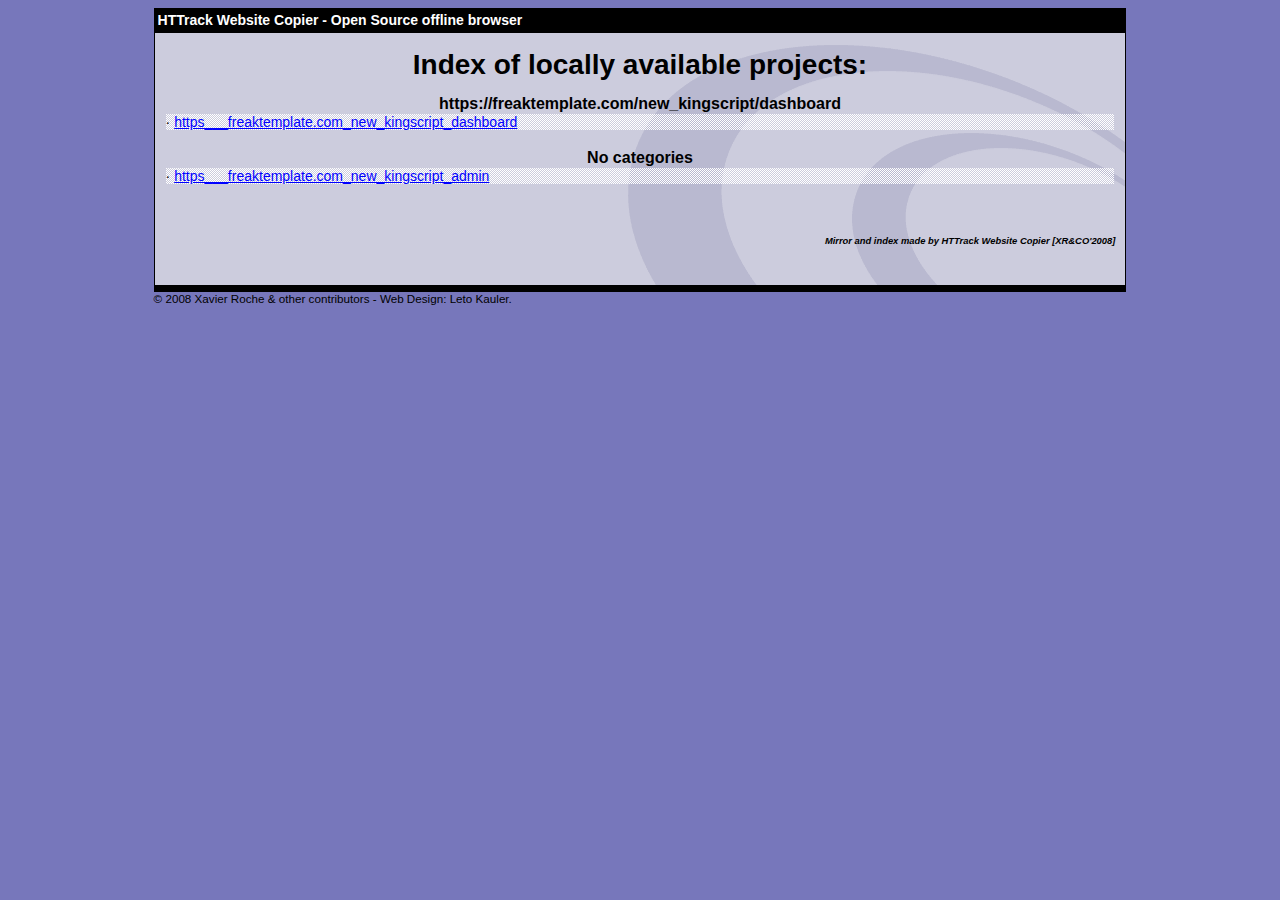
<file: index.html>
<html xmlns="http://www.w3.org/1999/xhtml" lang="en">

<head>
	<meta http-equiv="Content-Type" content="text/html; charset=utf-8" />
	<meta name="description" content="HTTrack is an easy-to-use website mirror utility. It allows you to download a World Wide website from the Internet to a local directory,building recursively all structures, getting html, images, and other files from the server to your computer. Links are rebuiltrelatively so that you can freely browse to the local site (works with any browser). You can mirror several sites together so that you can jump from one toanother. You can, also, update an existing mirror site, or resume an interrupted download. The robot is fully configurable, with an integrated help" />
	<meta name="keywords" content="httrack, HTTRACK, HTTrack, winhttrack, WINHTTRACK, WinHTTrack, offline browser, web mirror utility, aspirateur web, surf offline, web capture, www mirror utility, browse offline, local  site builder, website mirroring, aspirateur www, internet grabber, capture de site web, internet tool, hors connexion, unix, dos, windows 95, windows 98, solaris, ibm580, AIX 4.0, HTS, HTGet, web aspirator, web aspirateur, libre, GPL, GNU, free software" />
	<title>List of available projects - HTTrack Website Copier</title>
	<!-- Mirror and index made by HTTrack Website Copier/3.49-2 [XR&CO'2014] -->

	<style type="text/css">
	<!--

body {
	margin: 0;  padding: 0;  margin-bottom: 15px;  margin-top: 8px;
	background: #77b;
}
body, td {
	font: 14px "Trebuchet MS", Verdana, Arial, Helvetica, sans-serif;
	}

#subTitle {
	background: #000;  color: #fff;  padding: 4px;  font-weight: bold; 
	}

#siteNavigation a, #siteNavigation .current {
	font-weight: bold;  color: #448;
	}
#siteNavigation a:link    { text-decoration: none; }
#siteNavigation a:visited { text-decoration: none; }

#siteNavigation .current { background-color: #ccd; }

#siteNavigation a:hover   { text-decoration: none;  background-color: #fff;  color: #000; }
#siteNavigation a:active  { text-decoration: none;  background-color: #ccc; }


a:link    { text-decoration: underline;  color: #00f; }
a:visited { text-decoration: underline;  color: #000; }
a:hover   { text-decoration: underline;  color: #c00; }
a:active  { text-decoration: underline; }

#pageContent {
	clear: both;
	border-bottom: 6px solid #000;
	padding: 10px;  padding-top: 20px;
	line-height: 1.65em;
	background-image: url(backblue.gif);
	background-repeat: no-repeat;
	background-position: top right;
	}

#pageContent, #siteNavigation {
	background-color: #ccd;
	}


.imgLeft  { float: left;   margin-right: 10px;  margin-bottom: 10px; }
.imgRight { float: right;  margin-left: 10px;   margin-bottom: 10px; }

hr { height: 1px;  color: #000;  background-color: #000;  margin-bottom: 15px; }

h1 { margin: 0;  font-weight: bold;  font-size: 2em; }
h2 { margin: 0;  font-weight: bold;  font-size: 1.6em; }
h3 { margin: 0;  font-weight: bold;  font-size: 1.3em; }
h4 { margin: 0;  font-weight: bold;  font-size: 1.18em; }

.blak { background-color: #000; }
.hide { display: none; }
.tableWidth { min-width: 400px; }

.tblRegular       { border-collapse: collapse; }
.tblRegular td    { padding: 6px;  background-image: url(fade.gif);  border: 2px solid #99c; }
.tblHeaderColor, .tblHeaderColor td { background: #99c; }
.tblNoBorder td   { border: 0; }


// -->
</style>

</head>

<body>
<table width="76%" border="0" align="center" cellspacing="0" cellpadding="3" class="tableWidth">
	<tr>
	<td id="subTitle">HTTrack Website Copier - Open Source offline browser</td>
	</tr>
</table>
<table width="76%" border="0" align="center" cellspacing="0" cellpadding="0" class="tableWidth">
<tr class="blak">
<td>
	<table width="100%" border="0" align="center" cellspacing="1" cellpadding="0">
	<tr>
	<td colspan="6"> 
		<table width="100%" border="0" align="center" cellspacing="0" cellpadding="10">
		<tr> 
		<td id="pageContent"> 
<!-- ==================== End prologue ==================== -->


<h1 ALIGN=Center>Index of locally available projects:</H1>
  <table border="0" width="100%" cellspacing="1" cellpadding="0">
		<TH>
		<BR/>
			https://freaktemplate.com/new_kingscript/dashboard
		</TH>
		<TR>
		  <TD BACKGROUND="fade.gif">
                    &middot; <A HREF="https___freaktemplate.com_new_kingscript_dashboard/index.html">https___freaktemplate.com_new_kingscript_dashboard</A>
   		  </TD>
		</TR>
		<TH>
		<BR/>
			No categories
		</TH>
		<TR>
		  <TD BACKGROUND="fade.gif">
                    &middot; <A HREF="https___freaktemplate.com_new_kingscript_admin/index.html">https___freaktemplate.com_new_kingscript_admin</A>
   		  </TD>
		</TR>
	</TABLE>
	<BR>
	<H6 ALIGN="RIGHT">
         <I>Mirror and index made by HTTrack Website Copier [XR&CO'2008]</I>
	</H6>
	<!-- Mirror and index made by HTTrack Website Copier/3.49-2 [XR&CO'2014] -->
	<!-- Thanks for using HTTrack Website Copier! -->

<!-- ==================== Start epilogue ==================== -->
		</td>
		</tr>
		</table>
	</td>
	</tr>
	</table>
</td>
</tr>
</table>

<table width="76%" border="0" align="center" valign="bottom" cellspacing="0" cellpadding="0">
	<tr>
	<td id="footer"><small>&copy; 2008 Xavier Roche & other contributors - Web Design: Leto Kauler.</small></td>
	</tr>
</table>

</body>

</html>
</file>
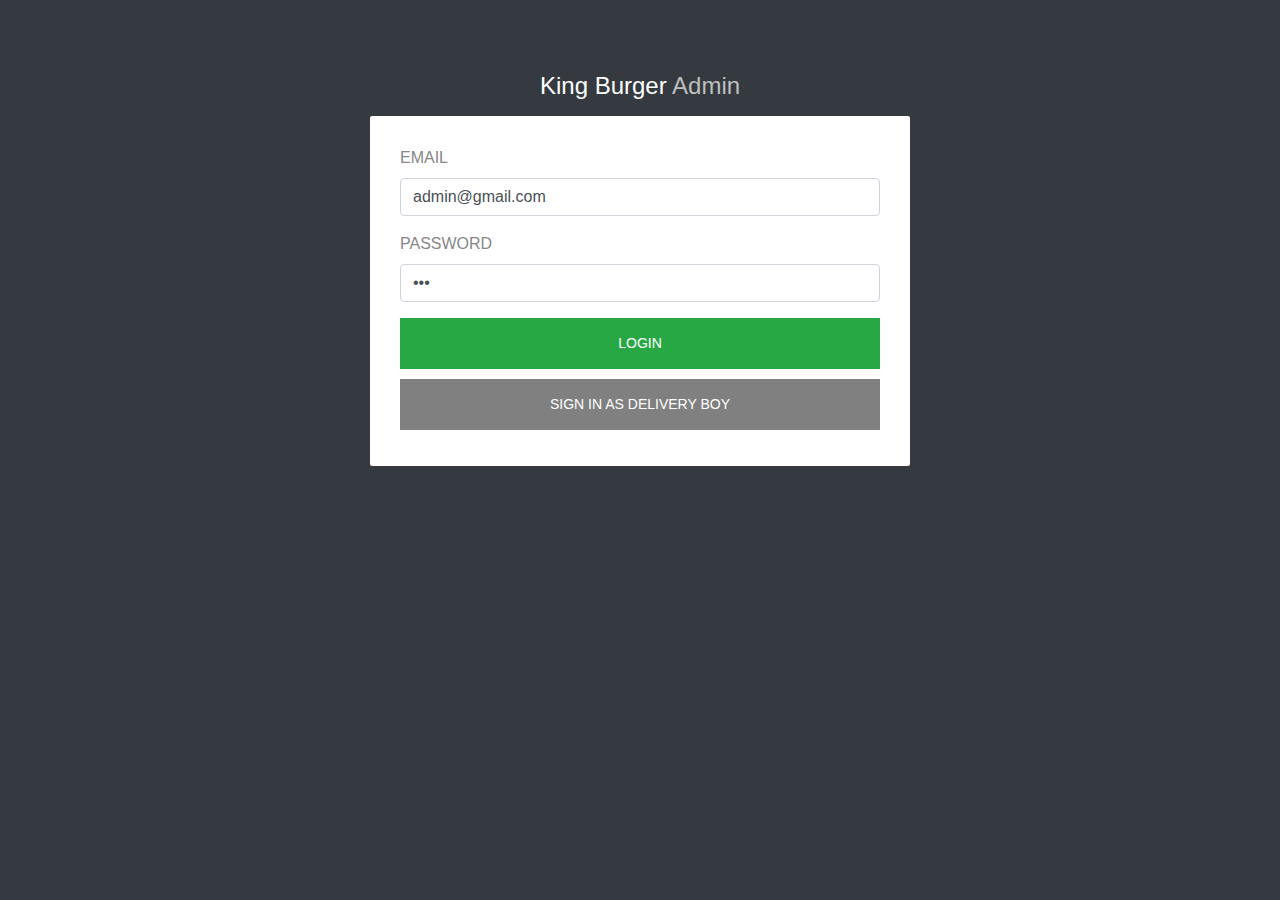
<file: https___freaktemplate.com_new_kingscript_admin/index.html>
<html xmlns="http://www.w3.org/1999/xhtml" lang="en">

<head>
	<meta http-equiv="Content-Type" content="text/html; charset=utf-8" />
	<meta name="description" content="HTTrack is an easy-to-use website mirror utility. It allows you to download a World Wide website from the Internet to a local directory,building recursively all structures, getting html, images, and other files from the server to your computer. Links are rebuiltrelatively so that you can freely browse to the local site (works with any browser). You can mirror several sites together so that you can jump from one toanother. You can, also, update an existing mirror site, or resume an interrupted download. The robot is fully configurable, with an integrated help" />
	<meta name="keywords" content="httrack, HTTRACK, HTTrack, winhttrack, WINHTTRACK, WinHTTrack, offline browser, web mirror utility, aspirateur web, surf offline, web capture, www mirror utility, browse offline, local  site builder, website mirroring, aspirateur www, internet grabber, capture de site web, internet tool, hors connexion, unix, dos, windows 95, windows 98, solaris, ibm580, AIX 4.0, HTS, HTGet, web aspirator, web aspirateur, libre, GPL, GNU, free software" />
	<title>Local index - HTTrack Website Copier</title>
  <!-- Mirror and index made by HTTrack Website Copier/3.49-2 [XR&CO'2014] -->
	<style type="text/css">
	<!--

body {
	margin: 0;  padding: 0;  margin-bottom: 15px;  margin-top: 8px;
	background: #77b;
}
body, td {
	font: 14px "Trebuchet MS", Verdana, Arial, Helvetica, sans-serif;
	}

#subTitle {
	background: #000;  color: #fff;  padding: 4px;  font-weight: bold; 
	}

#siteNavigation a, #siteNavigation .current {
	font-weight: bold;  color: #448;
	}
#siteNavigation a:link    { text-decoration: none; }
#siteNavigation a:visited { text-decoration: none; }

#siteNavigation .current { background-color: #ccd; }

#siteNavigation a:hover   { text-decoration: none;  background-color: #fff;  color: #000; }
#siteNavigation a:active  { text-decoration: none;  background-color: #ccc; }


a:link    { text-decoration: underline;  color: #00f; }
a:visited { text-decoration: underline;  color: #000; }
a:hover   { text-decoration: underline;  color: #c00; }
a:active  { text-decoration: underline; }

#pageContent {
	clear: both;
	border-bottom: 6px solid #000;
	padding: 10px;  padding-top: 20px;
	line-height: 1.65em;
	background-image: url(backblue.gif);
	background-repeat: no-repeat;
	background-position: top right;
	}

#pageContent, #siteNavigation {
	background-color: #ccd;
	}


.imgLeft  { float: left;   margin-right: 10px;  margin-bottom: 10px; }
.imgRight { float: right;  margin-left: 10px;   margin-bottom: 10px; }

hr { height: 1px;  color: #000;  background-color: #000;  margin-bottom: 15px; }

h1 { margin: 0;  font-weight: bold;  font-size: 2em; }
h2 { margin: 0;  font-weight: bold;  font-size: 1.6em; }
h3 { margin: 0;  font-weight: bold;  font-size: 1.3em; }
h4 { margin: 0;  font-weight: bold;  font-size: 1.18em; }

.blak { background-color: #000; }
.hide { display: none; }
.tableWidth { min-width: 400px; }

.tblRegular       { border-collapse: collapse; }
.tblRegular td    { padding: 6px;  background-image: url(fade.gif);  border: 2px solid #99c; }
.tblHeaderColor, .tblHeaderColor td { background: #99c; }
.tblNoBorder td   { border: 0; }


// -->
</style>

</head>

<table width="76%" border="0" align="center" cellspacing="0" cellpadding="3" class="tableWidth">
	<tr>
	<td id="subTitle">HTTrack Website Copier - Open Source offline browser</td>
	</tr>
</table>
<table width="76%" border="0" align="center" cellspacing="0" cellpadding="0" class="tableWidth">
<tr class="blak">
<td>
	<table width="100%" border="0" align="center" cellspacing="1" cellpadding="0">
	<tr>
	<td colspan="6"> 
		<table width="100%" border="0" align="center" cellspacing="0" cellpadding="10">
		<tr> 
		<td id="pageContent"> 
<!-- ==================== End prologue ==================== -->

	<meta name="generator" content="HTTrack Website Copier/3.x">
	<TITLE>Local index - HTTrack</TITLE>
</HEAD>
<BODY>
<H1 ALIGN=Center>Index of locally available sites:</H1>
	<TABLE BORDER="0" WIDTH="100%" CELLSPACING="1" CELLPADDING="0">
		<TR>
			<TD BACKGROUND="fade.gif">
				&middot;
					<A HREF="freaktemplate.com/new_kingscript/admin.html">
						freaktemplate.com/new_kingscript/admin.html
					</A>		
			</TD>
		</TR>
	</TABLE>
	<BR>
	<BR>
	<BR>
  	<H6 ALIGN="RIGHT">
	<I>Mirror and index made by HTTrack Website Copier [XR&amp;CO'2008]</I>
	</H6>
	<!-- Mirror and index made by HTTrack Website Copier/3.49-2 [XR&CO'2014] -->
	<!-- Thanks for using HTTrack Website Copier! -->
	<meta HTTP-EQUIV="Refresh" CONTENT="0; URL=freaktemplate.com/new_kingscript/admin.html">


<!-- ==================== Start epilogue ==================== -->
		</td>
		</tr>
		</table>
	</td>
	</tr>
	</table>
</td>
</tr>
</table>

<table width="76%" border="0" align="center" valign="bottom" cellspacing="0" cellpadding="0">
	<tr>
	<td id="footer"><small>&copy; 2008 Xavier Roche & other contributors - Web Design: Leto Kauler.</small></td>
	</tr>
</table>

</body>

</html>
</file>
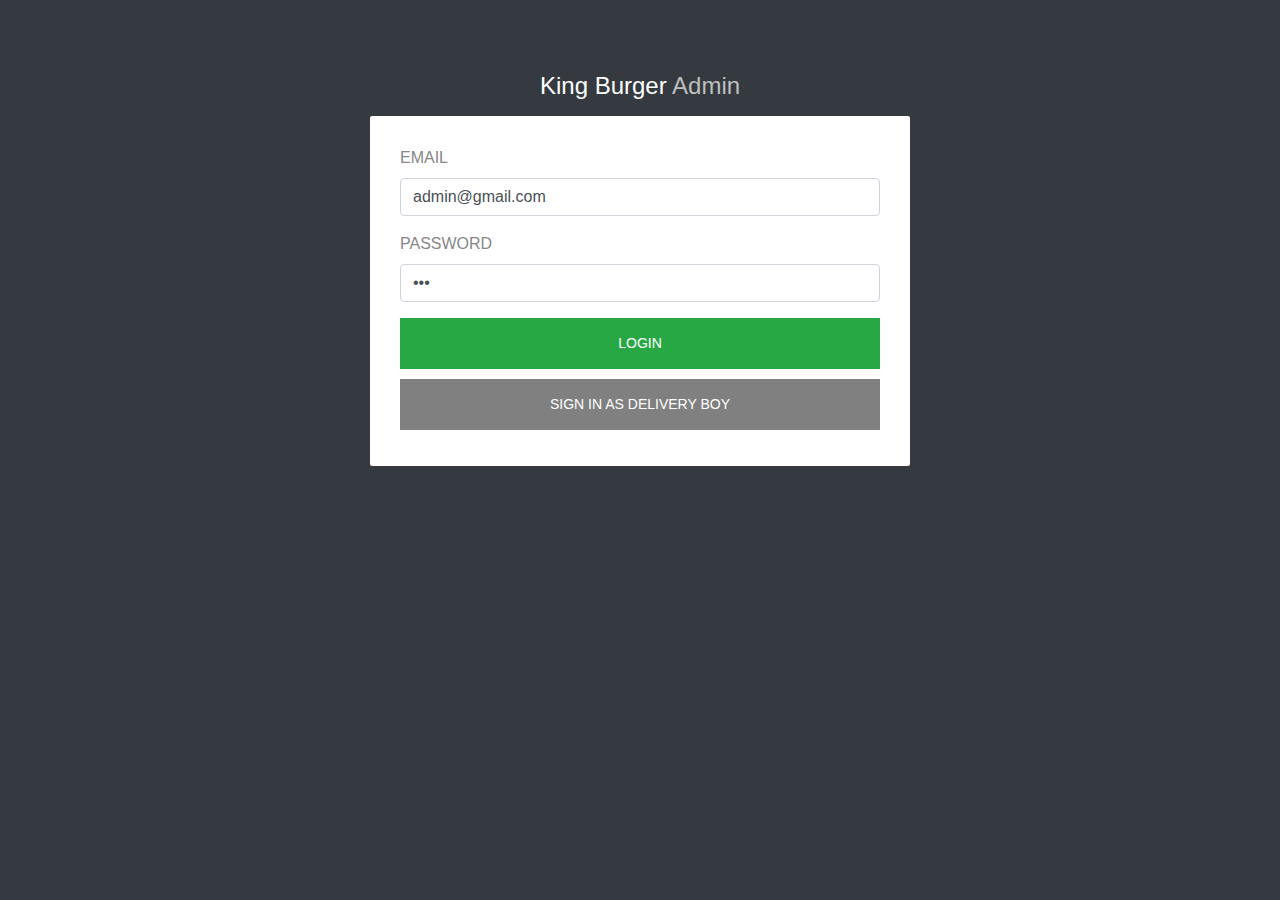
<file: https___freaktemplate.com_new_kingscript_admin/freaktemplate.com/new_kingscript/admin.html>
<!doctype html>
<html class="no-js" lang="en">
   
<!-- Mirrored from freaktemplate.com/new_kingscript/admin by HTTrack Website Copier/3.x [XR&CO'2014], Sat, 05 Dec 2020 05:12:16 GMT -->
<!-- Added by HTTrack --><meta http-equiv="content-type" content="text/html;charset=UTF-8" /><!-- /Added by HTTrack -->
<head>
      <meta http-equiv="Content-Type" content="text/html; charset=utf-8">
      <meta http-equiv="X-UA-Compatible" content="IE=edge">
      <title>King Burger</title>
       
       <meta property="og:type" content="website"/>
       <meta property="og:url" content="King Burger"/>
       <meta property="og:title" content="King Burger"/>
       <meta property="og:image" content="public/favicon.png"/>
       <meta property="og:image:width" content="250px"/>
       <meta property="og:image:height" content="250px"/>
       <meta property="og:site_name" content="King Burger"/>
       <meta property="og:description" content="King Burger single restaurants management"/>
       <meta property="og:keyword" content="burger,category"/>
      <meta name="viewport" content="width=device-width, initial-scale=1">
      <link rel="shortcut icon" href="public/favicon.png">
      <link rel="stylesheet" href="admin_panel/vendors/bootstrap/dist/css/bootstrap.min.css">
      <link rel="stylesheet" href="admin_panel/vendors/font-awesome/css/font-awesome.min.css">
      <link rel="stylesheet" href="admin_panel/vendors/themify-icons/css/themify-icons.css">
      <link rel="stylesheet" href="admin_panel/vendors/flag-icon-css/css/flag-icon.min.css">
      <link rel="stylesheet" href="admin_panel/vendors/selectFX/css/cs-skin-elastic.css">
                 <link rel="stylesheet" href="admin_panel/assets/css/style.css">
               <link href='https://fonts.googleapis.com/css?family=Open+Sans:400,600,700,800' rel='stylesheet' type='text/css'>
      <link rel="stylesheet" type="text/css" href="public/css/code.css">
   </head>
   <body class="bg-dark">
      <div class="sufee-login d-flex align-content-center flex-wrap">
         <div class="container">
            <div class="login-content">
               <div class="login-logo">
                  <h4 class="loginh4">King Burger<font class="loginfontcolor"> Admin</font></h4>
               </div>
               <div class="login-form">
                  <div id="respond" class="comment-respond">
                                       </div>
                  <form action="https://freaktemplate.com/new_kingscript/postlogin" method="post">
                     <input type="hidden" name="_token" value="">
                     <div class="form-group">
                        <label>Email</label>
                        <input type="email" class="form-control" placeholder="Email" value="admin@gmail.com" required name="email" id="email">
                     </div>
                     <div class="form-group">
                        <label>Password</label>
                        <input type="password" name="password" id="password" class="form-control" value="123" placeholder="Password">
                     </div>
                     <button type="submit" class="btn btn-success btn-flat m-b-30 m-t-30">Login</button>
                     <a href="deliveryboy.html" class="btn btn-success btn-flat m-b-30 m-t-30 adminbtn">Sign in as Delivery boy</a></p>
                     
                  </form>
               </div>
            </div>
         </div>
      </div>
      
      <script src="admin_panel/vendors/jquery/dist/jquery.min.js"></script>
      <script src="admin_panel/vendors/popper.js/dist/umd/popper.min.js"></script>
      <script src="admin_panel/vendors/bootstrap/dist/js/bootstrap.min.js"></script>
      <script src="admin_panel/assets/js/main.js"></script>
      <script type="text/javascript" src="public/js/admin.js"></script>
   </body>

<!-- Mirrored from freaktemplate.com/new_kingscript/admin by HTTrack Website Copier/3.x [XR&CO'2014], Sat, 05 Dec 2020 05:12:20 GMT -->
</html>
</file>
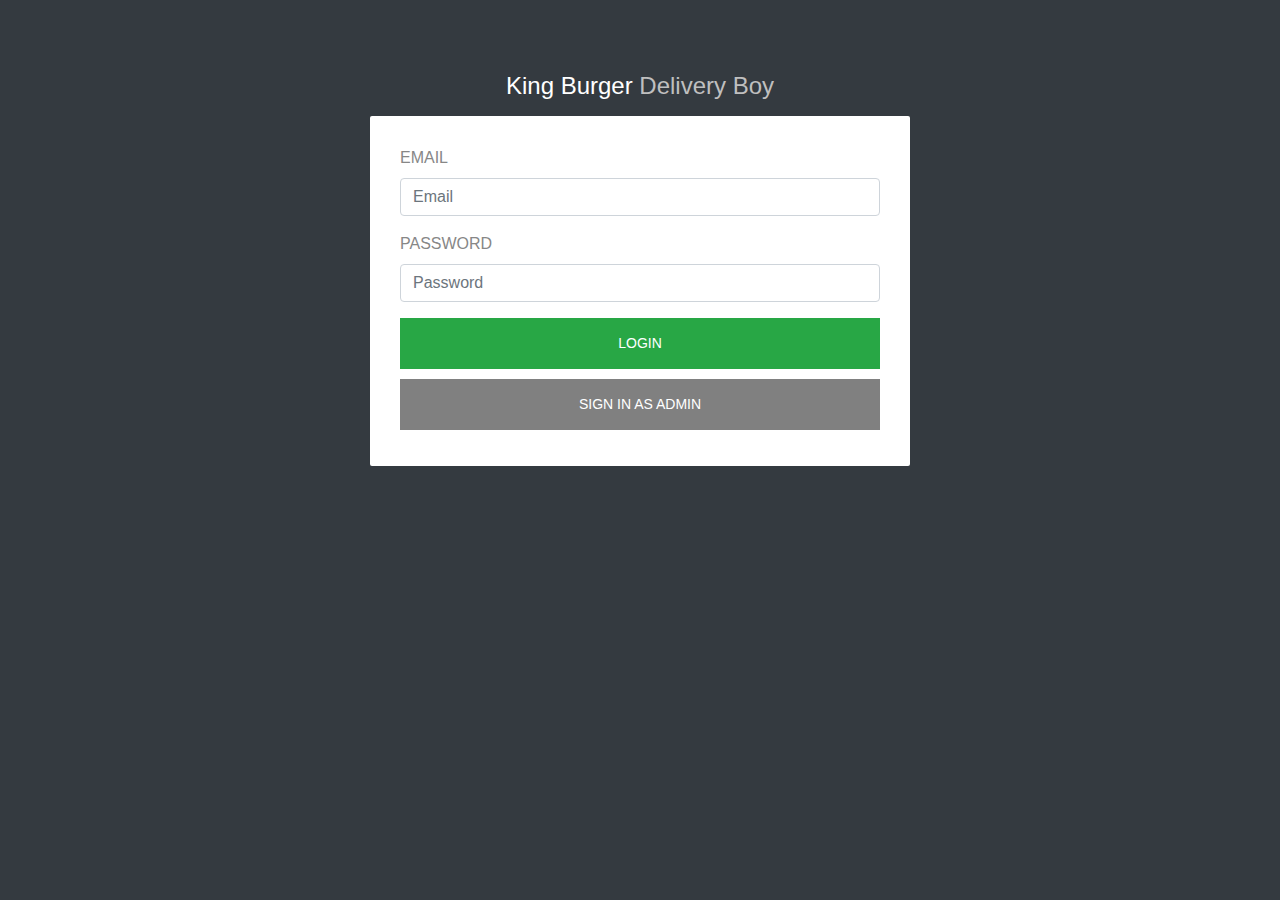
<file: https___freaktemplate.com_new_kingscript_admin/freaktemplate.com/new_kingscript/deliveryboy.html>
<!doctype html>
<html class="no-js" lang="en">
   
<!-- Mirrored from freaktemplate.com/new_kingscript/deliveryboy by HTTrack Website Copier/3.x [XR&CO'2014], Sat, 05 Dec 2020 05:19:57 GMT -->
<!-- Added by HTTrack --><meta http-equiv="content-type" content="text/html;charset=UTF-8" /><!-- /Added by HTTrack -->
<head>
      <meta http-equiv="Content-Type" content="text/html; charset=utf-8">
      <meta http-equiv="X-UA-Compatible" content="IE=edge">
      <title>King Burger</title>
      <meta name="description" content="King burger Admin">
     <meta property="og:url" content="King Burger"/>
       <meta property="og:title" content="King Burger"/>
       <meta property="og:image" content="public/favicon.png"/>
       <meta property="og:image:width" content="250px"/>
       <meta property="og:image:height" content="250px"/>
       <meta property="og:site_name" content="King Burger"/>
       <meta property="og:description" content="King Burger single restaurants management"/>
       <meta property="og:keyword" content="burger,category"/>
      <link rel="shortcut icon" href="public/favicon.png">
      <link rel="stylesheet" href="admin_panel/vendors/bootstrap/dist/css/bootstrap.min.css">
      <link rel="stylesheet" href="admin_panel/vendors/font-awesome/css/font-awesome.min.css">
      <link rel="stylesheet" href="admin_panel/vendors/themify-icons/css/themify-icons.css">
      <link rel="stylesheet" href="admin_panel/vendors/flag-icon-css/css/flag-icon.min.css">
      <link rel="stylesheet" href="admin_panel/vendors/selectFX/css/cs-skin-elastic.css">
      <link rel="stylesheet" href="admin_panel/assets/css/style.css">
      <link href='https://fonts.googleapis.com/css?family=Open+Sans:400,600,700,800' rel='stylesheet' type='text/css'>
      <link rel="stylesheet" type="text/css" href="public/css/codee42d.css?version=1">
   </head>
   <body class="bg-dark">
      <div class="sufee-login d-flex align-content-center flex-wrap">
         <div class="container">
            <div class="login-content">
               <div class="login-logo">
                  <h4 class="loginh4">King Burger<font class="loginfontcolor"> Delivery Boy</font></h4>
               </div>
               <div class="login-form">
                  <div id="respond" class="comment-respond">
                                       </div>
                  <form action="https://freaktemplate.com/new_kingscript/deliveryboy/postlogin" method="post">
                     <input type="hidden" name="_token" value="RyaPvzwRDKEYYzz0bS5HSvwfJZZL7uwvtvDVdstc">
                     <div class="form-group">
                        <label>Email</label>
                        <input type="email" class="form-control" placeholder="Email" required name="email" id="email">
                     </div>
                     <div class="form-group">
                        <label>Password</label>
                        <input type="password" name="password" id="password" class="form-control" placeholder="Password">
                     </div>
                     <button type="submit" class="btn btn-success btn-flat m-b-30 m-t-30">Login</button>
                    
                       <a href="admin.html" class="btn btn-success btn-flat m-b-30 m-t-30 adminbtn">Sign in as Admin</a></p>
                  </form>
               </div>
            </div>
         </div>
      </div>
      <script src="admin_panel/vendors/jquery/dist/jquery.min.js"></script>
      <script src="admin_panel/vendors/popper.js/dist/umd/popper.min.js"></script>
      <script src="admin_panel/vendors/bootstrap/dist/js/bootstrap.min.js"></script>
      <script src="admin_panel/assets/js/main.js"></script>
   </body>

<!-- Mirrored from freaktemplate.com/new_kingscript/deliveryboy by HTTrack Website Copier/3.x [XR&CO'2014], Sat, 05 Dec 2020 05:19:57 GMT -->
</html>
</file>
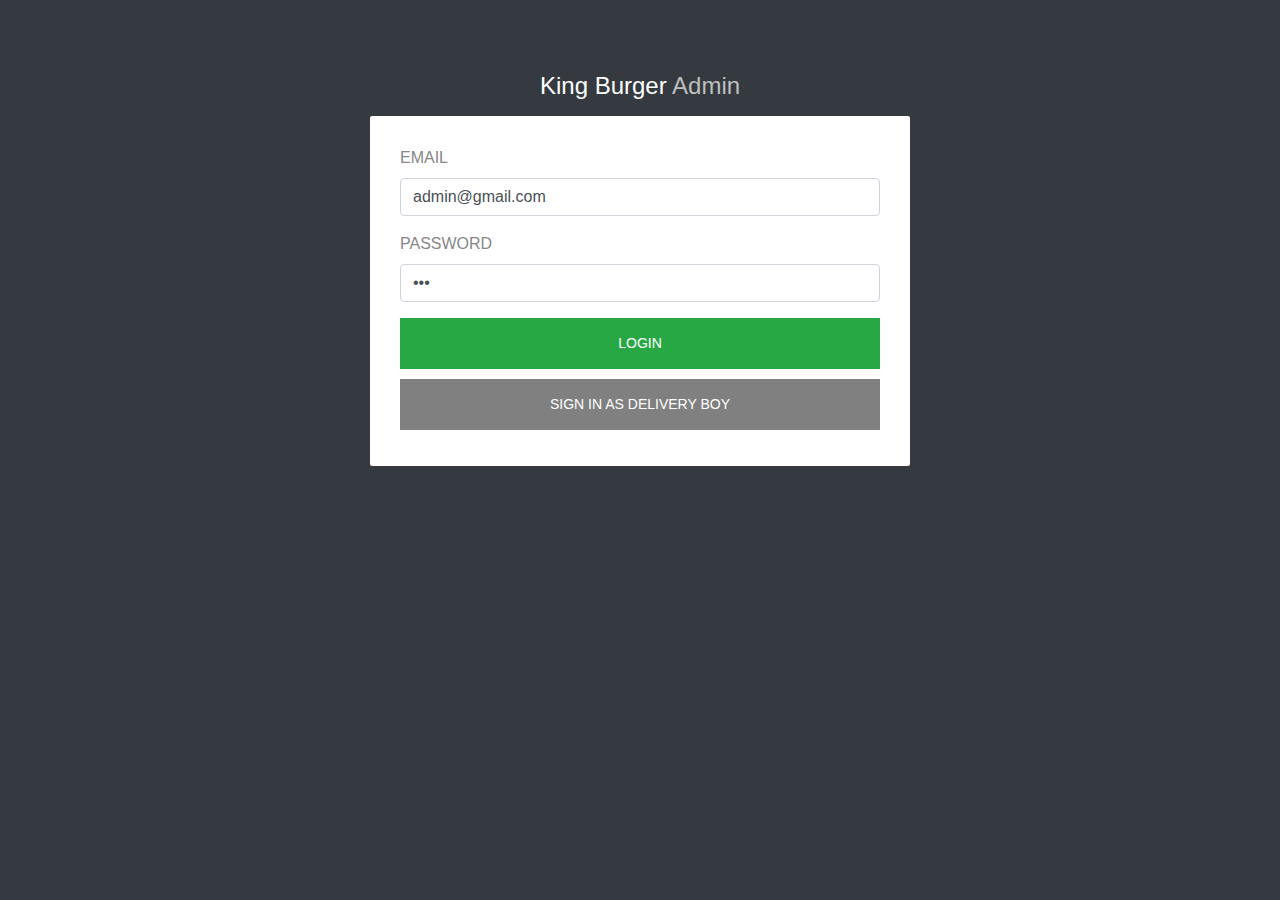
<file: https___freaktemplate.com_new_kingscript_dashboard/freaktemplate.com/new_kingscript/admin.html>
<!doctype html>
<html class="no-js" lang="en">
   
<!-- Mirrored from freaktemplate.com/new_kingscript/admin by HTTrack Website Copier/3.x [XR&CO'2014], Mon, 07 Dec 2020 04:56:52 GMT -->
<!-- Added by HTTrack --><meta http-equiv="content-type" content="text/html;charset=UTF-8" /><!-- /Added by HTTrack -->
<head>
      <meta http-equiv="Content-Type" content="text/html; charset=utf-8">
      <meta http-equiv="X-UA-Compatible" content="IE=edge">
      <title>King Burger</title>
       
       <meta property="og:type" content="website"/>
       <meta property="og:url" content="King Burger"/>
       <meta property="og:title" content="King Burger"/>
       <meta property="og:image" content="public/favicon.png"/>
       <meta property="og:image:width" content="250px"/>
       <meta property="og:image:height" content="250px"/>
       <meta property="og:site_name" content="King Burger"/>
       <meta property="og:description" content="King Burger single restaurants management"/>
       <meta property="og:keyword" content="burger,category"/>
      <meta name="viewport" content="width=device-width, initial-scale=1">
      <link rel="shortcut icon" href="public/favicon.png">
      <link rel="stylesheet" href="admin_panel/vendors/bootstrap/dist/css/bootstrap.min.css">
      <link rel="stylesheet" href="admin_panel/vendors/font-awesome/css/font-awesome.min.css">
      <link rel="stylesheet" href="admin_panel/vendors/themify-icons/css/themify-icons.css">
      <link rel="stylesheet" href="admin_panel/vendors/flag-icon-css/css/flag-icon.min.css">
      <link rel="stylesheet" href="admin_panel/vendors/selectFX/css/cs-skin-elastic.css">
                 <link rel="stylesheet" href="admin_panel/assets/css/style.css">
               <link href='https://fonts.googleapis.com/css?family=Open+Sans:400,600,700,800' rel='stylesheet' type='text/css'>
      <link rel="stylesheet" type="text/css" href="public/css/code.css">
   </head>
   <body class="bg-dark">
      <div class="sufee-login d-flex align-content-center flex-wrap">
         <div class="container">
            <div class="login-content">
               <div class="login-logo">
                  <h4 class="loginh4">King Burger<font class="loginfontcolor"> Admin</font></h4>
               </div>
               <div class="login-form">
                  <div id="respond" class="comment-respond">
                                       </div>
                  <form action="https://freaktemplate.com/new_kingscript/postlogin" method="post">
                     <input type="hidden" name="_token" value="">
                     <div class="form-group">
                        <label>Email</label>
                        <input type="email" class="form-control" placeholder="Email" value="admin@gmail.com" required name="email" id="email">
                     </div>
                     <div class="form-group">
                        <label>Password</label>
                        <input type="password" name="password" id="password" class="form-control" value="123" placeholder="Password">
                     </div>
                     <button type="submit" class="btn btn-success btn-flat m-b-30 m-t-30">Login</button>
                     <a href="deliveryboy.html" class="btn btn-success btn-flat m-b-30 m-t-30 adminbtn">Sign in as Delivery boy</a></p>
                     
                  </form>
               </div>
            </div>
         </div>
      </div>
      
      <script src="admin_panel/vendors/jquery/dist/jquery.min.js"></script>
      <script src="admin_panel/vendors/popper.js/dist/umd/popper.min.js"></script>
      <script src="admin_panel/vendors/bootstrap/dist/js/bootstrap.min.js"></script>
      <script src="admin_panel/assets/js/main.js"></script>
      <script type="text/javascript" src="public/js/admin.js"></script>
   </body>

<!-- Mirrored from freaktemplate.com/new_kingscript/admin by HTTrack Website Copier/3.x [XR&CO'2014], Mon, 07 Dec 2020 04:56:56 GMT -->
</html>
</file>
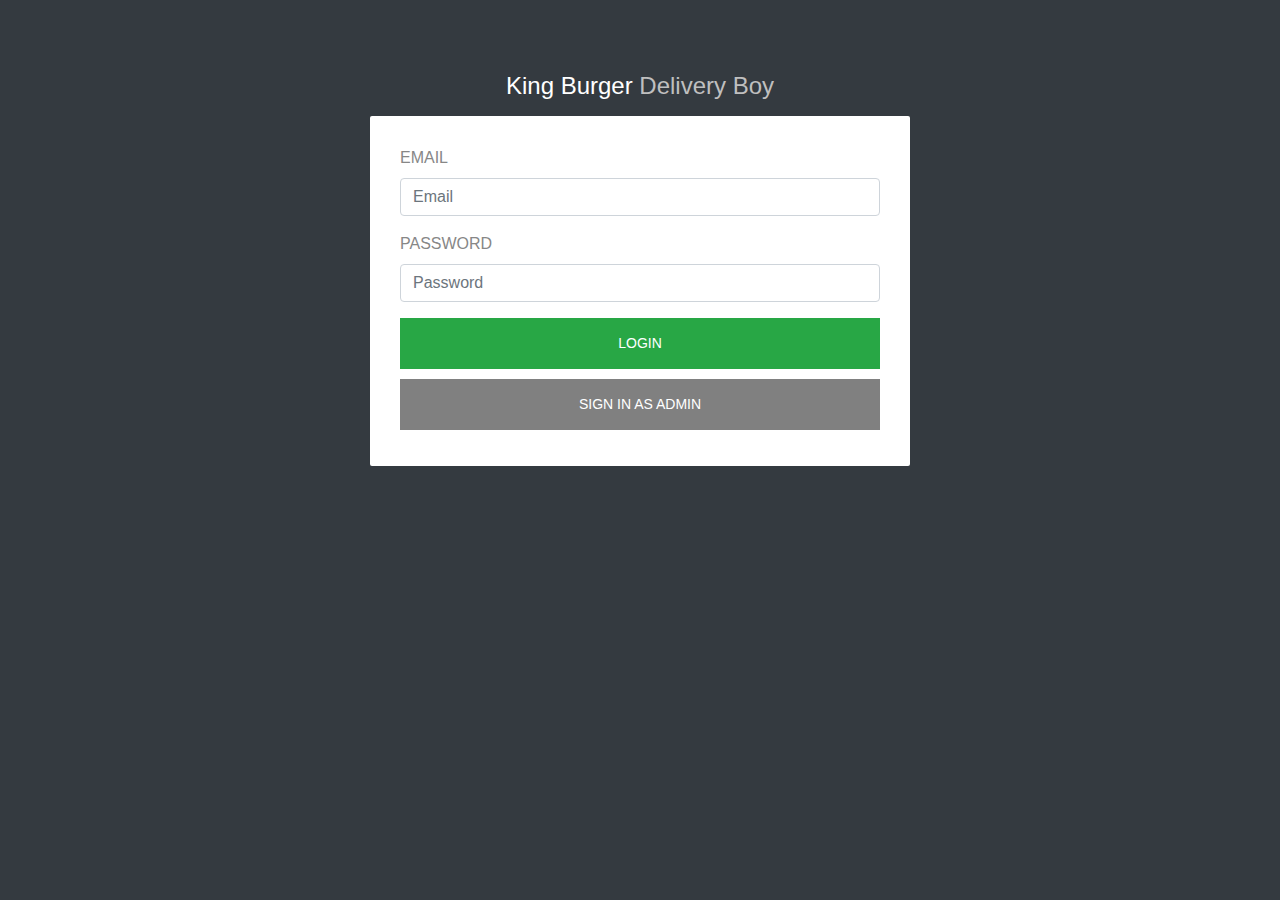
<file: https___freaktemplate.com_new_kingscript_dashboard/freaktemplate.com/new_kingscript/deliveryboy.html>
<!doctype html>
<html class="no-js" lang="en">
   
<!-- Mirrored from freaktemplate.com/new_kingscript/deliveryboy by HTTrack Website Copier/3.x [XR&CO'2014], Mon, 07 Dec 2020 05:04:33 GMT -->
<!-- Added by HTTrack --><meta http-equiv="content-type" content="text/html;charset=UTF-8" /><!-- /Added by HTTrack -->
<head>
      <meta http-equiv="Content-Type" content="text/html; charset=utf-8">
      <meta http-equiv="X-UA-Compatible" content="IE=edge">
      <title>King Burger</title>
      <meta name="description" content="King burger Admin">
     <meta property="og:url" content="King Burger"/>
       <meta property="og:title" content="King Burger"/>
       <meta property="og:image" content="public/favicon.png"/>
       <meta property="og:image:width" content="250px"/>
       <meta property="og:image:height" content="250px"/>
       <meta property="og:site_name" content="King Burger"/>
       <meta property="og:description" content="King Burger single restaurants management"/>
       <meta property="og:keyword" content="burger,category"/>
      <link rel="shortcut icon" href="public/favicon.png">
      <link rel="stylesheet" href="admin_panel/vendors/bootstrap/dist/css/bootstrap.min.css">
      <link rel="stylesheet" href="admin_panel/vendors/font-awesome/css/font-awesome.min.css">
      <link rel="stylesheet" href="admin_panel/vendors/themify-icons/css/themify-icons.css">
      <link rel="stylesheet" href="admin_panel/vendors/flag-icon-css/css/flag-icon.min.css">
      <link rel="stylesheet" href="admin_panel/vendors/selectFX/css/cs-skin-elastic.css">
      <link rel="stylesheet" href="admin_panel/assets/css/style.css">
      <link href='https://fonts.googleapis.com/css?family=Open+Sans:400,600,700,800' rel='stylesheet' type='text/css'>
      <link rel="stylesheet" type="text/css" href="public/css/codee42d.css?version=1">
   </head>
   <body class="bg-dark">
      <div class="sufee-login d-flex align-content-center flex-wrap">
         <div class="container">
            <div class="login-content">
               <div class="login-logo">
                  <h4 class="loginh4">King Burger<font class="loginfontcolor"> Delivery Boy</font></h4>
               </div>
               <div class="login-form">
                  <div id="respond" class="comment-respond">
                                       </div>
                  <form action="https://freaktemplate.com/new_kingscript/deliveryboy/postlogin" method="post">
                     <input type="hidden" name="_token" value="lftsT8XHa8Z8x1id0lfmW7S1aSrgL1JuD8U5AOFk">
                     <div class="form-group">
                        <label>Email</label>
                        <input type="email" class="form-control" placeholder="Email" required name="email" id="email">
                     </div>
                     <div class="form-group">
                        <label>Password</label>
                        <input type="password" name="password" id="password" class="form-control" placeholder="Password">
                     </div>
                     <button type="submit" class="btn btn-success btn-flat m-b-30 m-t-30">Login</button>
                    
                       <a href="admin.html" class="btn btn-success btn-flat m-b-30 m-t-30 adminbtn">Sign in as Admin</a></p>
                  </form>
               </div>
            </div>
         </div>
      </div>
      <script src="admin_panel/vendors/jquery/dist/jquery.min.js"></script>
      <script src="admin_panel/vendors/popper.js/dist/umd/popper.min.js"></script>
      <script src="admin_panel/vendors/bootstrap/dist/js/bootstrap.min.js"></script>
      <script src="admin_panel/assets/js/main.js"></script>
   </body>

<!-- Mirrored from freaktemplate.com/new_kingscript/deliveryboy by HTTrack Website Copier/3.x [XR&CO'2014], Mon, 07 Dec 2020 05:04:34 GMT -->
</html>
</file>
<file: https___freaktemplate.com_new_kingscript_admin/freaktemplate.com/new_kingscript/admin_panel/vendors/themify-icons/css/themify-icons.css>
@font-face {
	font-family: 'themify';
	src:url('../fonts/themify.eot');
	src:url('../fonts/themifyd41d.eot?#iefix') format('embedded-opentype'),
		url('../fonts/themify.woff') format('woff'),
		url('../fonts/themify.ttf') format('truetype'),
		url('../fonts/themify.svg') format('svg');
	font-weight: normal;
	font-style: normal;
}

[class^="ti-"], [class*=" ti-"] {
	font-family: 'themify';
	speak: none;
	font-style: normal;
	font-weight: normal;
	font-variant: normal;
	text-transform: none;
	line-height: 1;

	/* Better Font Rendering =========== */
	-webkit-font-smoothing: antialiased;
	-moz-osx-font-smoothing: grayscale;
}

.ti-wand:before {
	content: "\e600";
}
.ti-volume:before {
	content: "\e601";
}
.ti-user:before {
	content: "\e602";
}
.ti-unlock:before {
	content: "\e603";
}
.ti-unlink:before {
	content: "\e604";
}
.ti-trash:before {
	content: "\e605";
}
.ti-thought:before {
	content: "\e606";
}
.ti-target:before {
	content: "\e607";
}
.ti-tag:before {
	content: "\e608";
}
.ti-tablet:before {
	content: "\e609";
}
.ti-star:before {
	content: "\e60a";
}
.ti-spray:before {
	content: "\e60b";
}
.ti-signal:before {
	content: "\e60c";
}
.ti-shopping-cart:before {
	content: "\e60d";
}
.ti-shopping-cart-full:before {
	content: "\e60e";
}
.ti-settings:before {
	content: "\e60f";
}
.ti-search:before {
	content: "\e610";
}
.ti-zoom-in:before {
	content: "\e611";
}
.ti-zoom-out:before {
	content: "\e612";
}
.ti-cut:before {
	content: "\e613";
}
.ti-ruler:before {
	content: "\e614";
}
.ti-ruler-pencil:before {
	content: "\e615";
}
.ti-ruler-alt:before {
	content: "\e616";
}
.ti-bookmark:before {
	content: "\e617";
}
.ti-bookmark-alt:before {
	content: "\e618";
}
.ti-reload:before {
	content: "\e619";
}
.ti-plus:before {
	content: "\e61a";
}
.ti-pin:before {
	content: "\e61b";
}
.ti-pencil:before {
	content: "\e61c";
}
.ti-pencil-alt:before {
	content: "\e61d";
}
.ti-paint-roller:before {
	content: "\e61e";
}
.ti-paint-bucket:before {
	content: "\e61f";
}
.ti-na:before {
	content: "\e620";
}
.ti-mobile:before {
	content: "\e621";
}
.ti-minus:before {
	content: "\e622";
}
.ti-medall:before {
	content: "\e623";
}
.ti-medall-alt:before {
	content: "\e624";
}
.ti-marker:before {
	content: "\e625";
}
.ti-marker-alt:before {
	content: "\e626";
}
.ti-arrow-up:before {
	content: "\e627";
}
.ti-arrow-right:before {
	content: "\e628";
}
.ti-arrow-left:before {
	content: "\e629";
}
.ti-arrow-down:before {
	content: "\e62a";
}
.ti-lock:before {
	content: "\e62b";
}
.ti-location-arrow:before {
	content: "\e62c";
}
.ti-link:before {
	content: "\e62d";
}
.ti-layout:before {
	content: "\e62e";
}
.ti-layers:before {
	content: "\e62f";
}
.ti-layers-alt:before {
	content: "\e630";
}
.ti-key:before {
	content: "\e631";
}
.ti-import:before {
	content: "\e632";
}
.ti-image:before {
	content: "\e633";
}
.ti-heart:before {
	content: "\e634";
}
.ti-heart-broken:before {
	content: "\e635";
}
.ti-hand-stop:before {
	content: "\e636";
}
.ti-hand-open:before {
	content: "\e637";
}
.ti-hand-drag:before {
	content: "\e638";
}
.ti-folder:before {
	content: "\e639";
}
.ti-flag:before {
	content: "\e63a";
}
.ti-flag-alt:before {
	content: "\e63b";
}
.ti-flag-alt-2:before {
	content: "\e63c";
}
.ti-eye:before {
	content: "\e63d";
}
.ti-export:before {
	content: "\e63e";
}
.ti-exchange-vertical:before {
	content: "\e63f";
}
.ti-desktop:before {
	content: "\e640";
}
.ti-cup:before {
	content: "\e641";
}
.ti-crown:before {
	content: "\e642";
}
.ti-comments:before {
	content: "\e643";
}
.ti-comment:before {
	content: "\e644";
}
.ti-comment-alt:before {
	content: "\e645";
}
.ti-close:before {
	content: "\e646";
}
.ti-clip:before {
	content: "\e647";
}
.ti-angle-up:before {
	content: "\e648";
}
.ti-angle-right:before {
	content: "\e649";
}
.ti-angle-left:before {
	content: "\e64a";
}
.ti-angle-down:before {
	content: "\e64b";
}
.ti-check:before {
	content: "\e64c";
}
.ti-check-box:before {
	content: "\e64d";
}
.ti-camera:before {
	content: "\e64e";
}
.ti-announcement:before {
	content: "\e64f";
}
.ti-brush:before {
	content: "\e650";
}
.ti-briefcase:before {
	content: "\e651";
}
.ti-bolt:before {
	content: "\e652";
}
.ti-bolt-alt:before {
	content: "\e653";
}
.ti-blackboard:before {
	content: "\e654";
}
.ti-bag:before {
	content: "\e655";
}
.ti-move:before {
	content: "\e656";
}
.ti-arrows-vertical:before {
	content: "\e657";
}
.ti-arrows-horizontal:before {
	content: "\e658";
}
.ti-fullscreen:before {
	content: "\e659";
}
.ti-arrow-top-right:before {
	content: "\e65a";
}
.ti-arrow-top-left:before {
	content: "\e65b";
}
.ti-arrow-circle-up:before {
	content: "\e65c";
}
.ti-arrow-circle-right:before {
	content: "\e65d";
}
.ti-arrow-circle-left:before {
	content: "\e65e";
}
.ti-arrow-circle-down:before {
	content: "\e65f";
}
.ti-angle-double-up:before {
	content: "\e660";
}
.ti-angle-double-right:before {
	content: "\e661";
}
.ti-angle-double-left:before {
	content: "\e662";
}
.ti-angle-double-down:before {
	content: "\e663";
}
.ti-zip:before {
	content: "\e664";
}
.ti-world:before {
	content: "\e665";
}
.ti-wheelchair:before {
	content: "\e666";
}
.ti-view-list:before {
	content: "\e667";
}
.ti-view-list-alt:before {
	content: "\e668";
}
.ti-view-grid:before {
	content: "\e669";
}
.ti-uppercase:before {
	content: "\e66a";
}
.ti-upload:before {
	content: "\e66b";
}
.ti-underline:before {
	content: "\e66c";
}
.ti-truck:before {
	content: "\e66d";
}
.ti-timer:before {
	content: "\e66e";
}
.ti-ticket:before {
	content: "\e66f";
}
.ti-thumb-up:before {
	content: "\e670";
}
.ti-thumb-down:before {
	content: "\e671";
}
.ti-text:before {
	content: "\e672";
}
.ti-stats-up:before {
	content: "\e673";
}
.ti-stats-down:before {
	content: "\e674";
}
.ti-split-v:before {
	content: "\e675";
}
.ti-split-h:before {
	content: "\e676";
}
.ti-smallcap:before {
	content: "\e677";
}
.ti-shine:before {
	content: "\e678";
}
.ti-shift-right:before {
	content: "\e679";
}
.ti-shift-left:before {
	content: "\e67a";
}
.ti-shield:before {
	content: "\e67b";
}
.ti-notepad:before {
	content: "\e67c";
}
.ti-server:before {
	content: "\e67d";
}
.ti-quote-right:before {
	content: "\e67e";
}
.ti-quote-left:before {
	content: "\e67f";
}
.ti-pulse:before {
	content: "\e680";
}
.ti-printer:before {
	content: "\e681";
}
.ti-power-off:before {
	content: "\e682";
}
.ti-plug:before {
	content: "\e683";
}
.ti-pie-chart:before {
	content: "\e684";
}
.ti-paragraph:before {
	content: "\e685";
}
.ti-panel:before {
	content: "\e686";
}
.ti-package:before {
	content: "\e687";
}
.ti-music:before {
	content: "\e688";
}
.ti-music-alt:before {
	content: "\e689";
}
.ti-mouse:before {
	content: "\e68a";
}
.ti-mouse-alt:before {
	content: "\e68b";
}
.ti-money:before {
	content: "\e68c";
}
.ti-microphone:before {
	content: "\e68d";
}
.ti-menu:before {
	content: "\e68e";
}
.ti-menu-alt:before {
	content: "\e68f";
}
.ti-map:before {
	content: "\e690";
}
.ti-map-alt:before {
	content: "\e691";
}
.ti-loop:before {
	content: "\e692";
}
.ti-location-pin:before {
	content: "\e693";
}
.ti-list:before {
	content: "\e694";
}
.ti-light-bulb:before {
	content: "\e695";
}
.ti-Italic:before {
	content: "\e696";
}
.ti-info:before {
	content: "\e697";
}
.ti-infinite:before {
	content: "\e698";
}
.ti-id-badge:before {
	content: "\e699";
}
.ti-hummer:before {
	content: "\e69a";
}
.ti-home:before {
	content: "\e69b";
}
.ti-help:before {
	content: "\e69c";
}
.ti-headphone:before {
	content: "\e69d";
}
.ti-harddrives:before {
	content: "\e69e";
}
.ti-harddrive:before {
	content: "\e69f";
}
.ti-gift:before {
	content: "\e6a0";
}
.ti-game:before {
	content: "\e6a1";
}
.ti-filter:before {
	content: "\e6a2";
}
.ti-files:before {
	content: "\e6a3";
}
.ti-file:before {
	content: "\e6a4";
}
.ti-eraser:before {
	content: "\e6a5";
}
.ti-envelope:before {
	content: "\e6a6";
}
.ti-download:before {
	content: "\e6a7";
}
.ti-direction:before {
	content: "\e6a8";
}
.ti-direction-alt:before {
	content: "\e6a9";
}
.ti-dashboard:before {
	content: "\e6aa";
}
.ti-control-stop:before {
	content: "\e6ab";
}
.ti-control-shuffle:before {
	content: "\e6ac";
}
.ti-control-play:before {
	content: "\e6ad";
}
.ti-control-pause:before {
	content: "\e6ae";
}
.ti-control-forward:before {
	content: "\e6af";
}
.ti-control-backward:before {
	content: "\e6b0";
}
.ti-cloud:before {
	content: "\e6b1";
}
.ti-cloud-up:before {
	content: "\e6b2";
}
.ti-cloud-down:before {
	content: "\e6b3";
}
.ti-clipboard:before {
	content: "\e6b4";
}
.ti-car:before {
	content: "\e6b5";
}
.ti-calendar:before {
	content: "\e6b6";
}
.ti-book:before {
	content: "\e6b7";
}
.ti-bell:before {
	content: "\e6b8";
}
.ti-basketball:before {
	content: "\e6b9";
}
.ti-bar-chart:before {
	content: "\e6ba";
}
.ti-bar-chart-alt:before {
	content: "\e6bb";
}
.ti-back-right:before {
	content: "\e6bc";
}
.ti-back-left:before {
	content: "\e6bd";
}
.ti-arrows-corner:before {
	content: "\e6be";
}
.ti-archive:before {
	content: "\e6bf";
}
.ti-anchor:before {
	content: "\e6c0";
}
.ti-align-right:before {
	content: "\e6c1";
}
.ti-align-left:before {
	content: "\e6c2";
}
.ti-align-justify:before {
	content: "\e6c3";
}
.ti-align-center:before {
	content: "\e6c4";
}
.ti-alert:before {
	content: "\e6c5";
}
.ti-alarm-clock:before {
	content: "\e6c6";
}
.ti-agenda:before {
	content: "\e6c7";
}
.ti-write:before {
	content: "\e6c8";
}
.ti-window:before {
	content: "\e6c9";
}
.ti-widgetized:before {
	content: "\e6ca";
}
.ti-widget:before {
	content: "\e6cb";
}
.ti-widget-alt:before {
	content: "\e6cc";
}
.ti-wallet:before {
	content: "\e6cd";
}
.ti-video-clapper:before {
	content: "\e6ce";
}
.ti-video-camera:before {
	content: "\e6cf";
}
.ti-vector:before {
	content: "\e6d0";
}
.ti-themify-logo:before {
	content: "\e6d1";
}
.ti-themify-favicon:before {
	content: "\e6d2";
}
.ti-themify-favicon-alt:before {
	content: "\e6d3";
}
.ti-support:before {
	content: "\e6d4";
}
.ti-stamp:before {
	content: "\e6d5";
}
.ti-split-v-alt:before {
	content: "\e6d6";
}
.ti-slice:before {
	content: "\e6d7";
}
.ti-shortcode:before {
	content: "\e6d8";
}
.ti-shift-right-alt:before {
	content: "\e6d9";
}
.ti-shift-left-alt:before {
	content: "\e6da";
}
.ti-ruler-alt-2:before {
	content: "\e6db";
}
.ti-receipt:before {
	content: "\e6dc";
}
.ti-pin2:before {
	content: "\e6dd";
}
.ti-pin-alt:before {
	content: "\e6de";
}
.ti-pencil-alt2:before {
	content: "\e6df";
}
.ti-palette:before {
	content: "\e6e0";
}
.ti-more:before {
	content: "\e6e1";
}
.ti-more-alt:before {
	content: "\e6e2";
}
.ti-microphone-alt:before {
	content: "\e6e3";
}
.ti-magnet:before {
	content: "\e6e4";
}
.ti-line-double:before {
	content: "\e6e5";
}
.ti-line-dotted:before {
	content: "\e6e6";
}
.ti-line-dashed:before {
	content: "\e6e7";
}
.ti-layout-width-full:before {
	content: "\e6e8";
}
.ti-layout-width-default:before {
	content: "\e6e9";
}
.ti-layout-width-default-alt:before {
	content: "\e6ea";
}
.ti-layout-tab:before {
	content: "\e6eb";
}
.ti-layout-tab-window:before {
	content: "\e6ec";
}
.ti-layout-tab-v:before {
	content: "\e6ed";
}
.ti-layout-tab-min:before {
	content: "\e6ee";
}
.ti-layout-slider:before {
	content: "\e6ef";
}
.ti-layout-slider-alt:before {
	content: "\e6f0";
}
.ti-layout-sidebar-right:before {
	content: "\e6f1";
}
.ti-layout-sidebar-none:before {
	content: "\e6f2";
}
.ti-layout-sidebar-left:before {
	content: "\e6f3";
}
.ti-layout-placeholder:before {
	content: "\e6f4";
}
.ti-layout-menu:before {
	content: "\e6f5";
}
.ti-layout-menu-v:before {
	content: "\e6f6";
}
.ti-layout-menu-separated:before {
	content: "\e6f7";
}
.ti-layout-menu-full:before {
	content: "\e6f8";
}
.ti-layout-media-right-alt:before {
	content: "\e6f9";
}
.ti-layout-media-right:before {
	content: "\e6fa";
}
.ti-layout-media-overlay:before {
	content: "\e6fb";
}
.ti-layout-media-overlay-alt:before {
	content: "\e6fc";
}
.ti-layout-media-overlay-alt-2:before {
	content: "\e6fd";
}
.ti-layout-media-left-alt:before {
	content: "\e6fe";
}
.ti-layout-media-left:before {
	content: "\e6ff";
}
.ti-layout-media-center-alt:before {
	content: "\e700";
}
.ti-layout-media-center:before {
	content: "\e701";
}
.ti-layout-list-thumb:before {
	content: "\e702";
}
.ti-layout-list-thumb-alt:before {
	content: "\e703";
}
.ti-layout-list-post:before {
	content: "\e704";
}
.ti-layout-list-large-image:before {
	content: "\e705";
}
.ti-layout-line-solid:before {
	content: "\e706";
}
.ti-layout-grid4:before {
	content: "\e707";
}
.ti-layout-grid3:before {
	content: "\e708";
}
.ti-layout-grid2:before {
	content: "\e709";
}
.ti-layout-grid2-thumb:before {
	content: "\e70a";
}
.ti-layout-cta-right:before {
	content: "\e70b";
}
.ti-layout-cta-left:before {
	content: "\e70c";
}
.ti-layout-cta-center:before {
	content: "\e70d";
}
.ti-layout-cta-btn-right:before {
	content: "\e70e";
}
.ti-layout-cta-btn-left:before {
	content: "\e70f";
}
.ti-layout-column4:before {
	content: "\e710";
}
.ti-layout-column3:before {
	content: "\e711";
}
.ti-layout-column2:before {
	content: "\e712";
}
.ti-layout-accordion-separated:before {
	content: "\e713";
}
.ti-layout-accordion-merged:before {
	content: "\e714";
}
.ti-layout-accordion-list:before {
	content: "\e715";
}
.ti-ink-pen:before {
	content: "\e716";
}
.ti-info-alt:before {
	content: "\e717";
}
.ti-help-alt:before {
	content: "\e718";
}
.ti-headphone-alt:before {
	content: "\e719";
}
.ti-hand-point-up:before {
	content: "\e71a";
}
.ti-hand-point-right:before {
	content: "\e71b";
}
.ti-hand-point-left:before {
	content: "\e71c";
}
.ti-hand-point-down:before {
	content: "\e71d";
}
.ti-gallery:before {
	content: "\e71e";
}
.ti-face-smile:before {
	content: "\e71f";
}
.ti-face-sad:before {
	content: "\e720";
}
.ti-credit-card:before {
	content: "\e721";
}
.ti-control-skip-forward:before {
	content: "\e722";
}
.ti-control-skip-backward:before {
	content: "\e723";
}
.ti-control-record:before {
	content: "\e724";
}
.ti-control-eject:before {
	content: "\e725";
}
.ti-comments-smiley:before {
	content: "\e726";
}
.ti-brush-alt:before {
	content: "\e727";
}
.ti-youtube:before {
	content: "\e728";
}
.ti-vimeo:before {
	content: "\e729";
}
.ti-twitter:before {
	content: "\e72a";
}
.ti-time:before {
	content: "\e72b";
}
.ti-tumblr:before {
	content: "\e72c";
}
.ti-skype:before {
	content: "\e72d";
}
.ti-share:before {
	content: "\e72e";
}
.ti-share-alt:before {
	content: "\e72f";
}
.ti-rocket:before {
	content: "\e730";
}
.ti-pinterest:before {
	content: "\e731";
}
.ti-new-window:before {
	content: "\e732";
}
.ti-microsoft:before {
	content: "\e733";
}
.ti-list-ol:before {
	content: "\e734";
}
.ti-linkedin:before {
	content: "\e735";
}
.ti-layout-sidebar-2:before {
	content: "\e736";
}
.ti-layout-grid4-alt:before {
	content: "\e737";
}
.ti-layout-grid3-alt:before {
	content: "\e738";
}
.ti-layout-grid2-alt:before {
	content: "\e739";
}
.ti-layout-column4-alt:before {
	content: "\e73a";
}
.ti-layout-column3-alt:before {
	content: "\e73b";
}
.ti-layout-column2-alt:before {
	content: "\e73c";
}
.ti-instagram:before {
	content: "\e73d";
}
.ti-google:before {
	content: "\e73e";
}
.ti-github:before {
	content: "\e73f";
}
.ti-flickr:before {
	content: "\e740";
}
.ti-facebook:before {
	content: "\e741";
}
.ti-dropbox:before {
	content: "\e742";
}
.ti-dribbble:before {
	content: "\e743";
}
.ti-apple:before {
	content: "\e744";
}
.ti-android:before {
	content: "\e745";
}
.ti-save:before {
	content: "\e746";
}
.ti-save-alt:before {
	content: "\e747";
}
.ti-yahoo:before {
	content: "\e748";
}
.ti-wordpress:before {
	content: "\e749";
}
.ti-vimeo-alt:before {
	content: "\e74a";
}
.ti-twitter-alt:before {
	content: "\e74b";
}
.ti-tumblr-alt:before {
	content: "\e74c";
}
.ti-trello:before {
	content: "\e74d";
}
.ti-stack-overflow:before {
	content: "\e74e";
}
.ti-soundcloud:before {
	content: "\e74f";
}
.ti-sharethis:before {
	content: "\e750";
}
.ti-sharethis-alt:before {
	content: "\e751";
}
.ti-reddit:before {
	content: "\e752";
}
.ti-pinterest-alt:before {
	content: "\e753";
}
.ti-microsoft-alt:before {
	content: "\e754";
}
.ti-linux:before {
	content: "\e755";
}
.ti-jsfiddle:before {
	content: "\e756";
}
.ti-joomla:before {
	content: "\e757";
}
.ti-html5:before {
	content: "\e758";
}
.ti-flickr-alt:before {
	content: "\e759";
}
.ti-email:before {
	content: "\e75a";
}
.ti-drupal:before {
	content: "\e75b";
}
.ti-dropbox-alt:before {
	content: "\e75c";
}
.ti-css3:before {
	content: "\e75d";
}
.ti-rss:before {
	content: "\e75e";
}
.ti-rss-alt:before {
	content: "\e75f";
}
</file>
<file: https___freaktemplate.com_new_kingscript_admin/freaktemplate.com/new_kingscript/admin_panel/vendors/selectFX/css/cs-skin-elastic.css>
@font-face {
	font-family: 'icomoon';
	src:url('../fonts/icomoon/icomoon2ec0.eot?-rdnm34');
	src:url('../fonts/icomoon/icomoond41d.eot?#iefix-rdnm34') format('embedded-opentype'),
		url('../fonts/icomoon/icomoon2ec0.woff?-rdnm34') format('woff'),
		url('../fonts/icomoon/icomoon2ec0.ttf?-rdnm34') format('truetype'),
		url('../fonts/icomoon/icomoon2ec0.svg?-rdnm34#icomoon') format('svg');
	font-weight: normal;
	font-style: normal;
}

div.cs-skin-elastic {
	background: transparent;
	font-size: 1.5em;
	font-weight: 700;
	color: #5b8583;
}

@media screen and (max-width: 30em) {
	div.cs-skin-elastic { font-size: 1em; }
}

.cs-skin-elastic > span {
	background-color: #fff;
	z-index: 100;
}

.cs-skin-elastic > span::after {
	font-family: 'icomoon';
	content: '\e005';
	-webkit-backface-visibility: hidden;
	backface-visibility: hidden;
}

.cs-skin-elastic .cs-options {
	overflow: visible;
	background: transparent;
	opacity: 1;
	visibility: visible;
	padding-bottom: 1.25em;
	pointer-events: none;
}

.cs-skin-elastic.cs-active .cs-options {
	pointer-events: auto;
}

.cs-skin-elastic .cs-options > ul::before {
	content: '';
	position: absolute;
	width: 100%;
	height: 100%;
	left: 0;
	top: 0;
	-webkit-transform: scale3d(1,0,1);
	transform: scale3d(1,0,1);
	background: #fff;
	-webkit-transform-origin: 50% 0%;
	transform-origin: 50% 0%;
	-webkit-transition: -webkit-transform 0.3s;
	transition: transform 0.3s;
}

.cs-skin-elastic.cs-active .cs-options > ul::before {
	-webkit-transform: scale3d(1,1,1);
	transform: scale3d(1,1,1);
	-webkit-transition: none;
	transition: none;
	-webkit-animation: expand 0.6s ease-out;
  	animation: expand 0.6s ease-out;
}

.cs-skin-elastic .cs-options ul li {
	opacity: 0;
	-webkit-transform: translate3d(0,-25px,0);
	transform: translate3d(0,-25px,0);
	-webkit-transition: opacity 0.15s, -webkit-transform 0.15s;
	transition: opacity 0.15s, transform 0.15s;
}

.cs-skin-elastic.cs-active .cs-options ul li {
	-webkit-transform: translate3d(0,0,0);
	transform: translate3d(0,0,0);
	opacity: 1;
	-webkit-transition: none;
	transition: none;
	-webkit-animation: bounce 0.6s ease-out;
  	animation: bounce 0.6s ease-out;
}

/* Optional delays (problematic in IE 11/Win) */
/*
.cs-skin-elastic.cs-active .cs-options ul li:first-child {
	-webkit-animation-delay: 0.1s;
	animation-delay: 0.1s;
}

.cs-skin-elastic.cs-active .cs-options ul li:nth-child(2) {
	-webkit-animation-delay: 0.15s;
	animation-delay: 0.15s;
}

.cs-skin-elastic.cs-active .cs-options ul li:nth-child(3) {
	-webkit-animation-delay: 0.2s;
	animation-delay: 0.2s;
}

.cs-skin-elastic.cs-active .cs-options ul li:nth-child(4) {
	-webkit-animation-delay: 0.25s;
	animation-delay: 0.25s;
} 

/* with more items, more delays declarations are needed */


.cs-skin-elastic .cs-options span {
	background-repeat: no-repeat;
	background-position: 1.5em 50%;
	background-size: 2em auto;
	padding: 0.8em 1em 0.8em 4em;
}

.cs-skin-elastic .cs-options span:hover,
.cs-skin-elastic .cs-options li.cs-focus span,
.cs-skin-elastic .cs-options .cs-selected span {
	color: #1e4c4a;
}

.cs-skin-elastic .cs-options .cs-selected span::after {
	content: '';
}

.cs-skin-elastic .cs-options li.flag-france span {
	background-image: url(../img/france.svg);
}

.cs-skin-elastic .cs-options li.flag-brazil span {
	background-image: url(../img/brazil.svg);
}

.cs-skin-elastic .cs-options li.flag-safrica span {
	background-image: url(../img/south-africa.svg);
}

.cs-skin-elastic .cs-options li.flag-argentina span {
	background-image: url(../img/argentina.svg);
}

@-webkit-keyframes expand { 
	0% { -webkit-transform: scale3d(1,0,1); }
	25% { -webkit-transform: scale3d(1,1.2,1); }
	50% { -webkit-transform: scale3d(1,0.85,1); }
	75% { -webkit-transform: scale3d(1,1.05,1) }
	100% { -webkit-transform: scale3d(1,1,1); }
}

@keyframes expand { 
	0% { -webkit-transform: scale3d(1,0,1); transform: scale3d(1,0,1); }
	25% { -webkit-transform: scale3d(1,1.2,1); transform: scale3d(1,1.2,1); }
	50% { -webkit-transform: scale3d(1,0.85,1); transform: scale3d(1,0.85,1); }
	75% { -webkit-transform: scale3d(1,1.05,1); transform: scale3d(1,1.05,1); }
	100% { -webkit-transform: scale3d(1,1,1); transform: scale3d(1,1,1); }
}


@-webkit-keyframes bounce { 
	0% { -webkit-transform: translate3d(0,-25px,0); opacity:0; }
	25% { -webkit-transform: translate3d(0,10px,0); }
	50% { -webkit-transform: translate3d(0,-6px,0); }
	75% { -webkit-transform: translate3d(0,2px,0); }
	100% { -webkit-transform: translate3d(0,0,0); opacity: 1; }
}

@keyframes bounce { 
	0% { -webkit-transform: translate3d(0,-25px,0); transform: translate3d(0,-25px,0); opacity:0; }
	25% { -webkit-transform: translate3d(0,10px,0); transform: translate3d(0,10px,0); }
	50% { -webkit-transform: translate3d(0,-6px,0); transform: translate3d(0,-6px,0); }
	75% { -webkit-transform: translate3d(0,2px,0); transform: translate3d(0,2px,0); }
	100% { -webkit-transform: translate3d(0,0,0); transform: translate3d(0,0,0); opacity: 1; }
}
</file>
<file: https___freaktemplate.com_new_kingscript_admin/freaktemplate.com/new_kingscript/public/css/code.css>
.cat_img{
	border: 1px solid;
    background: black;
}
.dtdiv{
	margin-top: 25px;
}
.dttablewidth{
	width: 100% !important;
}
.menuimage{
	width: 250px;
    height: 150px;
}

.desche{
	height: 350px;
}
.serverkey{
	height: 150px;
	overflow: hidden;
}
.rowkey{
	display: flex;
	justify-content: center;
}
.reqfield{
	color:red;
}
.dashbox1{
	padding: 15px;
}
.dashbozsi{
	font-size: xx-large;
}
.dashbox2{
	padding:15px;
	background: #f86c6b;
}
.dashbox3{
	padding:15px;
	background:#ffc107
}
.moredetailinfo{
	border-bottom:1px rgba(0,0,0,.2) solid;
	padding:6px 0px;
}
.moreaddress{
	padding-right:120px;
}
.orderh{
	margin-top:10px;
	margin-left: 10px
}
.pagination {
  display: inline-block;
}

.pagination a {
  color: black;
  float: left;
  padding: 8px 16px;
  text-decoration: none;
  transition: background-color .3s;
  border: 1px solid #ddd;
  font-size: 22px;
}

.pagination a.active {
  background-color: #4CAF50;
  color: white;
  border: 1px solid #4CAF50;
}

.pagination a:hover:not(.active) {background-color: #ddd;}
.indextoggle{
	padding-right: 0px;
}
.indexheader{
	float:right;
}
.loginh4{
	color:#ffffff;
}
.loginfontcolor{
	color:#bfbfbf
}
.signdelivery{
	color:blue;
	float: right;
	text-decoration: underline;
}
.breadsetting{
	margin-top: 5px;
}
.tabdiv{
	margin-top: 25px;
}
.orderbtn{
	background-color: green;
	border:none;
}
.btnright{
	float: right;
}
.paycheckbox{
	margin-top: 35px;
}
.adminpro{
	height: 150px;
	width: 150px;
}
.headerdeli{
	padding-right: 0px;
}
.prefenceswitch{
	font-size: xx-large;
	color: blue;
}
.portfoliocat{
	display: inline-block;
}
.portfoliocattxt{
	color: black;
}
.btnorder{
    margin-right: 10px;
}
.dataTables_paginate span .paginate_button {
    padding: 1px 8px;
    border: 1px solid #dfdfdf;
}
.adminbtn{
	margin-top: 10px;
	background: gray;
	color: white;
}
.adminbtn:hover {
  background-color: gray;
  color: white;
}
.noclick{
	 pointer-events: none;
}
</file>
<file: https___freaktemplate.com_new_kingscript_admin/freaktemplate.com/new_kingscript/public/css/codee42d.css>
.cat_img{
	border: 1px solid;
    background: black;
}
.dtdiv{
	margin-top: 25px;
}
.dttablewidth{
	width: 100% !important;
}
.menuimage{
	width: 250px;
    height: 150px;
}

.desche{
	height: 350px;
}
.serverkey{
	height: 150px;
	overflow: hidden;
}
.rowkey{
	display: flex;
	justify-content: center;
}
.reqfield{
	color:red;
}
.dashbox1{
	padding: 15px;
}
.dashbozsi{
	font-size: xx-large;
}
.dashbox2{
	padding:15px;
	background: #f86c6b;
}
.dashbox3{
	padding:15px;
	background:#ffc107
}
.moredetailinfo{
	border-bottom:1px rgba(0,0,0,.2) solid;
	padding:6px 0px;
}
.moreaddress{
	padding-right:120px;
}
.orderh{
	margin-top:10px;
	margin-left: 10px
}
.pagination {
  display: inline-block;
}

.pagination a {
  color: black;
  float: left;
  padding: 8px 16px;
  text-decoration: none;
  transition: background-color .3s;
  border: 1px solid #ddd;
  font-size: 22px;
}

.pagination a.active {
  background-color: #4CAF50;
  color: white;
  border: 1px solid #4CAF50;
}

.pagination a:hover:not(.active) {background-color: #ddd;}
.indextoggle{
	padding-right: 0px;
}
.indexheader{
	float:right;
}
.loginh4{
	color:#ffffff;
}
.loginfontcolor{
	color:#bfbfbf
}
.signdelivery{
	color:blue;
	float: right;
	text-decoration: underline;
}
.breadsetting{
	margin-top: 5px;
}
.tabdiv{
	margin-top: 25px;
}
.orderbtn{
	background-color: green;
	border:none;
}
.btnright{
	float: right;
}
.paycheckbox{
	margin-top: 35px;
}
.adminpro{
	height: 150px;
	width: 150px;
}
.headerdeli{
	padding-right: 0px;
}
.prefenceswitch{
	font-size: xx-large;
	color: blue;
}
.portfoliocat{
	display: inline-block;
}
.portfoliocattxt{
	color: black;
}
.btnorder{
    margin-right: 10px;
}
.dataTables_paginate span .paginate_button {
    padding: 1px 8px;
    border: 1px solid #dfdfdf;
}
.adminbtn{
	margin-top: 10px;
	background: gray;
	color: white;
}
.adminbtn:hover {
  background-color: gray;
  color: white;
}
.noclick{
	 pointer-events: none;
}
</file>
<file: https___freaktemplate.com_new_kingscript_dashboard/freaktemplate.com/new_kingscript/admin_panel/vendors/themify-icons/css/themify-icons.css>
@font-face {
	font-family: 'themify';
	src:url('../fonts/themify.eot');
	src:url('../fonts/themifyd41d.eot?#iefix') format('embedded-opentype'),
		url('../fonts/themify.woff') format('woff'),
		url('../fonts/themify.ttf') format('truetype'),
		url('../fonts/themify.svg') format('svg');
	font-weight: normal;
	font-style: normal;
}

[class^="ti-"], [class*=" ti-"] {
	font-family: 'themify';
	speak: none;
	font-style: normal;
	font-weight: normal;
	font-variant: normal;
	text-transform: none;
	line-height: 1;

	/* Better Font Rendering =========== */
	-webkit-font-smoothing: antialiased;
	-moz-osx-font-smoothing: grayscale;
}

.ti-wand:before {
	content: "\e600";
}
.ti-volume:before {
	content: "\e601";
}
.ti-user:before {
	content: "\e602";
}
.ti-unlock:before {
	content: "\e603";
}
.ti-unlink:before {
	content: "\e604";
}
.ti-trash:before {
	content: "\e605";
}
.ti-thought:before {
	content: "\e606";
}
.ti-target:before {
	content: "\e607";
}
.ti-tag:before {
	content: "\e608";
}
.ti-tablet:before {
	content: "\e609";
}
.ti-star:before {
	content: "\e60a";
}
.ti-spray:before {
	content: "\e60b";
}
.ti-signal:before {
	content: "\e60c";
}
.ti-shopping-cart:before {
	content: "\e60d";
}
.ti-shopping-cart-full:before {
	content: "\e60e";
}
.ti-settings:before {
	content: "\e60f";
}
.ti-search:before {
	content: "\e610";
}
.ti-zoom-in:before {
	content: "\e611";
}
.ti-zoom-out:before {
	content: "\e612";
}
.ti-cut:before {
	content: "\e613";
}
.ti-ruler:before {
	content: "\e614";
}
.ti-ruler-pencil:before {
	content: "\e615";
}
.ti-ruler-alt:before {
	content: "\e616";
}
.ti-bookmark:before {
	content: "\e617";
}
.ti-bookmark-alt:before {
	content: "\e618";
}
.ti-reload:before {
	content: "\e619";
}
.ti-plus:before {
	content: "\e61a";
}
.ti-pin:before {
	content: "\e61b";
}
.ti-pencil:before {
	content: "\e61c";
}
.ti-pencil-alt:before {
	content: "\e61d";
}
.ti-paint-roller:before {
	content: "\e61e";
}
.ti-paint-bucket:before {
	content: "\e61f";
}
.ti-na:before {
	content: "\e620";
}
.ti-mobile:before {
	content: "\e621";
}
.ti-minus:before {
	content: "\e622";
}
.ti-medall:before {
	content: "\e623";
}
.ti-medall-alt:before {
	content: "\e624";
}
.ti-marker:before {
	content: "\e625";
}
.ti-marker-alt:before {
	content: "\e626";
}
.ti-arrow-up:before {
	content: "\e627";
}
.ti-arrow-right:before {
	content: "\e628";
}
.ti-arrow-left:before {
	content: "\e629";
}
.ti-arrow-down:before {
	content: "\e62a";
}
.ti-lock:before {
	content: "\e62b";
}
.ti-location-arrow:before {
	content: "\e62c";
}
.ti-link:before {
	content: "\e62d";
}
.ti-layout:before {
	content: "\e62e";
}
.ti-layers:before {
	content: "\e62f";
}
.ti-layers-alt:before {
	content: "\e630";
}
.ti-key:before {
	content: "\e631";
}
.ti-import:before {
	content: "\e632";
}
.ti-image:before {
	content: "\e633";
}
.ti-heart:before {
	content: "\e634";
}
.ti-heart-broken:before {
	content: "\e635";
}
.ti-hand-stop:before {
	content: "\e636";
}
.ti-hand-open:before {
	content: "\e637";
}
.ti-hand-drag:before {
	content: "\e638";
}
.ti-folder:before {
	content: "\e639";
}
.ti-flag:before {
	content: "\e63a";
}
.ti-flag-alt:before {
	content: "\e63b";
}
.ti-flag-alt-2:before {
	content: "\e63c";
}
.ti-eye:before {
	content: "\e63d";
}
.ti-export:before {
	content: "\e63e";
}
.ti-exchange-vertical:before {
	content: "\e63f";
}
.ti-desktop:before {
	content: "\e640";
}
.ti-cup:before {
	content: "\e641";
}
.ti-crown:before {
	content: "\e642";
}
.ti-comments:before {
	content: "\e643";
}
.ti-comment:before {
	content: "\e644";
}
.ti-comment-alt:before {
	content: "\e645";
}
.ti-close:before {
	content: "\e646";
}
.ti-clip:before {
	content: "\e647";
}
.ti-angle-up:before {
	content: "\e648";
}
.ti-angle-right:before {
	content: "\e649";
}
.ti-angle-left:before {
	content: "\e64a";
}
.ti-angle-down:before {
	content: "\e64b";
}
.ti-check:before {
	content: "\e64c";
}
.ti-check-box:before {
	content: "\e64d";
}
.ti-camera:before {
	content: "\e64e";
}
.ti-announcement:before {
	content: "\e64f";
}
.ti-brush:before {
	content: "\e650";
}
.ti-briefcase:before {
	content: "\e651";
}
.ti-bolt:before {
	content: "\e652";
}
.ti-bolt-alt:before {
	content: "\e653";
}
.ti-blackboard:before {
	content: "\e654";
}
.ti-bag:before {
	content: "\e655";
}
.ti-move:before {
	content: "\e656";
}
.ti-arrows-vertical:before {
	content: "\e657";
}
.ti-arrows-horizontal:before {
	content: "\e658";
}
.ti-fullscreen:before {
	content: "\e659";
}
.ti-arrow-top-right:before {
	content: "\e65a";
}
.ti-arrow-top-left:before {
	content: "\e65b";
}
.ti-arrow-circle-up:before {
	content: "\e65c";
}
.ti-arrow-circle-right:before {
	content: "\e65d";
}
.ti-arrow-circle-left:before {
	content: "\e65e";
}
.ti-arrow-circle-down:before {
	content: "\e65f";
}
.ti-angle-double-up:before {
	content: "\e660";
}
.ti-angle-double-right:before {
	content: "\e661";
}
.ti-angle-double-left:before {
	content: "\e662";
}
.ti-angle-double-down:before {
	content: "\e663";
}
.ti-zip:before {
	content: "\e664";
}
.ti-world:before {
	content: "\e665";
}
.ti-wheelchair:before {
	content: "\e666";
}
.ti-view-list:before {
	content: "\e667";
}
.ti-view-list-alt:before {
	content: "\e668";
}
.ti-view-grid:before {
	content: "\e669";
}
.ti-uppercase:before {
	content: "\e66a";
}
.ti-upload:before {
	content: "\e66b";
}
.ti-underline:before {
	content: "\e66c";
}
.ti-truck:before {
	content: "\e66d";
}
.ti-timer:before {
	content: "\e66e";
}
.ti-ticket:before {
	content: "\e66f";
}
.ti-thumb-up:before {
	content: "\e670";
}
.ti-thumb-down:before {
	content: "\e671";
}
.ti-text:before {
	content: "\e672";
}
.ti-stats-up:before {
	content: "\e673";
}
.ti-stats-down:before {
	content: "\e674";
}
.ti-split-v:before {
	content: "\e675";
}
.ti-split-h:before {
	content: "\e676";
}
.ti-smallcap:before {
	content: "\e677";
}
.ti-shine:before {
	content: "\e678";
}
.ti-shift-right:before {
	content: "\e679";
}
.ti-shift-left:before {
	content: "\e67a";
}
.ti-shield:before {
	content: "\e67b";
}
.ti-notepad:before {
	content: "\e67c";
}
.ti-server:before {
	content: "\e67d";
}
.ti-quote-right:before {
	content: "\e67e";
}
.ti-quote-left:before {
	content: "\e67f";
}
.ti-pulse:before {
	content: "\e680";
}
.ti-printer:before {
	content: "\e681";
}
.ti-power-off:before {
	content: "\e682";
}
.ti-plug:before {
	content: "\e683";
}
.ti-pie-chart:before {
	content: "\e684";
}
.ti-paragraph:before {
	content: "\e685";
}
.ti-panel:before {
	content: "\e686";
}
.ti-package:before {
	content: "\e687";
}
.ti-music:before {
	content: "\e688";
}
.ti-music-alt:before {
	content: "\e689";
}
.ti-mouse:before {
	content: "\e68a";
}
.ti-mouse-alt:before {
	content: "\e68b";
}
.ti-money:before {
	content: "\e68c";
}
.ti-microphone:before {
	content: "\e68d";
}
.ti-menu:before {
	content: "\e68e";
}
.ti-menu-alt:before {
	content: "\e68f";
}
.ti-map:before {
	content: "\e690";
}
.ti-map-alt:before {
	content: "\e691";
}
.ti-loop:before {
	content: "\e692";
}
.ti-location-pin:before {
	content: "\e693";
}
.ti-list:before {
	content: "\e694";
}
.ti-light-bulb:before {
	content: "\e695";
}
.ti-Italic:before {
	content: "\e696";
}
.ti-info:before {
	content: "\e697";
}
.ti-infinite:before {
	content: "\e698";
}
.ti-id-badge:before {
	content: "\e699";
}
.ti-hummer:before {
	content: "\e69a";
}
.ti-home:before {
	content: "\e69b";
}
.ti-help:before {
	content: "\e69c";
}
.ti-headphone:before {
	content: "\e69d";
}
.ti-harddrives:before {
	content: "\e69e";
}
.ti-harddrive:before {
	content: "\e69f";
}
.ti-gift:before {
	content: "\e6a0";
}
.ti-game:before {
	content: "\e6a1";
}
.ti-filter:before {
	content: "\e6a2";
}
.ti-files:before {
	content: "\e6a3";
}
.ti-file:before {
	content: "\e6a4";
}
.ti-eraser:before {
	content: "\e6a5";
}
.ti-envelope:before {
	content: "\e6a6";
}
.ti-download:before {
	content: "\e6a7";
}
.ti-direction:before {
	content: "\e6a8";
}
.ti-direction-alt:before {
	content: "\e6a9";
}
.ti-dashboard:before {
	content: "\e6aa";
}
.ti-control-stop:before {
	content: "\e6ab";
}
.ti-control-shuffle:before {
	content: "\e6ac";
}
.ti-control-play:before {
	content: "\e6ad";
}
.ti-control-pause:before {
	content: "\e6ae";
}
.ti-control-forward:before {
	content: "\e6af";
}
.ti-control-backward:before {
	content: "\e6b0";
}
.ti-cloud:before {
	content: "\e6b1";
}
.ti-cloud-up:before {
	content: "\e6b2";
}
.ti-cloud-down:before {
	content: "\e6b3";
}
.ti-clipboard:before {
	content: "\e6b4";
}
.ti-car:before {
	content: "\e6b5";
}
.ti-calendar:before {
	content: "\e6b6";
}
.ti-book:before {
	content: "\e6b7";
}
.ti-bell:before {
	content: "\e6b8";
}
.ti-basketball:before {
	content: "\e6b9";
}
.ti-bar-chart:before {
	content: "\e6ba";
}
.ti-bar-chart-alt:before {
	content: "\e6bb";
}
.ti-back-right:before {
	content: "\e6bc";
}
.ti-back-left:before {
	content: "\e6bd";
}
.ti-arrows-corner:before {
	content: "\e6be";
}
.ti-archive:before {
	content: "\e6bf";
}
.ti-anchor:before {
	content: "\e6c0";
}
.ti-align-right:before {
	content: "\e6c1";
}
.ti-align-left:before {
	content: "\e6c2";
}
.ti-align-justify:before {
	content: "\e6c3";
}
.ti-align-center:before {
	content: "\e6c4";
}
.ti-alert:before {
	content: "\e6c5";
}
.ti-alarm-clock:before {
	content: "\e6c6";
}
.ti-agenda:before {
	content: "\e6c7";
}
.ti-write:before {
	content: "\e6c8";
}
.ti-window:before {
	content: "\e6c9";
}
.ti-widgetized:before {
	content: "\e6ca";
}
.ti-widget:before {
	content: "\e6cb";
}
.ti-widget-alt:before {
	content: "\e6cc";
}
.ti-wallet:before {
	content: "\e6cd";
}
.ti-video-clapper:before {
	content: "\e6ce";
}
.ti-video-camera:before {
	content: "\e6cf";
}
.ti-vector:before {
	content: "\e6d0";
}
.ti-themify-logo:before {
	content: "\e6d1";
}
.ti-themify-favicon:before {
	content: "\e6d2";
}
.ti-themify-favicon-alt:before {
	content: "\e6d3";
}
.ti-support:before {
	content: "\e6d4";
}
.ti-stamp:before {
	content: "\e6d5";
}
.ti-split-v-alt:before {
	content: "\e6d6";
}
.ti-slice:before {
	content: "\e6d7";
}
.ti-shortcode:before {
	content: "\e6d8";
}
.ti-shift-right-alt:before {
	content: "\e6d9";
}
.ti-shift-left-alt:before {
	content: "\e6da";
}
.ti-ruler-alt-2:before {
	content: "\e6db";
}
.ti-receipt:before {
	content: "\e6dc";
}
.ti-pin2:before {
	content: "\e6dd";
}
.ti-pin-alt:before {
	content: "\e6de";
}
.ti-pencil-alt2:before {
	content: "\e6df";
}
.ti-palette:before {
	content: "\e6e0";
}
.ti-more:before {
	content: "\e6e1";
}
.ti-more-alt:before {
	content: "\e6e2";
}
.ti-microphone-alt:before {
	content: "\e6e3";
}
.ti-magnet:before {
	content: "\e6e4";
}
.ti-line-double:before {
	content: "\e6e5";
}
.ti-line-dotted:before {
	content: "\e6e6";
}
.ti-line-dashed:before {
	content: "\e6e7";
}
.ti-layout-width-full:before {
	content: "\e6e8";
}
.ti-layout-width-default:before {
	content: "\e6e9";
}
.ti-layout-width-default-alt:before {
	content: "\e6ea";
}
.ti-layout-tab:before {
	content: "\e6eb";
}
.ti-layout-tab-window:before {
	content: "\e6ec";
}
.ti-layout-tab-v:before {
	content: "\e6ed";
}
.ti-layout-tab-min:before {
	content: "\e6ee";
}
.ti-layout-slider:before {
	content: "\e6ef";
}
.ti-layout-slider-alt:before {
	content: "\e6f0";
}
.ti-layout-sidebar-right:before {
	content: "\e6f1";
}
.ti-layout-sidebar-none:before {
	content: "\e6f2";
}
.ti-layout-sidebar-left:before {
	content: "\e6f3";
}
.ti-layout-placeholder:before {
	content: "\e6f4";
}
.ti-layout-menu:before {
	content: "\e6f5";
}
.ti-layout-menu-v:before {
	content: "\e6f6";
}
.ti-layout-menu-separated:before {
	content: "\e6f7";
}
.ti-layout-menu-full:before {
	content: "\e6f8";
}
.ti-layout-media-right-alt:before {
	content: "\e6f9";
}
.ti-layout-media-right:before {
	content: "\e6fa";
}
.ti-layout-media-overlay:before {
	content: "\e6fb";
}
.ti-layout-media-overlay-alt:before {
	content: "\e6fc";
}
.ti-layout-media-overlay-alt-2:before {
	content: "\e6fd";
}
.ti-layout-media-left-alt:before {
	content: "\e6fe";
}
.ti-layout-media-left:before {
	content: "\e6ff";
}
.ti-layout-media-center-alt:before {
	content: "\e700";
}
.ti-layout-media-center:before {
	content: "\e701";
}
.ti-layout-list-thumb:before {
	content: "\e702";
}
.ti-layout-list-thumb-alt:before {
	content: "\e703";
}
.ti-layout-list-post:before {
	content: "\e704";
}
.ti-layout-list-large-image:before {
	content: "\e705";
}
.ti-layout-line-solid:before {
	content: "\e706";
}
.ti-layout-grid4:before {
	content: "\e707";
}
.ti-layout-grid3:before {
	content: "\e708";
}
.ti-layout-grid2:before {
	content: "\e709";
}
.ti-layout-grid2-thumb:before {
	content: "\e70a";
}
.ti-layout-cta-right:before {
	content: "\e70b";
}
.ti-layout-cta-left:before {
	content: "\e70c";
}
.ti-layout-cta-center:before {
	content: "\e70d";
}
.ti-layout-cta-btn-right:before {
	content: "\e70e";
}
.ti-layout-cta-btn-left:before {
	content: "\e70f";
}
.ti-layout-column4:before {
	content: "\e710";
}
.ti-layout-column3:before {
	content: "\e711";
}
.ti-layout-column2:before {
	content: "\e712";
}
.ti-layout-accordion-separated:before {
	content: "\e713";
}
.ti-layout-accordion-merged:before {
	content: "\e714";
}
.ti-layout-accordion-list:before {
	content: "\e715";
}
.ti-ink-pen:before {
	content: "\e716";
}
.ti-info-alt:before {
	content: "\e717";
}
.ti-help-alt:before {
	content: "\e718";
}
.ti-headphone-alt:before {
	content: "\e719";
}
.ti-hand-point-up:before {
	content: "\e71a";
}
.ti-hand-point-right:before {
	content: "\e71b";
}
.ti-hand-point-left:before {
	content: "\e71c";
}
.ti-hand-point-down:before {
	content: "\e71d";
}
.ti-gallery:before {
	content: "\e71e";
}
.ti-face-smile:before {
	content: "\e71f";
}
.ti-face-sad:before {
	content: "\e720";
}
.ti-credit-card:before {
	content: "\e721";
}
.ti-control-skip-forward:before {
	content: "\e722";
}
.ti-control-skip-backward:before {
	content: "\e723";
}
.ti-control-record:before {
	content: "\e724";
}
.ti-control-eject:before {
	content: "\e725";
}
.ti-comments-smiley:before {
	content: "\e726";
}
.ti-brush-alt:before {
	content: "\e727";
}
.ti-youtube:before {
	content: "\e728";
}
.ti-vimeo:before {
	content: "\e729";
}
.ti-twitter:before {
	content: "\e72a";
}
.ti-time:before {
	content: "\e72b";
}
.ti-tumblr:before {
	content: "\e72c";
}
.ti-skype:before {
	content: "\e72d";
}
.ti-share:before {
	content: "\e72e";
}
.ti-share-alt:before {
	content: "\e72f";
}
.ti-rocket:before {
	content: "\e730";
}
.ti-pinterest:before {
	content: "\e731";
}
.ti-new-window:before {
	content: "\e732";
}
.ti-microsoft:before {
	content: "\e733";
}
.ti-list-ol:before {
	content: "\e734";
}
.ti-linkedin:before {
	content: "\e735";
}
.ti-layout-sidebar-2:before {
	content: "\e736";
}
.ti-layout-grid4-alt:before {
	content: "\e737";
}
.ti-layout-grid3-alt:before {
	content: "\e738";
}
.ti-layout-grid2-alt:before {
	content: "\e739";
}
.ti-layout-column4-alt:before {
	content: "\e73a";
}
.ti-layout-column3-alt:before {
	content: "\e73b";
}
.ti-layout-column2-alt:before {
	content: "\e73c";
}
.ti-instagram:before {
	content: "\e73d";
}
.ti-google:before {
	content: "\e73e";
}
.ti-github:before {
	content: "\e73f";
}
.ti-flickr:before {
	content: "\e740";
}
.ti-facebook:before {
	content: "\e741";
}
.ti-dropbox:before {
	content: "\e742";
}
.ti-dribbble:before {
	content: "\e743";
}
.ti-apple:before {
	content: "\e744";
}
.ti-android:before {
	content: "\e745";
}
.ti-save:before {
	content: "\e746";
}
.ti-save-alt:before {
	content: "\e747";
}
.ti-yahoo:before {
	content: "\e748";
}
.ti-wordpress:before {
	content: "\e749";
}
.ti-vimeo-alt:before {
	content: "\e74a";
}
.ti-twitter-alt:before {
	content: "\e74b";
}
.ti-tumblr-alt:before {
	content: "\e74c";
}
.ti-trello:before {
	content: "\e74d";
}
.ti-stack-overflow:before {
	content: "\e74e";
}
.ti-soundcloud:before {
	content: "\e74f";
}
.ti-sharethis:before {
	content: "\e750";
}
.ti-sharethis-alt:before {
	content: "\e751";
}
.ti-reddit:before {
	content: "\e752";
}
.ti-pinterest-alt:before {
	content: "\e753";
}
.ti-microsoft-alt:before {
	content: "\e754";
}
.ti-linux:before {
	content: "\e755";
}
.ti-jsfiddle:before {
	content: "\e756";
}
.ti-joomla:before {
	content: "\e757";
}
.ti-html5:before {
	content: "\e758";
}
.ti-flickr-alt:before {
	content: "\e759";
}
.ti-email:before {
	content: "\e75a";
}
.ti-drupal:before {
	content: "\e75b";
}
.ti-dropbox-alt:before {
	content: "\e75c";
}
.ti-css3:before {
	content: "\e75d";
}
.ti-rss:before {
	content: "\e75e";
}
.ti-rss-alt:before {
	content: "\e75f";
}
</file>
<file: https___freaktemplate.com_new_kingscript_dashboard/freaktemplate.com/new_kingscript/admin_panel/vendors/selectFX/css/cs-skin-elastic.css>
@font-face {
	font-family: 'icomoon';
	src:url('../fonts/icomoon/icomoon2ec0.eot?-rdnm34');
	src:url('../fonts/icomoon/icomoond41d.eot?#iefix-rdnm34') format('embedded-opentype'),
		url('../fonts/icomoon/icomoon2ec0.woff?-rdnm34') format('woff'),
		url('../fonts/icomoon/icomoon2ec0.ttf?-rdnm34') format('truetype'),
		url('../fonts/icomoon/icomoon2ec0.svg?-rdnm34#icomoon') format('svg');
	font-weight: normal;
	font-style: normal;
}

div.cs-skin-elastic {
	background: transparent;
	font-size: 1.5em;
	font-weight: 700;
	color: #5b8583;
}

@media screen and (max-width: 30em) {
	div.cs-skin-elastic { font-size: 1em; }
}

.cs-skin-elastic > span {
	background-color: #fff;
	z-index: 100;
}

.cs-skin-elastic > span::after {
	font-family: 'icomoon';
	content: '\e005';
	-webkit-backface-visibility: hidden;
	backface-visibility: hidden;
}

.cs-skin-elastic .cs-options {
	overflow: visible;
	background: transparent;
	opacity: 1;
	visibility: visible;
	padding-bottom: 1.25em;
	pointer-events: none;
}

.cs-skin-elastic.cs-active .cs-options {
	pointer-events: auto;
}

.cs-skin-elastic .cs-options > ul::before {
	content: '';
	position: absolute;
	width: 100%;
	height: 100%;
	left: 0;
	top: 0;
	-webkit-transform: scale3d(1,0,1);
	transform: scale3d(1,0,1);
	background: #fff;
	-webkit-transform-origin: 50% 0%;
	transform-origin: 50% 0%;
	-webkit-transition: -webkit-transform 0.3s;
	transition: transform 0.3s;
}

.cs-skin-elastic.cs-active .cs-options > ul::before {
	-webkit-transform: scale3d(1,1,1);
	transform: scale3d(1,1,1);
	-webkit-transition: none;
	transition: none;
	-webkit-animation: expand 0.6s ease-out;
  	animation: expand 0.6s ease-out;
}

.cs-skin-elastic .cs-options ul li {
	opacity: 0;
	-webkit-transform: translate3d(0,-25px,0);
	transform: translate3d(0,-25px,0);
	-webkit-transition: opacity 0.15s, -webkit-transform 0.15s;
	transition: opacity 0.15s, transform 0.15s;
}

.cs-skin-elastic.cs-active .cs-options ul li {
	-webkit-transform: translate3d(0,0,0);
	transform: translate3d(0,0,0);
	opacity: 1;
	-webkit-transition: none;
	transition: none;
	-webkit-animation: bounce 0.6s ease-out;
  	animation: bounce 0.6s ease-out;
}

/* Optional delays (problematic in IE 11/Win) */
/*
.cs-skin-elastic.cs-active .cs-options ul li:first-child {
	-webkit-animation-delay: 0.1s;
	animation-delay: 0.1s;
}

.cs-skin-elastic.cs-active .cs-options ul li:nth-child(2) {
	-webkit-animation-delay: 0.15s;
	animation-delay: 0.15s;
}

.cs-skin-elastic.cs-active .cs-options ul li:nth-child(3) {
	-webkit-animation-delay: 0.2s;
	animation-delay: 0.2s;
}

.cs-skin-elastic.cs-active .cs-options ul li:nth-child(4) {
	-webkit-animation-delay: 0.25s;
	animation-delay: 0.25s;
} 

/* with more items, more delays declarations are needed */


.cs-skin-elastic .cs-options span {
	background-repeat: no-repeat;
	background-position: 1.5em 50%;
	background-size: 2em auto;
	padding: 0.8em 1em 0.8em 4em;
}

.cs-skin-elastic .cs-options span:hover,
.cs-skin-elastic .cs-options li.cs-focus span,
.cs-skin-elastic .cs-options .cs-selected span {
	color: #1e4c4a;
}

.cs-skin-elastic .cs-options .cs-selected span::after {
	content: '';
}

.cs-skin-elastic .cs-options li.flag-france span {
	background-image: url(../img/france.svg);
}

.cs-skin-elastic .cs-options li.flag-brazil span {
	background-image: url(../img/brazil.svg);
}

.cs-skin-elastic .cs-options li.flag-safrica span {
	background-image: url(../img/south-africa.svg);
}

.cs-skin-elastic .cs-options li.flag-argentina span {
	background-image: url(../img/argentina.svg);
}

@-webkit-keyframes expand { 
	0% { -webkit-transform: scale3d(1,0,1); }
	25% { -webkit-transform: scale3d(1,1.2,1); }
	50% { -webkit-transform: scale3d(1,0.85,1); }
	75% { -webkit-transform: scale3d(1,1.05,1) }
	100% { -webkit-transform: scale3d(1,1,1); }
}

@keyframes expand { 
	0% { -webkit-transform: scale3d(1,0,1); transform: scale3d(1,0,1); }
	25% { -webkit-transform: scale3d(1,1.2,1); transform: scale3d(1,1.2,1); }
	50% { -webkit-transform: scale3d(1,0.85,1); transform: scale3d(1,0.85,1); }
	75% { -webkit-transform: scale3d(1,1.05,1); transform: scale3d(1,1.05,1); }
	100% { -webkit-transform: scale3d(1,1,1); transform: scale3d(1,1,1); }
}


@-webkit-keyframes bounce { 
	0% { -webkit-transform: translate3d(0,-25px,0); opacity:0; }
	25% { -webkit-transform: translate3d(0,10px,0); }
	50% { -webkit-transform: translate3d(0,-6px,0); }
	75% { -webkit-transform: translate3d(0,2px,0); }
	100% { -webkit-transform: translate3d(0,0,0); opacity: 1; }
}

@keyframes bounce { 
	0% { -webkit-transform: translate3d(0,-25px,0); transform: translate3d(0,-25px,0); opacity:0; }
	25% { -webkit-transform: translate3d(0,10px,0); transform: translate3d(0,10px,0); }
	50% { -webkit-transform: translate3d(0,-6px,0); transform: translate3d(0,-6px,0); }
	75% { -webkit-transform: translate3d(0,2px,0); transform: translate3d(0,2px,0); }
	100% { -webkit-transform: translate3d(0,0,0); transform: translate3d(0,0,0); opacity: 1; }
}
</file>
<file: https___freaktemplate.com_new_kingscript_dashboard/freaktemplate.com/new_kingscript/public/css/code.css>
.cat_img{
	border: 1px solid;
    background: black;
}
.dtdiv{
	margin-top: 25px;
}
.dttablewidth{
	width: 100% !important;
}
.menuimage{
	width: 250px;
    height: 150px;
}

.desche{
	height: 350px;
}
.serverkey{
	height: 150px;
	overflow: hidden;
}
.rowkey{
	display: flex;
	justify-content: center;
}
.reqfield{
	color:red;
}
.dashbox1{
	padding: 15px;
}
.dashbozsi{
	font-size: xx-large;
}
.dashbox2{
	padding:15px;
	background: #f86c6b;
}
.dashbox3{
	padding:15px;
	background:#ffc107
}
.moredetailinfo{
	border-bottom:1px rgba(0,0,0,.2) solid;
	padding:6px 0px;
}
.moreaddress{
	padding-right:120px;
}
.orderh{
	margin-top:10px;
	margin-left: 10px
}
.pagination {
  display: inline-block;
}

.pagination a {
  color: black;
  float: left;
  padding: 8px 16px;
  text-decoration: none;
  transition: background-color .3s;
  border: 1px solid #ddd;
  font-size: 22px;
}

.pagination a.active {
  background-color: #4CAF50;
  color: white;
  border: 1px solid #4CAF50;
}

.pagination a:hover:not(.active) {background-color: #ddd;}
.indextoggle{
	padding-right: 0px;
}
.indexheader{
	float:right;
}
.loginh4{
	color:#ffffff;
}
.loginfontcolor{
	color:#bfbfbf
}
.signdelivery{
	color:blue;
	float: right;
	text-decoration: underline;
}
.breadsetting{
	margin-top: 5px;
}
.tabdiv{
	margin-top: 25px;
}
.orderbtn{
	background-color: green;
	border:none;
}
.btnright{
	float: right;
}
.paycheckbox{
	margin-top: 35px;
}
.adminpro{
	height: 150px;
	width: 150px;
}
.headerdeli{
	padding-right: 0px;
}
.prefenceswitch{
	font-size: xx-large;
	color: blue;
}
.portfoliocat{
	display: inline-block;
}
.portfoliocattxt{
	color: black;
}
.btnorder{
    margin-right: 10px;
}
.dataTables_paginate span .paginate_button {
    padding: 1px 8px;
    border: 1px solid #dfdfdf;
}
.adminbtn{
	margin-top: 10px;
	background: gray;
	color: white;
}
.adminbtn:hover {
  background-color: gray;
  color: white;
}
.noclick{
	 pointer-events: none;
}
</file>
<file: https___freaktemplate.com_new_kingscript_dashboard/freaktemplate.com/new_kingscript/public/css/codee42d.css>
.cat_img{
	border: 1px solid;
    background: black;
}
.dtdiv{
	margin-top: 25px;
}
.dttablewidth{
	width: 100% !important;
}
.menuimage{
	width: 250px;
    height: 150px;
}

.desche{
	height: 350px;
}
.serverkey{
	height: 150px;
	overflow: hidden;
}
.rowkey{
	display: flex;
	justify-content: center;
}
.reqfield{
	color:red;
}
.dashbox1{
	padding: 15px;
}
.dashbozsi{
	font-size: xx-large;
}
.dashbox2{
	padding:15px;
	background: #f86c6b;
}
.dashbox3{
	padding:15px;
	background:#ffc107
}
.moredetailinfo{
	border-bottom:1px rgba(0,0,0,.2) solid;
	padding:6px 0px;
}
.moreaddress{
	padding-right:120px;
}
.orderh{
	margin-top:10px;
	margin-left: 10px
}
.pagination {
  display: inline-block;
}

.pagination a {
  color: black;
  float: left;
  padding: 8px 16px;
  text-decoration: none;
  transition: background-color .3s;
  border: 1px solid #ddd;
  font-size: 22px;
}

.pagination a.active {
  background-color: #4CAF50;
  color: white;
  border: 1px solid #4CAF50;
}

.pagination a:hover:not(.active) {background-color: #ddd;}
.indextoggle{
	padding-right: 0px;
}
.indexheader{
	float:right;
}
.loginh4{
	color:#ffffff;
}
.loginfontcolor{
	color:#bfbfbf
}
.signdelivery{
	color:blue;
	float: right;
	text-decoration: underline;
}
.breadsetting{
	margin-top: 5px;
}
.tabdiv{
	margin-top: 25px;
}
.orderbtn{
	background-color: green;
	border:none;
}
.btnright{
	float: right;
}
.paycheckbox{
	margin-top: 35px;
}
.adminpro{
	height: 150px;
	width: 150px;
}
.headerdeli{
	padding-right: 0px;
}
.prefenceswitch{
	font-size: xx-large;
	color: blue;
}
.portfoliocat{
	display: inline-block;
}
.portfoliocattxt{
	color: black;
}
.btnorder{
    margin-right: 10px;
}
.dataTables_paginate span .paginate_button {
    padding: 1px 8px;
    border: 1px solid #dfdfdf;
}
.adminbtn{
	margin-top: 10px;
	background: gray;
	color: white;
}
.adminbtn:hover {
  background-color: gray;
  color: white;
}
.noclick{
	 pointer-events: none;
}
</file>
<file: https___freaktemplate.com_new_kingscript_admin/freaktemplate.com/new_kingscript/admin_panel/vendors/flag-icon-css/css/flag-icon.min.css>
.flag-icon-background{background-size:contain;background-position:50%;background-repeat:no-repeat}.flag-icon{background-size:contain;background-position:50%;background-repeat:no-repeat;position:relative;display:inline-block;width:1.33333333em;line-height:1em}.flag-icon:before{content:"\00a0"}.flag-icon.flag-icon-squared{width:1em}.flag-icon-ad{background-image:url(../flags/4x3/ad.svg)}.flag-icon-ad.flag-icon-squared{background-image:url(../flags/1x1/ad.svg)}.flag-icon-ae{background-image:url(../flags/4x3/ae.svg)}.flag-icon-ae.flag-icon-squared{background-image:url(../flags/1x1/ae.svg)}.flag-icon-af{background-image:url(../flags/4x3/af.svg)}.flag-icon-af.flag-icon-squared{background-image:url(../flags/1x1/af.svg)}.flag-icon-ag{background-image:url(../flags/4x3/ag.svg)}.flag-icon-ag.flag-icon-squared{background-image:url(../flags/1x1/ag.svg)}.flag-icon-ai{background-image:url(../flags/4x3/ai.svg)}.flag-icon-ai.flag-icon-squared{background-image:url(../flags/1x1/ai.svg)}.flag-icon-al{background-image:url(../flags/4x3/al.svg)}.flag-icon-al.flag-icon-squared{background-image:url(../flags/1x1/al.svg)}.flag-icon-am{background-image:url(../flags/4x3/am.svg)}.flag-icon-am.flag-icon-squared{background-image:url(../flags/1x1/am.svg)}.flag-icon-ao{background-image:url(../flags/4x3/ao.svg)}.flag-icon-ao.flag-icon-squared{background-image:url(../flags/1x1/ao.svg)}.flag-icon-aq{background-image:url(../flags/4x3/aq.svg)}.flag-icon-aq.flag-icon-squared{background-image:url(../flags/1x1/aq.svg)}.flag-icon-ar{background-image:url(../flags/4x3/ar.svg)}.flag-icon-ar.flag-icon-squared{background-image:url(../flags/1x1/ar.svg)}.flag-icon-as{background-image:url(../flags/4x3/as.svg)}.flag-icon-as.flag-icon-squared{background-image:url(../flags/1x1/as.svg)}.flag-icon-at{background-image:url(../flags/4x3/at.svg)}.flag-icon-at.flag-icon-squared{background-image:url(../flags/1x1/at.svg)}.flag-icon-au{background-image:url(../flags/4x3/au.svg)}.flag-icon-au.flag-icon-squared{background-image:url(../flags/1x1/au.svg)}.flag-icon-aw{background-image:url(../flags/4x3/aw.svg)}.flag-icon-aw.flag-icon-squared{background-image:url(../flags/1x1/aw.svg)}.flag-icon-ax{background-image:url(../flags/4x3/ax.svg)}.flag-icon-ax.flag-icon-squared{background-image:url(../flags/1x1/ax.svg)}.flag-icon-az{background-image:url(../flags/4x3/az.svg)}.flag-icon-az.flag-icon-squared{background-image:url(../flags/1x1/az.svg)}.flag-icon-ba{background-image:url(../flags/4x3/ba.svg)}.flag-icon-ba.flag-icon-squared{background-image:url(../flags/1x1/ba.svg)}.flag-icon-bb{background-image:url(../flags/4x3/bb.svg)}.flag-icon-bb.flag-icon-squared{background-image:url(../flags/1x1/bb.svg)}.flag-icon-bd{background-image:url(../flags/4x3/bd.svg)}.flag-icon-bd.flag-icon-squared{background-image:url(../flags/1x1/bd.svg)}.flag-icon-be{background-image:url(../flags/4x3/be.svg)}.flag-icon-be.flag-icon-squared{background-image:url(../flags/1x1/be.svg)}.flag-icon-bf{background-image:url(../flags/4x3/bf.svg)}.flag-icon-bf.flag-icon-squared{background-image:url(../flags/1x1/bf.svg)}.flag-icon-bg{background-image:url(../flags/4x3/bg.svg)}.flag-icon-bg.flag-icon-squared{background-image:url(../flags/1x1/bg.svg)}.flag-icon-bh{background-image:url(../flags/4x3/bh.svg)}.flag-icon-bh.flag-icon-squared{background-image:url(../flags/1x1/bh.svg)}.flag-icon-bi{background-image:url(../flags/4x3/bi.svg)}.flag-icon-bi.flag-icon-squared{background-image:url(../flags/1x1/bi.svg)}.flag-icon-bj{background-image:url(../flags/4x3/bj.svg)}.flag-icon-bj.flag-icon-squared{background-image:url(../flags/1x1/bj.svg)}.flag-icon-bl{background-image:url(../flags/4x3/bl.svg)}.flag-icon-bl.flag-icon-squared{background-image:url(../flags/1x1/bl.svg)}.flag-icon-bm{background-image:url(../flags/4x3/bm.svg)}.flag-icon-bm.flag-icon-squared{background-image:url(../flags/1x1/bm.svg)}.flag-icon-bn{background-image:url(../flags/4x3/bn.svg)}.flag-icon-bn.flag-icon-squared{background-image:url(../flags/1x1/bn.svg)}.flag-icon-bo{background-image:url(../flags/4x3/bo.svg)}.flag-icon-bo.flag-icon-squared{background-image:url(../flags/1x1/bo.svg)}.flag-icon-bq{background-image:url(../flags/4x3/bq.svg)}.flag-icon-bq.flag-icon-squared{background-image:url(../flags/1x1/bq.svg)}.flag-icon-br{background-image:url(../flags/4x3/br.svg)}.flag-icon-br.flag-icon-squared{background-image:url(../flags/1x1/br.svg)}.flag-icon-bs{background-image:url(../flags/4x3/bs.svg)}.flag-icon-bs.flag-icon-squared{background-image:url(../flags/1x1/bs.svg)}.flag-icon-bt{background-image:url(../flags/4x3/bt.svg)}.flag-icon-bt.flag-icon-squared{background-image:url(../flags/1x1/bt.svg)}.flag-icon-bv{background-image:url(../flags/4x3/bv.svg)}.flag-icon-bv.flag-icon-squared{background-image:url(../flags/1x1/bv.svg)}.flag-icon-bw{background-image:url(../flags/4x3/bw.svg)}.flag-icon-bw.flag-icon-squared{background-image:url(../flags/1x1/bw.svg)}.flag-icon-by{background-image:url(../flags/4x3/by.svg)}.flag-icon-by.flag-icon-squared{background-image:url(../flags/1x1/by.svg)}.flag-icon-bz{background-image:url(../flags/4x3/bz.svg)}.flag-icon-bz.flag-icon-squared{background-image:url(../flags/1x1/bz.svg)}.flag-icon-ca{background-image:url(../flags/4x3/ca.svg)}.flag-icon-ca.flag-icon-squared{background-image:url(../flags/1x1/ca.svg)}.flag-icon-cc{background-image:url(../flags/4x3/cc.svg)}.flag-icon-cc.flag-icon-squared{background-image:url(../flags/1x1/cc.svg)}.flag-icon-cd{background-image:url(../flags/4x3/cd.svg)}.flag-icon-cd.flag-icon-squared{background-image:url(../flags/1x1/cd.svg)}.flag-icon-cf{background-image:url(../flags/4x3/cf.svg)}.flag-icon-cf.flag-icon-squared{background-image:url(../flags/1x1/cf.svg)}.flag-icon-cg{background-image:url(../flags/4x3/cg.svg)}.flag-icon-cg.flag-icon-squared{background-image:url(../flags/1x1/cg.svg)}.flag-icon-ch{background-image:url(../flags/4x3/ch.svg)}.flag-icon-ch.flag-icon-squared{background-image:url(../flags/1x1/ch.svg)}.flag-icon-ci{background-image:url(../flags/4x3/ci.svg)}.flag-icon-ci.flag-icon-squared{background-image:url(../flags/1x1/ci.svg)}.flag-icon-ck{background-image:url(../flags/4x3/ck.svg)}.flag-icon-ck.flag-icon-squared{background-image:url(../flags/1x1/ck.svg)}.flag-icon-cl{background-image:url(../flags/4x3/cl.svg)}.flag-icon-cl.flag-icon-squared{background-image:url(../flags/1x1/cl.svg)}.flag-icon-cm{background-image:url(../flags/4x3/cm.svg)}.flag-icon-cm.flag-icon-squared{background-image:url(../flags/1x1/cm.svg)}.flag-icon-cn{background-image:url(../flags/4x3/cn.svg)}.flag-icon-cn.flag-icon-squared{background-image:url(../flags/1x1/cn.svg)}.flag-icon-co{background-image:url(../flags/4x3/co.svg)}.flag-icon-co.flag-icon-squared{background-image:url(../flags/1x1/co.svg)}.flag-icon-cr{background-image:url(../flags/4x3/cr.svg)}.flag-icon-cr.flag-icon-squared{background-image:url(../flags/1x1/cr.svg)}.flag-icon-cu{background-image:url(../flags/4x3/cu.svg)}.flag-icon-cu.flag-icon-squared{background-image:url(../flags/1x1/cu.svg)}.flag-icon-cv{background-image:url(../flags/4x3/cv.svg)}.flag-icon-cv.flag-icon-squared{background-image:url(../flags/1x1/cv.svg)}.flag-icon-cw{background-image:url(../flags/4x3/cw.svg)}.flag-icon-cw.flag-icon-squared{background-image:url(../flags/1x1/cw.svg)}.flag-icon-cx{background-image:url(../flags/4x3/cx.svg)}.flag-icon-cx.flag-icon-squared{background-image:url(../flags/1x1/cx.svg)}.flag-icon-cy{background-image:url(../flags/4x3/cy.svg)}.flag-icon-cy.flag-icon-squared{background-image:url(../flags/1x1/cy.svg)}.flag-icon-cz{background-image:url(../flags/4x3/cz.svg)}.flag-icon-cz.flag-icon-squared{background-image:url(../flags/1x1/cz.svg)}.flag-icon-de{background-image:url(../flags/4x3/de.svg)}.flag-icon-de.flag-icon-squared{background-image:url(../flags/1x1/de.svg)}.flag-icon-dj{background-image:url(../flags/4x3/dj.svg)}.flag-icon-dj.flag-icon-squared{background-image:url(../flags/1x1/dj.svg)}.flag-icon-dk{background-image:url(../flags/4x3/dk.svg)}.flag-icon-dk.flag-icon-squared{background-image:url(../flags/1x1/dk.svg)}.flag-icon-dm{background-image:url(../flags/4x3/dm.svg)}.flag-icon-dm.flag-icon-squared{background-image:url(../flags/1x1/dm.svg)}.flag-icon-do{background-image:url(../flags/4x3/do.svg)}.flag-icon-do.flag-icon-squared{background-image:url(../flags/1x1/do.svg)}.flag-icon-dz{background-image:url(../flags/4x3/dz.svg)}.flag-icon-dz.flag-icon-squared{background-image:url(../flags/1x1/dz.svg)}.flag-icon-ec{background-image:url(../flags/4x3/ec.svg)}.flag-icon-ec.flag-icon-squared{background-image:url(../flags/1x1/ec.svg)}.flag-icon-ee{background-image:url(../flags/4x3/ee.svg)}.flag-icon-ee.flag-icon-squared{background-image:url(../flags/1x1/ee.svg)}.flag-icon-eg{background-image:url(../flags/4x3/eg.svg)}.flag-icon-eg.flag-icon-squared{background-image:url(../flags/1x1/eg.svg)}.flag-icon-eh{background-image:url(../flags/4x3/eh.svg)}.flag-icon-eh.flag-icon-squared{background-image:url(../flags/1x1/eh.svg)}.flag-icon-er{background-image:url(../flags/4x3/er.svg)}.flag-icon-er.flag-icon-squared{background-image:url(../flags/1x1/er.svg)}.flag-icon-es{background-image:url(../flags/4x3/es.svg)}.flag-icon-es.flag-icon-squared{background-image:url(../flags/1x1/es.svg)}.flag-icon-et{background-image:url(../flags/4x3/et.svg)}.flag-icon-et.flag-icon-squared{background-image:url(../flags/1x1/et.svg)}.flag-icon-fi{background-image:url(../flags/4x3/fi.svg)}.flag-icon-fi.flag-icon-squared{background-image:url(../flags/1x1/fi.svg)}.flag-icon-fj{background-image:url(../flags/4x3/fj.svg)}.flag-icon-fj.flag-icon-squared{background-image:url(../flags/1x1/fj.svg)}.flag-icon-fk{background-image:url(../flags/4x3/fk.svg)}.flag-icon-fk.flag-icon-squared{background-image:url(../flags/1x1/fk.svg)}.flag-icon-fm{background-image:url(../flags/4x3/fm.svg)}.flag-icon-fm.flag-icon-squared{background-image:url(../flags/1x1/fm.svg)}.flag-icon-fo{background-image:url(../flags/4x3/fo.svg)}.flag-icon-fo.flag-icon-squared{background-image:url(../flags/1x1/fo.svg)}.flag-icon-fr{background-image:url(../flags/4x3/fr.svg)}.flag-icon-fr.flag-icon-squared{background-image:url(../flags/1x1/fr.svg)}.flag-icon-ga{background-image:url(../flags/4x3/ga.svg)}.flag-icon-ga.flag-icon-squared{background-image:url(../flags/1x1/ga.svg)}.flag-icon-gb{background-image:url(../flags/4x3/gb.svg)}.flag-icon-gb.flag-icon-squared{background-image:url(../flags/1x1/gb.svg)}.flag-icon-gd{background-image:url(../flags/4x3/gd.svg)}.flag-icon-gd.flag-icon-squared{background-image:url(../flags/1x1/gd.svg)}.flag-icon-ge{background-image:url(../flags/4x3/ge.svg)}.flag-icon-ge.flag-icon-squared{background-image:url(../flags/1x1/ge.svg)}.flag-icon-gf{background-image:url(../flags/4x3/gf.svg)}.flag-icon-gf.flag-icon-squared{background-image:url(../flags/1x1/gf.svg)}.flag-icon-gg{background-image:url(../flags/4x3/gg.svg)}.flag-icon-gg.flag-icon-squared{background-image:url(../flags/1x1/gg.svg)}.flag-icon-gh{background-image:url(../flags/4x3/gh.svg)}.flag-icon-gh.flag-icon-squared{background-image:url(../flags/1x1/gh.svg)}.flag-icon-gi{background-image:url(../flags/4x3/gi.svg)}.flag-icon-gi.flag-icon-squared{background-image:url(../flags/1x1/gi.svg)}.flag-icon-gl{background-image:url(../flags/4x3/gl.svg)}.flag-icon-gl.flag-icon-squared{background-image:url(../flags/1x1/gl.svg)}.flag-icon-gm{background-image:url(../flags/4x3/gm.svg)}.flag-icon-gm.flag-icon-squared{background-image:url(../flags/1x1/gm.svg)}.flag-icon-gn{background-image:url(../flags/4x3/gn.svg)}.flag-icon-gn.flag-icon-squared{background-image:url(../flags/1x1/gn.svg)}.flag-icon-gp{background-image:url(../flags/4x3/gp.svg)}.flag-icon-gp.flag-icon-squared{background-image:url(../flags/1x1/gp.svg)}.flag-icon-gq{background-image:url(../flags/4x3/gq.svg)}.flag-icon-gq.flag-icon-squared{background-image:url(../flags/1x1/gq.svg)}.flag-icon-gr{background-image:url(../flags/4x3/gr.svg)}.flag-icon-gr.flag-icon-squared{background-image:url(../flags/1x1/gr.svg)}.flag-icon-gs{background-image:url(../flags/4x3/gs.svg)}.flag-icon-gs.flag-icon-squared{background-image:url(../flags/1x1/gs.svg)}.flag-icon-gt{background-image:url(../flags/4x3/gt.svg)}.flag-icon-gt.flag-icon-squared{background-image:url(../flags/1x1/gt.svg)}.flag-icon-gu{background-image:url(../flags/4x3/gu.svg)}.flag-icon-gu.flag-icon-squared{background-image:url(../flags/1x1/gu.svg)}.flag-icon-gw{background-image:url(../flags/4x3/gw.svg)}.flag-icon-gw.flag-icon-squared{background-image:url(../flags/1x1/gw.svg)}.flag-icon-gy{background-image:url(../flags/4x3/gy.svg)}.flag-icon-gy.flag-icon-squared{background-image:url(../flags/1x1/gy.svg)}.flag-icon-hk{background-image:url(../flags/4x3/hk.svg)}.flag-icon-hk.flag-icon-squared{background-image:url(../flags/1x1/hk.svg)}.flag-icon-hm{background-image:url(../flags/4x3/hm.svg)}.flag-icon-hm.flag-icon-squared{background-image:url(../flags/1x1/hm.svg)}.flag-icon-hn{background-image:url(../flags/4x3/hn.svg)}.flag-icon-hn.flag-icon-squared{background-image:url(../flags/1x1/hn.svg)}.flag-icon-hr{background-image:url(../flags/4x3/hr.svg)}.flag-icon-hr.flag-icon-squared{background-image:url(../flags/1x1/hr.svg)}.flag-icon-ht{background-image:url(../flags/4x3/ht.svg)}.flag-icon-ht.flag-icon-squared{background-image:url(../flags/1x1/ht.svg)}.flag-icon-hu{background-image:url(../flags/4x3/hu.svg)}.flag-icon-hu.flag-icon-squared{background-image:url(../flags/1x1/hu.svg)}.flag-icon-id{background-image:url(../flags/4x3/id.svg)}.flag-icon-id.flag-icon-squared{background-image:url(../flags/1x1/id.svg)}.flag-icon-ie{background-image:url(../flags/4x3/ie.svg)}.flag-icon-ie.flag-icon-squared{background-image:url(../flags/1x1/ie.svg)}.flag-icon-il{background-image:url(../flags/4x3/il.svg)}.flag-icon-il.flag-icon-squared{background-image:url(../flags/1x1/il.svg)}.flag-icon-im{background-image:url(../flags/4x3/im.svg)}.flag-icon-im.flag-icon-squared{background-image:url(../flags/1x1/im.svg)}.flag-icon-in{background-image:url(../flags/4x3/in.svg)}.flag-icon-in.flag-icon-squared{background-image:url(../flags/1x1/in.svg)}.flag-icon-io{background-image:url(../flags/4x3/io.svg)}.flag-icon-io.flag-icon-squared{background-image:url(../flags/1x1/io.svg)}.flag-icon-iq{background-image:url(../flags/4x3/iq.svg)}.flag-icon-iq.flag-icon-squared{background-image:url(../flags/1x1/iq.svg)}.flag-icon-ir{background-image:url(../flags/4x3/ir.svg)}.flag-icon-ir.flag-icon-squared{background-image:url(../flags/1x1/ir.svg)}.flag-icon-is{background-image:url(../flags/4x3/is.svg)}.flag-icon-is.flag-icon-squared{background-image:url(../flags/1x1/is.svg)}.flag-icon-it{background-image:url(../flags/4x3/it.svg)}.flag-icon-it.flag-icon-squared{background-image:url(../flags/1x1/it.svg)}.flag-icon-je{background-image:url(../flags/4x3/je.svg)}.flag-icon-je.flag-icon-squared{background-image:url(../flags/1x1/je.svg)}.flag-icon-jm{background-image:url(../flags/4x3/jm.svg)}.flag-icon-jm.flag-icon-squared{background-image:url(../flags/1x1/jm.svg)}.flag-icon-jo{background-image:url(../flags/4x3/jo.svg)}.flag-icon-jo.flag-icon-squared{background-image:url(../flags/1x1/jo.svg)}.flag-icon-jp{background-image:url(../flags/4x3/jp.svg)}.flag-icon-jp.flag-icon-squared{background-image:url(../flags/1x1/jp.svg)}.flag-icon-ke{background-image:url(../flags/4x3/ke.svg)}.flag-icon-ke.flag-icon-squared{background-image:url(../flags/1x1/ke.svg)}.flag-icon-kg{background-image:url(../flags/4x3/kg.svg)}.flag-icon-kg.flag-icon-squared{background-image:url(../flags/1x1/kg.svg)}.flag-icon-kh{background-image:url(../flags/4x3/kh.svg)}.flag-icon-kh.flag-icon-squared{background-image:url(../flags/1x1/kh.svg)}.flag-icon-ki{background-image:url(../flags/4x3/ki.svg)}.flag-icon-ki.flag-icon-squared{background-image:url(../flags/1x1/ki.svg)}.flag-icon-km{background-image:url(../flags/4x3/km.svg)}.flag-icon-km.flag-icon-squared{background-image:url(../flags/1x1/km.svg)}.flag-icon-kn{background-image:url(../flags/4x3/kn.svg)}.flag-icon-kn.flag-icon-squared{background-image:url(../flags/1x1/kn.svg)}.flag-icon-kp{background-image:url(../flags/4x3/kp.svg)}.flag-icon-kp.flag-icon-squared{background-image:url(../flags/1x1/kp.svg)}.flag-icon-kr{background-image:url(../flags/4x3/kr.svg)}.flag-icon-kr.flag-icon-squared{background-image:url(../flags/1x1/kr.svg)}.flag-icon-kw{background-image:url(../flags/4x3/kw.svg)}.flag-icon-kw.flag-icon-squared{background-image:url(../flags/1x1/kw.svg)}.flag-icon-ky{background-image:url(../flags/4x3/ky.svg)}.flag-icon-ky.flag-icon-squared{background-image:url(../flags/1x1/ky.svg)}.flag-icon-kz{background-image:url(../flags/4x3/kz.svg)}.flag-icon-kz.flag-icon-squared{background-image:url(../flags/1x1/kz.svg)}.flag-icon-la{background-image:url(../flags/4x3/la.svg)}.flag-icon-la.flag-icon-squared{background-image:url(../flags/1x1/la.svg)}.flag-icon-lb{background-image:url(../flags/4x3/lb.svg)}.flag-icon-lb.flag-icon-squared{background-image:url(../flags/1x1/lb.svg)}.flag-icon-lc{background-image:url(../flags/4x3/lc.svg)}.flag-icon-lc.flag-icon-squared{background-image:url(../flags/1x1/lc.svg)}.flag-icon-li{background-image:url(../flags/4x3/li.svg)}.flag-icon-li.flag-icon-squared{background-image:url(../flags/1x1/li.svg)}.flag-icon-lk{background-image:url(../flags/4x3/lk.svg)}.flag-icon-lk.flag-icon-squared{background-image:url(../flags/1x1/lk.svg)}.flag-icon-lr{background-image:url(../flags/4x3/lr.svg)}.flag-icon-lr.flag-icon-squared{background-image:url(../flags/1x1/lr.svg)}.flag-icon-ls{background-image:url(../flags/4x3/ls.svg)}.flag-icon-ls.flag-icon-squared{background-image:url(../flags/1x1/ls.svg)}.flag-icon-lt{background-image:url(../flags/4x3/lt.svg)}.flag-icon-lt.flag-icon-squared{background-image:url(../flags/1x1/lt.svg)}.flag-icon-lu{background-image:url(../flags/4x3/lu.svg)}.flag-icon-lu.flag-icon-squared{background-image:url(../flags/1x1/lu.svg)}.flag-icon-lv{background-image:url(../flags/4x3/lv.svg)}.flag-icon-lv.flag-icon-squared{background-image:url(../flags/1x1/lv.svg)}.flag-icon-ly{background-image:url(../flags/4x3/ly.svg)}.flag-icon-ly.flag-icon-squared{background-image:url(../flags/1x1/ly.svg)}.flag-icon-ma{background-image:url(../flags/4x3/ma.svg)}.flag-icon-ma.flag-icon-squared{background-image:url(../flags/1x1/ma.svg)}.flag-icon-mc{background-image:url(../flags/4x3/mc.svg)}.flag-icon-mc.flag-icon-squared{background-image:url(../flags/1x1/mc.svg)}.flag-icon-md{background-image:url(../flags/4x3/md.svg)}.flag-icon-md.flag-icon-squared{background-image:url(../flags/1x1/md.svg)}.flag-icon-me{background-image:url(../flags/4x3/me.svg)}.flag-icon-me.flag-icon-squared{background-image:url(../flags/1x1/me.svg)}.flag-icon-mf{background-image:url(../flags/4x3/mf.svg)}.flag-icon-mf.flag-icon-squared{background-image:url(../flags/1x1/mf.svg)}.flag-icon-mg{background-image:url(../flags/4x3/mg.svg)}.flag-icon-mg.flag-icon-squared{background-image:url(../flags/1x1/mg.svg)}.flag-icon-mh{background-image:url(../flags/4x3/mh.svg)}.flag-icon-mh.flag-icon-squared{background-image:url(../flags/1x1/mh.svg)}.flag-icon-mk{background-image:url(../flags/4x3/mk.svg)}.flag-icon-mk.flag-icon-squared{background-image:url(../flags/1x1/mk.svg)}.flag-icon-ml{background-image:url(../flags/4x3/ml.svg)}.flag-icon-ml.flag-icon-squared{background-image:url(../flags/1x1/ml.svg)}.flag-icon-mm{background-image:url(../flags/4x3/mm.svg)}.flag-icon-mm.flag-icon-squared{background-image:url(../flags/1x1/mm.svg)}.flag-icon-mn{background-image:url(../flags/4x3/mn.svg)}.flag-icon-mn.flag-icon-squared{background-image:url(../flags/1x1/mn.svg)}.flag-icon-mo{background-image:url(../flags/4x3/mo.svg)}.flag-icon-mo.flag-icon-squared{background-image:url(../flags/1x1/mo.svg)}.flag-icon-mp{background-image:url(../flags/4x3/mp.svg)}.flag-icon-mp.flag-icon-squared{background-image:url(../flags/1x1/mp.svg)}.flag-icon-mq{background-image:url(../flags/4x3/mq.svg)}.flag-icon-mq.flag-icon-squared{background-image:url(../flags/1x1/mq.svg)}.flag-icon-mr{background-image:url(../flags/4x3/mr.svg)}.flag-icon-mr.flag-icon-squared{background-image:url(../flags/1x1/mr.svg)}.flag-icon-ms{background-image:url(../flags/4x3/ms.svg)}.flag-icon-ms.flag-icon-squared{background-image:url(../flags/1x1/ms.svg)}.flag-icon-mt{background-image:url(../flags/4x3/mt.svg)}.flag-icon-mt.flag-icon-squared{background-image:url(../flags/1x1/mt.svg)}.flag-icon-mu{background-image:url(../flags/4x3/mu.svg)}.flag-icon-mu.flag-icon-squared{background-image:url(../flags/1x1/mu.svg)}.flag-icon-mv{background-image:url(../flags/4x3/mv.svg)}.flag-icon-mv.flag-icon-squared{background-image:url(../flags/1x1/mv.svg)}.flag-icon-mw{background-image:url(../flags/4x3/mw.svg)}.flag-icon-mw.flag-icon-squared{background-image:url(../flags/1x1/mw.svg)}.flag-icon-mx{background-image:url(../flags/4x3/mx.svg)}.flag-icon-mx.flag-icon-squared{background-image:url(../flags/1x1/mx.svg)}.flag-icon-my{background-image:url(../flags/4x3/my.svg)}.flag-icon-my.flag-icon-squared{background-image:url(../flags/1x1/my.svg)}.flag-icon-mz{background-image:url(../flags/4x3/mz.svg)}.flag-icon-mz.flag-icon-squared{background-image:url(../flags/1x1/mz.svg)}.flag-icon-na{background-image:url(../flags/4x3/na.svg)}.flag-icon-na.flag-icon-squared{background-image:url(../flags/1x1/na.svg)}.flag-icon-nc{background-image:url(../flags/4x3/nc.svg)}.flag-icon-nc.flag-icon-squared{background-image:url(../flags/1x1/nc.svg)}.flag-icon-ne{background-image:url(../flags/4x3/ne.svg)}.flag-icon-ne.flag-icon-squared{background-image:url(../flags/1x1/ne.svg)}.flag-icon-nf{background-image:url(../flags/4x3/nf.svg)}.flag-icon-nf.flag-icon-squared{background-image:url(../flags/1x1/nf.svg)}.flag-icon-ng{background-image:url(../flags/4x3/ng.svg)}.flag-icon-ng.flag-icon-squared{background-image:url(../flags/1x1/ng.svg)}.flag-icon-ni{background-image:url(../flags/4x3/ni.svg)}.flag-icon-ni.flag-icon-squared{background-image:url(../flags/1x1/ni.svg)}.flag-icon-nl{background-image:url(../flags/4x3/nl.svg)}.flag-icon-nl.flag-icon-squared{background-image:url(../flags/1x1/nl.svg)}.flag-icon-no{background-image:url(../flags/4x3/no.svg)}.flag-icon-no.flag-icon-squared{background-image:url(../flags/1x1/no.svg)}.flag-icon-np{background-image:url(../flags/4x3/np.svg)}.flag-icon-np.flag-icon-squared{background-image:url(../flags/1x1/np.svg)}.flag-icon-nr{background-image:url(../flags/4x3/nr.svg)}.flag-icon-nr.flag-icon-squared{background-image:url(../flags/1x1/nr.svg)}.flag-icon-nu{background-image:url(../flags/4x3/nu.svg)}.flag-icon-nu.flag-icon-squared{background-image:url(../flags/1x1/nu.svg)}.flag-icon-nz{background-image:url(../flags/4x3/nz.svg)}.flag-icon-nz.flag-icon-squared{background-image:url(../flags/1x1/nz.svg)}.flag-icon-om{background-image:url(../flags/4x3/om.svg)}.flag-icon-om.flag-icon-squared{background-image:url(../flags/1x1/om.svg)}.flag-icon-pa{background-image:url(../flags/4x3/pa.svg)}.flag-icon-pa.flag-icon-squared{background-image:url(../flags/1x1/pa.svg)}.flag-icon-pe{background-image:url(../flags/4x3/pe.svg)}.flag-icon-pe.flag-icon-squared{background-image:url(../flags/1x1/pe.svg)}.flag-icon-pf{background-image:url(../flags/4x3/pf.svg)}.flag-icon-pf.flag-icon-squared{background-image:url(../flags/1x1/pf.svg)}.flag-icon-pg{background-image:url(../flags/4x3/pg.svg)}.flag-icon-pg.flag-icon-squared{background-image:url(../flags/1x1/pg.svg)}.flag-icon-ph{background-image:url(../flags/4x3/ph.svg)}.flag-icon-ph.flag-icon-squared{background-image:url(../flags/1x1/ph.svg)}.flag-icon-pk{background-image:url(../flags/4x3/pk.svg)}.flag-icon-pk.flag-icon-squared{background-image:url(../flags/1x1/pk.svg)}.flag-icon-pl{background-image:url(../flags/4x3/pl.svg)}.flag-icon-pl.flag-icon-squared{background-image:url(../flags/1x1/pl.svg)}.flag-icon-pm{background-image:url(../flags/4x3/pm.svg)}.flag-icon-pm.flag-icon-squared{background-image:url(../flags/1x1/pm.svg)}.flag-icon-pn{background-image:url(../flags/4x3/pn.svg)}.flag-icon-pn.flag-icon-squared{background-image:url(../flags/1x1/pn.svg)}.flag-icon-pr{background-image:url(../flags/4x3/pr.svg)}.flag-icon-pr.flag-icon-squared{background-image:url(../flags/1x1/pr.svg)}.flag-icon-ps{background-image:url(../flags/4x3/ps.svg)}.flag-icon-ps.flag-icon-squared{background-image:url(../flags/1x1/ps.svg)}.flag-icon-pt{background-image:url(../flags/4x3/pt.svg)}.flag-icon-pt.flag-icon-squared{background-image:url(../flags/1x1/pt.svg)}.flag-icon-pw{background-image:url(../flags/4x3/pw.svg)}.flag-icon-pw.flag-icon-squared{background-image:url(../flags/1x1/pw.svg)}.flag-icon-py{background-image:url(../flags/4x3/py.svg)}.flag-icon-py.flag-icon-squared{background-image:url(../flags/1x1/py.svg)}.flag-icon-qa{background-image:url(../flags/4x3/qa.svg)}.flag-icon-qa.flag-icon-squared{background-image:url(../flags/1x1/qa.svg)}.flag-icon-re{background-image:url(../flags/4x3/re.svg)}.flag-icon-re.flag-icon-squared{background-image:url(../flags/1x1/re.svg)}.flag-icon-ro{background-image:url(../flags/4x3/ro.svg)}.flag-icon-ro.flag-icon-squared{background-image:url(../flags/1x1/ro.svg)}.flag-icon-rs{background-image:url(../flags/4x3/rs.svg)}.flag-icon-rs.flag-icon-squared{background-image:url(../flags/1x1/rs.svg)}.flag-icon-ru{background-image:url(../flags/4x3/ru.svg)}.flag-icon-ru.flag-icon-squared{background-image:url(../flags/1x1/ru.svg)}.flag-icon-rw{background-image:url(../flags/4x3/rw.svg)}.flag-icon-rw.flag-icon-squared{background-image:url(../flags/1x1/rw.svg)}.flag-icon-sa{background-image:url(../flags/4x3/sa.svg)}.flag-icon-sa.flag-icon-squared{background-image:url(../flags/1x1/sa.svg)}.flag-icon-sb{background-image:url(../flags/4x3/sb.svg)}.flag-icon-sb.flag-icon-squared{background-image:url(../flags/1x1/sb.svg)}.flag-icon-sc{background-image:url(../flags/4x3/sc.svg)}.flag-icon-sc.flag-icon-squared{background-image:url(../flags/1x1/sc.svg)}.flag-icon-sd{background-image:url(../flags/4x3/sd.svg)}.flag-icon-sd.flag-icon-squared{background-image:url(../flags/1x1/sd.svg)}.flag-icon-se{background-image:url(../flags/4x3/se.svg)}.flag-icon-se.flag-icon-squared{background-image:url(../flags/1x1/se.svg)}.flag-icon-sg{background-image:url(../flags/4x3/sg.svg)}.flag-icon-sg.flag-icon-squared{background-image:url(../flags/1x1/sg.svg)}.flag-icon-sh{background-image:url(../flags/4x3/sh.svg)}.flag-icon-sh.flag-icon-squared{background-image:url(../flags/1x1/sh.svg)}.flag-icon-si{background-image:url(../flags/4x3/si.svg)}.flag-icon-si.flag-icon-squared{background-image:url(../flags/1x1/si.svg)}.flag-icon-sj{background-image:url(../flags/4x3/sj.svg)}.flag-icon-sj.flag-icon-squared{background-image:url(../flags/1x1/sj.svg)}.flag-icon-sk{background-image:url(../flags/4x3/sk.svg)}.flag-icon-sk.flag-icon-squared{background-image:url(../flags/1x1/sk.svg)}.flag-icon-sl{background-image:url(../flags/4x3/sl.svg)}.flag-icon-sl.flag-icon-squared{background-image:url(../flags/1x1/sl.svg)}.flag-icon-sm{background-image:url(../flags/4x3/sm.svg)}.flag-icon-sm.flag-icon-squared{background-image:url(../flags/1x1/sm.svg)}.flag-icon-sn{background-image:url(../flags/4x3/sn.svg)}.flag-icon-sn.flag-icon-squared{background-image:url(../flags/1x1/sn.svg)}.flag-icon-so{background-image:url(../flags/4x3/so.svg)}.flag-icon-so.flag-icon-squared{background-image:url(../flags/1x1/so.svg)}.flag-icon-sr{background-image:url(../flags/4x3/sr.svg)}.flag-icon-sr.flag-icon-squared{background-image:url(../flags/1x1/sr.svg)}.flag-icon-ss{background-image:url(../flags/4x3/ss.svg)}.flag-icon-ss.flag-icon-squared{background-image:url(../flags/1x1/ss.svg)}.flag-icon-st{background-image:url(../flags/4x3/st.svg)}.flag-icon-st.flag-icon-squared{background-image:url(../flags/1x1/st.svg)}.flag-icon-sv{background-image:url(../flags/4x3/sv.svg)}.flag-icon-sv.flag-icon-squared{background-image:url(../flags/1x1/sv.svg)}.flag-icon-sx{background-image:url(../flags/4x3/sx.svg)}.flag-icon-sx.flag-icon-squared{background-image:url(../flags/1x1/sx.svg)}.flag-icon-sy{background-image:url(../flags/4x3/sy.svg)}.flag-icon-sy.flag-icon-squared{background-image:url(../flags/1x1/sy.svg)}.flag-icon-sz{background-image:url(../flags/4x3/sz.svg)}.flag-icon-sz.flag-icon-squared{background-image:url(../flags/1x1/sz.svg)}.flag-icon-tc{background-image:url(../flags/4x3/tc.svg)}.flag-icon-tc.flag-icon-squared{background-image:url(../flags/1x1/tc.svg)}.flag-icon-td{background-image:url(../flags/4x3/td.svg)}.flag-icon-td.flag-icon-squared{background-image:url(../flags/1x1/td.svg)}.flag-icon-tf{background-image:url(../flags/4x3/tf.svg)}.flag-icon-tf.flag-icon-squared{background-image:url(../flags/1x1/tf.svg)}.flag-icon-tg{background-image:url(../flags/4x3/tg.svg)}.flag-icon-tg.flag-icon-squared{background-image:url(../flags/1x1/tg.svg)}.flag-icon-th{background-image:url(../flags/4x3/th.svg)}.flag-icon-th.flag-icon-squared{background-image:url(../flags/1x1/th.svg)}.flag-icon-tj{background-image:url(../flags/4x3/tj.svg)}.flag-icon-tj.flag-icon-squared{background-image:url(../flags/1x1/tj.svg)}.flag-icon-tk{background-image:url(../flags/4x3/tk.svg)}.flag-icon-tk.flag-icon-squared{background-image:url(../flags/1x1/tk.svg)}.flag-icon-tl{background-image:url(../flags/4x3/tl.svg)}.flag-icon-tl.flag-icon-squared{background-image:url(../flags/1x1/tl.svg)}.flag-icon-tm{background-image:url(../flags/4x3/tm.svg)}.flag-icon-tm.flag-icon-squared{background-image:url(../flags/1x1/tm.svg)}.flag-icon-tn{background-image:url(../flags/4x3/tn.svg)}.flag-icon-tn.flag-icon-squared{background-image:url(../flags/1x1/tn.svg)}.flag-icon-to{background-image:url(../flags/4x3/to.svg)}.flag-icon-to.flag-icon-squared{background-image:url(../flags/1x1/to.svg)}.flag-icon-tr{background-image:url(../flags/4x3/tr.svg)}.flag-icon-tr.flag-icon-squared{background-image:url(../flags/1x1/tr.svg)}.flag-icon-tt{background-image:url(../flags/4x3/tt.svg)}.flag-icon-tt.flag-icon-squared{background-image:url(../flags/1x1/tt.svg)}.flag-icon-tv{background-image:url(../flags/4x3/tv.svg)}.flag-icon-tv.flag-icon-squared{background-image:url(../flags/1x1/tv.svg)}.flag-icon-tw{background-image:url(../flags/4x3/tw.svg)}.flag-icon-tw.flag-icon-squared{background-image:url(../flags/1x1/tw.svg)}.flag-icon-tz{background-image:url(../flags/4x3/tz.svg)}.flag-icon-tz.flag-icon-squared{background-image:url(../flags/1x1/tz.svg)}.flag-icon-ua{background-image:url(../flags/4x3/ua.svg)}.flag-icon-ua.flag-icon-squared{background-image:url(../flags/1x1/ua.svg)}.flag-icon-ug{background-image:url(../flags/4x3/ug.svg)}.flag-icon-ug.flag-icon-squared{background-image:url(../flags/1x1/ug.svg)}.flag-icon-um{background-image:url(../flags/4x3/um.svg)}.flag-icon-um.flag-icon-squared{background-image:url(../flags/1x1/um.svg)}.flag-icon-us{background-image:url(../flags/4x3/us.svg)}.flag-icon-us.flag-icon-squared{background-image:url(../flags/1x1/us.svg)}.flag-icon-uy{background-image:url(../flags/4x3/uy.svg)}.flag-icon-uy.flag-icon-squared{background-image:url(../flags/1x1/uy.svg)}.flag-icon-uz{background-image:url(../flags/4x3/uz.svg)}.flag-icon-uz.flag-icon-squared{background-image:url(../flags/1x1/uz.svg)}.flag-icon-va{background-image:url(../flags/4x3/va.svg)}.flag-icon-va.flag-icon-squared{background-image:url(../flags/1x1/va.svg)}.flag-icon-vc{background-image:url(../flags/4x3/vc.svg)}.flag-icon-vc.flag-icon-squared{background-image:url(../flags/1x1/vc.svg)}.flag-icon-ve{background-image:url(../flags/4x3/ve.svg)}.flag-icon-ve.flag-icon-squared{background-image:url(../flags/1x1/ve.svg)}.flag-icon-vg{background-image:url(../flags/4x3/vg.svg)}.flag-icon-vg.flag-icon-squared{background-image:url(../flags/1x1/vg.svg)}.flag-icon-vi{background-image:url(../flags/4x3/vi.svg)}.flag-icon-vi.flag-icon-squared{background-image:url(../flags/1x1/vi.svg)}.flag-icon-vn{background-image:url(../flags/4x3/vn.svg)}.flag-icon-vn.flag-icon-squared{background-image:url(../flags/1x1/vn.svg)}.flag-icon-vu{background-image:url(../flags/4x3/vu.svg)}.flag-icon-vu.flag-icon-squared{background-image:url(../flags/1x1/vu.svg)}.flag-icon-wf{background-image:url(../flags/4x3/wf.svg)}.flag-icon-wf.flag-icon-squared{background-image:url(../flags/1x1/wf.svg)}.flag-icon-ws{background-image:url(../flags/4x3/ws.svg)}.flag-icon-ws.flag-icon-squared{background-image:url(../flags/1x1/ws.svg)}.flag-icon-ye{background-image:url(../flags/4x3/ye.svg)}.flag-icon-ye.flag-icon-squared{background-image:url(../flags/1x1/ye.svg)}.flag-icon-yt{background-image:url(../flags/4x3/yt.svg)}.flag-icon-yt.flag-icon-squared{background-image:url(../flags/1x1/yt.svg)}.flag-icon-za{background-image:url(../flags/4x3/za.svg)}.flag-icon-za.flag-icon-squared{background-image:url(../flags/1x1/za.svg)}.flag-icon-zm{background-image:url(../flags/4x3/zm.svg)}.flag-icon-zm.flag-icon-squared{background-image:url(../flags/1x1/zm.svg)}.flag-icon-zw{background-image:url(../flags/4x3/zw.svg)}.flag-icon-zw.flag-icon-squared{background-image:url(../flags/1x1/zw.svg)}.flag-icon-es-ct{background-image:url(../flags/4x3/es-ct.svg)}.flag-icon-es-ct.flag-icon-squared{background-image:url(../flags/1x1/es-ct.svg)}.flag-icon-eu{background-image:url(../flags/4x3/eu.svg)}.flag-icon-eu.flag-icon-squared{background-image:url(../flags/1x1/eu.svg)}.flag-icon-gb-eng{background-image:url(../flags/4x3/gb-eng.svg)}.flag-icon-gb-eng.flag-icon-squared{background-image:url(../flags/1x1/gb-eng.svg)}.flag-icon-gb-nir{background-image:url(../flags/4x3/gb-nir.svg)}.flag-icon-gb-nir.flag-icon-squared{background-image:url(../flags/1x1/gb-nir.svg)}.flag-icon-gb-sct{background-image:url(../flags/4x3/gb-sct.svg)}.flag-icon-gb-sct.flag-icon-squared{background-image:url(../flags/1x1/gb-sct.svg)}.flag-icon-gb-wls{background-image:url(../flags/4x3/gb-wls.svg)}.flag-icon-gb-wls.flag-icon-squared{background-image:url(../flags/1x1/gb-wls.svg)}.flag-icon-un{background-image:url(../flags/4x3/un.svg)}.flag-icon-un.flag-icon-squared{background-image:url(../flags/1x1/un.svg)}
</file>
<file: https___freaktemplate.com_new_kingscript_admin/freaktemplate.com/new_kingscript/admin_panel/assets/css/style.css>
/* This css file is to over write bootstrap css
--------------------------------------------------------- /
* Theme Name: Sufee-Admin Admin Template
* Theme URI: http://demos.jeweltheme.com/Sufee-Admin/
* Author: jewel_theme
* Author URI: http://themeforest.net/user/jewel_theme/portfolio
* Description:
* Version: 1.0.0
* License: GNU General Public License v2 or later
* License URI: http://www.gnu.org/licenses/gpl-2.0.html
* Tags: html, themplate, Sufee-Admin
--------------------------------------------------------- */
/* Bootstrap */
@charset "UTF-8";

/*!
 * animate.css -http://daneden.me/animate
 * Version - 3.7.0
 * Licensed under the MIT license - http://opensource.org/licenses/MIT
 *
 * Copyright (c) 2018 Daniel Eden
 */

@-webkit-keyframes bounce{0%,20%,53%,80%,to{-webkit-animation-timing-function:cubic-bezier(.215,.61,.355,1);-webkit-transform:translateZ(0);animation-timing-function:cubic-bezier(.215,.61,.355,1);transform:translateZ(0)}40%,43%{-webkit-animation-timing-function:cubic-bezier(.755,.05,.855,.06);-webkit-transform:translate3d(0,-30px,0);animation-timing-function:cubic-bezier(.755,.05,.855,.06);transform:translate3d(0,-30px,0)}70%{-webkit-animation-timing-function:cubic-bezier(.755,.05,.855,.06);-webkit-transform:translate3d(0,-15px,0);animation-timing-function:cubic-bezier(.755,.05,.855,.06);transform:translate3d(0,-15px,0)}90%{-webkit-transform:translate3d(0,-4px,0);transform:translate3d(0,-4px,0)}}@keyframes bounce{0%,20%,53%,80%,to{-webkit-animation-timing-function:cubic-bezier(.215,.61,.355,1);-webkit-transform:translateZ(0);animation-timing-function:cubic-bezier(.215,.61,.355,1);transform:translateZ(0)}40%,43%{-webkit-animation-timing-function:cubic-bezier(.755,.05,.855,.06);-webkit-transform:translate3d(0,-30px,0);animation-timing-function:cubic-bezier(.755,.05,.855,.06);transform:translate3d(0,-30px,0)}70%{-webkit-animation-timing-function:cubic-bezier(.755,.05,.855,.06);-webkit-transform:translate3d(0,-15px,0);animation-timing-function:cubic-bezier(.755,.05,.855,.06);transform:translate3d(0,-15px,0)}90%{-webkit-transform:translate3d(0,-4px,0);transform:translate3d(0,-4px,0)}}.bounce{-webkit-animation-name:bounce;-webkit-transform-origin:center bottom;animation-name:bounce;-ms-transform-origin:center bottom;transform-origin:center bottom}@-webkit-keyframes flash{0%,50%,to{opacity:1;-ms-filter:"progid:DXImageTransform.Microsoft.Alpha(Opacity=100)"}25%,75%{opacity:0;-ms-filter:"progid:DXImageTransform.Microsoft.Alpha(Opacity=0)"}}@keyframes flash{0%,50%,to{opacity:1;-ms-filter:"progid:DXImageTransform.Microsoft.Alpha(Opacity=100)"}25%,75%{opacity:0;-ms-filter:"progid:DXImageTransform.Microsoft.Alpha(Opacity=0)"}}.flash{-webkit-animation-name:flash;animation-name:flash}@-webkit-keyframes pulse{0%{-webkit-transform:scaleX(1);transform:scaleX(1)}50%{-webkit-transform:scale3d(1.05,1.05,1.05);transform:scale3d(1.05,1.05,1.05)}to{-webkit-transform:scaleX(1);transform:scaleX(1)}}@keyframes pulse{0%{-webkit-transform:scaleX(1);transform:scaleX(1)}50%{-webkit-transform:scale3d(1.05,1.05,1.05);transform:scale3d(1.05,1.05,1.05)}to{-webkit-transform:scaleX(1);transform:scaleX(1)}}.pulse{-webkit-animation-name:pulse;animation-name:pulse}@-webkit-keyframes rubberBand{0%{-webkit-transform:scaleX(1);transform:scaleX(1)}30%{-webkit-transform:scale3d(1.25,.75,1);transform:scale3d(1.25,.75,1)}40%{-webkit-transform:scale3d(.75,1.25,1);transform:scale3d(.75,1.25,1)}50%{-webkit-transform:scale3d(1.15,.85,1);transform:scale3d(1.15,.85,1)}65%{-webkit-transform:scale3d(.95,1.05,1);transform:scale3d(.95,1.05,1)}75%{-webkit-transform:scale3d(1.05,.95,1);transform:scale3d(1.05,.95,1)}to{-webkit-transform:scaleX(1);transform:scaleX(1)}}@keyframes rubberBand{0%{-webkit-transform:scaleX(1);transform:scaleX(1)}30%{-webkit-transform:scale3d(1.25,.75,1);transform:scale3d(1.25,.75,1)}40%{-webkit-transform:scale3d(.75,1.25,1);transform:scale3d(.75,1.25,1)}50%{-webkit-transform:scale3d(1.15,.85,1);transform:scale3d(1.15,.85,1)}65%{-webkit-transform:scale3d(.95,1.05,1);transform:scale3d(.95,1.05,1)}75%{-webkit-transform:scale3d(1.05,.95,1);transform:scale3d(1.05,.95,1)}to{-webkit-transform:scaleX(1);transform:scaleX(1)}}.rubberBand{-webkit-animation-name:rubberBand;animation-name:rubberBand}@-webkit-keyframes shake{0%,to{-webkit-transform:translateZ(0);transform:translateZ(0)}10%,30%,50%,70%,90%{-webkit-transform:translate3d(-10px,0,0);transform:translate3d(-10px,0,0)}20%,40%,60%,80%{-webkit-transform:translate3d(10px,0,0);transform:translate3d(10px,0,0)}}@keyframes shake{0%,to{-webkit-transform:translateZ(0);transform:translateZ(0)}10%,30%,50%,70%,90%{-webkit-transform:translate3d(-10px,0,0);transform:translate3d(-10px,0,0)}20%,40%,60%,80%{-webkit-transform:translate3d(10px,0,0);transform:translate3d(10px,0,0)}}.shake{-webkit-animation-name:shake;animation-name:shake}@-webkit-keyframes headShake{0%{-webkit-transform:translateX(0);transform:translateX(0)}6.5%{-webkit-transform:translateX(-6px) rotateY(-9deg);transform:translateX(-6px) rotateY(-9deg)}18.5%{-webkit-transform:translateX(5px) rotateY(7deg);transform:translateX(5px) rotateY(7deg)}31.5%{-webkit-transform:translateX(-3px) rotateY(-5deg);transform:translateX(-3px) rotateY(-5deg)}43.5%{-webkit-transform:translateX(2px) rotateY(3deg);transform:translateX(2px) rotateY(3deg)}50%{-webkit-transform:translateX(0);transform:translateX(0)}}@keyframes headShake{0%{-webkit-transform:translateX(0);transform:translateX(0)}6.5%{-webkit-transform:translateX(-6px) rotateY(-9deg);transform:translateX(-6px) rotateY(-9deg)}18.5%{-webkit-transform:translateX(5px) rotateY(7deg);transform:translateX(5px) rotateY(7deg)}31.5%{-webkit-transform:translateX(-3px) rotateY(-5deg);transform:translateX(-3px) rotateY(-5deg)}43.5%{-webkit-transform:translateX(2px) rotateY(3deg);transform:translateX(2px) rotateY(3deg)}50%{-webkit-transform:translateX(0);transform:translateX(0)}}.headShake{-webkit-animation-name:headShake;-webkit-animation-timing-function:ease-in-out;animation-name:headShake;animation-timing-function:ease-in-out}@-webkit-keyframes swing{20%{-webkit-transform:rotate(15deg);transform:rotate(15deg)}40%{-webkit-transform:rotate(-10deg);transform:rotate(-10deg)}60%{-webkit-transform:rotate(5deg);transform:rotate(5deg)}80%{-webkit-transform:rotate(-5deg);transform:rotate(-5deg)}to{-webkit-transform:rotate(0deg);transform:rotate(0deg)}}@keyframes swing{20%{-webkit-transform:rotate(15deg);transform:rotate(15deg)}40%{-webkit-transform:rotate(-10deg);transform:rotate(-10deg)}60%{-webkit-transform:rotate(5deg);transform:rotate(5deg)}80%{-webkit-transform:rotate(-5deg);transform:rotate(-5deg)}to{-webkit-transform:rotate(0deg);transform:rotate(0deg)}}.swing{-webkit-animation-name:swing;-webkit-transform-origin:top center;animation-name:swing;-ms-transform-origin:top center;transform-origin:top center}@-webkit-keyframes tada{0%{-webkit-transform:scaleX(1);transform:scaleX(1)}10%,20%{-webkit-transform:scale3d(.9,.9,.9) rotate(-3deg);transform:scale3d(.9,.9,.9) rotate(-3deg)}30%,50%,70%,90%{-webkit-transform:scale3d(1.1,1.1,1.1) rotate(3deg);transform:scale3d(1.1,1.1,1.1) rotate(3deg)}40%,60%,80%{-webkit-transform:scale3d(1.1,1.1,1.1) rotate(-3deg);transform:scale3d(1.1,1.1,1.1) rotate(-3deg)}to{-webkit-transform:scaleX(1);transform:scaleX(1)}}@keyframes tada{0%{-webkit-transform:scaleX(1);transform:scaleX(1)}10%,20%{-webkit-transform:scale3d(.9,.9,.9) rotate(-3deg);transform:scale3d(.9,.9,.9) rotate(-3deg)}30%,50%,70%,90%{-webkit-transform:scale3d(1.1,1.1,1.1) rotate(3deg);transform:scale3d(1.1,1.1,1.1) rotate(3deg)}40%,60%,80%{-webkit-transform:scale3d(1.1,1.1,1.1) rotate(-3deg);transform:scale3d(1.1,1.1,1.1) rotate(-3deg)}to{-webkit-transform:scaleX(1);transform:scaleX(1)}}.tada{-webkit-animation-name:tada;animation-name:tada}@-webkit-keyframes wobble{0%{-webkit-transform:translateZ(0);transform:translateZ(0)}15%{-webkit-transform:translate3d(-25%,0,0) rotate(-5deg);transform:translate3d(-25%,0,0) rotate(-5deg)}30%{-webkit-transform:translate3d(20%,0,0) rotate(3deg);transform:translate3d(20%,0,0) rotate(3deg)}45%{-webkit-transform:translate3d(-15%,0,0) rotate(-3deg);transform:translate3d(-15%,0,0) rotate(-3deg)}60%{-webkit-transform:translate3d(10%,0,0) rotate(2deg);transform:translate3d(10%,0,0) rotate(2deg)}75%{-webkit-transform:translate3d(-5%,0,0) rotate(-1deg);transform:translate3d(-5%,0,0) rotate(-1deg)}to{-webkit-transform:translateZ(0);transform:translateZ(0)}}@keyframes wobble{0%{-webkit-transform:translateZ(0);transform:translateZ(0)}15%{-webkit-transform:translate3d(-25%,0,0) rotate(-5deg);transform:translate3d(-25%,0,0) rotate(-5deg)}30%{-webkit-transform:translate3d(20%,0,0) rotate(3deg);transform:translate3d(20%,0,0) rotate(3deg)}45%{-webkit-transform:translate3d(-15%,0,0) rotate(-3deg);transform:translate3d(-15%,0,0) rotate(-3deg)}60%{-webkit-transform:translate3d(10%,0,0) rotate(2deg);transform:translate3d(10%,0,0) rotate(2deg)}75%{-webkit-transform:translate3d(-5%,0,0) rotate(-1deg);transform:translate3d(-5%,0,0) rotate(-1deg)}to{-webkit-transform:translateZ(0);transform:translateZ(0)}}.wobble{-webkit-animation-name:wobble;animation-name:wobble}@-webkit-keyframes jello{0%,11.1%,to{-webkit-transform:translateZ(0);transform:translateZ(0)}22.2%{-webkit-transform:skewX(-12.5deg) skewY(-12.5deg);transform:skewX(-12.5deg) skewY(-12.5deg)}33.3%{-webkit-transform:skewX(6.25deg) skewY(6.25deg);transform:skewX(6.25deg) skewY(6.25deg)}44.4%{-webkit-transform:skewX(-3.125deg) skewY(-3.125deg);transform:skewX(-3.125deg) skewY(-3.125deg)}55.5%{-webkit-transform:skewX(1.5625deg) skewY(1.5625deg);transform:skewX(1.5625deg) skewY(1.5625deg)}66.6%{-webkit-transform:skewX(-.78125deg) skewY(-.78125deg);transform:skewX(-.78125deg) skewY(-.78125deg)}77.7%{-webkit-transform:skewX(.390625deg) skewY(.390625deg);transform:skewX(.390625deg) skewY(.390625deg)}88.8%{-webkit-transform:skewX(-.1953125deg) skewY(-.1953125deg);transform:skewX(-.1953125deg) skewY(-.1953125deg)}}@keyframes jello{0%,11.1%,to{-webkit-transform:translateZ(0);transform:translateZ(0)}22.2%{-webkit-transform:skewX(-12.5deg) skewY(-12.5deg);transform:skewX(-12.5deg) skewY(-12.5deg)}33.3%{-webkit-transform:skewX(6.25deg) skewY(6.25deg);transform:skewX(6.25deg) skewY(6.25deg)}44.4%{-webkit-transform:skewX(-3.125deg) skewY(-3.125deg);transform:skewX(-3.125deg) skewY(-3.125deg)}55.5%{-webkit-transform:skewX(1.5625deg) skewY(1.5625deg);transform:skewX(1.5625deg) skewY(1.5625deg)}66.6%{-webkit-transform:skewX(-.78125deg) skewY(-.78125deg);transform:skewX(-.78125deg) skewY(-.78125deg)}77.7%{-webkit-transform:skewX(.390625deg) skewY(.390625deg);transform:skewX(.390625deg) skewY(.390625deg)}88.8%{-webkit-transform:skewX(-.1953125deg) skewY(-.1953125deg);transform:skewX(-.1953125deg) skewY(-.1953125deg)}}.jello{-webkit-animation-name:jello;-webkit-transform-origin:center;animation-name:jello;-ms-transform-origin:center;transform-origin:center}@-webkit-keyframes heartBeat{0%{-webkit-transform:scale(1);transform:scale(1)}14%{-webkit-transform:scale(1.3);transform:scale(1.3)}28%{-webkit-transform:scale(1);transform:scale(1)}42%{-webkit-transform:scale(1.3);transform:scale(1.3)}70%{-webkit-transform:scale(1);transform:scale(1)}}@keyframes heartBeat{0%{-webkit-transform:scale(1);transform:scale(1)}14%{-webkit-transform:scale(1.3);transform:scale(1.3)}28%{-webkit-transform:scale(1);transform:scale(1)}42%{-webkit-transform:scale(1.3);transform:scale(1.3)}70%{-webkit-transform:scale(1);transform:scale(1)}}.heartBeat{-webkit-animation-duration:1.3s;-webkit-animation-name:heartBeat;-webkit-animation-timing-function:ease-in-out;animation-duration:1.3s;animation-name:heartBeat;animation-timing-function:ease-in-out}@-webkit-keyframes bounceIn{0%,20%,40%,60%,80%,to{-webkit-animation-timing-function:cubic-bezier(.215,.61,.355,1);animation-timing-function:cubic-bezier(.215,.61,.355,1)}0%{-webkit-transform:scale3d(.3,.3,.3);opacity:0;-ms-filter:"progid:DXImageTransform.Microsoft.Alpha(Opacity=0)";transform:scale3d(.3,.3,.3)}20%{-webkit-transform:scale3d(1.1,1.1,1.1);transform:scale3d(1.1,1.1,1.1)}40%{-webkit-transform:scale3d(.9,.9,.9);transform:scale3d(.9,.9,.9)}60%{-webkit-transform:scale3d(1.03,1.03,1.03);opacity:1;-ms-filter:"progid:DXImageTransform.Microsoft.Alpha(Opacity=100)";transform:scale3d(1.03,1.03,1.03)}80%{-webkit-transform:scale3d(.97,.97,.97);transform:scale3d(.97,.97,.97)}to{-webkit-transform:scaleX(1);opacity:1;-ms-filter:"progid:DXImageTransform.Microsoft.Alpha(Opacity=100)";transform:scaleX(1)}}@keyframes bounceIn{0%,20%,40%,60%,80%,to{-webkit-animation-timing-function:cubic-bezier(.215,.61,.355,1);animation-timing-function:cubic-bezier(.215,.61,.355,1)}0%{-webkit-transform:scale3d(.3,.3,.3);opacity:0;-ms-filter:"progid:DXImageTransform.Microsoft.Alpha(Opacity=0)";transform:scale3d(.3,.3,.3)}20%{-webkit-transform:scale3d(1.1,1.1,1.1);transform:scale3d(1.1,1.1,1.1)}40%{-webkit-transform:scale3d(.9,.9,.9);transform:scale3d(.9,.9,.9)}60%{-webkit-transform:scale3d(1.03,1.03,1.03);opacity:1;-ms-filter:"progid:DXImageTransform.Microsoft.Alpha(Opacity=100)";transform:scale3d(1.03,1.03,1.03)}80%{-webkit-transform:scale3d(.97,.97,.97);transform:scale3d(.97,.97,.97)}to{-webkit-transform:scaleX(1);opacity:1;-ms-filter:"progid:DXImageTransform.Microsoft.Alpha(Opacity=100)";transform:scaleX(1)}}.bounceIn{-webkit-animation-duration:.75s;-webkit-animation-name:bounceIn;animation-duration:.75s;animation-name:bounceIn}@-webkit-keyframes bounceInDown{0%,60%,75%,90%,to{-webkit-animation-timing-function:cubic-bezier(.215,.61,.355,1);animation-timing-function:cubic-bezier(.215,.61,.355,1)}0%{-webkit-transform:translate3d(0,-3000px,0);opacity:0;-ms-filter:"progid:DXImageTransform.Microsoft.Alpha(Opacity=0)";transform:translate3d(0,-3000px,0)}60%{-webkit-transform:translate3d(0,25px,0);opacity:1;-ms-filter:"progid:DXImageTransform.Microsoft.Alpha(Opacity=100)";transform:translate3d(0,25px,0)}75%{-webkit-transform:translate3d(0,-10px,0);transform:translate3d(0,-10px,0)}90%{-webkit-transform:translate3d(0,5px,0);transform:translate3d(0,5px,0)}to{-webkit-transform:translateZ(0);transform:translateZ(0)}}@keyframes bounceInDown{0%,60%,75%,90%,to{-webkit-animation-timing-function:cubic-bezier(.215,.61,.355,1);animation-timing-function:cubic-bezier(.215,.61,.355,1)}0%{-webkit-transform:translate3d(0,-3000px,0);opacity:0;-ms-filter:"progid:DXImageTransform.Microsoft.Alpha(Opacity=0)";transform:translate3d(0,-3000px,0)}60%{-webkit-transform:translate3d(0,25px,0);opacity:1;-ms-filter:"progid:DXImageTransform.Microsoft.Alpha(Opacity=100)";transform:translate3d(0,25px,0)}75%{-webkit-transform:translate3d(0,-10px,0);transform:translate3d(0,-10px,0)}90%{-webkit-transform:translate3d(0,5px,0);transform:translate3d(0,5px,0)}to{-webkit-transform:translateZ(0);transform:translateZ(0)}}.bounceInDown{-webkit-animation-name:bounceInDown;animation-name:bounceInDown}@-webkit-keyframes bounceInLeft{0%,60%,75%,90%,to{-webkit-animation-timing-function:cubic-bezier(.215,.61,.355,1);animation-timing-function:cubic-bezier(.215,.61,.355,1)}0%{-webkit-transform:translate3d(-3000px,0,0);opacity:0;-ms-filter:"progid:DXImageTransform.Microsoft.Alpha(Opacity=0)";transform:translate3d(-3000px,0,0)}60%{-webkit-transform:translate3d(25px,0,0);opacity:1;-ms-filter:"progid:DXImageTransform.Microsoft.Alpha(Opacity=100)";transform:translate3d(25px,0,0)}75%{-webkit-transform:translate3d(-10px,0,0);transform:translate3d(-10px,0,0)}90%{-webkit-transform:translate3d(5px,0,0);transform:translate3d(5px,0,0)}to{-webkit-transform:translateZ(0);transform:translateZ(0)}}@keyframes bounceInLeft{0%,60%,75%,90%,to{-webkit-animation-timing-function:cubic-bezier(.215,.61,.355,1);animation-timing-function:cubic-bezier(.215,.61,.355,1)}0%{-webkit-transform:translate3d(-3000px,0,0);opacity:0;-ms-filter:"progid:DXImageTransform.Microsoft.Alpha(Opacity=0)";transform:translate3d(-3000px,0,0)}60%{-webkit-transform:translate3d(25px,0,0);opacity:1;-ms-filter:"progid:DXImageTransform.Microsoft.Alpha(Opacity=100)";transform:translate3d(25px,0,0)}75%{-webkit-transform:translate3d(-10px,0,0);transform:translate3d(-10px,0,0)}90%{-webkit-transform:translate3d(5px,0,0);transform:translate3d(5px,0,0)}to{-webkit-transform:translateZ(0);transform:translateZ(0)}}.bounceInLeft{-webkit-animation-name:bounceInLeft;animation-name:bounceInLeft}@-webkit-keyframes bounceInRight{0%,60%,75%,90%,to{-webkit-animation-timing-function:cubic-bezier(.215,.61,.355,1);animation-timing-function:cubic-bezier(.215,.61,.355,1)}0%{-webkit-transform:translate3d(3000px,0,0);opacity:0;-ms-filter:"progid:DXImageTransform.Microsoft.Alpha(Opacity=0)";transform:translate3d(3000px,0,0)}60%{-webkit-transform:translate3d(-25px,0,0);opacity:1;-ms-filter:"progid:DXImageTransform.Microsoft.Alpha(Opacity=100)";transform:translate3d(-25px,0,0)}75%{-webkit-transform:translate3d(10px,0,0);transform:translate3d(10px,0,0)}90%{-webkit-transform:translate3d(-5px,0,0);transform:translate3d(-5px,0,0)}to{-webkit-transform:translateZ(0);transform:translateZ(0)}}@keyframes bounceInRight{0%,60%,75%,90%,to{-webkit-animation-timing-function:cubic-bezier(.215,.61,.355,1);animation-timing-function:cubic-bezier(.215,.61,.355,1)}0%{-webkit-transform:translate3d(3000px,0,0);opacity:0;-ms-filter:"progid:DXImageTransform.Microsoft.Alpha(Opacity=0)";transform:translate3d(3000px,0,0)}60%{-webkit-transform:translate3d(-25px,0,0);opacity:1;-ms-filter:"progid:DXImageTransform.Microsoft.Alpha(Opacity=100)";transform:translate3d(-25px,0,0)}75%{-webkit-transform:translate3d(10px,0,0);transform:translate3d(10px,0,0)}90%{-webkit-transform:translate3d(-5px,0,0);transform:translate3d(-5px,0,0)}to{-webkit-transform:translateZ(0);transform:translateZ(0)}}.bounceInRight{-webkit-animation-name:bounceInRight;animation-name:bounceInRight}@-webkit-keyframes bounceInUp{0%,60%,75%,90%,to{-webkit-animation-timing-function:cubic-bezier(.215,.61,.355,1);animation-timing-function:cubic-bezier(.215,.61,.355,1)}0%{-webkit-transform:translate3d(0,3000px,0);opacity:0;-ms-filter:"progid:DXImageTransform.Microsoft.Alpha(Opacity=0)";transform:translate3d(0,3000px,0)}60%{-webkit-transform:translate3d(0,-20px,0);opacity:1;-ms-filter:"progid:DXImageTransform.Microsoft.Alpha(Opacity=100)";transform:translate3d(0,-20px,0)}75%{-webkit-transform:translate3d(0,10px,0);transform:translate3d(0,10px,0)}90%{-webkit-transform:translate3d(0,-5px,0);transform:translate3d(0,-5px,0)}to{-webkit-transform:translateZ(0);transform:translateZ(0)}}@keyframes bounceInUp{0%,60%,75%,90%,to{-webkit-animation-timing-function:cubic-bezier(.215,.61,.355,1);animation-timing-function:cubic-bezier(.215,.61,.355,1)}0%{-webkit-transform:translate3d(0,3000px,0);opacity:0;-ms-filter:"progid:DXImageTransform.Microsoft.Alpha(Opacity=0)";transform:translate3d(0,3000px,0)}60%{-webkit-transform:translate3d(0,-20px,0);opacity:1;-ms-filter:"progid:DXImageTransform.Microsoft.Alpha(Opacity=100)";transform:translate3d(0,-20px,0)}75%{-webkit-transform:translate3d(0,10px,0);transform:translate3d(0,10px,0)}90%{-webkit-transform:translate3d(0,-5px,0);transform:translate3d(0,-5px,0)}to{-webkit-transform:translateZ(0);transform:translateZ(0)}}.bounceInUp{-webkit-animation-name:bounceInUp;animation-name:bounceInUp}@-webkit-keyframes bounceOut{20%{-webkit-transform:scale3d(.9,.9,.9);transform:scale3d(.9,.9,.9)}50%,55%{-webkit-transform:scale3d(1.1,1.1,1.1);opacity:1;-ms-filter:"progid:DXImageTransform.Microsoft.Alpha(Opacity=100)";transform:scale3d(1.1,1.1,1.1)}to{-webkit-transform:scale3d(.3,.3,.3);opacity:0;-ms-filter:"progid:DXImageTransform.Microsoft.Alpha(Opacity=0)";transform:scale3d(.3,.3,.3)}}@keyframes bounceOut{20%{-webkit-transform:scale3d(.9,.9,.9);transform:scale3d(.9,.9,.9)}50%,55%{-webkit-transform:scale3d(1.1,1.1,1.1);opacity:1;-ms-filter:"progid:DXImageTransform.Microsoft.Alpha(Opacity=100)";transform:scale3d(1.1,1.1,1.1)}to{-webkit-transform:scale3d(.3,.3,.3);opacity:0;-ms-filter:"progid:DXImageTransform.Microsoft.Alpha(Opacity=0)";transform:scale3d(.3,.3,.3)}}.bounceOut{-webkit-animation-duration:.75s;-webkit-animation-name:bounceOut;animation-duration:.75s;animation-name:bounceOut}@-webkit-keyframes bounceOutDown{20%{-webkit-transform:translate3d(0,10px,0);transform:translate3d(0,10px,0)}40%,45%{-webkit-transform:translate3d(0,-20px,0);opacity:1;-ms-filter:"progid:DXImageTransform.Microsoft.Alpha(Opacity=100)";transform:translate3d(0,-20px,0)}to{-webkit-transform:translate3d(0,2000px,0);opacity:0;-ms-filter:"progid:DXImageTransform.Microsoft.Alpha(Opacity=0)";transform:translate3d(0,2000px,0)}}@keyframes bounceOutDown{20%{-webkit-transform:translate3d(0,10px,0);transform:translate3d(0,10px,0)}40%,45%{-webkit-transform:translate3d(0,-20px,0);opacity:1;-ms-filter:"progid:DXImageTransform.Microsoft.Alpha(Opacity=100)";transform:translate3d(0,-20px,0)}to{-webkit-transform:translate3d(0,2000px,0);opacity:0;-ms-filter:"progid:DXImageTransform.Microsoft.Alpha(Opacity=0)";transform:translate3d(0,2000px,0)}}.bounceOutDown{-webkit-animation-name:bounceOutDown;animation-name:bounceOutDown}@-webkit-keyframes bounceOutLeft{20%{-webkit-transform:translate3d(20px,0,0);opacity:1;-ms-filter:"progid:DXImageTransform.Microsoft.Alpha(Opacity=100)";transform:translate3d(20px,0,0)}to{-webkit-transform:translate3d(-2000px,0,0);opacity:0;-ms-filter:"progid:DXImageTransform.Microsoft.Alpha(Opacity=0)";transform:translate3d(-2000px,0,0)}}@keyframes bounceOutLeft{20%{-webkit-transform:translate3d(20px,0,0);opacity:1;-ms-filter:"progid:DXImageTransform.Microsoft.Alpha(Opacity=100)";transform:translate3d(20px,0,0)}to{-webkit-transform:translate3d(-2000px,0,0);opacity:0;-ms-filter:"progid:DXImageTransform.Microsoft.Alpha(Opacity=0)";transform:translate3d(-2000px,0,0)}}.bounceOutLeft{-webkit-animation-name:bounceOutLeft;animation-name:bounceOutLeft}@-webkit-keyframes bounceOutRight{20%{-webkit-transform:translate3d(-20px,0,0);opacity:1;-ms-filter:"progid:DXImageTransform.Microsoft.Alpha(Opacity=100)";transform:translate3d(-20px,0,0)}to{-webkit-transform:translate3d(2000px,0,0);opacity:0;-ms-filter:"progid:DXImageTransform.Microsoft.Alpha(Opacity=0)";transform:translate3d(2000px,0,0)}}@keyframes bounceOutRight{20%{-webkit-transform:translate3d(-20px,0,0);opacity:1;-ms-filter:"progid:DXImageTransform.Microsoft.Alpha(Opacity=100)";transform:translate3d(-20px,0,0)}to{-webkit-transform:translate3d(2000px,0,0);opacity:0;-ms-filter:"progid:DXImageTransform.Microsoft.Alpha(Opacity=0)";transform:translate3d(2000px,0,0)}}.bounceOutRight{-webkit-animation-name:bounceOutRight;animation-name:bounceOutRight}@-webkit-keyframes bounceOutUp{20%{-webkit-transform:translate3d(0,-10px,0);transform:translate3d(0,-10px,0)}40%,45%{-webkit-transform:translate3d(0,20px,0);opacity:1;-ms-filter:"progid:DXImageTransform.Microsoft.Alpha(Opacity=100)";transform:translate3d(0,20px,0)}to{-webkit-transform:translate3d(0,-2000px,0);opacity:0;-ms-filter:"progid:DXImageTransform.Microsoft.Alpha(Opacity=0)";transform:translate3d(0,-2000px,0)}}@keyframes bounceOutUp{20%{-webkit-transform:translate3d(0,-10px,0);transform:translate3d(0,-10px,0)}40%,45%{-webkit-transform:translate3d(0,20px,0);opacity:1;-ms-filter:"progid:DXImageTransform.Microsoft.Alpha(Opacity=100)";transform:translate3d(0,20px,0)}to{-webkit-transform:translate3d(0,-2000px,0);opacity:0;-ms-filter:"progid:DXImageTransform.Microsoft.Alpha(Opacity=0)";transform:translate3d(0,-2000px,0)}}.bounceOutUp{-webkit-animation-name:bounceOutUp;animation-name:bounceOutUp}@-webkit-keyframes fadeIn{0%{opacity:0;-ms-filter:"progid:DXImageTransform.Microsoft.Alpha(Opacity=0)"}to{opacity:1;-ms-filter:"progid:DXImageTransform.Microsoft.Alpha(Opacity=100)"}}@keyframes fadeIn{0%{opacity:0;-ms-filter:"progid:DXImageTransform.Microsoft.Alpha(Opacity=0)"}to{opacity:1;-ms-filter:"progid:DXImageTransform.Microsoft.Alpha(Opacity=100)"}}.fadeIn{-webkit-animation-name:fadeIn;animation-name:fadeIn}@-webkit-keyframes fadeInDown{0%{-webkit-transform:translate3d(0,-100%,0);opacity:0;-ms-filter:"progid:DXImageTransform.Microsoft.Alpha(Opacity=0)";transform:translate3d(0,-100%,0)}to{-webkit-transform:translateZ(0);opacity:1;-ms-filter:"progid:DXImageTransform.Microsoft.Alpha(Opacity=100)";transform:translateZ(0)}}@keyframes fadeInDown{0%{-webkit-transform:translate3d(0,-100%,0);opacity:0;-ms-filter:"progid:DXImageTransform.Microsoft.Alpha(Opacity=0)";transform:translate3d(0,-100%,0)}to{-webkit-transform:translateZ(0);opacity:1;-ms-filter:"progid:DXImageTransform.Microsoft.Alpha(Opacity=100)";transform:translateZ(0)}}.fadeInDown{-webkit-animation-name:fadeInDown;animation-name:fadeInDown}@-webkit-keyframes fadeInDownBig{0%{-webkit-transform:translate3d(0,-2000px,0);opacity:0;-ms-filter:"progid:DXImageTransform.Microsoft.Alpha(Opacity=0)";transform:translate3d(0,-2000px,0)}to{-webkit-transform:translateZ(0);opacity:1;-ms-filter:"progid:DXImageTransform.Microsoft.Alpha(Opacity=100)";transform:translateZ(0)}}@keyframes fadeInDownBig{0%{-webkit-transform:translate3d(0,-2000px,0);opacity:0;-ms-filter:"progid:DXImageTransform.Microsoft.Alpha(Opacity=0)";transform:translate3d(0,-2000px,0)}to{-webkit-transform:translateZ(0);opacity:1;-ms-filter:"progid:DXImageTransform.Microsoft.Alpha(Opacity=100)";transform:translateZ(0)}}.fadeInDownBig{-webkit-animation-name:fadeInDownBig;animation-name:fadeInDownBig}@-webkit-keyframes fadeInLeft{0%{-webkit-transform:translate3d(-100%,0,0);opacity:0;-ms-filter:"progid:DXImageTransform.Microsoft.Alpha(Opacity=0)";transform:translate3d(-100%,0,0)}to{-webkit-transform:translateZ(0);opacity:1;-ms-filter:"progid:DXImageTransform.Microsoft.Alpha(Opacity=100)";transform:translateZ(0)}}@keyframes fadeInLeft{0%{-webkit-transform:translate3d(-100%,0,0);opacity:0;-ms-filter:"progid:DXImageTransform.Microsoft.Alpha(Opacity=0)";transform:translate3d(-100%,0,0)}to{-webkit-transform:translateZ(0);opacity:1;-ms-filter:"progid:DXImageTransform.Microsoft.Alpha(Opacity=100)";transform:translateZ(0)}}.fadeInLeft{-webkit-animation-name:fadeInLeft;animation-name:fadeInLeft}@-webkit-keyframes fadeInLeftBig{0%{-webkit-transform:translate3d(-2000px,0,0);opacity:0;-ms-filter:"progid:DXImageTransform.Microsoft.Alpha(Opacity=0)";transform:translate3d(-2000px,0,0)}to{-webkit-transform:translateZ(0);opacity:1;-ms-filter:"progid:DXImageTransform.Microsoft.Alpha(Opacity=100)";transform:translateZ(0)}}@keyframes fadeInLeftBig{0%{-webkit-transform:translate3d(-2000px,0,0);opacity:0;-ms-filter:"progid:DXImageTransform.Microsoft.Alpha(Opacity=0)";transform:translate3d(-2000px,0,0)}to{-webkit-transform:translateZ(0);opacity:1;-ms-filter:"progid:DXImageTransform.Microsoft.Alpha(Opacity=100)";transform:translateZ(0)}}.fadeInLeftBig{-webkit-animation-name:fadeInLeftBig;animation-name:fadeInLeftBig}@-webkit-keyframes fadeInRight{0%{-webkit-transform:translate3d(100%,0,0);opacity:0;-ms-filter:"progid:DXImageTransform.Microsoft.Alpha(Opacity=0)";transform:translate3d(100%,0,0)}to{-webkit-transform:translateZ(0);opacity:1;-ms-filter:"progid:DXImageTransform.Microsoft.Alpha(Opacity=100)";transform:translateZ(0)}}@keyframes fadeInRight{0%{-webkit-transform:translate3d(100%,0,0);opacity:0;-ms-filter:"progid:DXImageTransform.Microsoft.Alpha(Opacity=0)";transform:translate3d(100%,0,0)}to{-webkit-transform:translateZ(0);opacity:1;-ms-filter:"progid:DXImageTransform.Microsoft.Alpha(Opacity=100)";transform:translateZ(0)}}.fadeInRight{-webkit-animation-name:fadeInRight;animation-name:fadeInRight}@-webkit-keyframes fadeInRightBig{0%{-webkit-transform:translate3d(2000px,0,0);opacity:0;-ms-filter:"progid:DXImageTransform.Microsoft.Alpha(Opacity=0)";transform:translate3d(2000px,0,0)}to{-webkit-transform:translateZ(0);opacity:1;-ms-filter:"progid:DXImageTransform.Microsoft.Alpha(Opacity=100)";transform:translateZ(0)}}@keyframes fadeInRightBig{0%{-webkit-transform:translate3d(2000px,0,0);opacity:0;-ms-filter:"progid:DXImageTransform.Microsoft.Alpha(Opacity=0)";transform:translate3d(2000px,0,0)}to{-webkit-transform:translateZ(0);opacity:1;-ms-filter:"progid:DXImageTransform.Microsoft.Alpha(Opacity=100)";transform:translateZ(0)}}.fadeInRightBig{-webkit-animation-name:fadeInRightBig;animation-name:fadeInRightBig}@-webkit-keyframes fadeInUp{0%{-webkit-transform:translate3d(0,100%,0);opacity:0;-ms-filter:"progid:DXImageTransform.Microsoft.Alpha(Opacity=0)";transform:translate3d(0,100%,0)}to{-webkit-transform:translateZ(0);opacity:1;-ms-filter:"progid:DXImageTransform.Microsoft.Alpha(Opacity=100)";transform:translateZ(0)}}@keyframes fadeInUp{0%{-webkit-transform:translate3d(0,100%,0);opacity:0;-ms-filter:"progid:DXImageTransform.Microsoft.Alpha(Opacity=0)";transform:translate3d(0,100%,0)}to{-webkit-transform:translateZ(0);opacity:1;-ms-filter:"progid:DXImageTransform.Microsoft.Alpha(Opacity=100)";transform:translateZ(0)}}.fadeInUp{-webkit-animation-name:fadeInUp;animation-name:fadeInUp}@-webkit-keyframes fadeInUpBig{0%{-webkit-transform:translate3d(0,2000px,0);opacity:0;-ms-filter:"progid:DXImageTransform.Microsoft.Alpha(Opacity=0)";transform:translate3d(0,2000px,0)}to{-webkit-transform:translateZ(0);opacity:1;-ms-filter:"progid:DXImageTransform.Microsoft.Alpha(Opacity=100)";transform:translateZ(0)}}@keyframes fadeInUpBig{0%{-webkit-transform:translate3d(0,2000px,0);opacity:0;-ms-filter:"progid:DXImageTransform.Microsoft.Alpha(Opacity=0)";transform:translate3d(0,2000px,0)}to{-webkit-transform:translateZ(0);opacity:1;-ms-filter:"progid:DXImageTransform.Microsoft.Alpha(Opacity=100)";transform:translateZ(0)}}.fadeInUpBig{-webkit-animation-name:fadeInUpBig;animation-name:fadeInUpBig}@-webkit-keyframes fadeOut{0%{opacity:1;-ms-filter:"progid:DXImageTransform.Microsoft.Alpha(Opacity=100)"}to{opacity:0;-ms-filter:"progid:DXImageTransform.Microsoft.Alpha(Opacity=0)"}}@keyframes fadeOut{0%{opacity:1;-ms-filter:"progid:DXImageTransform.Microsoft.Alpha(Opacity=100)"}to{opacity:0;-ms-filter:"progid:DXImageTransform.Microsoft.Alpha(Opacity=0)"}}.fadeOut{-webkit-animation-name:fadeOut;animation-name:fadeOut}@-webkit-keyframes fadeOutDown{0%{opacity:1;-ms-filter:"progid:DXImageTransform.Microsoft.Alpha(Opacity=100)"}to{-webkit-transform:translate3d(0,100%,0);opacity:0;-ms-filter:"progid:DXImageTransform.Microsoft.Alpha(Opacity=0)";transform:translate3d(0,100%,0)}}@keyframes fadeOutDown{0%{opacity:1;-ms-filter:"progid:DXImageTransform.Microsoft.Alpha(Opacity=100)"}to{-webkit-transform:translate3d(0,100%,0);opacity:0;-ms-filter:"progid:DXImageTransform.Microsoft.Alpha(Opacity=0)";transform:translate3d(0,100%,0)}}.fadeOutDown{-webkit-animation-name:fadeOutDown;animation-name:fadeOutDown}@-webkit-keyframes fadeOutDownBig{0%{opacity:1;-ms-filter:"progid:DXImageTransform.Microsoft.Alpha(Opacity=100)"}to{-webkit-transform:translate3d(0,2000px,0);opacity:0;-ms-filter:"progid:DXImageTransform.Microsoft.Alpha(Opacity=0)";transform:translate3d(0,2000px,0)}}@keyframes fadeOutDownBig{0%{opacity:1;-ms-filter:"progid:DXImageTransform.Microsoft.Alpha(Opacity=100)"}to{-webkit-transform:translate3d(0,2000px,0);opacity:0;-ms-filter:"progid:DXImageTransform.Microsoft.Alpha(Opacity=0)";transform:translate3d(0,2000px,0)}}.fadeOutDownBig{-webkit-animation-name:fadeOutDownBig;animation-name:fadeOutDownBig}@-webkit-keyframes fadeOutLeft{0%{opacity:1;-ms-filter:"progid:DXImageTransform.Microsoft.Alpha(Opacity=100)"}to{-webkit-transform:translate3d(-100%,0,0);opacity:0;-ms-filter:"progid:DXImageTransform.Microsoft.Alpha(Opacity=0)";transform:translate3d(-100%,0,0)}}@keyframes fadeOutLeft{0%{opacity:1;-ms-filter:"progid:DXImageTransform.Microsoft.Alpha(Opacity=100)"}to{-webkit-transform:translate3d(-100%,0,0);opacity:0;-ms-filter:"progid:DXImageTransform.Microsoft.Alpha(Opacity=0)";transform:translate3d(-100%,0,0)}}.fadeOutLeft{-webkit-animation-name:fadeOutLeft;animation-name:fadeOutLeft}@-webkit-keyframes fadeOutLeftBig{0%{opacity:1;-ms-filter:"progid:DXImageTransform.Microsoft.Alpha(Opacity=100)"}to{-webkit-transform:translate3d(-2000px,0,0);opacity:0;-ms-filter:"progid:DXImageTransform.Microsoft.Alpha(Opacity=0)";transform:translate3d(-2000px,0,0)}}@keyframes fadeOutLeftBig{0%{opacity:1;-ms-filter:"progid:DXImageTransform.Microsoft.Alpha(Opacity=100)"}to{-webkit-transform:translate3d(-2000px,0,0);opacity:0;-ms-filter:"progid:DXImageTransform.Microsoft.Alpha(Opacity=0)";transform:translate3d(-2000px,0,0)}}.fadeOutLeftBig{-webkit-animation-name:fadeOutLeftBig;animation-name:fadeOutLeftBig}@-webkit-keyframes fadeOutRight{0%{opacity:1;-ms-filter:"progid:DXImageTransform.Microsoft.Alpha(Opacity=100)"}to{-webkit-transform:translate3d(100%,0,0);opacity:0;-ms-filter:"progid:DXImageTransform.Microsoft.Alpha(Opacity=0)";transform:translate3d(100%,0,0)}}@keyframes fadeOutRight{0%{opacity:1;-ms-filter:"progid:DXImageTransform.Microsoft.Alpha(Opacity=100)"}to{-webkit-transform:translate3d(100%,0,0);opacity:0;-ms-filter:"progid:DXImageTransform.Microsoft.Alpha(Opacity=0)";transform:translate3d(100%,0,0)}}.fadeOutRight{-webkit-animation-name:fadeOutRight;animation-name:fadeOutRight}@-webkit-keyframes fadeOutRightBig{0%{opacity:1;-ms-filter:"progid:DXImageTransform.Microsoft.Alpha(Opacity=100)"}to{-webkit-transform:translate3d(2000px,0,0);opacity:0;-ms-filter:"progid:DXImageTransform.Microsoft.Alpha(Opacity=0)";transform:translate3d(2000px,0,0)}}@keyframes fadeOutRightBig{0%{opacity:1;-ms-filter:"progid:DXImageTransform.Microsoft.Alpha(Opacity=100)"}to{-webkit-transform:translate3d(2000px,0,0);opacity:0;-ms-filter:"progid:DXImageTransform.Microsoft.Alpha(Opacity=0)";transform:translate3d(2000px,0,0)}}.fadeOutRightBig{-webkit-animation-name:fadeOutRightBig;animation-name:fadeOutRightBig}@-webkit-keyframes fadeOutUp{0%{opacity:1;-ms-filter:"progid:DXImageTransform.Microsoft.Alpha(Opacity=100)"}to{-webkit-transform:translate3d(0,-100%,0);opacity:0;-ms-filter:"progid:DXImageTransform.Microsoft.Alpha(Opacity=0)";transform:translate3d(0,-100%,0)}}@keyframes fadeOutUp{0%{opacity:1;-ms-filter:"progid:DXImageTransform.Microsoft.Alpha(Opacity=100)"}to{-webkit-transform:translate3d(0,-100%,0);opacity:0;-ms-filter:"progid:DXImageTransform.Microsoft.Alpha(Opacity=0)";transform:translate3d(0,-100%,0)}}.fadeOutUp{-webkit-animation-name:fadeOutUp;animation-name:fadeOutUp}@-webkit-keyframes fadeOutUpBig{0%{opacity:1;-ms-filter:"progid:DXImageTransform.Microsoft.Alpha(Opacity=100)"}to{-webkit-transform:translate3d(0,-2000px,0);opacity:0;-ms-filter:"progid:DXImageTransform.Microsoft.Alpha(Opacity=0)";transform:translate3d(0,-2000px,0)}}@keyframes fadeOutUpBig{0%{opacity:1;-ms-filter:"progid:DXImageTransform.Microsoft.Alpha(Opacity=100)"}to{-webkit-transform:translate3d(0,-2000px,0);opacity:0;-ms-filter:"progid:DXImageTransform.Microsoft.Alpha(Opacity=0)";transform:translate3d(0,-2000px,0)}}.fadeOutUpBig{-webkit-animation-name:fadeOutUpBig;animation-name:fadeOutUpBig}@-webkit-keyframes flip{0%{-webkit-animation-timing-function:ease-out;-webkit-transform:perspective(400px) scaleX(1) translateZ(0) rotateY(-1turn);animation-timing-function:ease-out;transform:perspective(400px) scaleX(1) translateZ(0) rotateY(-1turn)}40%{-webkit-animation-timing-function:ease-out;-webkit-transform:perspective(400px) scaleX(1) translateZ(150px) rotateY(-190deg);animation-timing-function:ease-out;transform:perspective(400px) scaleX(1) translateZ(150px) rotateY(-190deg)}50%{-webkit-animation-timing-function:ease-in;-webkit-transform:perspective(400px) scaleX(1) translateZ(150px) rotateY(-170deg);animation-timing-function:ease-in;transform:perspective(400px) scaleX(1) translateZ(150px) rotateY(-170deg)}80%{-webkit-animation-timing-function:ease-in;-webkit-transform:perspective(400px) scale3d(.95,.95,.95) translateZ(0) rotateY(0deg);animation-timing-function:ease-in;transform:perspective(400px) scale3d(.95,.95,.95) translateZ(0) rotateY(0deg)}to{-webkit-animation-timing-function:ease-in;-webkit-transform:perspective(400px) scaleX(1) translateZ(0) rotateY(0deg);animation-timing-function:ease-in;transform:perspective(400px) scaleX(1) translateZ(0) rotateY(0deg)}}@keyframes flip{0%{-webkit-animation-timing-function:ease-out;-webkit-transform:perspective(400px) scaleX(1) translateZ(0) rotateY(-1turn);animation-timing-function:ease-out;transform:perspective(400px) scaleX(1) translateZ(0) rotateY(-1turn)}40%{-webkit-animation-timing-function:ease-out;-webkit-transform:perspective(400px) scaleX(1) translateZ(150px) rotateY(-190deg);animation-timing-function:ease-out;transform:perspective(400px) scaleX(1) translateZ(150px) rotateY(-190deg)}50%{-webkit-animation-timing-function:ease-in;-webkit-transform:perspective(400px) scaleX(1) translateZ(150px) rotateY(-170deg);animation-timing-function:ease-in;transform:perspective(400px) scaleX(1) translateZ(150px) rotateY(-170deg)}80%{-webkit-animation-timing-function:ease-in;-webkit-transform:perspective(400px) scale3d(.95,.95,.95) translateZ(0) rotateY(0deg);animation-timing-function:ease-in;transform:perspective(400px) scale3d(.95,.95,.95) translateZ(0) rotateY(0deg)}to{-webkit-animation-timing-function:ease-in;-webkit-transform:perspective(400px) scaleX(1) translateZ(0) rotateY(0deg);animation-timing-function:ease-in;transform:perspective(400px) scaleX(1) translateZ(0) rotateY(0deg)}}.animated.flip{-webkit-animation-name:flip;-webkit-backface-visibility:visible;animation-name:flip;backface-visibility:visible}@-webkit-keyframes flipInX{0%{-webkit-animation-timing-function:ease-in;-webkit-transform:perspective(400px) rotateX(90deg);animation-timing-function:ease-in;opacity:0;-ms-filter:"progid:DXImageTransform.Microsoft.Alpha(Opacity=0)";transform:perspective(400px) rotateX(90deg)}40%{-webkit-animation-timing-function:ease-in;-webkit-transform:perspective(400px) rotateX(-20deg);animation-timing-function:ease-in;transform:perspective(400px) rotateX(-20deg)}60%{-webkit-transform:perspective(400px) rotateX(10deg);opacity:1;-ms-filter:"progid:DXImageTransform.Microsoft.Alpha(Opacity=100)";transform:perspective(400px) rotateX(10deg)}80%{-webkit-transform:perspective(400px) rotateX(-5deg);transform:perspective(400px) rotateX(-5deg)}to{-webkit-transform:perspective(400px);transform:perspective(400px)}}@keyframes flipInX{0%{-webkit-animation-timing-function:ease-in;-webkit-transform:perspective(400px) rotateX(90deg);animation-timing-function:ease-in;opacity:0;-ms-filter:"progid:DXImageTransform.Microsoft.Alpha(Opacity=0)";transform:perspective(400px) rotateX(90deg)}40%{-webkit-animation-timing-function:ease-in;-webkit-transform:perspective(400px) rotateX(-20deg);animation-timing-function:ease-in;transform:perspective(400px) rotateX(-20deg)}60%{-webkit-transform:perspective(400px) rotateX(10deg);opacity:1;-ms-filter:"progid:DXImageTransform.Microsoft.Alpha(Opacity=100)";transform:perspective(400px) rotateX(10deg)}80%{-webkit-transform:perspective(400px) rotateX(-5deg);transform:perspective(400px) rotateX(-5deg)}to{-webkit-transform:perspective(400px);transform:perspective(400px)}}.flipInX{-webkit-animation-name:flipInX;-webkit-backface-visibility:visible!important;animation-name:flipInX;backface-visibility:visible!important}@-webkit-keyframes flipInY{0%{-webkit-animation-timing-function:ease-in;-webkit-transform:perspective(400px) rotateY(90deg);animation-timing-function:ease-in;opacity:0;-ms-filter:"progid:DXImageTransform.Microsoft.Alpha(Opacity=0)";transform:perspective(400px) rotateY(90deg)}40%{-webkit-animation-timing-function:ease-in;-webkit-transform:perspective(400px) rotateY(-20deg);animation-timing-function:ease-in;transform:perspective(400px) rotateY(-20deg)}60%{-webkit-transform:perspective(400px) rotateY(10deg);opacity:1;-ms-filter:"progid:DXImageTransform.Microsoft.Alpha(Opacity=100)";transform:perspective(400px) rotateY(10deg)}80%{-webkit-transform:perspective(400px) rotateY(-5deg);transform:perspective(400px) rotateY(-5deg)}to{-webkit-transform:perspective(400px);transform:perspective(400px)}}@keyframes flipInY{0%{-webkit-animation-timing-function:ease-in;-webkit-transform:perspective(400px) rotateY(90deg);animation-timing-function:ease-in;opacity:0;-ms-filter:"progid:DXImageTransform.Microsoft.Alpha(Opacity=0)";transform:perspective(400px) rotateY(90deg)}40%{-webkit-animation-timing-function:ease-in;-webkit-transform:perspective(400px) rotateY(-20deg);animation-timing-function:ease-in;transform:perspective(400px) rotateY(-20deg)}60%{-webkit-transform:perspective(400px) rotateY(10deg);opacity:1;-ms-filter:"progid:DXImageTransform.Microsoft.Alpha(Opacity=100)";transform:perspective(400px) rotateY(10deg)}80%{-webkit-transform:perspective(400px) rotateY(-5deg);transform:perspective(400px) rotateY(-5deg)}to{-webkit-transform:perspective(400px);transform:perspective(400px)}}.flipInY{-webkit-animation-name:flipInY;-webkit-backface-visibility:visible!important;animation-name:flipInY;backface-visibility:visible!important}@-webkit-keyframes flipOutX{0%{-webkit-transform:perspective(400px);transform:perspective(400px)}30%{-webkit-transform:perspective(400px) rotateX(-20deg);opacity:1;-ms-filter:"progid:DXImageTransform.Microsoft.Alpha(Opacity=100)";transform:perspective(400px) rotateX(-20deg)}to{-webkit-transform:perspective(400px) rotateX(90deg);opacity:0;-ms-filter:"progid:DXImageTransform.Microsoft.Alpha(Opacity=0)";transform:perspective(400px) rotateX(90deg)}}@keyframes flipOutX{0%{-webkit-transform:perspective(400px);transform:perspective(400px)}30%{-webkit-transform:perspective(400px) rotateX(-20deg);opacity:1;-ms-filter:"progid:DXImageTransform.Microsoft.Alpha(Opacity=100)";transform:perspective(400px) rotateX(-20deg)}to{-webkit-transform:perspective(400px) rotateX(90deg);opacity:0;-ms-filter:"progid:DXImageTransform.Microsoft.Alpha(Opacity=0)";transform:perspective(400px) rotateX(90deg)}}.flipOutX{-webkit-animation-duration:.75s;-webkit-animation-name:flipOutX;-webkit-backface-visibility:visible!important;animation-duration:.75s;animation-name:flipOutX;backface-visibility:visible!important}@-webkit-keyframes flipOutY{0%{-webkit-transform:perspective(400px);transform:perspective(400px)}30%{-webkit-transform:perspective(400px) rotateY(-15deg);opacity:1;-ms-filter:"progid:DXImageTransform.Microsoft.Alpha(Opacity=100)";transform:perspective(400px) rotateY(-15deg)}to{-webkit-transform:perspective(400px) rotateY(90deg);opacity:0;-ms-filter:"progid:DXImageTransform.Microsoft.Alpha(Opacity=0)";transform:perspective(400px) rotateY(90deg)}}@keyframes flipOutY{0%{-webkit-transform:perspective(400px);transform:perspective(400px)}30%{-webkit-transform:perspective(400px) rotateY(-15deg);opacity:1;-ms-filter:"progid:DXImageTransform.Microsoft.Alpha(Opacity=100)";transform:perspective(400px) rotateY(-15deg)}to{-webkit-transform:perspective(400px) rotateY(90deg);opacity:0;-ms-filter:"progid:DXImageTransform.Microsoft.Alpha(Opacity=0)";transform:perspective(400px) rotateY(90deg)}}.flipOutY{-webkit-animation-duration:.75s;-webkit-animation-name:flipOutY;-webkit-backface-visibility:visible!important;animation-duration:.75s;animation-name:flipOutY;backface-visibility:visible!important}@-webkit-keyframes lightSpeedIn{0%{-webkit-transform:translate3d(100%,0,0) skewX(-30deg);opacity:0;-ms-filter:"progid:DXImageTransform.Microsoft.Alpha(Opacity=0)";transform:translate3d(100%,0,0) skewX(-30deg)}60%{-webkit-transform:skewX(20deg);opacity:1;-ms-filter:"progid:DXImageTransform.Microsoft.Alpha(Opacity=100)";transform:skewX(20deg)}80%{-webkit-transform:skewX(-5deg);transform:skewX(-5deg)}to{-webkit-transform:translateZ(0);transform:translateZ(0)}}@keyframes lightSpeedIn{0%{-webkit-transform:translate3d(100%,0,0) skewX(-30deg);opacity:0;-ms-filter:"progid:DXImageTransform.Microsoft.Alpha(Opacity=0)";transform:translate3d(100%,0,0) skewX(-30deg)}60%{-webkit-transform:skewX(20deg);opacity:1;-ms-filter:"progid:DXImageTransform.Microsoft.Alpha(Opacity=100)";transform:skewX(20deg)}80%{-webkit-transform:skewX(-5deg);transform:skewX(-5deg)}to{-webkit-transform:translateZ(0);transform:translateZ(0)}}.lightSpeedIn{-webkit-animation-name:lightSpeedIn;-webkit-animation-timing-function:ease-out;animation-name:lightSpeedIn;animation-timing-function:ease-out}@-webkit-keyframes lightSpeedOut{0%{opacity:1;-ms-filter:"progid:DXImageTransform.Microsoft.Alpha(Opacity=100)"}to{-webkit-transform:translate3d(100%,0,0) skewX(30deg);opacity:0;-ms-filter:"progid:DXImageTransform.Microsoft.Alpha(Opacity=0)";transform:translate3d(100%,0,0) skewX(30deg)}}@keyframes lightSpeedOut{0%{opacity:1;-ms-filter:"progid:DXImageTransform.Microsoft.Alpha(Opacity=100)"}to{-webkit-transform:translate3d(100%,0,0) skewX(30deg);opacity:0;-ms-filter:"progid:DXImageTransform.Microsoft.Alpha(Opacity=0)";transform:translate3d(100%,0,0) skewX(30deg)}}.lightSpeedOut{-webkit-animation-name:lightSpeedOut;-webkit-animation-timing-function:ease-in;animation-name:lightSpeedOut;animation-timing-function:ease-in}@-webkit-keyframes rotateIn{0%{-webkit-transform:rotate(-200deg);-webkit-transform-origin:center;opacity:0;-ms-filter:"progid:DXImageTransform.Microsoft.Alpha(Opacity=0)";transform:rotate(-200deg);transform-origin:center}to{-webkit-transform:translateZ(0);-webkit-transform-origin:center;opacity:1;-ms-filter:"progid:DXImageTransform.Microsoft.Alpha(Opacity=100)";transform:translateZ(0);transform-origin:center}}@keyframes rotateIn{0%{-webkit-transform:rotate(-200deg);-webkit-transform-origin:center;opacity:0;-ms-filter:"progid:DXImageTransform.Microsoft.Alpha(Opacity=0)";transform:rotate(-200deg);transform-origin:center}to{-webkit-transform:translateZ(0);-webkit-transform-origin:center;opacity:1;-ms-filter:"progid:DXImageTransform.Microsoft.Alpha(Opacity=100)";transform:translateZ(0);transform-origin:center}}.rotateIn{-webkit-animation-name:rotateIn;animation-name:rotateIn}@-webkit-keyframes rotateInDownLeft{0%{-webkit-transform:rotate(-45deg);-webkit-transform-origin:left bottom;opacity:0;-ms-filter:"progid:DXImageTransform.Microsoft.Alpha(Opacity=0)";transform:rotate(-45deg);transform-origin:left bottom}to{-webkit-transform:translateZ(0);-webkit-transform-origin:left bottom;opacity:1;-ms-filter:"progid:DXImageTransform.Microsoft.Alpha(Opacity=100)";transform:translateZ(0);transform-origin:left bottom}}@keyframes rotateInDownLeft{0%{-webkit-transform:rotate(-45deg);-webkit-transform-origin:left bottom;opacity:0;-ms-filter:"progid:DXImageTransform.Microsoft.Alpha(Opacity=0)";transform:rotate(-45deg);transform-origin:left bottom}to{-webkit-transform:translateZ(0);-webkit-transform-origin:left bottom;opacity:1;-ms-filter:"progid:DXImageTransform.Microsoft.Alpha(Opacity=100)";transform:translateZ(0);transform-origin:left bottom}}.rotateInDownLeft{-webkit-animation-name:rotateInDownLeft;animation-name:rotateInDownLeft}@-webkit-keyframes rotateInDownRight{0%{-webkit-transform:rotate(45deg);-webkit-transform-origin:right bottom;opacity:0;-ms-filter:"progid:DXImageTransform.Microsoft.Alpha(Opacity=0)";transform:rotate(45deg);transform-origin:right bottom}to{-webkit-transform:translateZ(0);-webkit-transform-origin:right bottom;opacity:1;-ms-filter:"progid:DXImageTransform.Microsoft.Alpha(Opacity=100)";transform:translateZ(0);transform-origin:right bottom}}@keyframes rotateInDownRight{0%{-webkit-transform:rotate(45deg);-webkit-transform-origin:right bottom;opacity:0;-ms-filter:"progid:DXImageTransform.Microsoft.Alpha(Opacity=0)";transform:rotate(45deg);transform-origin:right bottom}to{-webkit-transform:translateZ(0);-webkit-transform-origin:right bottom;opacity:1;-ms-filter:"progid:DXImageTransform.Microsoft.Alpha(Opacity=100)";transform:translateZ(0);transform-origin:right bottom}}.rotateInDownRight{-webkit-animation-name:rotateInDownRight;animation-name:rotateInDownRight}@-webkit-keyframes rotateInUpLeft{0%{-webkit-transform:rotate(45deg);-webkit-transform-origin:left bottom;opacity:0;-ms-filter:"progid:DXImageTransform.Microsoft.Alpha(Opacity=0)";transform:rotate(45deg);transform-origin:left bottom}to{-webkit-transform:translateZ(0);-webkit-transform-origin:left bottom;opacity:1;-ms-filter:"progid:DXImageTransform.Microsoft.Alpha(Opacity=100)";transform:translateZ(0);transform-origin:left bottom}}@keyframes rotateInUpLeft{0%{-webkit-transform:rotate(45deg);-webkit-transform-origin:left bottom;opacity:0;-ms-filter:"progid:DXImageTransform.Microsoft.Alpha(Opacity=0)";transform:rotate(45deg);transform-origin:left bottom}to{-webkit-transform:translateZ(0);-webkit-transform-origin:left bottom;opacity:1;-ms-filter:"progid:DXImageTransform.Microsoft.Alpha(Opacity=100)";transform:translateZ(0);transform-origin:left bottom}}.rotateInUpLeft{-webkit-animation-name:rotateInUpLeft;animation-name:rotateInUpLeft}@-webkit-keyframes rotateInUpRight{0%{-webkit-transform:rotate(-90deg);-webkit-transform-origin:right bottom;opacity:0;-ms-filter:"progid:DXImageTransform.Microsoft.Alpha(Opacity=0)";transform:rotate(-90deg);transform-origin:right bottom}to{-webkit-transform:translateZ(0);-webkit-transform-origin:right bottom;opacity:1;-ms-filter:"progid:DXImageTransform.Microsoft.Alpha(Opacity=100)";transform:translateZ(0);transform-origin:right bottom}}@keyframes rotateInUpRight{0%{-webkit-transform:rotate(-90deg);-webkit-transform-origin:right bottom;opacity:0;-ms-filter:"progid:DXImageTransform.Microsoft.Alpha(Opacity=0)";transform:rotate(-90deg);transform-origin:right bottom}to{-webkit-transform:translateZ(0);-webkit-transform-origin:right bottom;opacity:1;-ms-filter:"progid:DXImageTransform.Microsoft.Alpha(Opacity=100)";transform:translateZ(0);transform-origin:right bottom}}.rotateInUpRight{-webkit-animation-name:rotateInUpRight;animation-name:rotateInUpRight}@-webkit-keyframes rotateOut{0%{-webkit-transform-origin:center;opacity:1;-ms-filter:"progid:DXImageTransform.Microsoft.Alpha(Opacity=100)";transform-origin:center}to{-webkit-transform:rotate(200deg);-webkit-transform-origin:center;opacity:0;-ms-filter:"progid:DXImageTransform.Microsoft.Alpha(Opacity=0)";transform:rotate(200deg);transform-origin:center}}@keyframes rotateOut{0%{-webkit-transform-origin:center;opacity:1;-ms-filter:"progid:DXImageTransform.Microsoft.Alpha(Opacity=100)";transform-origin:center}to{-webkit-transform:rotate(200deg);-webkit-transform-origin:center;opacity:0;-ms-filter:"progid:DXImageTransform.Microsoft.Alpha(Opacity=0)";transform:rotate(200deg);transform-origin:center}}.rotateOut{-webkit-animation-name:rotateOut;animation-name:rotateOut}@-webkit-keyframes rotateOutDownLeft{0%{-webkit-transform-origin:left bottom;opacity:1;-ms-filter:"progid:DXImageTransform.Microsoft.Alpha(Opacity=100)";transform-origin:left bottom}to{-webkit-transform:rotate(45deg);-webkit-transform-origin:left bottom;opacity:0;-ms-filter:"progid:DXImageTransform.Microsoft.Alpha(Opacity=0)";transform:rotate(45deg);transform-origin:left bottom}}@keyframes rotateOutDownLeft{0%{-webkit-transform-origin:left bottom;opacity:1;-ms-filter:"progid:DXImageTransform.Microsoft.Alpha(Opacity=100)";transform-origin:left bottom}to{-webkit-transform:rotate(45deg);-webkit-transform-origin:left bottom;opacity:0;-ms-filter:"progid:DXImageTransform.Microsoft.Alpha(Opacity=0)";transform:rotate(45deg);transform-origin:left bottom}}.rotateOutDownLeft{-webkit-animation-name:rotateOutDownLeft;animation-name:rotateOutDownLeft}@-webkit-keyframes rotateOutDownRight{0%{-webkit-transform-origin:right bottom;opacity:1;-ms-filter:"progid:DXImageTransform.Microsoft.Alpha(Opacity=100)";transform-origin:right bottom}to{-webkit-transform:rotate(-45deg);-webkit-transform-origin:right bottom;opacity:0;-ms-filter:"progid:DXImageTransform.Microsoft.Alpha(Opacity=0)";transform:rotate(-45deg);transform-origin:right bottom}}@keyframes rotateOutDownRight{0%{-webkit-transform-origin:right bottom;opacity:1;-ms-filter:"progid:DXImageTransform.Microsoft.Alpha(Opacity=100)";transform-origin:right bottom}to{-webkit-transform:rotate(-45deg);-webkit-transform-origin:right bottom;opacity:0;-ms-filter:"progid:DXImageTransform.Microsoft.Alpha(Opacity=0)";transform:rotate(-45deg);transform-origin:right bottom}}.rotateOutDownRight{-webkit-animation-name:rotateOutDownRight;animation-name:rotateOutDownRight}@-webkit-keyframes rotateOutUpLeft{0%{-webkit-transform-origin:left bottom;opacity:1;-ms-filter:"progid:DXImageTransform.Microsoft.Alpha(Opacity=100)";transform-origin:left bottom}to{-webkit-transform:rotate(-45deg);-webkit-transform-origin:left bottom;opacity:0;-ms-filter:"progid:DXImageTransform.Microsoft.Alpha(Opacity=0)";transform:rotate(-45deg);transform-origin:left bottom}}@keyframes rotateOutUpLeft{0%{-webkit-transform-origin:left bottom;opacity:1;-ms-filter:"progid:DXImageTransform.Microsoft.Alpha(Opacity=100)";transform-origin:left bottom}to{-webkit-transform:rotate(-45deg);-webkit-transform-origin:left bottom;opacity:0;-ms-filter:"progid:DXImageTransform.Microsoft.Alpha(Opacity=0)";transform:rotate(-45deg);transform-origin:left bottom}}.rotateOutUpLeft{-webkit-animation-name:rotateOutUpLeft;animation-name:rotateOutUpLeft}@-webkit-keyframes rotateOutUpRight{0%{-webkit-transform-origin:right bottom;opacity:1;-ms-filter:"progid:DXImageTransform.Microsoft.Alpha(Opacity=100)";transform-origin:right bottom}to{-webkit-transform:rotate(90deg);-webkit-transform-origin:right bottom;opacity:0;-ms-filter:"progid:DXImageTransform.Microsoft.Alpha(Opacity=0)";transform:rotate(90deg);transform-origin:right bottom}}@keyframes rotateOutUpRight{0%{-webkit-transform-origin:right bottom;opacity:1;-ms-filter:"progid:DXImageTransform.Microsoft.Alpha(Opacity=100)";transform-origin:right bottom}to{-webkit-transform:rotate(90deg);-webkit-transform-origin:right bottom;opacity:0;-ms-filter:"progid:DXImageTransform.Microsoft.Alpha(Opacity=0)";transform:rotate(90deg);transform-origin:right bottom}}.rotateOutUpRight{-webkit-animation-name:rotateOutUpRight;animation-name:rotateOutUpRight}@-webkit-keyframes hinge{0%{-webkit-animation-timing-function:ease-in-out;-webkit-transform-origin:top left;animation-timing-function:ease-in-out;transform-origin:top left}20%,60%{-webkit-animation-timing-function:ease-in-out;-webkit-transform:rotate(80deg);-webkit-transform-origin:top left;animation-timing-function:ease-in-out;transform:rotate(80deg);transform-origin:top left}40%,80%{-webkit-animation-timing-function:ease-in-out;-webkit-transform:rotate(60deg);-webkit-transform-origin:top left;animation-timing-function:ease-in-out;opacity:1;-ms-filter:"progid:DXImageTransform.Microsoft.Alpha(Opacity=100)";transform:rotate(60deg);transform-origin:top left}to{-webkit-transform:translate3d(0,700px,0);opacity:0;-ms-filter:"progid:DXImageTransform.Microsoft.Alpha(Opacity=0)";transform:translate3d(0,700px,0)}}@keyframes hinge{0%{-webkit-animation-timing-function:ease-in-out;-webkit-transform-origin:top left;animation-timing-function:ease-in-out;transform-origin:top left}20%,60%{-webkit-animation-timing-function:ease-in-out;-webkit-transform:rotate(80deg);-webkit-transform-origin:top left;animation-timing-function:ease-in-out;transform:rotate(80deg);transform-origin:top left}40%,80%{-webkit-animation-timing-function:ease-in-out;-webkit-transform:rotate(60deg);-webkit-transform-origin:top left;animation-timing-function:ease-in-out;opacity:1;-ms-filter:"progid:DXImageTransform.Microsoft.Alpha(Opacity=100)";transform:rotate(60deg);transform-origin:top left}to{-webkit-transform:translate3d(0,700px,0);opacity:0;-ms-filter:"progid:DXImageTransform.Microsoft.Alpha(Opacity=0)";transform:translate3d(0,700px,0)}}.hinge{-webkit-animation-duration:2s;-webkit-animation-name:hinge;animation-duration:2s;animation-name:hinge}@-webkit-keyframes jackInTheBox{0%{-webkit-transform:scale(.1) rotate(30deg);-webkit-transform-origin:center bottom;opacity:0;-ms-filter:"progid:DXImageTransform.Microsoft.Alpha(Opacity=0)";transform:scale(.1) rotate(30deg);transform-origin:center bottom}50%{-webkit-transform:rotate(-10deg);transform:rotate(-10deg)}70%{-webkit-transform:rotate(3deg);transform:rotate(3deg)}to{-webkit-transform:scale(1);opacity:1;-ms-filter:"progid:DXImageTransform.Microsoft.Alpha(Opacity=100)";transform:scale(1)}}@keyframes jackInTheBox{0%{-webkit-transform:scale(.1) rotate(30deg);-webkit-transform-origin:center bottom;opacity:0;-ms-filter:"progid:DXImageTransform.Microsoft.Alpha(Opacity=0)";transform:scale(.1) rotate(30deg);transform-origin:center bottom}50%{-webkit-transform:rotate(-10deg);transform:rotate(-10deg)}70%{-webkit-transform:rotate(3deg);transform:rotate(3deg)}to{-webkit-transform:scale(1);opacity:1;-ms-filter:"progid:DXImageTransform.Microsoft.Alpha(Opacity=100)";transform:scale(1)}}.jackInTheBox{-webkit-animation-name:jackInTheBox;animation-name:jackInTheBox}@-webkit-keyframes rollIn{0%{-webkit-transform:translate3d(-100%,0,0) rotate(-120deg);opacity:0;-ms-filter:"progid:DXImageTransform.Microsoft.Alpha(Opacity=0)";transform:translate3d(-100%,0,0) rotate(-120deg)}to{-webkit-transform:translateZ(0);opacity:1;-ms-filter:"progid:DXImageTransform.Microsoft.Alpha(Opacity=100)";transform:translateZ(0)}}@keyframes rollIn{0%{-webkit-transform:translate3d(-100%,0,0) rotate(-120deg);opacity:0;-ms-filter:"progid:DXImageTransform.Microsoft.Alpha(Opacity=0)";transform:translate3d(-100%,0,0) rotate(-120deg)}to{-webkit-transform:translateZ(0);opacity:1;-ms-filter:"progid:DXImageTransform.Microsoft.Alpha(Opacity=100)";transform:translateZ(0)}}.rollIn{-webkit-animation-name:rollIn;animation-name:rollIn}@-webkit-keyframes rollOut{0%{opacity:1;-ms-filter:"progid:DXImageTransform.Microsoft.Alpha(Opacity=100)"}to{-webkit-transform:translate3d(100%,0,0) rotate(120deg);opacity:0;-ms-filter:"progid:DXImageTransform.Microsoft.Alpha(Opacity=0)";transform:translate3d(100%,0,0) rotate(120deg)}}@keyframes rollOut{0%{opacity:1;-ms-filter:"progid:DXImageTransform.Microsoft.Alpha(Opacity=100)"}to{-webkit-transform:translate3d(100%,0,0) rotate(120deg);opacity:0;-ms-filter:"progid:DXImageTransform.Microsoft.Alpha(Opacity=0)";transform:translate3d(100%,0,0) rotate(120deg)}}.rollOut{-webkit-animation-name:rollOut;animation-name:rollOut}@-webkit-keyframes zoomIn{0%{-webkit-transform:scale3d(.3,.3,.3);opacity:0;-ms-filter:"progid:DXImageTransform.Microsoft.Alpha(Opacity=0)";transform:scale3d(.3,.3,.3)}50%{opacity:1;-ms-filter:"progid:DXImageTransform.Microsoft.Alpha(Opacity=100)"}}@keyframes zoomIn{0%{-webkit-transform:scale3d(.3,.3,.3);opacity:0;-ms-filter:"progid:DXImageTransform.Microsoft.Alpha(Opacity=0)";transform:scale3d(.3,.3,.3)}50%{opacity:1;-ms-filter:"progid:DXImageTransform.Microsoft.Alpha(Opacity=100)"}}.zoomIn{-webkit-animation-name:zoomIn;animation-name:zoomIn}@-webkit-keyframes zoomInDown{0%{-webkit-animation-timing-function:cubic-bezier(.55,.055,.675,.19);-webkit-transform:scale3d(.1,.1,.1) translate3d(0,-1000px,0);animation-timing-function:cubic-bezier(.55,.055,.675,.19);opacity:0;-ms-filter:"progid:DXImageTransform.Microsoft.Alpha(Opacity=0)";transform:scale3d(.1,.1,.1) translate3d(0,-1000px,0)}60%{-webkit-animation-timing-function:cubic-bezier(.175,.885,.32,1);-webkit-transform:scale3d(.475,.475,.475) translate3d(0,60px,0);animation-timing-function:cubic-bezier(.175,.885,.32,1);opacity:1;-ms-filter:"progid:DXImageTransform.Microsoft.Alpha(Opacity=100)";transform:scale3d(.475,.475,.475) translate3d(0,60px,0)}}@keyframes zoomInDown{0%{-webkit-animation-timing-function:cubic-bezier(.55,.055,.675,.19);-webkit-transform:scale3d(.1,.1,.1) translate3d(0,-1000px,0);animation-timing-function:cubic-bezier(.55,.055,.675,.19);opacity:0;-ms-filter:"progid:DXImageTransform.Microsoft.Alpha(Opacity=0)";transform:scale3d(.1,.1,.1) translate3d(0,-1000px,0)}60%{-webkit-animation-timing-function:cubic-bezier(.175,.885,.32,1);-webkit-transform:scale3d(.475,.475,.475) translate3d(0,60px,0);animation-timing-function:cubic-bezier(.175,.885,.32,1);opacity:1;-ms-filter:"progid:DXImageTransform.Microsoft.Alpha(Opacity=100)";transform:scale3d(.475,.475,.475) translate3d(0,60px,0)}}.zoomInDown{-webkit-animation-name:zoomInDown;animation-name:zoomInDown}@-webkit-keyframes zoomInLeft{0%{-webkit-animation-timing-function:cubic-bezier(.55,.055,.675,.19);-webkit-transform:scale3d(.1,.1,.1) translate3d(-1000px,0,0);animation-timing-function:cubic-bezier(.55,.055,.675,.19);opacity:0;-ms-filter:"progid:DXImageTransform.Microsoft.Alpha(Opacity=0)";transform:scale3d(.1,.1,.1) translate3d(-1000px,0,0)}60%{-webkit-animation-timing-function:cubic-bezier(.175,.885,.32,1);-webkit-transform:scale3d(.475,.475,.475) translate3d(10px,0,0);animation-timing-function:cubic-bezier(.175,.885,.32,1);opacity:1;-ms-filter:"progid:DXImageTransform.Microsoft.Alpha(Opacity=100)";transform:scale3d(.475,.475,.475) translate3d(10px,0,0)}}@keyframes zoomInLeft{0%{-webkit-animation-timing-function:cubic-bezier(.55,.055,.675,.19);-webkit-transform:scale3d(.1,.1,.1) translate3d(-1000px,0,0);animation-timing-function:cubic-bezier(.55,.055,.675,.19);opacity:0;-ms-filter:"progid:DXImageTransform.Microsoft.Alpha(Opacity=0)";transform:scale3d(.1,.1,.1) translate3d(-1000px,0,0)}60%{-webkit-animation-timing-function:cubic-bezier(.175,.885,.32,1);-webkit-transform:scale3d(.475,.475,.475) translate3d(10px,0,0);animation-timing-function:cubic-bezier(.175,.885,.32,1);opacity:1;-ms-filter:"progid:DXImageTransform.Microsoft.Alpha(Opacity=100)";transform:scale3d(.475,.475,.475) translate3d(10px,0,0)}}.zoomInLeft{-webkit-animation-name:zoomInLeft;animation-name:zoomInLeft}@-webkit-keyframes zoomInRight{0%{-webkit-animation-timing-function:cubic-bezier(.55,.055,.675,.19);-webkit-transform:scale3d(.1,.1,.1) translate3d(1000px,0,0);animation-timing-function:cubic-bezier(.55,.055,.675,.19);opacity:0;-ms-filter:"progid:DXImageTransform.Microsoft.Alpha(Opacity=0)";transform:scale3d(.1,.1,.1) translate3d(1000px,0,0)}60%{-webkit-animation-timing-function:cubic-bezier(.175,.885,.32,1);-webkit-transform:scale3d(.475,.475,.475) translate3d(-10px,0,0);animation-timing-function:cubic-bezier(.175,.885,.32,1);opacity:1;-ms-filter:"progid:DXImageTransform.Microsoft.Alpha(Opacity=100)";transform:scale3d(.475,.475,.475) translate3d(-10px,0,0)}}@keyframes zoomInRight{0%{-webkit-animation-timing-function:cubic-bezier(.55,.055,.675,.19);-webkit-transform:scale3d(.1,.1,.1) translate3d(1000px,0,0);animation-timing-function:cubic-bezier(.55,.055,.675,.19);opacity:0;-ms-filter:"progid:DXImageTransform.Microsoft.Alpha(Opacity=0)";transform:scale3d(.1,.1,.1) translate3d(1000px,0,0)}60%{-webkit-animation-timing-function:cubic-bezier(.175,.885,.32,1);-webkit-transform:scale3d(.475,.475,.475) translate3d(-10px,0,0);animation-timing-function:cubic-bezier(.175,.885,.32,1);opacity:1;-ms-filter:"progid:DXImageTransform.Microsoft.Alpha(Opacity=100)";transform:scale3d(.475,.475,.475) translate3d(-10px,0,0)}}.zoomInRight{-webkit-animation-name:zoomInRight;animation-name:zoomInRight}@-webkit-keyframes zoomInUp{0%{-webkit-animation-timing-function:cubic-bezier(.55,.055,.675,.19);-webkit-transform:scale3d(.1,.1,.1) translate3d(0,1000px,0);animation-timing-function:cubic-bezier(.55,.055,.675,.19);opacity:0;-ms-filter:"progid:DXImageTransform.Microsoft.Alpha(Opacity=0)";transform:scale3d(.1,.1,.1) translate3d(0,1000px,0)}60%{-webkit-animation-timing-function:cubic-bezier(.175,.885,.32,1);-webkit-transform:scale3d(.475,.475,.475) translate3d(0,-60px,0);animation-timing-function:cubic-bezier(.175,.885,.32,1);opacity:1;-ms-filter:"progid:DXImageTransform.Microsoft.Alpha(Opacity=100)";transform:scale3d(.475,.475,.475) translate3d(0,-60px,0)}}@keyframes zoomInUp{0%{-webkit-animation-timing-function:cubic-bezier(.55,.055,.675,.19);-webkit-transform:scale3d(.1,.1,.1) translate3d(0,1000px,0);animation-timing-function:cubic-bezier(.55,.055,.675,.19);opacity:0;-ms-filter:"progid:DXImageTransform.Microsoft.Alpha(Opacity=0)";transform:scale3d(.1,.1,.1) translate3d(0,1000px,0)}60%{-webkit-animation-timing-function:cubic-bezier(.175,.885,.32,1);-webkit-transform:scale3d(.475,.475,.475) translate3d(0,-60px,0);animation-timing-function:cubic-bezier(.175,.885,.32,1);opacity:1;-ms-filter:"progid:DXImageTransform.Microsoft.Alpha(Opacity=100)";transform:scale3d(.475,.475,.475) translate3d(0,-60px,0)}}.zoomInUp{-webkit-animation-name:zoomInUp;animation-name:zoomInUp}@-webkit-keyframes zoomOut{0%{opacity:1;-ms-filter:"progid:DXImageTransform.Microsoft.Alpha(Opacity=100)"}50%{-webkit-transform:scale3d(.3,.3,.3);opacity:0;-ms-filter:"progid:DXImageTransform.Microsoft.Alpha(Opacity=0)";transform:scale3d(.3,.3,.3)}to{opacity:0;-ms-filter:"progid:DXImageTransform.Microsoft.Alpha(Opacity=0)"}}@keyframes zoomOut{0%{opacity:1;-ms-filter:"progid:DXImageTransform.Microsoft.Alpha(Opacity=100)"}50%{-webkit-transform:scale3d(.3,.3,.3);opacity:0;-ms-filter:"progid:DXImageTransform.Microsoft.Alpha(Opacity=0)";transform:scale3d(.3,.3,.3)}to{opacity:0;-ms-filter:"progid:DXImageTransform.Microsoft.Alpha(Opacity=0)"}}.zoomOut{-webkit-animation-name:zoomOut;animation-name:zoomOut}@-webkit-keyframes zoomOutDown{40%{-webkit-animation-timing-function:cubic-bezier(.55,.055,.675,.19);-webkit-transform:scale3d(.475,.475,.475) translate3d(0,-60px,0);animation-timing-function:cubic-bezier(.55,.055,.675,.19);opacity:1;-ms-filter:"progid:DXImageTransform.Microsoft.Alpha(Opacity=100)";transform:scale3d(.475,.475,.475) translate3d(0,-60px,0)}to{-webkit-animation-timing-function:cubic-bezier(.175,.885,.32,1);-webkit-transform:scale3d(.1,.1,.1) translate3d(0,2000px,0);-webkit-transform-origin:center bottom;animation-timing-function:cubic-bezier(.175,.885,.32,1);opacity:0;-ms-filter:"progid:DXImageTransform.Microsoft.Alpha(Opacity=0)";transform:scale3d(.1,.1,.1) translate3d(0,2000px,0);transform-origin:center bottom}}@keyframes zoomOutDown{40%{-webkit-animation-timing-function:cubic-bezier(.55,.055,.675,.19);-webkit-transform:scale3d(.475,.475,.475) translate3d(0,-60px,0);animation-timing-function:cubic-bezier(.55,.055,.675,.19);opacity:1;-ms-filter:"progid:DXImageTransform.Microsoft.Alpha(Opacity=100)";transform:scale3d(.475,.475,.475) translate3d(0,-60px,0)}to{-webkit-animation-timing-function:cubic-bezier(.175,.885,.32,1);-webkit-transform:scale3d(.1,.1,.1) translate3d(0,2000px,0);-webkit-transform-origin:center bottom;animation-timing-function:cubic-bezier(.175,.885,.32,1);opacity:0;-ms-filter:"progid:DXImageTransform.Microsoft.Alpha(Opacity=0)";transform:scale3d(.1,.1,.1) translate3d(0,2000px,0);transform-origin:center bottom}}.zoomOutDown{-webkit-animation-name:zoomOutDown;animation-name:zoomOutDown}@-webkit-keyframes zoomOutLeft{40%{-webkit-transform:scale3d(.475,.475,.475) translate3d(42px,0,0);opacity:1;-ms-filter:"progid:DXImageTransform.Microsoft.Alpha(Opacity=100)";transform:scale3d(.475,.475,.475) translate3d(42px,0,0)}to{-webkit-transform:scale(.1) translate3d(-2000px,0,0);-webkit-transform-origin:left center;opacity:0;-ms-filter:"progid:DXImageTransform.Microsoft.Alpha(Opacity=0)";transform:scale(.1) translate3d(-2000px,0,0);transform-origin:left center}}@keyframes zoomOutLeft{40%{-webkit-transform:scale3d(.475,.475,.475) translate3d(42px,0,0);opacity:1;-ms-filter:"progid:DXImageTransform.Microsoft.Alpha(Opacity=100)";transform:scale3d(.475,.475,.475) translate3d(42px,0,0)}to{-webkit-transform:scale(.1) translate3d(-2000px,0,0);-webkit-transform-origin:left center;opacity:0;-ms-filter:"progid:DXImageTransform.Microsoft.Alpha(Opacity=0)";transform:scale(.1) translate3d(-2000px,0,0);transform-origin:left center}}.zoomOutLeft{-webkit-animation-name:zoomOutLeft;animation-name:zoomOutLeft}@-webkit-keyframes zoomOutRight{40%{-webkit-transform:scale3d(.475,.475,.475) translate3d(-42px,0,0);opacity:1;-ms-filter:"progid:DXImageTransform.Microsoft.Alpha(Opacity=100)";transform:scale3d(.475,.475,.475) translate3d(-42px,0,0)}to{-webkit-transform:scale(.1) translate3d(2000px,0,0);-webkit-transform-origin:right center;opacity:0;-ms-filter:"progid:DXImageTransform.Microsoft.Alpha(Opacity=0)";transform:scale(.1) translate3d(2000px,0,0);transform-origin:right center}}@keyframes zoomOutRight{40%{-webkit-transform:scale3d(.475,.475,.475) translate3d(-42px,0,0);opacity:1;-ms-filter:"progid:DXImageTransform.Microsoft.Alpha(Opacity=100)";transform:scale3d(.475,.475,.475) translate3d(-42px,0,0)}to{-webkit-transform:scale(.1) translate3d(2000px,0,0);-webkit-transform-origin:right center;opacity:0;-ms-filter:"progid:DXImageTransform.Microsoft.Alpha(Opacity=0)";transform:scale(.1) translate3d(2000px,0,0);transform-origin:right center}}.zoomOutRight{-webkit-animation-name:zoomOutRight;animation-name:zoomOutRight}@-webkit-keyframes zoomOutUp{40%{-webkit-animation-timing-function:cubic-bezier(.55,.055,.675,.19);-webkit-transform:scale3d(.475,.475,.475) translate3d(0,60px,0);animation-timing-function:cubic-bezier(.55,.055,.675,.19);opacity:1;-ms-filter:"progid:DXImageTransform.Microsoft.Alpha(Opacity=100)";transform:scale3d(.475,.475,.475) translate3d(0,60px,0)}to{-webkit-animation-timing-function:cubic-bezier(.175,.885,.32,1);-webkit-transform:scale3d(.1,.1,.1) translate3d(0,-2000px,0);-webkit-transform-origin:center bottom;animation-timing-function:cubic-bezier(.175,.885,.32,1);opacity:0;-ms-filter:"progid:DXImageTransform.Microsoft.Alpha(Opacity=0)";transform:scale3d(.1,.1,.1) translate3d(0,-2000px,0);transform-origin:center bottom}}@keyframes zoomOutUp{40%{-webkit-animation-timing-function:cubic-bezier(.55,.055,.675,.19);-webkit-transform:scale3d(.475,.475,.475) translate3d(0,60px,0);animation-timing-function:cubic-bezier(.55,.055,.675,.19);opacity:1;-ms-filter:"progid:DXImageTransform.Microsoft.Alpha(Opacity=100)";transform:scale3d(.475,.475,.475) translate3d(0,60px,0)}to{-webkit-animation-timing-function:cubic-bezier(.175,.885,.32,1);-webkit-transform:scale3d(.1,.1,.1) translate3d(0,-2000px,0);-webkit-transform-origin:center bottom;animation-timing-function:cubic-bezier(.175,.885,.32,1);opacity:0;-ms-filter:"progid:DXImageTransform.Microsoft.Alpha(Opacity=0)";transform:scale3d(.1,.1,.1) translate3d(0,-2000px,0);transform-origin:center bottom}}.zoomOutUp{-webkit-animation-name:zoomOutUp;animation-name:zoomOutUp}@-webkit-keyframes slideInDown{0%{-webkit-transform:translate3d(0,-100%,0);transform:translate3d(0,-100%,0);visibility:visible}to{-webkit-transform:translateZ(0);transform:translateZ(0)}}@keyframes slideInDown{0%{-webkit-transform:translate3d(0,-100%,0);transform:translate3d(0,-100%,0);visibility:visible}to{-webkit-transform:translateZ(0);transform:translateZ(0)}}.slideInDown{-webkit-animation-name:slideInDown;animation-name:slideInDown}@-webkit-keyframes slideInLeft{0%{-webkit-transform:translate3d(-100%,0,0);transform:translate3d(-100%,0,0);visibility:visible}to{-webkit-transform:translateZ(0);transform:translateZ(0)}}@keyframes slideInLeft{0%{-webkit-transform:translate3d(-100%,0,0);transform:translate3d(-100%,0,0);visibility:visible}to{-webkit-transform:translateZ(0);transform:translateZ(0)}}.slideInLeft{-webkit-animation-name:slideInLeft;animation-name:slideInLeft}@-webkit-keyframes slideInRight{0%{-webkit-transform:translate3d(100%,0,0);transform:translate3d(100%,0,0);visibility:visible}to{-webkit-transform:translateZ(0);transform:translateZ(0)}}@keyframes slideInRight{0%{-webkit-transform:translate3d(100%,0,0);transform:translate3d(100%,0,0);visibility:visible}to{-webkit-transform:translateZ(0);transform:translateZ(0)}}.slideInRight{-webkit-animation-name:slideInRight;animation-name:slideInRight}@-webkit-keyframes slideInUp{0%{-webkit-transform:translate3d(0,100%,0);transform:translate3d(0,100%,0);visibility:visible}to{-webkit-transform:translateZ(0);transform:translateZ(0)}}@keyframes slideInUp{0%{-webkit-transform:translate3d(0,100%,0);transform:translate3d(0,100%,0);visibility:visible}to{-webkit-transform:translateZ(0);transform:translateZ(0)}}.slideInUp{-webkit-animation-name:slideInUp;animation-name:slideInUp}@-webkit-keyframes slideOutDown{0%{-webkit-transform:translateZ(0);transform:translateZ(0)}to{-webkit-transform:translate3d(0,100%,0);transform:translate3d(0,100%,0);visibility:hidden}}@keyframes slideOutDown{0%{-webkit-transform:translateZ(0);transform:translateZ(0)}to{-webkit-transform:translate3d(0,100%,0);transform:translate3d(0,100%,0);visibility:hidden}}.slideOutDown{-webkit-animation-name:slideOutDown;animation-name:slideOutDown}@-webkit-keyframes slideOutLeft{0%{-webkit-transform:translateZ(0);transform:translateZ(0)}to{-webkit-transform:translate3d(-100%,0,0);transform:translate3d(-100%,0,0);visibility:hidden}}@keyframes slideOutLeft{0%{-webkit-transform:translateZ(0);transform:translateZ(0)}to{-webkit-transform:translate3d(-100%,0,0);transform:translate3d(-100%,0,0);visibility:hidden}}.slideOutLeft{-webkit-animation-name:slideOutLeft;animation-name:slideOutLeft}@-webkit-keyframes slideOutRight{0%{-webkit-transform:translateZ(0);transform:translateZ(0)}to{-webkit-transform:translate3d(100%,0,0);transform:translate3d(100%,0,0);visibility:hidden}}@keyframes slideOutRight{0%{-webkit-transform:translateZ(0);transform:translateZ(0)}to{-webkit-transform:translate3d(100%,0,0);transform:translate3d(100%,0,0);visibility:hidden}}.slideOutRight{-webkit-animation-name:slideOutRight;animation-name:slideOutRight}@-webkit-keyframes slideOutUp{0%{-webkit-transform:translateZ(0);transform:translateZ(0)}to{-webkit-transform:translate3d(0,-100%,0);transform:translate3d(0,-100%,0);visibility:hidden}}@keyframes slideOutUp{0%{-webkit-transform:translateZ(0);transform:translateZ(0)}to{-webkit-transform:translate3d(0,-100%,0);transform:translate3d(0,-100%,0);visibility:hidden}}.slideOutUp{-webkit-animation-name:slideOutUp;animation-name:slideOutUp}.animated{-webkit-animation-duration:1s;-webkit-animation-fill-mode:both;animation-duration:1s;animation-fill-mode:both}.animated.infinite{-webkit-animation-iteration-count:infinite;animation-iteration-count:infinite}.animated.delay-1s{-webkit-animation-delay:1s;animation-delay:1s}.animated.delay-2s{-webkit-animation-delay:2s;animation-delay:2s}.animated.delay-3s{-webkit-animation-delay:3s;animation-delay:3s}.animated.delay-4s{-webkit-animation-delay:4s;animation-delay:4s}.animated.delay-5s{-webkit-animation-delay:5s;animation-delay:5s}.animated.fast{-webkit-animation-duration:.8s;animation-duration:.8s}.animated.faster{-webkit-animation-duration:.5s;animation-duration:.5s}.animated.slow{-webkit-animation-duration:2s;animation-duration:2s}.animated.slower{-webkit-animation-duration:3s;animation-duration:3s}@media (prefers-reduced-motion){.animated{-webkit-animation:unset!important;-webkit-transition:none!important;animation:unset!important;transition:none!important}}
.gaugejs-wrap {
  position: relative;
  margin: 0 auto; }
  .gaugejs-wrap canvas.gaugejs {
    width: 100% !important;
    height: auto !important; }
  .gaugejs-wrap.sparkline .value,
  .gaugejs-wrap i {
    top: 50%;
    display: block;
    width: 100%;
    text-align: center; }
  .gaugejs-wrap i {
    position: absolute;
    left: 0;
    z-index: 1000;
    margin-top: -15px;
    font-size: 30px; }
  .gaugejs-wrap.type-2 .value {
    display: block;
    margin-top: -85px; }
  .gaugejs-wrap.type-2 label {
    display: block;
    margin-top: -10px;
    font-size: 10px;
    font-weight: 600;
    color: #9da0a8;
    text-transform: uppercase; }
  .gaugejs-wrap.sparkline {
    position: relative; }
    .gaugejs-wrap.sparkline .value {
      position: absolute;
      margin-top: -5px;
      font-size: 10px;
      line-height: 10px; }

.switch.switch-default {
  position: relative;
  display: inline-block;
  vertical-align: top;
  width: 40px;
  height: 24px;
  background-color: transparent;
  cursor: pointer; }
  .switch.switch-default .switch-input {
    position: absolute;
    top: 0;
    left: 0;
    opacity: 0;
    -ms-filter:"progid:DXImageTransform.Microsoft.Alpha(Opacity=0)"; }
  .switch.switch-default .switch-label {
    position: relative;
    display: block;
    height: inherit;
    font-size: 10px;
    font-weight: 600;
    text-transform: uppercase;
    background-color: #fff;
    border: 1px solid #e9ecef;
    border-radius: 2px;
    -webkit-transition:opacity background 0.15s ease-out;
    transition: opacity background 0.15s ease-out; }
  .switch.switch-default .switch-input:checked ~ .switch-label:before {
    opacity: 0;
    -ms-filter:"progid:DXImageTransform.Microsoft.Alpha(Opacity=0)"; }
  .switch.switch-default .switch-input:checked ~ .switch-label:after {
    opacity: 1;
    -ms-filter:"progid:DXImageTransform.Microsoft.Alpha(Opacity=100)"; }
  .switch.switch-default .switch-handle {
    position: absolute;
    top: 2px;
    left: 2px;
    width: 20px;
    height: 20px;
    background: #fff;
    border: 1px solid #e9ecef;
    border-radius: 1px;
    -webkit-transition:left 0.15s ease-out;
    transition: left 0.15s ease-out; }
  .switch.switch-default .switch-input:checked ~ .switch-handle {
    left: 18px; }
  .switch.switch-default.switch-lg {
    width: 48px;
    height: 28px; }
    .switch.switch-default.switch-lg .switch-label {
      font-size: 12px; }
    .switch.switch-default.switch-lg .switch-handle {
      width: 24px;
      height: 24px; }
    .switch.switch-default.switch-lg .switch-input:checked ~ .switch-handle {
      left: 22px; }
  .switch.switch-default.switch-sm {
    width: 32px;
    height: 20px; }
    .switch.switch-default.switch-sm .switch-label {
      font-size: 8px; }
    .switch.switch-default.switch-sm .switch-handle {
      width: 16px;
      height: 16px; }
    .switch.switch-default.switch-sm .switch-input:checked ~ .switch-handle {
      left: 14px; }
  .switch.switch-default.switch-xs {
    width: 24px;
    height: 16px; }
    .switch.switch-default.switch-xs .switch-label {
      font-size: 7px; }
    .switch.switch-default.switch-xs .switch-handle {
      width: 12px;
      height: 12px; }
    .switch.switch-default.switch-xs .switch-input:checked ~ .switch-handle {
      left: 10px; }

.switch.switch-text {
  position: relative;
  display: inline-block;
  vertical-align: top;
  width: 48px;
  height: 24px;
  background-color: transparent;
  cursor: pointer; }
  .switch.switch-text .switch-input {
    position: absolute;
    top: 0;
    left: 0;
    opacity: 0;
    -ms-filter:"progid:DXImageTransform.Microsoft.Alpha(Opacity=0)"; }
  .switch.switch-text .switch-label {
    position: relative;
    display: block;
    height: inherit;
    font-size: 10px;
    font-weight: 600;
    text-transform: uppercase;
    background-color: #fff;
    border: 1px solid #e9ecef;
    border-radius: 2px;
    -webkit-transition:opacity background 0.15s ease-out;
    transition: opacity background 0.15s ease-out; }
  .switch.switch-text .switch-label:after,
  .switch.switch-text .switch-label:before {
    position: absolute;
    top: 50%;
    width: 50%;
    margin-top: -.5em;
    line-height: 1;
    text-align: center;
    -webkit-transition:inherit;
    transition: inherit; }
  .switch.switch-text .switch-label:before {
    right: 1px;
    color: #e9ecef;
    content: attr(data-off); }
  .switch.switch-text .switch-label:after {
    left: 1px;
    color: #fff;
    content: attr(data-on);
    opacity: 0;
    -ms-filter:"progid:DXImageTransform.Microsoft.Alpha(Opacity=0)"; }
  .switch.switch-text .switch-input:checked ~ .switch-label:before {
    opacity: 0;
    -ms-filter:"progid:DXImageTransform.Microsoft.Alpha(Opacity=0)"; }
  .switch.switch-text .switch-input:checked ~ .switch-label:after {
    opacity: 1;
    -ms-filter:"progid:DXImageTransform.Microsoft.Alpha(Opacity=100)"; }
  .switch.switch-text .switch-handle {
    position: absolute;
    top: 2px;
    left: 2px;
    width: 20px;
    height: 20px;
    background: #fff;
    border: 1px solid #e9ecef;
    border-radius: 1px;
    -webkit-transition:left 0.15s ease-out;
    transition: left 0.15s ease-out; }
  .switch.switch-text .switch-input:checked ~ .switch-handle {
    left: 26px; }
  .switch.switch-text.switch-lg {
    width: 56px;
    height: 28px; }
    .switch.switch-text.switch-lg .switch-label {
      font-size: 12px; }
    .switch.switch-text.switch-lg .switch-handle {
      width: 24px;
      height: 24px; }
    .switch.switch-text.switch-lg .switch-input:checked ~ .switch-handle {
      left: 30px; }
  .switch.switch-text.switch-sm {
    width: 40px;
    height: 20px; }
    .switch.switch-text.switch-sm .switch-label {
      font-size: 8px; }
    .switch.switch-text.switch-sm .switch-handle {
      width: 16px;
      height: 16px; }
    .switch.switch-text.switch-sm .switch-input:checked ~ .switch-handle {
      left: 22px; }
  .switch.switch-text.switch-xs {
    width: 32px;
    height: 16px; }
    .switch.switch-text.switch-xs .switch-label {
      font-size: 7px; }
    .switch.switch-text.switch-xs .switch-handle {
      width: 12px;
      height: 12px; }
    .switch.switch-text.switch-xs .switch-input:checked ~ .switch-handle {
      left: 18px; }

.switch.switch-icon {
  position: relative;
  display: inline-block;
  vertical-align: top;
  width: 48px;
  height: 24px;
  background-color: transparent;
  cursor: pointer; }
  .switch.switch-icon .switch-input {
    position: absolute;
    top: 0;
    left: 0;
    opacity: 0;
    -ms-filter:"progid:DXImageTransform.Microsoft.Alpha(Opacity=0)"; }
  .switch.switch-icon .switch-label {
    position: relative;
    display: block;
    height: inherit;
    font-family: FontAwesome;
    font-size: 10px;
    font-weight: 600;
    text-transform: uppercase;
    background-color: #fff;
    border: 1px solid #e9ecef;
    border-radius: 2px;
    -webkit-transition:opacity background 0.15s ease-out;
    transition: opacity background 0.15s ease-out; }
  .switch.switch-icon .switch-label:after,
  .switch.switch-icon .switch-label:before {
    position: absolute;
    top: 50%;
    width: 50%;
    margin-top: -.5em;
    line-height: 1;
    text-align: center;
    -webkit-transition:inherit;
    transition: inherit; }
  .switch.switch-icon .switch-label:before {
    right: 1px;
    color: #e9ecef;
    content: attr(data-off); }
  .switch.switch-icon .switch-label:after {
    left: 1px;
    color: #fff;
    content: attr(data-on);
    opacity: 0;
    -ms-filter:"progid:DXImageTransform.Microsoft.Alpha(Opacity=0)"; }
  .switch.switch-icon .switch-input:checked ~ .switch-label:before {
    opacity: 0;
    -ms-filter:"progid:DXImageTransform.Microsoft.Alpha(Opacity=0)"; }
  .switch.switch-icon .switch-input:checked ~ .switch-label:after {
    opacity: 1;
    -ms-filter:"progid:DXImageTransform.Microsoft.Alpha(Opacity=100)"; }
  .switch.switch-icon .switch-handle {
    position: absolute;
    top: 2px;
    left: 2px;
    width: 20px;
    height: 20px;
    background: #fff;
    border: 1px solid #e9ecef;
    border-radius: 1px;
    -webkit-transition:left 0.15s ease-out;
    transition: left 0.15s ease-out; }
  .switch.switch-icon .switch-input:checked ~ .switch-handle {
    left: 26px; }
  .switch.switch-icon.switch-lg {
    width: 56px;
    height: 28px; }
    .switch.switch-icon.switch-lg .switch-label {
      font-size: 12px; }
    .switch.switch-icon.switch-lg .switch-handle {
      width: 24px;
      height: 24px; }
    .switch.switch-icon.switch-lg .switch-input:checked ~ .switch-handle {
      left: 30px; }
  .switch.switch-icon.switch-sm {
    width: 40px;
    height: 20px; }
    .switch.switch-icon.switch-sm .switch-label {
      font-size: 8px; }
    .switch.switch-icon.switch-sm .switch-handle {
      width: 16px;
      height: 16px; }
    .switch.switch-icon.switch-sm .switch-input:checked ~ .switch-handle {
      left: 22px; }
  .switch.switch-icon.switch-xs {
    width: 32px;
    height: 16px; }
    .switch.switch-icon.switch-xs .switch-label {
      font-size: 7px; }
    .switch.switch-icon.switch-xs .switch-handle {
      width: 12px;
      height: 12px; }
    .switch.switch-icon.switch-xs .switch-input:checked ~ .switch-handle {
      left: 18px; }

.switch.switch-3d {
  position: relative;
  display: inline-block;
  vertical-align: top;
  width: 40px;
  height: 24px;
  background-color: transparent;
  cursor: pointer; }
  .switch.switch-3d .switch-input {
    position: absolute;
    top: 0;
    left: 0;
    opacity: 0;
    -ms-filter:"progid:DXImageTransform.Microsoft.Alpha(Opacity=0)"; }
  .switch.switch-3d .switch-label {
    position: relative;
    display: block;
    height: inherit;
    font-size: 10px;
    font-weight: 600;
    text-transform: uppercase;
    background-color: #f8f9fa;
    border: 1px solid #e9ecef;
    border-radius: 2px;
    -webkit-transition:opacity background 0.15s ease-out;
    transition: opacity background 0.15s ease-out; }
  .switch.switch-3d .switch-input:checked ~ .switch-label:before {
    opacity: 0;
    -ms-filter:"progid:DXImageTransform.Microsoft.Alpha(Opacity=0)"; }
  .switch.switch-3d .switch-input:checked ~ .switch-label:after {
    opacity: 1;
    -ms-filter:"progid:DXImageTransform.Microsoft.Alpha(Opacity=100)"; }
  .switch.switch-3d .switch-handle {
    position: absolute;
    top: 0;
    left: 0;
    width: 24px;
    height: 24px;
    background: #fff;
    border: 1px solid #e9ecef;
    border-radius: 1px;
    -webkit-transition:left 0.15s ease-out;
    transition: left 0.15s ease-out;
    border: 0;
    box-shadow: 0 2px 5px rgba(0, 0, 0, 0.3); }
  .switch.switch-3d .switch-input:checked ~ .switch-handle {
    left: 16px; }
  .switch.switch-3d.switch-lg {
    width: 48px;
    height: 28px; }
    .switch.switch-3d.switch-lg .switch-label {
      font-size: 12px; }
    .switch.switch-3d.switch-lg .switch-handle {
      width: 28px;
      height: 28px; }
    .switch.switch-3d.switch-lg .switch-input:checked ~ .switch-handle {
      left: 20px; }
  .switch.switch-3d.switch-sm {
    width: 32px;
    height: 20px; }
    .switch.switch-3d.switch-sm .switch-label {
      font-size: 8px; }
    .switch.switch-3d.switch-sm .switch-handle {
      width: 20px;
      height: 20px; }
    .switch.switch-3d.switch-sm .switch-input:checked ~ .switch-handle {
      left: 12px; }
  .switch.switch-3d.switch-xs {
    width: 24px;
    height: 16px; }
    .switch.switch-3d.switch-xs .switch-label {
      font-size: 7px; }
    .switch.switch-3d.switch-xs .switch-handle {
      width: 16px;
      height: 16px; }
    .switch.switch-3d.switch-xs .switch-input:checked ~ .switch-handle {
      left: 8px; }

.switch-pill .switch-handle, .switch.switch-3d .switch-handle,
.switch-pill .switch-label,
.switch.switch-3d .switch-label {
  border-radius: 50em !important; }

.switch-pill .switch-label:before, .switch.switch-3d .switch-label:before {
  right: 2px !important; }

.switch-pill .switch-label:after, .switch.switch-3d .switch-label:after {
  left: 2px !important; }

.switch-primary > .switch-input:checked ~ .switch-label {
  background: #007bff !important;
  border-color: #0062cc; }

.switch-primary > .switch-input:checked ~ .switch-handle {
  border-color: #0062cc; }

.switch-primary-outline > .switch-input:checked ~ .switch-label {
  background: #fff !important;
  border-color: #007bff; }
  .switch-primary-outline > .switch-input:checked ~ .switch-label:after {
    color: #007bff; }

.switch-primary-outline > .switch-input:checked ~ .switch-handle {
  border-color: #007bff; }

.switch-primary-outline-alt > .switch-input:checked ~ .switch-label {
  background: #fff !important;
  border-color: #007bff; }
  .switch-primary-outline-alt > .switch-input:checked ~ .switch-label:after {
    color: #007bff; }

.switch-primary-outline-alt > .switch-input:checked ~ .switch-handle {
  background: #007bff !important;
  border-color: #007bff; }

.switch-secondary > .switch-input:checked ~ .switch-label {
  background: #868e96 !important;
  border-color: #6c757d; }

.switch-secondary > .switch-input:checked ~ .switch-handle {
  border-color: #6c757d; }

.switch-secondary-outline > .switch-input:checked ~ .switch-label {
  background: #fff !important;
  border-color: #868e96; }
  .switch-secondary-outline > .switch-input:checked ~ .switch-label:after {
    color: #868e96; }

.switch-secondary-outline > .switch-input:checked ~ .switch-handle {
  border-color: #868e96; }

.switch-secondary-outline-alt > .switch-input:checked ~ .switch-label {
  background: #fff !important;
  border-color: #868e96; }
  .switch-secondary-outline-alt > .switch-input:checked ~ .switch-label:after {
    color: #868e96; }

.switch-secondary-outline-alt > .switch-input:checked ~ .switch-handle {
  background: #868e96 !important;
  border-color: #868e96; }

.switch-success > .switch-input:checked ~ .switch-label {
  background: #28a745 !important;
  border-color: #1e7e34; }

.switch-success > .switch-input:checked ~ .switch-handle {
  border-color: #1e7e34; }

.switch-success-outline > .switch-input:checked ~ .switch-label {
  background: #fff !important;
  border-color: #28a745; }
  .switch-success-outline > .switch-input:checked ~ .switch-label:after {
    color: #28a745; }

.switch-success-outline > .switch-input:checked ~ .switch-handle {
  border-color: #28a745; }

.switch-success-outline-alt > .switch-input:checked ~ .switch-label {
  background: #fff !important;
  border-color: #28a745; }
  .switch-success-outline-alt > .switch-input:checked ~ .switch-label:after {
    color: #28a745; }

.switch-success-outline-alt > .switch-input:checked ~ .switch-handle {
  background: #28a745 !important;
  border-color: #28a745; }

.switch-info > .switch-input:checked ~ .switch-label {
  background: #17a2b8 !important;
  border-color: #117a8b; }

.switch-info > .switch-input:checked ~ .switch-handle {
  border-color: #117a8b; }

.switch-info-outline > .switch-input:checked ~ .switch-label {
  background: #fff !important;
  border-color: #17a2b8; }
  .switch-info-outline > .switch-input:checked ~ .switch-label:after {
    color: #17a2b8; }

.switch-info-outline > .switch-input:checked ~ .switch-handle {
  border-color: #17a2b8; }

.switch-info-outline-alt > .switch-input:checked ~ .switch-label {
  background: #fff !important;
  border-color: #17a2b8; }
  .switch-info-outline-alt > .switch-input:checked ~ .switch-label:after {
    color: #17a2b8; }

.switch-info-outline-alt > .switch-input:checked ~ .switch-handle {
  background: #17a2b8 !important;
  border-color: #17a2b8; }

.switch-warning > .switch-input:checked ~ .switch-label {
  background: #ffc107 !important;
  border-color: #d39e00; }

.switch-warning > .switch-input:checked ~ .switch-handle {
  border-color: #d39e00; }

.switch-warning-outline > .switch-input:checked ~ .switch-label {
  background: #fff !important;
  border-color: #ffc107; }
  .switch-warning-outline > .switch-input:checked ~ .switch-label:after {
    color: #ffc107; }

.switch-warning-outline > .switch-input:checked ~ .switch-handle {
  border-color: #ffc107; }

.switch-warning-outline-alt > .switch-input:checked ~ .switch-label {
  background: #fff !important;
  border-color: #ffc107; }
  .switch-warning-outline-alt > .switch-input:checked ~ .switch-label:after {
    color: #ffc107; }

.switch-warning-outline-alt > .switch-input:checked ~ .switch-handle {
  background: #ffc107 !important;
  border-color: #ffc107; }

.switch-danger > .switch-input:checked ~ .switch-label {
  background: #dc3545 !important;
  border-color: #bd2130; }

.switch-danger > .switch-input:checked ~ .switch-handle {
  border-color: #bd2130; }

.switch-danger-outline > .switch-input:checked ~ .switch-label {
  background: #fff !important;
  border-color: #dc3545; }
  .switch-danger-outline > .switch-input:checked ~ .switch-label:after {
    color: #dc3545; }

.switch-danger-outline > .switch-input:checked ~ .switch-handle {
  border-color: #dc3545; }

.switch-danger-outline-alt > .switch-input:checked ~ .switch-label {
  background: #fff !important;
  border-color: #dc3545; }
  .switch-danger-outline-alt > .switch-input:checked ~ .switch-label:after {
    color: #dc3545; }

.switch-danger-outline-alt > .switch-input:checked ~ .switch-handle {
  background: #dc3545 !important;
  border-color: #dc3545; }

.switch-light > .switch-input:checked ~ .switch-label {
  background: #f8f9fa !important;
  border-color: #dae0e5; }

.switch-light > .switch-input:checked ~ .switch-handle {
  border-color: #dae0e5; }

.switch-light-outline > .switch-input:checked ~ .switch-label {
  background: #fff !important;
  border-color: #f8f9fa; }
  .switch-light-outline > .switch-input:checked ~ .switch-label:after {
    color: #f8f9fa; }

.switch-light-outline > .switch-input:checked ~ .switch-handle {
  border-color: #f8f9fa; }

.switch-light-outline-alt > .switch-input:checked ~ .switch-label {
  background: #fff !important;
  border-color: #f8f9fa; }
  .switch-light-outline-alt > .switch-input:checked ~ .switch-label:after {
    color: #f8f9fa; }

.switch-light-outline-alt > .switch-input:checked ~ .switch-handle {
  background: #f8f9fa !important;
  border-color: #f8f9fa; }

.switch-dark > .switch-input:checked ~ .switch-label {
  background: #343a40 !important;
  border-color: #1d2124; }

.switch-dark > .switch-input:checked ~ .switch-handle {
  border-color: #1d2124; }

.switch-dark-outline > .switch-input:checked ~ .switch-label {
  background: #fff !important;
  border-color: #343a40; }
  .switch-dark-outline > .switch-input:checked ~ .switch-label:after {
    color: #343a40; }

.switch-dark-outline > .switch-input:checked ~ .switch-handle {
  border-color: #343a40; }

.switch-dark-outline-alt > .switch-input:checked ~ .switch-label {
  background: #fff !important;
  border-color: #343a40; }
  .switch-dark-outline-alt > .switch-input:checked ~ .switch-label:after {
    color: #343a40; }

.switch-dark-outline-alt > .switch-input:checked ~ .switch-handle {
  background: #343a40 !important;
  border-color: #343a40; }

.social-box {
  min-height: 160px;
  margin-bottom:24px;
  margin-bottom: 1.5rem;
  text-align: center;
  background: #fff; }
  .social-box i {
    display: block;
    margin: -1px -1px 0;
    font-size: 40px;
    line-height: 90px;
    background: #e9ecef; }
  .social-box .chart-wrapper {
    height: 90px;
    margin: -90px 0 0; }
    .social-box .chart-wrapper canvas {
      width: 100% !important;
      height: 90px !important; }
  .social-box ul {
    padding: 10px 0;
    list-style: none; }
    .social-box ul li {
      display: block;
      float: left;
      width: 50%;
      padding-top: 10px;
      font-size: 18px; }
      .social-box ul li:first-child {
        border-right: 1px solid #c2cfd6; }
      .social-box ul li strong {
        display: block;
        font-size: 20px; }
      .social-box ul li span {
        font-size: 18px;
        font-weight: 500;
        color: #949CA0;
        text-transform: uppercase; }
  .social-box.facebook i {
    color: #fff;
    background: #3b5998; }
  .social-box.twitter i {
    color: #fff;
    background: #00aced; }
  .social-box.linkedin i {
    color: #fff;
    background: #4875b4; }
  .social-box.google-plus i {
    color: #fff;
    background: #d34836; }

.horizontal-bars {
  padding: 0;
  margin: 0;
  list-style: none; }
  .horizontal-bars li {
    position: relative;
    height: 40px;
    line-height: 40px;
    vertical-align: middle; }
    .horizontal-bars li .title {
      width: 100px;
      font-size: 12px;
      font-weight: 600;
      color: #868e96;
      vertical-align: middle; }
    .horizontal-bars li .bars {
      position: absolute;
      top: 15px;
      width: 100%;
      padding-left: 100px; }
      .horizontal-bars li .bars .progress:first-child {
        margin-bottom: 2px; }
    .horizontal-bars li.legend {
      text-align: center; }
      .horizontal-bars li.legend .badge {
        display: inline-block;
        width: 8px;
        height: 8px;
        padding: 0; }
    .horizontal-bars li.divider {
      height: 40px; }
      .horizontal-bars li.divider i {
        margin: 0 !important; }
  .horizontal-bars.type-2 li {
    overflow: hidden; }
    .horizontal-bars.type-2 li i {
      display: inline-block;
      margin-right:16px;
      margin-right: 1rem;
      margin-left: 5px;
      font-size: 18px;
      line-height: 40px; }
    .horizontal-bars.type-2 li .title {
      display: inline-block;
      width: auto;
      margin-top: -9px;
      font-size:16px;
      font-size: 1rem;
      font-weight: normal;
      line-height: 40px;
      color: #212529; }
    .horizontal-bars.type-2 li .value {
      float: right;
      font-weight: 600; }
    .horizontal-bars.type-2 li .bars {
      position: absolute;
      top: auto;
      bottom: 0;
      padding: 0; }

.icons-list {
  padding: 0;
  margin: 0;
  list-style: none; }
  .icons-list li {
    position: relative;
    height: 40px;
    vertical-align: middle; }
    .icons-list li i {
      display: block;
      float: left;
      width: 35px !important;
      height: 35px !important;
      margin: 2px;
      line-height: 35px !important;
      text-align: center; }
    .icons-list li .desc {
      height: 40px;
      margin-left: 50px;
      border-bottom: 1px solid #e9ecef; }
      .icons-list li .desc .title {
        padding: 2px 0 0;
        margin: 0; }
      .icons-list li .desc small {
        display: block;
        margin-top: -4px;
        color: #868e96; }
    .icons-list li .value {
      position: absolute;
      top: 2px;
      right: 45px;
      text-align: right; }
      .icons-list li .value strong {
        display: block;
        margin-top: -3px; }
    .icons-list li .actions {
      position: absolute;
      top: -4px;
      right: 10px;
      width: 40px;
      height: 40px;
      line-height: 40px;
      text-align: center; }
      .icons-list li .actions i {
        float: none;
        width: auto;
        height: auto;
        padding: 0;
        margin: 0;
        line-height: normal; }
    .icons-list li.divider {
      height: 40px; }
      .icons-list li.divider i {
        width: auto;
        height: auto;
        margin: 2px 0 0;
        font-size: 18px; }

.social {
  color: #fff; }
  .social.btn-sm {
    padding: 0 10px 0 0;
    font-size:14px;
    font-size: 0.875rem;
    line-height: 1.5;
    border-radius: 0; }
  .social.btn-lg {
    border-radius: 0; }
  .social.btn {
    border-radius: 0; }
  .social i {
    width:29px;
    width: 1.8125rem;
    line-height: 2; }
  .social.facebook {
    background: #3b5998; }
    .social.facebook:hover {
      background: #344e86; }
  .social.twitter {
    background: #00aced; }
    .social.twitter:hover {
      background: #0099d4; }
  .social.linkedin {
    background: #4875b4; }
    .social.linkedin:hover {
      background: #4169a2; }
  .social.flickr {
    background: #ff0084; }
    .social.flickr:hover {
      background: #e60077; }
  .social.tumblr {
    background: #32506d; }
    .social.tumblr:hover {
      background: #2a435c; }
  .social.xing {
    background: #026466; }
    .social.xing:hover {
      background: #024b4d; }
  .social.github {
    background: #4183c4; }
    .social.github:hover {
      background: #3876b4; }
  .social.html5 {
    background: #e34f26; }
    .social.html5:hover {
      background: #d4431b; }
  .social.openid {
    background: #f78c40; }
    .social.openid:hover {
      background: #f67d28; }
  .social.stack-overflow {
    background: #fe7a15; }
    .social.stack-overflow:hover {
      background: #f86c01; }
  .social.css3 {
    background: #0170ba; }
    .social.css3:hover {
      background: #0161a1; }
  .social.youtube {
    background: #b00; }
    .social.youtube:hover {
      background: #a20000; }
  .social.dribbble {
    background: #ea4c89; }
    .social.dribbble:hover {
      background: #e7357a; }
  .social.dropbox {
    background: #007ee5; }
    .social.dropbox:hover {
      background: #0070cc; }
  .social.google-plus {
    background: #d34836; }
    .social.google-plus:hover {
      background: #c43d2b; }
  .social.instagram {
    background: #517fa4; }
    .social.instagram:hover {
      background: #497293; }
  .social.pinterest {
    background: #cb2027; }
    .social.pinterest:hover {
      background: #b51d23; }
  .social.vk {
    background: #45668e; }
    .social.vk:hover {
      background: #3d5a7d; }
  .social.yahoo {
    background: #400191; }
    .social.yahoo:hover {
      background: #350178; }
  .social.behance {
    background: #1769ff; }
    .social.behance:hover {
      background: #0059fd; }
  .social.reddit {
    background: #ff4500; }
    .social.reddit:hover {
      background: #e63e00; }
  .social.spotify {
    background: #7ab800; }
    .social.spotify:hover {
      background: #699f00; }
  .social.vine {
    background: #00bf8f; }
    .social.vine:hover {
      background: #00a67c; }
  .social.foursquare {
    background: #1073af; }
    .social.foursquare:hover {
      background: #0e6498; }
  .social.vimeo {
    background: #aad450; }
    .social.vimeo:hover {
      background: #a0cf3c; }

.bg-flat-color-1 {
  background: #20a8d8; }

.bg-flat-color-2 {
  background: #63c2de; }

.bg-flat-color-3 {
  background: #ffc107; }

.bg-flat-color-4 {
  background: #f86c6b; }

.bg-flat-color-5 {
  background: #4dbd74; }

.transition {
  -webkit-transition: all 0.3s ease;
  transition: all 0.3s ease; }

body {
  background: #f1f2f7;
  display: table;
  font-family: 'Open Sans' sans-serif !important;
  font-size: 16px;
  width: 100%; }

div[class*="col-"] {
  float: left; }

p {
  font-size: 16px;
  font-family: 'Open Sans' sans-serif;
  font-weight: 400;
  line-height: 24px;
  color: #878787; }

p:focus {
  border: none;
  outline: 0; }

a,
button {
  text-decoration: none;
  outline: none !important;
  color: #878787;
  -webkit-transition: all 0.25s ease;
  transition: all 0.25s ease; }

a:focus,
a:hover {
  text-decoration: none;
  color: #000; }

h1,
h2,
h3,
h4,
h5,
h6 {
  margin: 0; }

ol,
ul {
  padding-left: 0; }

.btn:focus,
button:focus {
  box-shadow: none !important;
  outline: 0; }

img {
  max-width: 100%; }

.btn,
button,
input,
textarea {
  box-shadow: none;
  outline: 0 !important; }

.no-padding {
  padding: 0 !important; }

/* Global Styles */
/* Main Styles */
.basix-container {
  display: table;
  min-height: 100vh;
  position: relative;
  width: 100%; }

aside.left-panel {
  background: #272c33;
  display: table-cell;
  height: 100vh;
  min-height: 100%;
  padding: 0 25px;
  vertical-align: top;
  width: 280px;
  -webkit-transition:width 0.3s ease;
  transition: width 0.3s ease; }

.navbar {
  background: #272c33;
  border-radius: 0;
  border: none;
  display: block;
  margin: 0 0 100px;
  padding: 0; }
  .navbar .navbar-header {
    float: none;
    text-align: center;
    width: 100%; }
  .navbar .navbar-brand {
    border-bottom: 1px solid #4e4e52;
    color: #f1f2f7 !important;
    font-family: 'Open Sans';
    font-size: 22px;
    float: none;
    line-height: 50px;
    margin: 0;
    text-align: left;
    text-transform: capitalize;
    display: block;
    min-height: 69px;
    padding: 0;
    display: -webkit-box;
    display: -ms-flexbox;
    display: flex;
    -webkit-box-pack: center;
        -ms-flex-pack: center;
            justify-content: center;
    -webkit-box-align: center;
        -ms-flex-align: center;
            align-items: center;
    position: relative; }
    .navbar .navbar-brand span {
      font-weight: 600; }
    .navbar .navbar-brand img {
      max-width: 160px; }
    .navbar .navbar-brand.hidden {
      display: none; }
  .navbar .menu-title {
    border-bottom: 1px solid #4e4e52;
    color: #9496a1;
    clear: both;
    display: block;
    font-family: 'Open Sans';
    font-size: 14px;
    font-weight: 700;
    line-height: 50px;
    padding: 15px 0 0;
    text-transform: uppercase;
    width: 100%; }
  .navbar .navbar-nav {
    float: none;
    position: relative; }
    .navbar .navbar-nav li {
      width: 100%; }
      .navbar .navbar-nav li.active .menu-icon,
      .navbar .navbar-nav li:hover .toggle_nav_button:before,
      .navbar .navbar-nav li .toggle_nav_button.nav-open:before {
        color: #fff !important; }
      .navbar .navbar-nav li .dropdown-toggle:after {
        display: none; }
      .navbar .navbar-nav li > a {
        background: none !important;
        color: #c8c9ce !important;
        display: inline-block;
        font-family: 'Open Sans';
        font-size: 14px;
        line-height: 30px;
        padding: 10px 0;
        position: relative;
        width: 100%; }
        .navbar .navbar-nav li > a:hover,
        .navbar .navbar-nav li > a:hover .menu-icon {
          color: #fff !important; }
        .navbar .navbar-nav li > a .menu-icon {
          color: #8b939b;
          float: left;
          margin-top: 8px;
          width: 55px;
          text-align: left;
          z-index: 9; }
        .navbar .navbar-nav li > a .menu-title-text {
          font-size: 14px; }
        .navbar .navbar-nav li > a .badge {
          border-radius: 0;
          font-family: 'Open Sans';
          font-weight: 600;
          float: right;
          margin: 6px 0 0;
          padding: 0.4em 0.5em; }
      .navbar .navbar-nav li.menu-item-has-children {
        position: relative; }
        .navbar .navbar-nav li.menu-item-has-children a {
          line-height: 30px; }
          .navbar .navbar-nav li.menu-item-has-children a:before {
            content: "\f105";
            color: #c8c9ce;
            font-family: 'Fontawesome';
            font-size: 16px;
            position: absolute;
            top: 10px;
            right: 0;
            text-align: right;
            -webkit-transition: all 0.25s ease;
            transition: all 0.25s ease; }
          .navbar .navbar-nav li.menu-item-has-children a:hover:before {
            color: #fff; }
        .navbar .navbar-nav li.menu-item-has-children .sub-menu {
          background: #272c33;
          border: none;
          box-shadow: none;
          overflow-y: hidden;
          padding: 0 0 0 35px; }
          .navbar .navbar-nav li.menu-item-has-children .sub-menu li {
            position: relative; }
          .navbar .navbar-nav li.menu-item-has-children .sub-menu i {
            color: #c8c9ce;
            float: left;
            padding: 0;
            position: absolute;
            left: 0;
            font-size: 14px;
            top: 9px; }
          .navbar .navbar-nav li.menu-item-has-children .sub-menu a {
            padding: 2px 0 2px 30px; }
            .navbar .navbar-nav li.menu-item-has-children .sub-menu a:before {
              content: '';
              display: none; }
            .navbar .navbar-nav li.menu-item-has-children .sub-menu a .menu-icon {
              top: 13px;
              text-align: left;
              width: 25px; }
        .navbar .navbar-nav li.menu-item-has-children.show a:before {
          content: "\f107"; }
        .navbar .navbar-nav li.menu-item-has-children.show .sub-menu {
          max-height: 1000px;
          opacity: 1;
          -ms-filter:"progid:DXImageTransform.Microsoft.Alpha(Opacity=100)";
          position: static !important; }

.navbar .navbar-nav > .active > a,
.navbar .navbar-nav > .active > a:focus,
.navbar .navbar-nav > .active > a:hover {
  color: #d7d9e3 !important; }

.navbar-nav li span.count {
  background: #a9d86e;
  border-radius: 50%;
  color: #fff;
  font-family: 'Open Sans';
  font-size: 9px;
  font-weight: 700;
  float: right;
  height: 20px;
  width: 20px;
  line-height: 20px;
  margin-right: 15px;
  text-align: center; }

body.open .navbar .navbar-brand.hidden {
  display: block; }

.open aside.left-panel {
  max-width: 70px;
  width: 70px; }
  .open aside.left-panel .navbar .navbar-brand {
    display: none; }
    .open aside.left-panel .navbar .navbar-brand.hidden {
      display: -webkit-box !important;
      display: -ms-flexbox !important;
      display: flex !important;
      -webkit-box-pack: center;
          -ms-flex-pack: center;
              justify-content: center;
      -webkit-box-align: center;
          -ms-flex-align: center;
              align-items: center;
      padding-left: 0;
      padding-right: 0;
      text-align: center; }
      .open aside.left-panel .navbar .navbar-brand.hidden img {
        max-width: 30px;
        margin: 0 auto; }
    .open aside.left-panel .navbar .navbar-brand.d-md-none {
      display: block !important;
      margin: 13px 0 0;
      min-height: 67px;
      padding: 0;
      text-align: center; }
  .open aside.left-panel .navbar .navbar-nav:before {
    display: none !important; }
  .open aside.left-panel .navbar .navbar-nav li {
    position: relative; }
    .open aside.left-panel .navbar .navbar-nav li a {
      font-size: 0;
      z-index: 0;
      -webkit-transition:none;
      transition: none; }
      .open aside.left-panel .navbar .navbar-nav li a .menu-icon {
        font-size: 20px;
        z-index: -1;
        width: inherit; }
      .open aside.left-panel .navbar .navbar-nav li a .menu-title-text {
        font-size: 0; }
      .open aside.left-panel .navbar .navbar-nav li a .badge {
        display: none; }
    .open aside.left-panel .navbar .navbar-nav li > a {
      max-width: 60px;
      padding-left: 0; }
    .open aside.left-panel .navbar .navbar-nav li.menu-item-has-children {
      overflow: hidden; }
      .open aside.left-panel .navbar .navbar-nav li.menu-item-has-children a:before {
        content: '';
        display: none; }
      .open aside.left-panel .navbar .navbar-nav li.menu-item-has-children ul {
        padding-left: 0; }
      .open aside.left-panel .navbar .navbar-nav li.menu-item-has-children .sub-menu {
        display: block;
        left: inherit;
        right: -180px;
        top: 0; }
        .open aside.left-panel .navbar .navbar-nav li.menu-item-has-children .sub-menu li a {
          display: block;
          font-size: 14px;
          max-width: inherit;
          padding: 2px 15px 2px 25px;
          width: 100%; }
          .open aside.left-panel .navbar .navbar-nav li.menu-item-has-children .sub-menu li a .menu-icon {
            text-align: center; }
      .open aside.left-panel .navbar .navbar-nav li.menu-item-has-children.show {
        overflow: visible; }
        .open aside.left-panel .navbar .navbar-nav li.menu-item-has-children.show .sub-menu {
          position: absolute !important; }
    .open aside.left-panel .navbar .navbar-nav li span.count {
      display: none;
      margin-right: 5px;
      z-index: 1; }
    .open aside.left-panel .navbar .navbar-nav li.active a:after {
      content: '';
      display: none; }
  .open aside.left-panel .navbar .navbar-nav .menu-title {
    font-size: 0;
    line-height: 0;
    opacity: 0;
    -ms-filter:"progid:DXImageTransform.Microsoft.Alpha(Opacity=0)";
    padding: 0; }

/* Right panel */
.right-panel {
  display: table-cell;
  padding-left: 0 !important;
  -webkit-transition: all 0.35s ease;
  transition: all 0.35s ease; }
  .right-panel .breadcrumbs {
    background-color: #fff;
    display: inline-block;
    margin-top: 0;
    padding: 0 5px;
    width: 100%; }
    .right-panel .breadcrumbs .col-lg-8 .page-header {
      float: left; }
  .right-panel .page-header {
    min-height: 50px;
    margin: 0;
    padding: 0 15px;
    background: #ffffff;
    border-bottom: 0; }
    .right-panel .page-header h1 {
      font-size: 18px;
      padding: 15px 0; }
    .right-panel .page-header .breadcrumb {
      margin: 0;
      padding: 13.5px 0;
      background: #fff;
      text-transform: capitalize; }
    .right-panel .page-header .breadcrumb > li + li:before {
      padding: 0 5px;
      color: #ccc;
      content: "/\00a0"; }

.right-panel header.header {
  background: #fff;
  box-shadow: 0 1px 1px rgba(0, 0, 0, 0.15);
  clear: both;
  display: inline-block;
  padding: 15px 20px 13px;
  width: 100%; }

.open .right-panel {
  margin-left: -210px; }

header.fixed-top {
  background: #fff;
  padding: 20px; }

.header-menu .col-sm-7 {
  position: inherit; }

.menutoggle {
  background: #e74c3c;
  border-radius: 50%;
  color: #fff !important;
  cursor: pointer;
  font-size: 18px;
  height: 43px;
  line-height: 44px;
  margin: -2px 20px 0 -57px;
  text-align: center;
  width: 43px; }

.open .menutoggle i:before {
  content: "\f0a4"; }

.search-trigger {
  background: transparent;
  border: none;
  color: #272c33;
  cursor: pointer;
  font-size: 16px;
  height: 41px;
  width: 43px;
  line-height: 38px; }

header .form-inline {
  background: #263238;
  display: none;
  height: 70px;
  margin: 0;
  width: 100%;
  position: absolute;
  left: 0;
  top: 0;
  z-index: 9999; }
  header .form-inline .search-form {
    height: 100%;
    max-width: 1025px;
    margin: 0 auto;
    position: relative; }
    header .form-inline .search-form input[type="text"] {
      background: #263238;
      border: none;
      border-radius: 0;
      box-shadow: none;
      color: #d3d3d3;
      font-size: 16px;
      height: inherit;
      margin-right: 0 !important;
      padding: 10px 36px 10px 15px;
      width: 100%; }
    header .form-inline .search-form input[type="text"].active,
    header .form-inline .search-form input[type="text"]:focus {
      border-color: rgba(0, 0, 0, 0.125);
      outline: 0; }
    header .form-inline .search-form button {
      background: transparent;
      border: none;
      color: #fff;
      font-size: 16px;
      position: absolute;
      right: 15px;
      top: 50%;
      margin-top: -14px !important; }
    header .form-inline .search-form .btn-outline-success:hover,
    header .form-inline .search-form button:active,
    header .form-inline .search-form button:focus,
    header .form-inline .search-form button:visited {
      background: transparent;
      border: none !important;
      box-shadow: none;
      outline: 0 !important; }
    header .form-inline .search-form.close {
      display: none; }

.header-left.open .form-inline {
  display: block; }

.header-left .dropdown {
  display: inline-block; }
  .header-left .dropdown .dropdown-toggle {
    background: transparent;
    border: none;
    color: #272c33;
    font-size: 16px; }
    .header-left .dropdown .dropdown-toggle:after {
      display: none; }
    .header-left .dropdown .dropdown-toggle .count {
      border-radius: 50%;
      color: #fff;
      font-size: 11px;
      height: 15px;
      width: 15px;
      line-height: 15px;
      right: 0;
      top: 0;
      position: absolute; }
    .header-left .dropdown .dropdown-toggle:active, .header-left .dropdown .dropdown-toggle:focus, .header-left .dropdown .dropdown-toggle:visited {
      background: none !important;
      border-color: transparent !important;
      color: #272c33 !important; }
  .header-left .dropdown .dropdown-menu {
    background: #fff;
    border: none;
    border-radius: 0;
    box-shadow: none;
    top: 49px !important; }
    .header-left .dropdown .dropdown-menu p {
      font-size: 15px;
      margin: 0;
      padding: 5px 15px; }
    .header-left .dropdown .dropdown-menu .dropdown-item {
      color: #272c33;
      font-size: 13px;
      padding: 10px 15px 3px;
      text-overflow: ellipsis; }
      .header-left .dropdown .dropdown-menu .dropdown-item .photo {
        float: left;
        margin-right: 15px;
        width: 25px; }
      .header-left .dropdown .dropdown-menu .dropdown-item .message .name {
        margin-top: -5px; }
      .header-left .dropdown .dropdown-menu .dropdown-item .message .time {
        font-size: 11px; }
      .header-left .dropdown .dropdown-menu .dropdown-item .message p {
        clear: both;
        font-size: 14px;
        margin: 0;
        padding: 0;
        text-overflow: ellipsis; }
      .header-left .dropdown .dropdown-menu .dropdown-item:hover {
        background: transparent; }

.dropdown-menu {
  border-radius: 0;
  -webkit-transform: none !important;
      -ms-transform: none !important;
          transform: none !important; }

.for-notification .dropdown-menu .dropdown-item {
  padding: 5px 15px !important;
  text-overflow: ellipsis; }
  .for-notification .dropdown-menu .dropdown-item i {
    float: left;
    font-size: 14px;
    margin: 5px 5px 0 0;
    text-align: left;
    width: 20px; }
  .for-notification .dropdown-menu .dropdown-item p {
    padding: 0 !important;
    text-overflow: ellipsis; }

.user-area {
  float: right;
  padding-right: 0;
  position: relative; }
  .user-area .user-menu {
    background: #fff;
    border: none;
    font-family: 'Open Sans';
    left: inherit !important;
    right: 0;
    top: 55px !important;
    margin: 0;
    max-width: 150px;
    padding: 5px 10px;
    position: absolute;
    width: 100%;
    z-index: 999;
    min-width: 150px; }
    .user-area .user-menu .nav-link {
      color: #272c33;
      display: block;
      font-size: 14px;
      line-height: 22px;
      padding: 5px 0; }
  .user-area .user-avatar {
    float: right;
    margin-top: 4px;
    width: 32px; }
  .user-area .user-info .name {
    color: #8c8c8c;
    font-size: 14px;
    position: relative;
    text-transform: uppercase; }
  .user-area .count {
    background: #d9534f;
    border-radius: 50%;
    color: #fff;
    font-family: 'Open Sans';
    font-size: 9px;
    font-weight: 700;
    float: right;
    height: 20px;
    width: 20px;
    line-height: 20px;
    text-align: center; }
  .user-area .dropdown-toggle:after {
    display: none; }

#menuToggle2 {
  padding-left: 25px; }

#language-select {
  color: #f1f2f7;
  float: right;
  margin: 7px 20px 0 0;
  max-width: 80px; }
  #language-select:focus, #language-select:visited {
    border: none;
    outline: 0; }
  #language-select .dropdown-toggle:after {
    display: none; }
  #language-select .dropdown-menu {
    background: #fff;
    border: none;
    border-radius: 0;
    left: -8px !important;
    min-width: inherit;
    padding: 0 5px;
    top: 46px !important; }
    #language-select .dropdown-menu .dropdown-item {
      margin-right: 0;
      max-width: 25px;
      padding: 0; }
      #language-select .dropdown-menu .dropdown-item:hover {
        background: #fff; }
      #language-select .dropdown-menu .dropdown-item .flag-icon {
        margin-right: 0;
        width: 25px; }

.language-show + .dropdown-menu,
.message-show + .dropdown-menu,
.notification-show + .dropdown-menu {
  display: block; }

.content {
  float: left;
  padding: 0 20px;
  width: 100%; }

.card {
  margin-bottom:24px;
  margin-bottom: 1.5rem;
  border-radius: 0; }
  .card h4 {
    font-size:17.6px;
    font-size: 1.1rem; }
  .card .user-header .media img {
    border: 5px solid rgba(255, 255, 255, 0.3);
    border-radius: 50%;
    -webkit-border-radius: 50%; }
  .card .card-header .card-actions button {
    display: block;
    float: left;
    width: 50px;
    padding:12px 0;
    padding: 0.75rem 0;
    margin: 0 !important !important;
    color: #fff;
    outline: 0;
    text-align: center;
    background: transparent;
    border: 0;
    border-left: 1px solid rgba(120, 130, 140, 0.4); }
  .card .card-footer {
    padding:10.4px 20px;
    padding: 0.65rem 1.25rem;
    background-color: #f0f3f5;
    border-top: 1px solid #c2cfd6; }
    .card .card-footer ul li {
      display: table-cell;
      padding:0 16px;
      padding: 0 1rem;
      text-align: center; }

.breadcrumbs {
  margin-top: 0; }

/* Tabs */
.nav-tabs a.active {
  color: #555;
  cursor: default;
  background-color: #fff;
  border: 1px solid #ddd;
  border-bottom-color: transparent; }

.nav-tabs .dropdown .dropdown-menu {
  top: 100% !important; }

.custom-tab .nav-tabs > .active > a:focus,
.custom-tab .nav-tabs > a.active,
.custom-tab .nav-tabs > li.active > a:hover {
  border-color: transparent transparent;
  color: #ff2e44;
  position: relative; }

.custom-tab .nav-tabs > a.active > a:after,
.custom-tab .nav-tabs > li.active > a:focus:after,
.custom-tab .nav-tabs > li.active > a:hover:after {
  background: #ff2e44;
  bottom: -1px;
  content: "";
  height: 2px;
  left: 0;
  position: absolute;
  right: 0;
  width: 100%;
  z-index: 999; }

.card .card-header .card-actions {
  float: right; }
  .card .card-header .card-actions [class*="btn"] {
    border-left: 1px solid rgba(120, 130, 140, 0.4);
    color: #878787;
    display: inline-block;
    font-size: 16px;
    float: left;
    padding: 0 7px;
    width: inherit;
    text-align: center; }

.social-buttons .card-body p button {
  padding-top: 0;
  padding-left: 0;
  padding-bottom: 0; }

.social-buttons .only-icon .card-body p button {
  padding: 0; }

.social-buttons .social i {
  padding: 0 10px;
  width: inherit !important; }

.social-buttons .only-text p button {
  padding:0 8px;
  padding: 0 0.5rem; }

.buttons button {
  margin: 2px 0; }

/* Ribons */
.corner-ribon {
  text-align: center;
  width: 71px;
  height: 71px;
  position: absolute;
  right: 0;
  top: 0;
  font-size: 20px; }

.corner-ribon i {
  padding: 10px 0 0 35px;
  color: #fff; }

.black-ribon {
  background: url("../../images/twitter_corner_black.html") no-repeat; }

.blue-ribon {
  background: url("../../images/twitter_corner_blue.html") no-repeat; }

.twt-feed .wtt-mark {
  color: rgba(255, 255, 255, 0.15);
  font-size: 160px;
  position: absolute;
  top: 10px;
  left: 40%; }

.twt-feed {
  -webkit-border-radius: 4px 4px 0 0;
  color: #FFFFFF;
  padding: 40px 10px 10px;
  position: relative;
  min-height: 170px; }

.weather-category {
  padding: 15px 0;
  color: #74829C; }
  .weather-category ul li {
    width: 32%;
    text-align: center;
    border-right: 1px solid #e6e6e6;
    display: inline-block; }

.twt-feed.blue-bg {
  background: #58C9F3; }

.twt-category {
  display: inline-block;
  margin-bottom: 11px;
  margin-top: 10px;
  width: 100%; }
  .twt-category ul li {
    color: #bdbdbd;
    font-size: 13px; }

.twt-footer {
  padding: 12px 15px; }

.twt-footer,
.twt-footer a {
  color: #d2d2d2; }

/* Button Reset */
.btn,
.button {
  display: inline-block;
  font-weight: 400;
  text-align: center;
  white-space: nowrap;
  vertical-align: middle;
  -webkit-transition:all 0.15s ease-in-out;
  transition: all 0.15s ease-in-out;
  border-radius: 0;
  cursor: pointer; }

/* Icons */
.icon-section {
  margin: 0 0 3em;
  clear: both;
  overflow: hidden; }

.icon-container {
  width: 240px;
  padding: 0.7em 0;
  float: left;
  position: relative;
  text-align: left; }

.icon-container [class^="ti-"],
.icon-container [class*=" ti-"] {
  color: #000;
  position: absolute;
  margin-top: 3px;
  -webkit-transition:0.3s;
  transition: 0.3s; }

.icon-container:hover [class^="ti-"],
.icon-container:hover [class*=" ti-"] {
  font-size: 2.2em;
  margin-top: -5px; }

.icon-container:hover .icon-name {
  color: #000; }

.icon-name {
  color: #aaa;
  margin-left: 35px;
  font-size: 14px;
  -webkit-transition:0.3s;
  transition: 0.3s; }

.icon-container:hover .icon-name {
  margin-left: 45px; }

.fontawesome-icon-list .page-header {
  border-bottom: 1px solid #C9CDD7;
  padding-bottom: 9px;
  margin: 30px 0 27px; }

.fontawesome-icon-list h2 {
  margin-top: 0;
  font-size: 20px;
  font-weight: 300; }

.fontawesome-icon-list i {
  font-style: 16px;
  padding-right: 10px; }

.social-box i {
  line-height: 110px; }

.social-box ul {
  display: inline-block;
  margin: 7px 0 0;
  padding: 10px;
  width: 100%; }
  .social-box ul li {
    color: #949CA0;
    font-size: 14px;
    font-weight: 700;
    padding: 0 10px 0 0;
    text-align: right; }
    .social-box ul li:last-child {
      padding-left: 10px;
      padding-right: 0;
      text-align: left; }
    .social-box ul li span {
      font-size: 14px; }

.login-logo {
  text-align: center;
  margin-bottom: 15px; }
  .login-logo span {
    color: #ffffff;
    font-size: 24px; }

.login-content {
  max-width: 540px;
  margin: 8vh auto; }

.login-form {
  background: #ffffff;
  padding: 30px 30px 20px;
  border-radius: 2px; }

.login-form h4 {
  color: #878787;
  text-align: center;
  margin-bottom: 50px; }

.login-form .checkbox {
  color: #878787; }

.login-form .checkbox label {
  text-transform: none; }

.login-form .btn {
  width: 100%;
  text-transform: uppercase;
  font-size: 14px;
  padding: 15px;
  border: 0; }

.login-form label {
  color: #878787;
  text-transform: uppercase; }

.login-form label a {
  color: #ff2e44; }

.social-login-content {
  margin: 0 -30px;
  border-top: 1px solid #e7e7e7;
  border-bottom: 1px solid #e7e7e7;
  padding: 30px 0;
  background: #fcfcfc; }

.social-button {
  padding: 0 30px; }
  .social-button .facebook {
    background: #3b5998;
    color: #fff; }
    .social-button .facebook:hover {
      background: #344e86; }
  .social-button .twitter {
    background: #00aced;
    color: #fff; }
    .social-button .twitter:hover {
      background: #0099d4; }

.social-button i {
  padding: 19px; }

.register-link a {
  color: #ff2e44; }

.cpu-load {
  width: 100%;
  height: 272px;
  font-size: 14px;
  line-height: 1.2em; }

.cpu-load-data-content {
  font-size: 18px;
  font-weight: 400;
  line-height: 40px; }

.cpu-load-data {
  margin-bottom: 30px; }

.cpu-load-data li {
  display: inline-block;
  width: 32.5%;
  text-align: center;
  border-right: 1px solid #e7e7e7; }

.cpu-load-data li:last-child {
  border-right: 0; }

.nestable-cart {
  overflow: hidden; }

/* Forms */
.input-group-addon {
  background-color: transparent;
  border-left: 0; }

.input-group-addon,
.input-group-btn {
  white-space: nowrap;
  vertical-align: middle; }

.input-group-addon {
  padding:8px 12px;
  padding: 0.5rem 0.75rem;
  margin-bottom: 0;
  font-size:16px;
  font-size: 1rem;
  font-weight: 400;
  line-height: 1.25;
  color: #495057;
  text-align: center;
  background-color: #e9ecef;
  border: 1px solid rgba(0, 0, 0, 0.15);
  border-radius: 0.25rem; }

.flotTip {
  background: #252525;
  border: 1px solid #252525;
  padding: 5px 15px;
  color: #ffffff; }

.flot-container {
  box-sizing: border-box;
  width: 100%;
  height: 275px;
  padding: 20px 15px 15px;
  margin: 15px auto 30px;
  background: transparent; }

.flot-pie-container {
  height: 275px; }

.flotBar-container {
  height: 275px; }

.flot-line {
  width: 100%;
  height: 100%;
  font-size: 14px;
  line-height: 1.2em; }

.legend table {
  border-spacing: 5px; }

#chart1,
#flotBar,
#flotCurve {
  width: 100%;
  height: 275px; }

.morris-hover {
  position: absolute;
  z-index: 1; }

.morris-hover.morris-default-style .morris-hover-row-label {
  font-weight: bold;
  margin: 0.25em 0; }

.morris-hover.morris-default-style .morris-hover-point {
  white-space: nowrap;
  margin: 0.1em 0; }

.morris-hover.morris-default-style {
  border-radius: 2px;
  padding: 10px 12px;
  color: #666;
  background: rgba(0, 0, 0, 0.7);
  border: none;
  color: #fff !important; }

.morris-hover-point {
  color: rgba(255, 255, 255, 0.8) !important; }

#morris-bar-chart {
  height: 285px; }

.map,
.vmap {
  width: 100%;
  height: 400px; }

.btn-toolbar {
  float: left !important; }
  .btn-toolbar .btn-outline-secondary:not([disabled]):not(.disabled).active,
  .btn-toolbar .btn-outline-secondary:not([disabled]):not(.disabled):active,
  .btn-toolbar .show > .btn-outline-secondary.dropdown-toggle {
    background-color: #212529;
    border-color: #212529;
    box-shadow: none;
    color: #fff; }
  .btn-toolbar .btn-outline-secondary:hover {
    background-color: #212529;
    border-color: #212529;
    color: #fff; }

.jqvmap-zoomin,
.jqvmap-zoomout {
  width: 15px;
  height: 15px; }

/*    Widget One
---------------------------*/
.dib {
  display: inline-block; }

.stat-widget-one .stat-icon {
  vertical-align: top; }

.stat-widget-one .stat-icon i {
  font-size: 30px;
  border-width: 3px;
  border-style: solid;
  border-radius: 100px;
  padding: 15px;
  font-weight: 900;
  display: inline-block; }

.stat-widget-one .stat-content {
  margin-left: 30px;
  margin-top: 7px; }

.stat-widget-one .stat-text {
  font-size: 14px;
  color: #868e96; }

.stat-widget-one .stat-digit {
  font-size: 24px;
  color: #373757; }

/*    Widget Two
---------------------------*/
.stat-widget-two {
  text-align: center; }

.stat-widget-two .stat-digit {
  font-size:28px;
  font-size: 1.75rem;
  font-weight: 500;
  color: #373757; }

.stat-widget-two .stat-digit i {
  font-size: 18px;
  margin-right: 5px; }

.stat-widget-two .stat-text {
  font-size: 16px;
  margin-bottom: 5px;
  color: #868e96; }

.stat-widget-two .progress {
  height: 8px;
  margin-bottom: 0;
  margin-top: 20px;
  box-shadow: none; }

.stat-widget-two .progress-bar {
  box-shadow: none; }

/*    Widget Three
---------------------------*/
.stat-widget-three .stat-icon {
  display: inline-block;
  padding: 33px;
  position: absolute;
  line-height: 21px; }

.stat-widget-three .stat-icon i {
  font-size: 30px;
  color: #ffffff; }

.stat-widget-three .stat-content {
  text-align: center;
  padding: 15px;
  margin-left: 90px; }

.stat-widget-three .stat-digit {
  font-size: 30px; }

.stat-widget-three .stat-text {
  padding-top: 4px; }

.home-widget-three .stat-icon {
  line-height: 19px;
  padding: 27px; }

.home-widget-three .stat-digit {
  font-size: 24px;
  font-weight: 300;
  color: #373757; }

.home-widget-three .stat-content {
  text-align: center;
  margin-left: 60px;
  padding: 13px; }

.stat-widget-four {
  position: relative; }

.stat-widget-four .stat-icon {
  display: inline-block;
  position: absolute;
  top: 5px; }

.stat-widget-four i {
  display: block;
  font-size: 36px; }

.stat-widget-four .stat-content {
  margin-left: 40px;
  text-align: center; }

.stat-widget-four .stat-heading {
  font-size: 20px; }

.stat-widget-five .stat-icon {
  border-radius: 100px;
  display: inline-block;
  position: absolute; }

.stat-widget-five i {
  border-radius: 100px;
  display: block;
  font-size: 36px;
  padding: 30px; }

.stat-widget-five .stat-content {
  margin-left: 100px;
  padding: 24px 0;
  position: relative;
  text-align: right;
  vertical-align: middle; }

.stat-widget-five .stat-heading {
  text-align: right;
  padding-left: 80px;
  font-size: 20px;
  font-weight: 200; }

.stat-widget-six {
  position: relative; }

.stat-widget-six .stat-icon {
  display: inline-block;
  position: absolute;
  top: 5px; }

.stat-widget-six i {
  display: block;
  font-size: 36px; }

.stat-widget-six .stat-content {
  margin-left: 40px;
  text-align: center; }

.stat-widget-six .stat-heading {
  font-size: 16px;
  font-weight: 300; }

.stat-widget-six .stat-text {
  font-size: 12px;
  padding-top: 4px; }

.stat-widget-seven .stat-heading {
  text-align: center; }

.stat-widget-seven .gradient-circle {
  text-align: center;
  position: relative;
  margin: 30px auto;
  display: inline-block;
  width: 100%; }

.stat-widget-seven .gradient-circle i {
  position: absolute;
  left: 0;
  right: 0;
  text-align: center;
  top: 35px;
  font-size: 30px; }

.stat-widget-seven .stat-footer {
  text-align: center;
  margin-top: 30px; }

.stat-widget-seven .stat-footer .stat-count {
  padding-left: 5px; }

.stat-widget-seven .count-header {
  color: #252525;
  font-size: 12px;
  font-weight: 400;
  line-height: 30px; }

.stat-widget-seven .stat-count {
  font-size: 18px;
  font-weight: 400;
  color: #252525; }

.stat-widget-seven .analytic-arrow {
  position: relative; }

.stat-widget-seven .analytic-arrow i {
  font-size: 12px; }

/* Stat widget Eight
--------------------------- */
.stat-widget-eight {
  padding: 15px; }

.stat-widget-eight .header-title {
  font-size: 20px;
  font-weight: 300; }

.stat-widget-eight .ti-more-alt {
  color: #878787;
  cursor: pointer;
  left: -5px;
  position: absolute;
  -webkit-transform: rotate(90deg);
      -ms-transform: rotate(90deg);
          transform: rotate(90deg); }

.stat-widget-eight .stat-content {
  margin-top: 50px; }

.stat-widget-eight .stat-content .ti-arrow-up {
  font-size: 30px;
  color: #28a745; }

.stat-widget-eight .stat-content .stat-digit {
  font-size: 24px;
  font-weight: 300;
  margin-left: 15px; }

.stat-widget-eight .stat-content .progress-stats {
  color: #aaadb2;
  font-weight: 400;
  position: relative;
  top: 10px; }

.stat-widget-eight .progress {
  margin-bottom: 0;
  margin-top: 30px;
  height: 7px;
  background: #EAEAEA;
  box-shadow: none; }

.stat-widget-nine .all-like {
  float: right; }

.stat-widget-nine .stat-icon i {
  font-size: 22px; }

.stat-widget-nine .stat-text {
  font-size: 14px; }

.stat-widget-nine .stat-digit {
  font-size: 14px; }

.stat-widget-nine .like-count {
  font-size: 30px; }

.horizontal {
  position: relative; }

.horizontal:before {
  background: #ffffff;
  bottom: 0;
  content: "";
  height: 38px;
  left: 0;
  margin: 0 auto;
  position: absolute;
  right: 0;
  width: 1px; }

.widget-ten span i {
  color: #ffffff;
  opacity: 0.5;
  -ms-filter:"progid:DXImageTransform.Microsoft.Alpha(Opacity=50)"; }

.widget-ten h5 {
  color: #ffffff; }

.widget-ten p {
  color: #ffffff !important;
  opacity: 0.75;
  -ms-filter:"progid:DXImageTransform.Microsoft.Alpha(Opacity=75)"; }

/* Mixed Styles */
.badges h1,
.badges h2,
.badges h3,
.badges h4,
.badges h5,
.badges h6 {
  margin: 5px 0; }

.vue-lists ol,
.vue-lists ul {
  padding-left: 30px; }

.card .dropdown.float-right .dropdown-menu {
  left: inherit !important;
  right: 0 !important;
  top: 93% !important; }

.dataTables_paginate .pagination {
  border-radius: 0; }
  .dataTables_paginate .pagination li {
    border-radius: 0 !important; }
    .dataTables_paginate .pagination li a {
      border-radius: 0 !important;
      color: #272c33; }
    .dataTables_paginate .pagination li.active a {
      background: #272c33;
      border-color: #272c33;
      color: #fff; }
    .dataTables_paginate .pagination li:hover a {
      background: #272c33;
      border-color: #272c33;
      color: #fff; }

@media (max-width: 1368px) {
  .content {
    padding: 0 15px; }
  .twt-category {
    margin-bottom: 0; }
  .twt-feed {
    max-height: 155px; }
    .twt-feed img {
      height: 75px;
      width: 75px; }
  .stat-widget-one .stat-content {
    margin-left: 15px; }
  .card-body {
    padding: 15px; }
  .badges button {
    margin: 2px 0; } }

@media (max-width: 1024px) {
  aside.left-panel {
    padding: 0 20px;
    width: 200px; }
  .navbar .navbar-nav li > a .menu-icon {
    width: 30px; }
  .navbar .navbar-nav li.menu-item-has-children .sub-menu {
    padding: 0 0 0 30px; }
  .navbar .navbar-nav li.menu-item-has-children .sub-menu a {
    padding: 2px 0 2px 25px; }
  .card .card-header {
    position: relative; }
    .card .card-header strong {
      display: block; }
    .card .card-header small {
      float: left; }
    .card .card-header .card-actions {
      right: 0;
      top: 0.75rem;
      position: absolute; } }

@media (max-width: 992px) {
  [class*="col"].no-padding {
    -webkit-box-flex: 0;
        -ms-flex: none;
            flex: none; } }

@media (max-width: 575.99px) {
  body {
    display: block; }
  aside.left-panel {
    display: block;
    height: auto;
    min-height: inherit;
    padding: 0 15px;
    width: 100%; }
    aside.left-panel .navbar {
      margin-bottom: 0; }
      aside.left-panel .navbar .navbar-header {
        height: 50px; }
      aside.left-panel .navbar .navbar-brand {
        border-bottom: none;
        display: inline-block;
        float: left;
        line-height: 1;
        margin-top: 11px;
        min-height: inherit; }
        aside.left-panel .navbar .navbar-brand.hidden {
          display: none; }
      aside.left-panel .navbar .navbar-toggler {
        float: right;
        margin-top: 8px; }
      aside.left-panel .navbar .navbar-nav li > a {
        padding: 5px 0; }
      aside.left-panel .navbar .navbar-nav li.menu-item-has-children a:before {
        top: 5px; }
      aside.left-panel .navbar .menu-title {
        line-height: 30px;
        padding: 0; }
  .menutoggle {
    display: none; }
  .right-panel {
    display: block; }
    .right-panel header.header {
      padding: 5px 10px 1px 5px; }
      .right-panel header.header div[class*="col"] {
        padding: 0;
        width: initial; }
      .right-panel header.header .col-sm-7 {
        float: left; }
      .right-panel header.header .col-sm-5 {
        float: right; }
    .right-panel .breadcrumbs {
      padding: 10px 15px; }
      .right-panel .breadcrumbs div[class*="col"] {
        padding: 0; }
      .right-panel .breadcrumbs .page-header {
        min-height: inherit;
        padding: 0; }
        .right-panel .breadcrumbs .page-header h1 {
          padding: 5px 0; }
        .right-panel .breadcrumbs .page-header.float-right {
          float: left;
          text-align: left;
          width: 100%; }
          .right-panel .breadcrumbs .page-header.float-right .breadcrumb {
            padding: 0; }
    .right-panel .content {
      padding: 0 10px; }
      .right-panel .content .card .card-title {
        margin-bottom: 0; }
      .right-panel .content .card .card-footer {
        padding: 15px 5px; }
        .right-panel .content .card .card-footer ul {
          margin: 0; }
          .right-panel .content .card .card-footer ul li {
            float: left;
            margin: 5px 0;
            padding: 0 10px;
            width: 33.33%; }
      .right-panel .content div[class*="col"] {
        padding: 0; }
      .right-panel .content .row div[class*="col"] {
        padding: 0 10px; }
      .right-panel .content .nav-pills .nav-link,
      .right-panel .content .nav-tabs .nav-link {
        padding: 0.5rem; }
      .right-panel .content .tab-content.pl-3 {
        padding-left: 0 !important; }
      .right-panel .content #bootstrap-data-table_wrapper {
        font-size: 14px;
        padding: 0; }
        .right-panel .content #bootstrap-data-table_wrapper div[class*="col"] {
          padding: 0; }
        .right-panel .content #bootstrap-data-table_wrapper .table td,
        .right-panel .content #bootstrap-data-table_wrapper .table th {
          padding: 5px; } }
          span#ordercount {
    position: absolute;
    width: 14px;
    height: 15px;
    font-size: 10px;
    padding: 0 !important;
    left: 20px;
    top: 5px;
}
i.fa.fa-bell {
    position: relative;
}
.is_hide{
	display: none;
}
.webimage{
	height: 100px;
    width: 100px;
}
</file>
<file: https___freaktemplate.com_new_kingscript_dashboard/freaktemplate.com/new_kingscript/admin_panel/vendors/flag-icon-css/css/flag-icon.min.css>
.flag-icon-background{background-size:contain;background-position:50%;background-repeat:no-repeat}.flag-icon{background-size:contain;background-position:50%;background-repeat:no-repeat;position:relative;display:inline-block;width:1.33333333em;line-height:1em}.flag-icon:before{content:"\00a0"}.flag-icon.flag-icon-squared{width:1em}.flag-icon-ad{background-image:url(../flags/4x3/ad.svg)}.flag-icon-ad.flag-icon-squared{background-image:url(../flags/1x1/ad.svg)}.flag-icon-ae{background-image:url(../flags/4x3/ae.svg)}.flag-icon-ae.flag-icon-squared{background-image:url(../flags/1x1/ae.svg)}.flag-icon-af{background-image:url(../flags/4x3/af.svg)}.flag-icon-af.flag-icon-squared{background-image:url(../flags/1x1/af.svg)}.flag-icon-ag{background-image:url(../flags/4x3/ag.svg)}.flag-icon-ag.flag-icon-squared{background-image:url(../flags/1x1/ag.svg)}.flag-icon-ai{background-image:url(../flags/4x3/ai.svg)}.flag-icon-ai.flag-icon-squared{background-image:url(../flags/1x1/ai.svg)}.flag-icon-al{background-image:url(../flags/4x3/al.svg)}.flag-icon-al.flag-icon-squared{background-image:url(../flags/1x1/al.svg)}.flag-icon-am{background-image:url(../flags/4x3/am.svg)}.flag-icon-am.flag-icon-squared{background-image:url(../flags/1x1/am.svg)}.flag-icon-ao{background-image:url(../flags/4x3/ao.svg)}.flag-icon-ao.flag-icon-squared{background-image:url(../flags/1x1/ao.svg)}.flag-icon-aq{background-image:url(../flags/4x3/aq.svg)}.flag-icon-aq.flag-icon-squared{background-image:url(../flags/1x1/aq.svg)}.flag-icon-ar{background-image:url(../flags/4x3/ar.svg)}.flag-icon-ar.flag-icon-squared{background-image:url(../flags/1x1/ar.svg)}.flag-icon-as{background-image:url(../flags/4x3/as.svg)}.flag-icon-as.flag-icon-squared{background-image:url(../flags/1x1/as.svg)}.flag-icon-at{background-image:url(../flags/4x3/at.svg)}.flag-icon-at.flag-icon-squared{background-image:url(../flags/1x1/at.svg)}.flag-icon-au{background-image:url(../flags/4x3/au.svg)}.flag-icon-au.flag-icon-squared{background-image:url(../flags/1x1/au.svg)}.flag-icon-aw{background-image:url(../flags/4x3/aw.svg)}.flag-icon-aw.flag-icon-squared{background-image:url(../flags/1x1/aw.svg)}.flag-icon-ax{background-image:url(../flags/4x3/ax.svg)}.flag-icon-ax.flag-icon-squared{background-image:url(../flags/1x1/ax.svg)}.flag-icon-az{background-image:url(../flags/4x3/az.svg)}.flag-icon-az.flag-icon-squared{background-image:url(../flags/1x1/az.svg)}.flag-icon-ba{background-image:url(../flags/4x3/ba.svg)}.flag-icon-ba.flag-icon-squared{background-image:url(../flags/1x1/ba.svg)}.flag-icon-bb{background-image:url(../flags/4x3/bb.svg)}.flag-icon-bb.flag-icon-squared{background-image:url(../flags/1x1/bb.svg)}.flag-icon-bd{background-image:url(../flags/4x3/bd.svg)}.flag-icon-bd.flag-icon-squared{background-image:url(../flags/1x1/bd.svg)}.flag-icon-be{background-image:url(../flags/4x3/be.svg)}.flag-icon-be.flag-icon-squared{background-image:url(../flags/1x1/be.svg)}.flag-icon-bf{background-image:url(../flags/4x3/bf.svg)}.flag-icon-bf.flag-icon-squared{background-image:url(../flags/1x1/bf.svg)}.flag-icon-bg{background-image:url(../flags/4x3/bg.svg)}.flag-icon-bg.flag-icon-squared{background-image:url(../flags/1x1/bg.svg)}.flag-icon-bh{background-image:url(../flags/4x3/bh.svg)}.flag-icon-bh.flag-icon-squared{background-image:url(../flags/1x1/bh.svg)}.flag-icon-bi{background-image:url(../flags/4x3/bi.svg)}.flag-icon-bi.flag-icon-squared{background-image:url(../flags/1x1/bi.svg)}.flag-icon-bj{background-image:url(../flags/4x3/bj.svg)}.flag-icon-bj.flag-icon-squared{background-image:url(../flags/1x1/bj.svg)}.flag-icon-bl{background-image:url(../flags/4x3/bl.svg)}.flag-icon-bl.flag-icon-squared{background-image:url(../flags/1x1/bl.svg)}.flag-icon-bm{background-image:url(../flags/4x3/bm.svg)}.flag-icon-bm.flag-icon-squared{background-image:url(../flags/1x1/bm.svg)}.flag-icon-bn{background-image:url(../flags/4x3/bn.svg)}.flag-icon-bn.flag-icon-squared{background-image:url(../flags/1x1/bn.svg)}.flag-icon-bo{background-image:url(../flags/4x3/bo.svg)}.flag-icon-bo.flag-icon-squared{background-image:url(../flags/1x1/bo.svg)}.flag-icon-bq{background-image:url(../flags/4x3/bq.svg)}.flag-icon-bq.flag-icon-squared{background-image:url(../flags/1x1/bq.svg)}.flag-icon-br{background-image:url(../flags/4x3/br.svg)}.flag-icon-br.flag-icon-squared{background-image:url(../flags/1x1/br.svg)}.flag-icon-bs{background-image:url(../flags/4x3/bs.svg)}.flag-icon-bs.flag-icon-squared{background-image:url(../flags/1x1/bs.svg)}.flag-icon-bt{background-image:url(../flags/4x3/bt.svg)}.flag-icon-bt.flag-icon-squared{background-image:url(../flags/1x1/bt.svg)}.flag-icon-bv{background-image:url(../flags/4x3/bv.svg)}.flag-icon-bv.flag-icon-squared{background-image:url(../flags/1x1/bv.svg)}.flag-icon-bw{background-image:url(../flags/4x3/bw.svg)}.flag-icon-bw.flag-icon-squared{background-image:url(../flags/1x1/bw.svg)}.flag-icon-by{background-image:url(../flags/4x3/by.svg)}.flag-icon-by.flag-icon-squared{background-image:url(../flags/1x1/by.svg)}.flag-icon-bz{background-image:url(../flags/4x3/bz.svg)}.flag-icon-bz.flag-icon-squared{background-image:url(../flags/1x1/bz.svg)}.flag-icon-ca{background-image:url(../flags/4x3/ca.svg)}.flag-icon-ca.flag-icon-squared{background-image:url(../flags/1x1/ca.svg)}.flag-icon-cc{background-image:url(../flags/4x3/cc.svg)}.flag-icon-cc.flag-icon-squared{background-image:url(../flags/1x1/cc.svg)}.flag-icon-cd{background-image:url(../flags/4x3/cd.svg)}.flag-icon-cd.flag-icon-squared{background-image:url(../flags/1x1/cd.svg)}.flag-icon-cf{background-image:url(../flags/4x3/cf.svg)}.flag-icon-cf.flag-icon-squared{background-image:url(../flags/1x1/cf.svg)}.flag-icon-cg{background-image:url(../flags/4x3/cg.svg)}.flag-icon-cg.flag-icon-squared{background-image:url(../flags/1x1/cg.svg)}.flag-icon-ch{background-image:url(../flags/4x3/ch.svg)}.flag-icon-ch.flag-icon-squared{background-image:url(../flags/1x1/ch.svg)}.flag-icon-ci{background-image:url(../flags/4x3/ci.svg)}.flag-icon-ci.flag-icon-squared{background-image:url(../flags/1x1/ci.svg)}.flag-icon-ck{background-image:url(../flags/4x3/ck.svg)}.flag-icon-ck.flag-icon-squared{background-image:url(../flags/1x1/ck.svg)}.flag-icon-cl{background-image:url(../flags/4x3/cl.svg)}.flag-icon-cl.flag-icon-squared{background-image:url(../flags/1x1/cl.svg)}.flag-icon-cm{background-image:url(../flags/4x3/cm.svg)}.flag-icon-cm.flag-icon-squared{background-image:url(../flags/1x1/cm.svg)}.flag-icon-cn{background-image:url(../flags/4x3/cn.svg)}.flag-icon-cn.flag-icon-squared{background-image:url(../flags/1x1/cn.svg)}.flag-icon-co{background-image:url(../flags/4x3/co.svg)}.flag-icon-co.flag-icon-squared{background-image:url(../flags/1x1/co.svg)}.flag-icon-cr{background-image:url(../flags/4x3/cr.svg)}.flag-icon-cr.flag-icon-squared{background-image:url(../flags/1x1/cr.svg)}.flag-icon-cu{background-image:url(../flags/4x3/cu.svg)}.flag-icon-cu.flag-icon-squared{background-image:url(../flags/1x1/cu.svg)}.flag-icon-cv{background-image:url(../flags/4x3/cv.svg)}.flag-icon-cv.flag-icon-squared{background-image:url(../flags/1x1/cv.svg)}.flag-icon-cw{background-image:url(../flags/4x3/cw.svg)}.flag-icon-cw.flag-icon-squared{background-image:url(../flags/1x1/cw.svg)}.flag-icon-cx{background-image:url(../flags/4x3/cx.svg)}.flag-icon-cx.flag-icon-squared{background-image:url(../flags/1x1/cx.svg)}.flag-icon-cy{background-image:url(../flags/4x3/cy.svg)}.flag-icon-cy.flag-icon-squared{background-image:url(../flags/1x1/cy.svg)}.flag-icon-cz{background-image:url(../flags/4x3/cz.svg)}.flag-icon-cz.flag-icon-squared{background-image:url(../flags/1x1/cz.svg)}.flag-icon-de{background-image:url(../flags/4x3/de.svg)}.flag-icon-de.flag-icon-squared{background-image:url(../flags/1x1/de.svg)}.flag-icon-dj{background-image:url(../flags/4x3/dj.svg)}.flag-icon-dj.flag-icon-squared{background-image:url(../flags/1x1/dj.svg)}.flag-icon-dk{background-image:url(../flags/4x3/dk.svg)}.flag-icon-dk.flag-icon-squared{background-image:url(../flags/1x1/dk.svg)}.flag-icon-dm{background-image:url(../flags/4x3/dm.svg)}.flag-icon-dm.flag-icon-squared{background-image:url(../flags/1x1/dm.svg)}.flag-icon-do{background-image:url(../flags/4x3/do.svg)}.flag-icon-do.flag-icon-squared{background-image:url(../flags/1x1/do.svg)}.flag-icon-dz{background-image:url(../flags/4x3/dz.svg)}.flag-icon-dz.flag-icon-squared{background-image:url(../flags/1x1/dz.svg)}.flag-icon-ec{background-image:url(../flags/4x3/ec.svg)}.flag-icon-ec.flag-icon-squared{background-image:url(../flags/1x1/ec.svg)}.flag-icon-ee{background-image:url(../flags/4x3/ee.svg)}.flag-icon-ee.flag-icon-squared{background-image:url(../flags/1x1/ee.svg)}.flag-icon-eg{background-image:url(../flags/4x3/eg.svg)}.flag-icon-eg.flag-icon-squared{background-image:url(../flags/1x1/eg.svg)}.flag-icon-eh{background-image:url(../flags/4x3/eh.svg)}.flag-icon-eh.flag-icon-squared{background-image:url(../flags/1x1/eh.svg)}.flag-icon-er{background-image:url(../flags/4x3/er.svg)}.flag-icon-er.flag-icon-squared{background-image:url(../flags/1x1/er.svg)}.flag-icon-es{background-image:url(../flags/4x3/es.svg)}.flag-icon-es.flag-icon-squared{background-image:url(../flags/1x1/es.svg)}.flag-icon-et{background-image:url(../flags/4x3/et.svg)}.flag-icon-et.flag-icon-squared{background-image:url(../flags/1x1/et.svg)}.flag-icon-fi{background-image:url(../flags/4x3/fi.svg)}.flag-icon-fi.flag-icon-squared{background-image:url(../flags/1x1/fi.svg)}.flag-icon-fj{background-image:url(../flags/4x3/fj.svg)}.flag-icon-fj.flag-icon-squared{background-image:url(../flags/1x1/fj.svg)}.flag-icon-fk{background-image:url(../flags/4x3/fk.svg)}.flag-icon-fk.flag-icon-squared{background-image:url(../flags/1x1/fk.svg)}.flag-icon-fm{background-image:url(../flags/4x3/fm.svg)}.flag-icon-fm.flag-icon-squared{background-image:url(../flags/1x1/fm.svg)}.flag-icon-fo{background-image:url(../flags/4x3/fo.svg)}.flag-icon-fo.flag-icon-squared{background-image:url(../flags/1x1/fo.svg)}.flag-icon-fr{background-image:url(../flags/4x3/fr.svg)}.flag-icon-fr.flag-icon-squared{background-image:url(../flags/1x1/fr.svg)}.flag-icon-ga{background-image:url(../flags/4x3/ga.svg)}.flag-icon-ga.flag-icon-squared{background-image:url(../flags/1x1/ga.svg)}.flag-icon-gb{background-image:url(../flags/4x3/gb.svg)}.flag-icon-gb.flag-icon-squared{background-image:url(../flags/1x1/gb.svg)}.flag-icon-gd{background-image:url(../flags/4x3/gd.svg)}.flag-icon-gd.flag-icon-squared{background-image:url(../flags/1x1/gd.svg)}.flag-icon-ge{background-image:url(../flags/4x3/ge.svg)}.flag-icon-ge.flag-icon-squared{background-image:url(../flags/1x1/ge.svg)}.flag-icon-gf{background-image:url(../flags/4x3/gf.svg)}.flag-icon-gf.flag-icon-squared{background-image:url(../flags/1x1/gf.svg)}.flag-icon-gg{background-image:url(../flags/4x3/gg.svg)}.flag-icon-gg.flag-icon-squared{background-image:url(../flags/1x1/gg.svg)}.flag-icon-gh{background-image:url(../flags/4x3/gh.svg)}.flag-icon-gh.flag-icon-squared{background-image:url(../flags/1x1/gh.svg)}.flag-icon-gi{background-image:url(../flags/4x3/gi.svg)}.flag-icon-gi.flag-icon-squared{background-image:url(../flags/1x1/gi.svg)}.flag-icon-gl{background-image:url(../flags/4x3/gl.svg)}.flag-icon-gl.flag-icon-squared{background-image:url(../flags/1x1/gl.svg)}.flag-icon-gm{background-image:url(../flags/4x3/gm.svg)}.flag-icon-gm.flag-icon-squared{background-image:url(../flags/1x1/gm.svg)}.flag-icon-gn{background-image:url(../flags/4x3/gn.svg)}.flag-icon-gn.flag-icon-squared{background-image:url(../flags/1x1/gn.svg)}.flag-icon-gp{background-image:url(../flags/4x3/gp.svg)}.flag-icon-gp.flag-icon-squared{background-image:url(../flags/1x1/gp.svg)}.flag-icon-gq{background-image:url(../flags/4x3/gq.svg)}.flag-icon-gq.flag-icon-squared{background-image:url(../flags/1x1/gq.svg)}.flag-icon-gr{background-image:url(../flags/4x3/gr.svg)}.flag-icon-gr.flag-icon-squared{background-image:url(../flags/1x1/gr.svg)}.flag-icon-gs{background-image:url(../flags/4x3/gs.svg)}.flag-icon-gs.flag-icon-squared{background-image:url(../flags/1x1/gs.svg)}.flag-icon-gt{background-image:url(../flags/4x3/gt.svg)}.flag-icon-gt.flag-icon-squared{background-image:url(../flags/1x1/gt.svg)}.flag-icon-gu{background-image:url(../flags/4x3/gu.svg)}.flag-icon-gu.flag-icon-squared{background-image:url(../flags/1x1/gu.svg)}.flag-icon-gw{background-image:url(../flags/4x3/gw.svg)}.flag-icon-gw.flag-icon-squared{background-image:url(../flags/1x1/gw.svg)}.flag-icon-gy{background-image:url(../flags/4x3/gy.svg)}.flag-icon-gy.flag-icon-squared{background-image:url(../flags/1x1/gy.svg)}.flag-icon-hk{background-image:url(../flags/4x3/hk.svg)}.flag-icon-hk.flag-icon-squared{background-image:url(../flags/1x1/hk.svg)}.flag-icon-hm{background-image:url(../flags/4x3/hm.svg)}.flag-icon-hm.flag-icon-squared{background-image:url(../flags/1x1/hm.svg)}.flag-icon-hn{background-image:url(../flags/4x3/hn.svg)}.flag-icon-hn.flag-icon-squared{background-image:url(../flags/1x1/hn.svg)}.flag-icon-hr{background-image:url(../flags/4x3/hr.svg)}.flag-icon-hr.flag-icon-squared{background-image:url(../flags/1x1/hr.svg)}.flag-icon-ht{background-image:url(../flags/4x3/ht.svg)}.flag-icon-ht.flag-icon-squared{background-image:url(../flags/1x1/ht.svg)}.flag-icon-hu{background-image:url(../flags/4x3/hu.svg)}.flag-icon-hu.flag-icon-squared{background-image:url(../flags/1x1/hu.svg)}.flag-icon-id{background-image:url(../flags/4x3/id.svg)}.flag-icon-id.flag-icon-squared{background-image:url(../flags/1x1/id.svg)}.flag-icon-ie{background-image:url(../flags/4x3/ie.svg)}.flag-icon-ie.flag-icon-squared{background-image:url(../flags/1x1/ie.svg)}.flag-icon-il{background-image:url(../flags/4x3/il.svg)}.flag-icon-il.flag-icon-squared{background-image:url(../flags/1x1/il.svg)}.flag-icon-im{background-image:url(../flags/4x3/im.svg)}.flag-icon-im.flag-icon-squared{background-image:url(../flags/1x1/im.svg)}.flag-icon-in{background-image:url(../flags/4x3/in.svg)}.flag-icon-in.flag-icon-squared{background-image:url(../flags/1x1/in.svg)}.flag-icon-io{background-image:url(../flags/4x3/io.svg)}.flag-icon-io.flag-icon-squared{background-image:url(../flags/1x1/io.svg)}.flag-icon-iq{background-image:url(../flags/4x3/iq.svg)}.flag-icon-iq.flag-icon-squared{background-image:url(../flags/1x1/iq.svg)}.flag-icon-ir{background-image:url(../flags/4x3/ir.svg)}.flag-icon-ir.flag-icon-squared{background-image:url(../flags/1x1/ir.svg)}.flag-icon-is{background-image:url(../flags/4x3/is.svg)}.flag-icon-is.flag-icon-squared{background-image:url(../flags/1x1/is.svg)}.flag-icon-it{background-image:url(../flags/4x3/it.svg)}.flag-icon-it.flag-icon-squared{background-image:url(../flags/1x1/it.svg)}.flag-icon-je{background-image:url(../flags/4x3/je.svg)}.flag-icon-je.flag-icon-squared{background-image:url(../flags/1x1/je.svg)}.flag-icon-jm{background-image:url(../flags/4x3/jm.svg)}.flag-icon-jm.flag-icon-squared{background-image:url(../flags/1x1/jm.svg)}.flag-icon-jo{background-image:url(../flags/4x3/jo.svg)}.flag-icon-jo.flag-icon-squared{background-image:url(../flags/1x1/jo.svg)}.flag-icon-jp{background-image:url(../flags/4x3/jp.svg)}.flag-icon-jp.flag-icon-squared{background-image:url(../flags/1x1/jp.svg)}.flag-icon-ke{background-image:url(../flags/4x3/ke.svg)}.flag-icon-ke.flag-icon-squared{background-image:url(../flags/1x1/ke.svg)}.flag-icon-kg{background-image:url(../flags/4x3/kg.svg)}.flag-icon-kg.flag-icon-squared{background-image:url(../flags/1x1/kg.svg)}.flag-icon-kh{background-image:url(../flags/4x3/kh.svg)}.flag-icon-kh.flag-icon-squared{background-image:url(../flags/1x1/kh.svg)}.flag-icon-ki{background-image:url(../flags/4x3/ki.svg)}.flag-icon-ki.flag-icon-squared{background-image:url(../flags/1x1/ki.svg)}.flag-icon-km{background-image:url(../flags/4x3/km.svg)}.flag-icon-km.flag-icon-squared{background-image:url(../flags/1x1/km.svg)}.flag-icon-kn{background-image:url(../flags/4x3/kn.svg)}.flag-icon-kn.flag-icon-squared{background-image:url(../flags/1x1/kn.svg)}.flag-icon-kp{background-image:url(../flags/4x3/kp.svg)}.flag-icon-kp.flag-icon-squared{background-image:url(../flags/1x1/kp.svg)}.flag-icon-kr{background-image:url(../flags/4x3/kr.svg)}.flag-icon-kr.flag-icon-squared{background-image:url(../flags/1x1/kr.svg)}.flag-icon-kw{background-image:url(../flags/4x3/kw.svg)}.flag-icon-kw.flag-icon-squared{background-image:url(../flags/1x1/kw.svg)}.flag-icon-ky{background-image:url(../flags/4x3/ky.svg)}.flag-icon-ky.flag-icon-squared{background-image:url(../flags/1x1/ky.svg)}.flag-icon-kz{background-image:url(../flags/4x3/kz.svg)}.flag-icon-kz.flag-icon-squared{background-image:url(../flags/1x1/kz.svg)}.flag-icon-la{background-image:url(../flags/4x3/la.svg)}.flag-icon-la.flag-icon-squared{background-image:url(../flags/1x1/la.svg)}.flag-icon-lb{background-image:url(../flags/4x3/lb.svg)}.flag-icon-lb.flag-icon-squared{background-image:url(../flags/1x1/lb.svg)}.flag-icon-lc{background-image:url(../flags/4x3/lc.svg)}.flag-icon-lc.flag-icon-squared{background-image:url(../flags/1x1/lc.svg)}.flag-icon-li{background-image:url(../flags/4x3/li.svg)}.flag-icon-li.flag-icon-squared{background-image:url(../flags/1x1/li.svg)}.flag-icon-lk{background-image:url(../flags/4x3/lk.svg)}.flag-icon-lk.flag-icon-squared{background-image:url(../flags/1x1/lk.svg)}.flag-icon-lr{background-image:url(../flags/4x3/lr.svg)}.flag-icon-lr.flag-icon-squared{background-image:url(../flags/1x1/lr.svg)}.flag-icon-ls{background-image:url(../flags/4x3/ls.svg)}.flag-icon-ls.flag-icon-squared{background-image:url(../flags/1x1/ls.svg)}.flag-icon-lt{background-image:url(../flags/4x3/lt.svg)}.flag-icon-lt.flag-icon-squared{background-image:url(../flags/1x1/lt.svg)}.flag-icon-lu{background-image:url(../flags/4x3/lu.svg)}.flag-icon-lu.flag-icon-squared{background-image:url(../flags/1x1/lu.svg)}.flag-icon-lv{background-image:url(../flags/4x3/lv.svg)}.flag-icon-lv.flag-icon-squared{background-image:url(../flags/1x1/lv.svg)}.flag-icon-ly{background-image:url(../flags/4x3/ly.svg)}.flag-icon-ly.flag-icon-squared{background-image:url(../flags/1x1/ly.svg)}.flag-icon-ma{background-image:url(../flags/4x3/ma.svg)}.flag-icon-ma.flag-icon-squared{background-image:url(../flags/1x1/ma.svg)}.flag-icon-mc{background-image:url(../flags/4x3/mc.svg)}.flag-icon-mc.flag-icon-squared{background-image:url(../flags/1x1/mc.svg)}.flag-icon-md{background-image:url(../flags/4x3/md.svg)}.flag-icon-md.flag-icon-squared{background-image:url(../flags/1x1/md.svg)}.flag-icon-me{background-image:url(../flags/4x3/me.svg)}.flag-icon-me.flag-icon-squared{background-image:url(../flags/1x1/me.svg)}.flag-icon-mf{background-image:url(../flags/4x3/mf.svg)}.flag-icon-mf.flag-icon-squared{background-image:url(../flags/1x1/mf.svg)}.flag-icon-mg{background-image:url(../flags/4x3/mg.svg)}.flag-icon-mg.flag-icon-squared{background-image:url(../flags/1x1/mg.svg)}.flag-icon-mh{background-image:url(../flags/4x3/mh.svg)}.flag-icon-mh.flag-icon-squared{background-image:url(../flags/1x1/mh.svg)}.flag-icon-mk{background-image:url(../flags/4x3/mk.svg)}.flag-icon-mk.flag-icon-squared{background-image:url(../flags/1x1/mk.svg)}.flag-icon-ml{background-image:url(../flags/4x3/ml.svg)}.flag-icon-ml.flag-icon-squared{background-image:url(../flags/1x1/ml.svg)}.flag-icon-mm{background-image:url(../flags/4x3/mm.svg)}.flag-icon-mm.flag-icon-squared{background-image:url(../flags/1x1/mm.svg)}.flag-icon-mn{background-image:url(../flags/4x3/mn.svg)}.flag-icon-mn.flag-icon-squared{background-image:url(../flags/1x1/mn.svg)}.flag-icon-mo{background-image:url(../flags/4x3/mo.svg)}.flag-icon-mo.flag-icon-squared{background-image:url(../flags/1x1/mo.svg)}.flag-icon-mp{background-image:url(../flags/4x3/mp.svg)}.flag-icon-mp.flag-icon-squared{background-image:url(../flags/1x1/mp.svg)}.flag-icon-mq{background-image:url(../flags/4x3/mq.svg)}.flag-icon-mq.flag-icon-squared{background-image:url(../flags/1x1/mq.svg)}.flag-icon-mr{background-image:url(../flags/4x3/mr.svg)}.flag-icon-mr.flag-icon-squared{background-image:url(../flags/1x1/mr.svg)}.flag-icon-ms{background-image:url(../flags/4x3/ms.svg)}.flag-icon-ms.flag-icon-squared{background-image:url(../flags/1x1/ms.svg)}.flag-icon-mt{background-image:url(../flags/4x3/mt.svg)}.flag-icon-mt.flag-icon-squared{background-image:url(../flags/1x1/mt.svg)}.flag-icon-mu{background-image:url(../flags/4x3/mu.svg)}.flag-icon-mu.flag-icon-squared{background-image:url(../flags/1x1/mu.svg)}.flag-icon-mv{background-image:url(../flags/4x3/mv.svg)}.flag-icon-mv.flag-icon-squared{background-image:url(../flags/1x1/mv.svg)}.flag-icon-mw{background-image:url(../flags/4x3/mw.svg)}.flag-icon-mw.flag-icon-squared{background-image:url(../flags/1x1/mw.svg)}.flag-icon-mx{background-image:url(../flags/4x3/mx.svg)}.flag-icon-mx.flag-icon-squared{background-image:url(../flags/1x1/mx.svg)}.flag-icon-my{background-image:url(../flags/4x3/my.svg)}.flag-icon-my.flag-icon-squared{background-image:url(../flags/1x1/my.svg)}.flag-icon-mz{background-image:url(../flags/4x3/mz.svg)}.flag-icon-mz.flag-icon-squared{background-image:url(../flags/1x1/mz.svg)}.flag-icon-na{background-image:url(../flags/4x3/na.svg)}.flag-icon-na.flag-icon-squared{background-image:url(../flags/1x1/na.svg)}.flag-icon-nc{background-image:url(../flags/4x3/nc.svg)}.flag-icon-nc.flag-icon-squared{background-image:url(../flags/1x1/nc.svg)}.flag-icon-ne{background-image:url(../flags/4x3/ne.svg)}.flag-icon-ne.flag-icon-squared{background-image:url(../flags/1x1/ne.svg)}.flag-icon-nf{background-image:url(../flags/4x3/nf.svg)}.flag-icon-nf.flag-icon-squared{background-image:url(../flags/1x1/nf.svg)}.flag-icon-ng{background-image:url(../flags/4x3/ng.svg)}.flag-icon-ng.flag-icon-squared{background-image:url(../flags/1x1/ng.svg)}.flag-icon-ni{background-image:url(../flags/4x3/ni.svg)}.flag-icon-ni.flag-icon-squared{background-image:url(../flags/1x1/ni.svg)}.flag-icon-nl{background-image:url(../flags/4x3/nl.svg)}.flag-icon-nl.flag-icon-squared{background-image:url(../flags/1x1/nl.svg)}.flag-icon-no{background-image:url(../flags/4x3/no.svg)}.flag-icon-no.flag-icon-squared{background-image:url(../flags/1x1/no.svg)}.flag-icon-np{background-image:url(../flags/4x3/np.svg)}.flag-icon-np.flag-icon-squared{background-image:url(../flags/1x1/np.svg)}.flag-icon-nr{background-image:url(../flags/4x3/nr.svg)}.flag-icon-nr.flag-icon-squared{background-image:url(../flags/1x1/nr.svg)}.flag-icon-nu{background-image:url(../flags/4x3/nu.svg)}.flag-icon-nu.flag-icon-squared{background-image:url(../flags/1x1/nu.svg)}.flag-icon-nz{background-image:url(../flags/4x3/nz.svg)}.flag-icon-nz.flag-icon-squared{background-image:url(../flags/1x1/nz.svg)}.flag-icon-om{background-image:url(../flags/4x3/om.svg)}.flag-icon-om.flag-icon-squared{background-image:url(../flags/1x1/om.svg)}.flag-icon-pa{background-image:url(../flags/4x3/pa.svg)}.flag-icon-pa.flag-icon-squared{background-image:url(../flags/1x1/pa.svg)}.flag-icon-pe{background-image:url(../flags/4x3/pe.svg)}.flag-icon-pe.flag-icon-squared{background-image:url(../flags/1x1/pe.svg)}.flag-icon-pf{background-image:url(../flags/4x3/pf.svg)}.flag-icon-pf.flag-icon-squared{background-image:url(../flags/1x1/pf.svg)}.flag-icon-pg{background-image:url(../flags/4x3/pg.svg)}.flag-icon-pg.flag-icon-squared{background-image:url(../flags/1x1/pg.svg)}.flag-icon-ph{background-image:url(../flags/4x3/ph.svg)}.flag-icon-ph.flag-icon-squared{background-image:url(../flags/1x1/ph.svg)}.flag-icon-pk{background-image:url(../flags/4x3/pk.svg)}.flag-icon-pk.flag-icon-squared{background-image:url(../flags/1x1/pk.svg)}.flag-icon-pl{background-image:url(../flags/4x3/pl.svg)}.flag-icon-pl.flag-icon-squared{background-image:url(../flags/1x1/pl.svg)}.flag-icon-pm{background-image:url(../flags/4x3/pm.svg)}.flag-icon-pm.flag-icon-squared{background-image:url(../flags/1x1/pm.svg)}.flag-icon-pn{background-image:url(../flags/4x3/pn.svg)}.flag-icon-pn.flag-icon-squared{background-image:url(../flags/1x1/pn.svg)}.flag-icon-pr{background-image:url(../flags/4x3/pr.svg)}.flag-icon-pr.flag-icon-squared{background-image:url(../flags/1x1/pr.svg)}.flag-icon-ps{background-image:url(../flags/4x3/ps.svg)}.flag-icon-ps.flag-icon-squared{background-image:url(../flags/1x1/ps.svg)}.flag-icon-pt{background-image:url(../flags/4x3/pt.svg)}.flag-icon-pt.flag-icon-squared{background-image:url(../flags/1x1/pt.svg)}.flag-icon-pw{background-image:url(../flags/4x3/pw.svg)}.flag-icon-pw.flag-icon-squared{background-image:url(../flags/1x1/pw.svg)}.flag-icon-py{background-image:url(../flags/4x3/py.svg)}.flag-icon-py.flag-icon-squared{background-image:url(../flags/1x1/py.svg)}.flag-icon-qa{background-image:url(../flags/4x3/qa.svg)}.flag-icon-qa.flag-icon-squared{background-image:url(../flags/1x1/qa.svg)}.flag-icon-re{background-image:url(../flags/4x3/re.svg)}.flag-icon-re.flag-icon-squared{background-image:url(../flags/1x1/re.svg)}.flag-icon-ro{background-image:url(../flags/4x3/ro.svg)}.flag-icon-ro.flag-icon-squared{background-image:url(../flags/1x1/ro.svg)}.flag-icon-rs{background-image:url(../flags/4x3/rs.svg)}.flag-icon-rs.flag-icon-squared{background-image:url(../flags/1x1/rs.svg)}.flag-icon-ru{background-image:url(../flags/4x3/ru.svg)}.flag-icon-ru.flag-icon-squared{background-image:url(../flags/1x1/ru.svg)}.flag-icon-rw{background-image:url(../flags/4x3/rw.svg)}.flag-icon-rw.flag-icon-squared{background-image:url(../flags/1x1/rw.svg)}.flag-icon-sa{background-image:url(../flags/4x3/sa.svg)}.flag-icon-sa.flag-icon-squared{background-image:url(../flags/1x1/sa.svg)}.flag-icon-sb{background-image:url(../flags/4x3/sb.svg)}.flag-icon-sb.flag-icon-squared{background-image:url(../flags/1x1/sb.svg)}.flag-icon-sc{background-image:url(../flags/4x3/sc.svg)}.flag-icon-sc.flag-icon-squared{background-image:url(../flags/1x1/sc.svg)}.flag-icon-sd{background-image:url(../flags/4x3/sd.svg)}.flag-icon-sd.flag-icon-squared{background-image:url(../flags/1x1/sd.svg)}.flag-icon-se{background-image:url(../flags/4x3/se.svg)}.flag-icon-se.flag-icon-squared{background-image:url(../flags/1x1/se.svg)}.flag-icon-sg{background-image:url(../flags/4x3/sg.svg)}.flag-icon-sg.flag-icon-squared{background-image:url(../flags/1x1/sg.svg)}.flag-icon-sh{background-image:url(../flags/4x3/sh.svg)}.flag-icon-sh.flag-icon-squared{background-image:url(../flags/1x1/sh.svg)}.flag-icon-si{background-image:url(../flags/4x3/si.svg)}.flag-icon-si.flag-icon-squared{background-image:url(../flags/1x1/si.svg)}.flag-icon-sj{background-image:url(../flags/4x3/sj.svg)}.flag-icon-sj.flag-icon-squared{background-image:url(../flags/1x1/sj.svg)}.flag-icon-sk{background-image:url(../flags/4x3/sk.svg)}.flag-icon-sk.flag-icon-squared{background-image:url(../flags/1x1/sk.svg)}.flag-icon-sl{background-image:url(../flags/4x3/sl.svg)}.flag-icon-sl.flag-icon-squared{background-image:url(../flags/1x1/sl.svg)}.flag-icon-sm{background-image:url(../flags/4x3/sm.svg)}.flag-icon-sm.flag-icon-squared{background-image:url(../flags/1x1/sm.svg)}.flag-icon-sn{background-image:url(../flags/4x3/sn.svg)}.flag-icon-sn.flag-icon-squared{background-image:url(../flags/1x1/sn.svg)}.flag-icon-so{background-image:url(../flags/4x3/so.svg)}.flag-icon-so.flag-icon-squared{background-image:url(../flags/1x1/so.svg)}.flag-icon-sr{background-image:url(../flags/4x3/sr.svg)}.flag-icon-sr.flag-icon-squared{background-image:url(../flags/1x1/sr.svg)}.flag-icon-ss{background-image:url(../flags/4x3/ss.svg)}.flag-icon-ss.flag-icon-squared{background-image:url(../flags/1x1/ss.svg)}.flag-icon-st{background-image:url(../flags/4x3/st.svg)}.flag-icon-st.flag-icon-squared{background-image:url(../flags/1x1/st.svg)}.flag-icon-sv{background-image:url(../flags/4x3/sv.svg)}.flag-icon-sv.flag-icon-squared{background-image:url(../flags/1x1/sv.svg)}.flag-icon-sx{background-image:url(../flags/4x3/sx.svg)}.flag-icon-sx.flag-icon-squared{background-image:url(../flags/1x1/sx.svg)}.flag-icon-sy{background-image:url(../flags/4x3/sy.svg)}.flag-icon-sy.flag-icon-squared{background-image:url(../flags/1x1/sy.svg)}.flag-icon-sz{background-image:url(../flags/4x3/sz.svg)}.flag-icon-sz.flag-icon-squared{background-image:url(../flags/1x1/sz.svg)}.flag-icon-tc{background-image:url(../flags/4x3/tc.svg)}.flag-icon-tc.flag-icon-squared{background-image:url(../flags/1x1/tc.svg)}.flag-icon-td{background-image:url(../flags/4x3/td.svg)}.flag-icon-td.flag-icon-squared{background-image:url(../flags/1x1/td.svg)}.flag-icon-tf{background-image:url(../flags/4x3/tf.svg)}.flag-icon-tf.flag-icon-squared{background-image:url(../flags/1x1/tf.svg)}.flag-icon-tg{background-image:url(../flags/4x3/tg.svg)}.flag-icon-tg.flag-icon-squared{background-image:url(../flags/1x1/tg.svg)}.flag-icon-th{background-image:url(../flags/4x3/th.svg)}.flag-icon-th.flag-icon-squared{background-image:url(../flags/1x1/th.svg)}.flag-icon-tj{background-image:url(../flags/4x3/tj.svg)}.flag-icon-tj.flag-icon-squared{background-image:url(../flags/1x1/tj.svg)}.flag-icon-tk{background-image:url(../flags/4x3/tk.svg)}.flag-icon-tk.flag-icon-squared{background-image:url(../flags/1x1/tk.svg)}.flag-icon-tl{background-image:url(../flags/4x3/tl.svg)}.flag-icon-tl.flag-icon-squared{background-image:url(../flags/1x1/tl.svg)}.flag-icon-tm{background-image:url(../flags/4x3/tm.svg)}.flag-icon-tm.flag-icon-squared{background-image:url(../flags/1x1/tm.svg)}.flag-icon-tn{background-image:url(../flags/4x3/tn.svg)}.flag-icon-tn.flag-icon-squared{background-image:url(../flags/1x1/tn.svg)}.flag-icon-to{background-image:url(../flags/4x3/to.svg)}.flag-icon-to.flag-icon-squared{background-image:url(../flags/1x1/to.svg)}.flag-icon-tr{background-image:url(../flags/4x3/tr.svg)}.flag-icon-tr.flag-icon-squared{background-image:url(../flags/1x1/tr.svg)}.flag-icon-tt{background-image:url(../flags/4x3/tt.svg)}.flag-icon-tt.flag-icon-squared{background-image:url(../flags/1x1/tt.svg)}.flag-icon-tv{background-image:url(../flags/4x3/tv.svg)}.flag-icon-tv.flag-icon-squared{background-image:url(../flags/1x1/tv.svg)}.flag-icon-tw{background-image:url(../flags/4x3/tw.svg)}.flag-icon-tw.flag-icon-squared{background-image:url(../flags/1x1/tw.svg)}.flag-icon-tz{background-image:url(../flags/4x3/tz.svg)}.flag-icon-tz.flag-icon-squared{background-image:url(../flags/1x1/tz.svg)}.flag-icon-ua{background-image:url(../flags/4x3/ua.svg)}.flag-icon-ua.flag-icon-squared{background-image:url(../flags/1x1/ua.svg)}.flag-icon-ug{background-image:url(../flags/4x3/ug.svg)}.flag-icon-ug.flag-icon-squared{background-image:url(../flags/1x1/ug.svg)}.flag-icon-um{background-image:url(../flags/4x3/um.svg)}.flag-icon-um.flag-icon-squared{background-image:url(../flags/1x1/um.svg)}.flag-icon-us{background-image:url(../flags/4x3/us.svg)}.flag-icon-us.flag-icon-squared{background-image:url(../flags/1x1/us.svg)}.flag-icon-uy{background-image:url(../flags/4x3/uy.svg)}.flag-icon-uy.flag-icon-squared{background-image:url(../flags/1x1/uy.svg)}.flag-icon-uz{background-image:url(../flags/4x3/uz.svg)}.flag-icon-uz.flag-icon-squared{background-image:url(../flags/1x1/uz.svg)}.flag-icon-va{background-image:url(../flags/4x3/va.svg)}.flag-icon-va.flag-icon-squared{background-image:url(../flags/1x1/va.svg)}.flag-icon-vc{background-image:url(../flags/4x3/vc.svg)}.flag-icon-vc.flag-icon-squared{background-image:url(../flags/1x1/vc.svg)}.flag-icon-ve{background-image:url(../flags/4x3/ve.svg)}.flag-icon-ve.flag-icon-squared{background-image:url(../flags/1x1/ve.svg)}.flag-icon-vg{background-image:url(../flags/4x3/vg.svg)}.flag-icon-vg.flag-icon-squared{background-image:url(../flags/1x1/vg.svg)}.flag-icon-vi{background-image:url(../flags/4x3/vi.svg)}.flag-icon-vi.flag-icon-squared{background-image:url(../flags/1x1/vi.svg)}.flag-icon-vn{background-image:url(../flags/4x3/vn.svg)}.flag-icon-vn.flag-icon-squared{background-image:url(../flags/1x1/vn.svg)}.flag-icon-vu{background-image:url(../flags/4x3/vu.svg)}.flag-icon-vu.flag-icon-squared{background-image:url(../flags/1x1/vu.svg)}.flag-icon-wf{background-image:url(../flags/4x3/wf.svg)}.flag-icon-wf.flag-icon-squared{background-image:url(../flags/1x1/wf.svg)}.flag-icon-ws{background-image:url(../flags/4x3/ws.svg)}.flag-icon-ws.flag-icon-squared{background-image:url(../flags/1x1/ws.svg)}.flag-icon-ye{background-image:url(../flags/4x3/ye.svg)}.flag-icon-ye.flag-icon-squared{background-image:url(../flags/1x1/ye.svg)}.flag-icon-yt{background-image:url(../flags/4x3/yt.svg)}.flag-icon-yt.flag-icon-squared{background-image:url(../flags/1x1/yt.svg)}.flag-icon-za{background-image:url(../flags/4x3/za.svg)}.flag-icon-za.flag-icon-squared{background-image:url(../flags/1x1/za.svg)}.flag-icon-zm{background-image:url(../flags/4x3/zm.svg)}.flag-icon-zm.flag-icon-squared{background-image:url(../flags/1x1/zm.svg)}.flag-icon-zw{background-image:url(../flags/4x3/zw.svg)}.flag-icon-zw.flag-icon-squared{background-image:url(../flags/1x1/zw.svg)}.flag-icon-es-ct{background-image:url(../flags/4x3/es-ct.svg)}.flag-icon-es-ct.flag-icon-squared{background-image:url(../flags/1x1/es-ct.svg)}.flag-icon-eu{background-image:url(../flags/4x3/eu.svg)}.flag-icon-eu.flag-icon-squared{background-image:url(../flags/1x1/eu.svg)}.flag-icon-gb-eng{background-image:url(../flags/4x3/gb-eng.svg)}.flag-icon-gb-eng.flag-icon-squared{background-image:url(../flags/1x1/gb-eng.svg)}.flag-icon-gb-nir{background-image:url(../flags/4x3/gb-nir.svg)}.flag-icon-gb-nir.flag-icon-squared{background-image:url(../flags/1x1/gb-nir.svg)}.flag-icon-gb-sct{background-image:url(../flags/4x3/gb-sct.svg)}.flag-icon-gb-sct.flag-icon-squared{background-image:url(../flags/1x1/gb-sct.svg)}.flag-icon-gb-wls{background-image:url(../flags/4x3/gb-wls.svg)}.flag-icon-gb-wls.flag-icon-squared{background-image:url(../flags/1x1/gb-wls.svg)}.flag-icon-un{background-image:url(../flags/4x3/un.svg)}.flag-icon-un.flag-icon-squared{background-image:url(../flags/1x1/un.svg)}
</file>
<file: https___freaktemplate.com_new_kingscript_dashboard/freaktemplate.com/new_kingscript/admin_panel/assets/css/style.css>
/* This css file is to over write bootstrap css
--------------------------------------------------------- /
* Theme Name: Sufee-Admin Admin Template
* Theme URI: http://demos.jeweltheme.com/Sufee-Admin/
* Author: jewel_theme
* Author URI: http://themeforest.net/user/jewel_theme/portfolio
* Description:
* Version: 1.0.0
* License: GNU General Public License v2 or later
* License URI: http://www.gnu.org/licenses/gpl-2.0.html
* Tags: html, themplate, Sufee-Admin
--------------------------------------------------------- */
/* Bootstrap */
@charset "UTF-8";

/*!
 * animate.css -http://daneden.me/animate
 * Version - 3.7.0
 * Licensed under the MIT license - http://opensource.org/licenses/MIT
 *
 * Copyright (c) 2018 Daniel Eden
 */

@-webkit-keyframes bounce{0%,20%,53%,80%,to{-webkit-animation-timing-function:cubic-bezier(.215,.61,.355,1);-webkit-transform:translateZ(0);animation-timing-function:cubic-bezier(.215,.61,.355,1);transform:translateZ(0)}40%,43%{-webkit-animation-timing-function:cubic-bezier(.755,.05,.855,.06);-webkit-transform:translate3d(0,-30px,0);animation-timing-function:cubic-bezier(.755,.05,.855,.06);transform:translate3d(0,-30px,0)}70%{-webkit-animation-timing-function:cubic-bezier(.755,.05,.855,.06);-webkit-transform:translate3d(0,-15px,0);animation-timing-function:cubic-bezier(.755,.05,.855,.06);transform:translate3d(0,-15px,0)}90%{-webkit-transform:translate3d(0,-4px,0);transform:translate3d(0,-4px,0)}}@keyframes bounce{0%,20%,53%,80%,to{-webkit-animation-timing-function:cubic-bezier(.215,.61,.355,1);-webkit-transform:translateZ(0);animation-timing-function:cubic-bezier(.215,.61,.355,1);transform:translateZ(0)}40%,43%{-webkit-animation-timing-function:cubic-bezier(.755,.05,.855,.06);-webkit-transform:translate3d(0,-30px,0);animation-timing-function:cubic-bezier(.755,.05,.855,.06);transform:translate3d(0,-30px,0)}70%{-webkit-animation-timing-function:cubic-bezier(.755,.05,.855,.06);-webkit-transform:translate3d(0,-15px,0);animation-timing-function:cubic-bezier(.755,.05,.855,.06);transform:translate3d(0,-15px,0)}90%{-webkit-transform:translate3d(0,-4px,0);transform:translate3d(0,-4px,0)}}.bounce{-webkit-animation-name:bounce;-webkit-transform-origin:center bottom;animation-name:bounce;-ms-transform-origin:center bottom;transform-origin:center bottom}@-webkit-keyframes flash{0%,50%,to{opacity:1;-ms-filter:"progid:DXImageTransform.Microsoft.Alpha(Opacity=100)"}25%,75%{opacity:0;-ms-filter:"progid:DXImageTransform.Microsoft.Alpha(Opacity=0)"}}@keyframes flash{0%,50%,to{opacity:1;-ms-filter:"progid:DXImageTransform.Microsoft.Alpha(Opacity=100)"}25%,75%{opacity:0;-ms-filter:"progid:DXImageTransform.Microsoft.Alpha(Opacity=0)"}}.flash{-webkit-animation-name:flash;animation-name:flash}@-webkit-keyframes pulse{0%{-webkit-transform:scaleX(1);transform:scaleX(1)}50%{-webkit-transform:scale3d(1.05,1.05,1.05);transform:scale3d(1.05,1.05,1.05)}to{-webkit-transform:scaleX(1);transform:scaleX(1)}}@keyframes pulse{0%{-webkit-transform:scaleX(1);transform:scaleX(1)}50%{-webkit-transform:scale3d(1.05,1.05,1.05);transform:scale3d(1.05,1.05,1.05)}to{-webkit-transform:scaleX(1);transform:scaleX(1)}}.pulse{-webkit-animation-name:pulse;animation-name:pulse}@-webkit-keyframes rubberBand{0%{-webkit-transform:scaleX(1);transform:scaleX(1)}30%{-webkit-transform:scale3d(1.25,.75,1);transform:scale3d(1.25,.75,1)}40%{-webkit-transform:scale3d(.75,1.25,1);transform:scale3d(.75,1.25,1)}50%{-webkit-transform:scale3d(1.15,.85,1);transform:scale3d(1.15,.85,1)}65%{-webkit-transform:scale3d(.95,1.05,1);transform:scale3d(.95,1.05,1)}75%{-webkit-transform:scale3d(1.05,.95,1);transform:scale3d(1.05,.95,1)}to{-webkit-transform:scaleX(1);transform:scaleX(1)}}@keyframes rubberBand{0%{-webkit-transform:scaleX(1);transform:scaleX(1)}30%{-webkit-transform:scale3d(1.25,.75,1);transform:scale3d(1.25,.75,1)}40%{-webkit-transform:scale3d(.75,1.25,1);transform:scale3d(.75,1.25,1)}50%{-webkit-transform:scale3d(1.15,.85,1);transform:scale3d(1.15,.85,1)}65%{-webkit-transform:scale3d(.95,1.05,1);transform:scale3d(.95,1.05,1)}75%{-webkit-transform:scale3d(1.05,.95,1);transform:scale3d(1.05,.95,1)}to{-webkit-transform:scaleX(1);transform:scaleX(1)}}.rubberBand{-webkit-animation-name:rubberBand;animation-name:rubberBand}@-webkit-keyframes shake{0%,to{-webkit-transform:translateZ(0);transform:translateZ(0)}10%,30%,50%,70%,90%{-webkit-transform:translate3d(-10px,0,0);transform:translate3d(-10px,0,0)}20%,40%,60%,80%{-webkit-transform:translate3d(10px,0,0);transform:translate3d(10px,0,0)}}@keyframes shake{0%,to{-webkit-transform:translateZ(0);transform:translateZ(0)}10%,30%,50%,70%,90%{-webkit-transform:translate3d(-10px,0,0);transform:translate3d(-10px,0,0)}20%,40%,60%,80%{-webkit-transform:translate3d(10px,0,0);transform:translate3d(10px,0,0)}}.shake{-webkit-animation-name:shake;animation-name:shake}@-webkit-keyframes headShake{0%{-webkit-transform:translateX(0);transform:translateX(0)}6.5%{-webkit-transform:translateX(-6px) rotateY(-9deg);transform:translateX(-6px) rotateY(-9deg)}18.5%{-webkit-transform:translateX(5px) rotateY(7deg);transform:translateX(5px) rotateY(7deg)}31.5%{-webkit-transform:translateX(-3px) rotateY(-5deg);transform:translateX(-3px) rotateY(-5deg)}43.5%{-webkit-transform:translateX(2px) rotateY(3deg);transform:translateX(2px) rotateY(3deg)}50%{-webkit-transform:translateX(0);transform:translateX(0)}}@keyframes headShake{0%{-webkit-transform:translateX(0);transform:translateX(0)}6.5%{-webkit-transform:translateX(-6px) rotateY(-9deg);transform:translateX(-6px) rotateY(-9deg)}18.5%{-webkit-transform:translateX(5px) rotateY(7deg);transform:translateX(5px) rotateY(7deg)}31.5%{-webkit-transform:translateX(-3px) rotateY(-5deg);transform:translateX(-3px) rotateY(-5deg)}43.5%{-webkit-transform:translateX(2px) rotateY(3deg);transform:translateX(2px) rotateY(3deg)}50%{-webkit-transform:translateX(0);transform:translateX(0)}}.headShake{-webkit-animation-name:headShake;-webkit-animation-timing-function:ease-in-out;animation-name:headShake;animation-timing-function:ease-in-out}@-webkit-keyframes swing{20%{-webkit-transform:rotate(15deg);transform:rotate(15deg)}40%{-webkit-transform:rotate(-10deg);transform:rotate(-10deg)}60%{-webkit-transform:rotate(5deg);transform:rotate(5deg)}80%{-webkit-transform:rotate(-5deg);transform:rotate(-5deg)}to{-webkit-transform:rotate(0deg);transform:rotate(0deg)}}@keyframes swing{20%{-webkit-transform:rotate(15deg);transform:rotate(15deg)}40%{-webkit-transform:rotate(-10deg);transform:rotate(-10deg)}60%{-webkit-transform:rotate(5deg);transform:rotate(5deg)}80%{-webkit-transform:rotate(-5deg);transform:rotate(-5deg)}to{-webkit-transform:rotate(0deg);transform:rotate(0deg)}}.swing{-webkit-animation-name:swing;-webkit-transform-origin:top center;animation-name:swing;-ms-transform-origin:top center;transform-origin:top center}@-webkit-keyframes tada{0%{-webkit-transform:scaleX(1);transform:scaleX(1)}10%,20%{-webkit-transform:scale3d(.9,.9,.9) rotate(-3deg);transform:scale3d(.9,.9,.9) rotate(-3deg)}30%,50%,70%,90%{-webkit-transform:scale3d(1.1,1.1,1.1) rotate(3deg);transform:scale3d(1.1,1.1,1.1) rotate(3deg)}40%,60%,80%{-webkit-transform:scale3d(1.1,1.1,1.1) rotate(-3deg);transform:scale3d(1.1,1.1,1.1) rotate(-3deg)}to{-webkit-transform:scaleX(1);transform:scaleX(1)}}@keyframes tada{0%{-webkit-transform:scaleX(1);transform:scaleX(1)}10%,20%{-webkit-transform:scale3d(.9,.9,.9) rotate(-3deg);transform:scale3d(.9,.9,.9) rotate(-3deg)}30%,50%,70%,90%{-webkit-transform:scale3d(1.1,1.1,1.1) rotate(3deg);transform:scale3d(1.1,1.1,1.1) rotate(3deg)}40%,60%,80%{-webkit-transform:scale3d(1.1,1.1,1.1) rotate(-3deg);transform:scale3d(1.1,1.1,1.1) rotate(-3deg)}to{-webkit-transform:scaleX(1);transform:scaleX(1)}}.tada{-webkit-animation-name:tada;animation-name:tada}@-webkit-keyframes wobble{0%{-webkit-transform:translateZ(0);transform:translateZ(0)}15%{-webkit-transform:translate3d(-25%,0,0) rotate(-5deg);transform:translate3d(-25%,0,0) rotate(-5deg)}30%{-webkit-transform:translate3d(20%,0,0) rotate(3deg);transform:translate3d(20%,0,0) rotate(3deg)}45%{-webkit-transform:translate3d(-15%,0,0) rotate(-3deg);transform:translate3d(-15%,0,0) rotate(-3deg)}60%{-webkit-transform:translate3d(10%,0,0) rotate(2deg);transform:translate3d(10%,0,0) rotate(2deg)}75%{-webkit-transform:translate3d(-5%,0,0) rotate(-1deg);transform:translate3d(-5%,0,0) rotate(-1deg)}to{-webkit-transform:translateZ(0);transform:translateZ(0)}}@keyframes wobble{0%{-webkit-transform:translateZ(0);transform:translateZ(0)}15%{-webkit-transform:translate3d(-25%,0,0) rotate(-5deg);transform:translate3d(-25%,0,0) rotate(-5deg)}30%{-webkit-transform:translate3d(20%,0,0) rotate(3deg);transform:translate3d(20%,0,0) rotate(3deg)}45%{-webkit-transform:translate3d(-15%,0,0) rotate(-3deg);transform:translate3d(-15%,0,0) rotate(-3deg)}60%{-webkit-transform:translate3d(10%,0,0) rotate(2deg);transform:translate3d(10%,0,0) rotate(2deg)}75%{-webkit-transform:translate3d(-5%,0,0) rotate(-1deg);transform:translate3d(-5%,0,0) rotate(-1deg)}to{-webkit-transform:translateZ(0);transform:translateZ(0)}}.wobble{-webkit-animation-name:wobble;animation-name:wobble}@-webkit-keyframes jello{0%,11.1%,to{-webkit-transform:translateZ(0);transform:translateZ(0)}22.2%{-webkit-transform:skewX(-12.5deg) skewY(-12.5deg);transform:skewX(-12.5deg) skewY(-12.5deg)}33.3%{-webkit-transform:skewX(6.25deg) skewY(6.25deg);transform:skewX(6.25deg) skewY(6.25deg)}44.4%{-webkit-transform:skewX(-3.125deg) skewY(-3.125deg);transform:skewX(-3.125deg) skewY(-3.125deg)}55.5%{-webkit-transform:skewX(1.5625deg) skewY(1.5625deg);transform:skewX(1.5625deg) skewY(1.5625deg)}66.6%{-webkit-transform:skewX(-.78125deg) skewY(-.78125deg);transform:skewX(-.78125deg) skewY(-.78125deg)}77.7%{-webkit-transform:skewX(.390625deg) skewY(.390625deg);transform:skewX(.390625deg) skewY(.390625deg)}88.8%{-webkit-transform:skewX(-.1953125deg) skewY(-.1953125deg);transform:skewX(-.1953125deg) skewY(-.1953125deg)}}@keyframes jello{0%,11.1%,to{-webkit-transform:translateZ(0);transform:translateZ(0)}22.2%{-webkit-transform:skewX(-12.5deg) skewY(-12.5deg);transform:skewX(-12.5deg) skewY(-12.5deg)}33.3%{-webkit-transform:skewX(6.25deg) skewY(6.25deg);transform:skewX(6.25deg) skewY(6.25deg)}44.4%{-webkit-transform:skewX(-3.125deg) skewY(-3.125deg);transform:skewX(-3.125deg) skewY(-3.125deg)}55.5%{-webkit-transform:skewX(1.5625deg) skewY(1.5625deg);transform:skewX(1.5625deg) skewY(1.5625deg)}66.6%{-webkit-transform:skewX(-.78125deg) skewY(-.78125deg);transform:skewX(-.78125deg) skewY(-.78125deg)}77.7%{-webkit-transform:skewX(.390625deg) skewY(.390625deg);transform:skewX(.390625deg) skewY(.390625deg)}88.8%{-webkit-transform:skewX(-.1953125deg) skewY(-.1953125deg);transform:skewX(-.1953125deg) skewY(-.1953125deg)}}.jello{-webkit-animation-name:jello;-webkit-transform-origin:center;animation-name:jello;-ms-transform-origin:center;transform-origin:center}@-webkit-keyframes heartBeat{0%{-webkit-transform:scale(1);transform:scale(1)}14%{-webkit-transform:scale(1.3);transform:scale(1.3)}28%{-webkit-transform:scale(1);transform:scale(1)}42%{-webkit-transform:scale(1.3);transform:scale(1.3)}70%{-webkit-transform:scale(1);transform:scale(1)}}@keyframes heartBeat{0%{-webkit-transform:scale(1);transform:scale(1)}14%{-webkit-transform:scale(1.3);transform:scale(1.3)}28%{-webkit-transform:scale(1);transform:scale(1)}42%{-webkit-transform:scale(1.3);transform:scale(1.3)}70%{-webkit-transform:scale(1);transform:scale(1)}}.heartBeat{-webkit-animation-duration:1.3s;-webkit-animation-name:heartBeat;-webkit-animation-timing-function:ease-in-out;animation-duration:1.3s;animation-name:heartBeat;animation-timing-function:ease-in-out}@-webkit-keyframes bounceIn{0%,20%,40%,60%,80%,to{-webkit-animation-timing-function:cubic-bezier(.215,.61,.355,1);animation-timing-function:cubic-bezier(.215,.61,.355,1)}0%{-webkit-transform:scale3d(.3,.3,.3);opacity:0;-ms-filter:"progid:DXImageTransform.Microsoft.Alpha(Opacity=0)";transform:scale3d(.3,.3,.3)}20%{-webkit-transform:scale3d(1.1,1.1,1.1);transform:scale3d(1.1,1.1,1.1)}40%{-webkit-transform:scale3d(.9,.9,.9);transform:scale3d(.9,.9,.9)}60%{-webkit-transform:scale3d(1.03,1.03,1.03);opacity:1;-ms-filter:"progid:DXImageTransform.Microsoft.Alpha(Opacity=100)";transform:scale3d(1.03,1.03,1.03)}80%{-webkit-transform:scale3d(.97,.97,.97);transform:scale3d(.97,.97,.97)}to{-webkit-transform:scaleX(1);opacity:1;-ms-filter:"progid:DXImageTransform.Microsoft.Alpha(Opacity=100)";transform:scaleX(1)}}@keyframes bounceIn{0%,20%,40%,60%,80%,to{-webkit-animation-timing-function:cubic-bezier(.215,.61,.355,1);animation-timing-function:cubic-bezier(.215,.61,.355,1)}0%{-webkit-transform:scale3d(.3,.3,.3);opacity:0;-ms-filter:"progid:DXImageTransform.Microsoft.Alpha(Opacity=0)";transform:scale3d(.3,.3,.3)}20%{-webkit-transform:scale3d(1.1,1.1,1.1);transform:scale3d(1.1,1.1,1.1)}40%{-webkit-transform:scale3d(.9,.9,.9);transform:scale3d(.9,.9,.9)}60%{-webkit-transform:scale3d(1.03,1.03,1.03);opacity:1;-ms-filter:"progid:DXImageTransform.Microsoft.Alpha(Opacity=100)";transform:scale3d(1.03,1.03,1.03)}80%{-webkit-transform:scale3d(.97,.97,.97);transform:scale3d(.97,.97,.97)}to{-webkit-transform:scaleX(1);opacity:1;-ms-filter:"progid:DXImageTransform.Microsoft.Alpha(Opacity=100)";transform:scaleX(1)}}.bounceIn{-webkit-animation-duration:.75s;-webkit-animation-name:bounceIn;animation-duration:.75s;animation-name:bounceIn}@-webkit-keyframes bounceInDown{0%,60%,75%,90%,to{-webkit-animation-timing-function:cubic-bezier(.215,.61,.355,1);animation-timing-function:cubic-bezier(.215,.61,.355,1)}0%{-webkit-transform:translate3d(0,-3000px,0);opacity:0;-ms-filter:"progid:DXImageTransform.Microsoft.Alpha(Opacity=0)";transform:translate3d(0,-3000px,0)}60%{-webkit-transform:translate3d(0,25px,0);opacity:1;-ms-filter:"progid:DXImageTransform.Microsoft.Alpha(Opacity=100)";transform:translate3d(0,25px,0)}75%{-webkit-transform:translate3d(0,-10px,0);transform:translate3d(0,-10px,0)}90%{-webkit-transform:translate3d(0,5px,0);transform:translate3d(0,5px,0)}to{-webkit-transform:translateZ(0);transform:translateZ(0)}}@keyframes bounceInDown{0%,60%,75%,90%,to{-webkit-animation-timing-function:cubic-bezier(.215,.61,.355,1);animation-timing-function:cubic-bezier(.215,.61,.355,1)}0%{-webkit-transform:translate3d(0,-3000px,0);opacity:0;-ms-filter:"progid:DXImageTransform.Microsoft.Alpha(Opacity=0)";transform:translate3d(0,-3000px,0)}60%{-webkit-transform:translate3d(0,25px,0);opacity:1;-ms-filter:"progid:DXImageTransform.Microsoft.Alpha(Opacity=100)";transform:translate3d(0,25px,0)}75%{-webkit-transform:translate3d(0,-10px,0);transform:translate3d(0,-10px,0)}90%{-webkit-transform:translate3d(0,5px,0);transform:translate3d(0,5px,0)}to{-webkit-transform:translateZ(0);transform:translateZ(0)}}.bounceInDown{-webkit-animation-name:bounceInDown;animation-name:bounceInDown}@-webkit-keyframes bounceInLeft{0%,60%,75%,90%,to{-webkit-animation-timing-function:cubic-bezier(.215,.61,.355,1);animation-timing-function:cubic-bezier(.215,.61,.355,1)}0%{-webkit-transform:translate3d(-3000px,0,0);opacity:0;-ms-filter:"progid:DXImageTransform.Microsoft.Alpha(Opacity=0)";transform:translate3d(-3000px,0,0)}60%{-webkit-transform:translate3d(25px,0,0);opacity:1;-ms-filter:"progid:DXImageTransform.Microsoft.Alpha(Opacity=100)";transform:translate3d(25px,0,0)}75%{-webkit-transform:translate3d(-10px,0,0);transform:translate3d(-10px,0,0)}90%{-webkit-transform:translate3d(5px,0,0);transform:translate3d(5px,0,0)}to{-webkit-transform:translateZ(0);transform:translateZ(0)}}@keyframes bounceInLeft{0%,60%,75%,90%,to{-webkit-animation-timing-function:cubic-bezier(.215,.61,.355,1);animation-timing-function:cubic-bezier(.215,.61,.355,1)}0%{-webkit-transform:translate3d(-3000px,0,0);opacity:0;-ms-filter:"progid:DXImageTransform.Microsoft.Alpha(Opacity=0)";transform:translate3d(-3000px,0,0)}60%{-webkit-transform:translate3d(25px,0,0);opacity:1;-ms-filter:"progid:DXImageTransform.Microsoft.Alpha(Opacity=100)";transform:translate3d(25px,0,0)}75%{-webkit-transform:translate3d(-10px,0,0);transform:translate3d(-10px,0,0)}90%{-webkit-transform:translate3d(5px,0,0);transform:translate3d(5px,0,0)}to{-webkit-transform:translateZ(0);transform:translateZ(0)}}.bounceInLeft{-webkit-animation-name:bounceInLeft;animation-name:bounceInLeft}@-webkit-keyframes bounceInRight{0%,60%,75%,90%,to{-webkit-animation-timing-function:cubic-bezier(.215,.61,.355,1);animation-timing-function:cubic-bezier(.215,.61,.355,1)}0%{-webkit-transform:translate3d(3000px,0,0);opacity:0;-ms-filter:"progid:DXImageTransform.Microsoft.Alpha(Opacity=0)";transform:translate3d(3000px,0,0)}60%{-webkit-transform:translate3d(-25px,0,0);opacity:1;-ms-filter:"progid:DXImageTransform.Microsoft.Alpha(Opacity=100)";transform:translate3d(-25px,0,0)}75%{-webkit-transform:translate3d(10px,0,0);transform:translate3d(10px,0,0)}90%{-webkit-transform:translate3d(-5px,0,0);transform:translate3d(-5px,0,0)}to{-webkit-transform:translateZ(0);transform:translateZ(0)}}@keyframes bounceInRight{0%,60%,75%,90%,to{-webkit-animation-timing-function:cubic-bezier(.215,.61,.355,1);animation-timing-function:cubic-bezier(.215,.61,.355,1)}0%{-webkit-transform:translate3d(3000px,0,0);opacity:0;-ms-filter:"progid:DXImageTransform.Microsoft.Alpha(Opacity=0)";transform:translate3d(3000px,0,0)}60%{-webkit-transform:translate3d(-25px,0,0);opacity:1;-ms-filter:"progid:DXImageTransform.Microsoft.Alpha(Opacity=100)";transform:translate3d(-25px,0,0)}75%{-webkit-transform:translate3d(10px,0,0);transform:translate3d(10px,0,0)}90%{-webkit-transform:translate3d(-5px,0,0);transform:translate3d(-5px,0,0)}to{-webkit-transform:translateZ(0);transform:translateZ(0)}}.bounceInRight{-webkit-animation-name:bounceInRight;animation-name:bounceInRight}@-webkit-keyframes bounceInUp{0%,60%,75%,90%,to{-webkit-animation-timing-function:cubic-bezier(.215,.61,.355,1);animation-timing-function:cubic-bezier(.215,.61,.355,1)}0%{-webkit-transform:translate3d(0,3000px,0);opacity:0;-ms-filter:"progid:DXImageTransform.Microsoft.Alpha(Opacity=0)";transform:translate3d(0,3000px,0)}60%{-webkit-transform:translate3d(0,-20px,0);opacity:1;-ms-filter:"progid:DXImageTransform.Microsoft.Alpha(Opacity=100)";transform:translate3d(0,-20px,0)}75%{-webkit-transform:translate3d(0,10px,0);transform:translate3d(0,10px,0)}90%{-webkit-transform:translate3d(0,-5px,0);transform:translate3d(0,-5px,0)}to{-webkit-transform:translateZ(0);transform:translateZ(0)}}@keyframes bounceInUp{0%,60%,75%,90%,to{-webkit-animation-timing-function:cubic-bezier(.215,.61,.355,1);animation-timing-function:cubic-bezier(.215,.61,.355,1)}0%{-webkit-transform:translate3d(0,3000px,0);opacity:0;-ms-filter:"progid:DXImageTransform.Microsoft.Alpha(Opacity=0)";transform:translate3d(0,3000px,0)}60%{-webkit-transform:translate3d(0,-20px,0);opacity:1;-ms-filter:"progid:DXImageTransform.Microsoft.Alpha(Opacity=100)";transform:translate3d(0,-20px,0)}75%{-webkit-transform:translate3d(0,10px,0);transform:translate3d(0,10px,0)}90%{-webkit-transform:translate3d(0,-5px,0);transform:translate3d(0,-5px,0)}to{-webkit-transform:translateZ(0);transform:translateZ(0)}}.bounceInUp{-webkit-animation-name:bounceInUp;animation-name:bounceInUp}@-webkit-keyframes bounceOut{20%{-webkit-transform:scale3d(.9,.9,.9);transform:scale3d(.9,.9,.9)}50%,55%{-webkit-transform:scale3d(1.1,1.1,1.1);opacity:1;-ms-filter:"progid:DXImageTransform.Microsoft.Alpha(Opacity=100)";transform:scale3d(1.1,1.1,1.1)}to{-webkit-transform:scale3d(.3,.3,.3);opacity:0;-ms-filter:"progid:DXImageTransform.Microsoft.Alpha(Opacity=0)";transform:scale3d(.3,.3,.3)}}@keyframes bounceOut{20%{-webkit-transform:scale3d(.9,.9,.9);transform:scale3d(.9,.9,.9)}50%,55%{-webkit-transform:scale3d(1.1,1.1,1.1);opacity:1;-ms-filter:"progid:DXImageTransform.Microsoft.Alpha(Opacity=100)";transform:scale3d(1.1,1.1,1.1)}to{-webkit-transform:scale3d(.3,.3,.3);opacity:0;-ms-filter:"progid:DXImageTransform.Microsoft.Alpha(Opacity=0)";transform:scale3d(.3,.3,.3)}}.bounceOut{-webkit-animation-duration:.75s;-webkit-animation-name:bounceOut;animation-duration:.75s;animation-name:bounceOut}@-webkit-keyframes bounceOutDown{20%{-webkit-transform:translate3d(0,10px,0);transform:translate3d(0,10px,0)}40%,45%{-webkit-transform:translate3d(0,-20px,0);opacity:1;-ms-filter:"progid:DXImageTransform.Microsoft.Alpha(Opacity=100)";transform:translate3d(0,-20px,0)}to{-webkit-transform:translate3d(0,2000px,0);opacity:0;-ms-filter:"progid:DXImageTransform.Microsoft.Alpha(Opacity=0)";transform:translate3d(0,2000px,0)}}@keyframes bounceOutDown{20%{-webkit-transform:translate3d(0,10px,0);transform:translate3d(0,10px,0)}40%,45%{-webkit-transform:translate3d(0,-20px,0);opacity:1;-ms-filter:"progid:DXImageTransform.Microsoft.Alpha(Opacity=100)";transform:translate3d(0,-20px,0)}to{-webkit-transform:translate3d(0,2000px,0);opacity:0;-ms-filter:"progid:DXImageTransform.Microsoft.Alpha(Opacity=0)";transform:translate3d(0,2000px,0)}}.bounceOutDown{-webkit-animation-name:bounceOutDown;animation-name:bounceOutDown}@-webkit-keyframes bounceOutLeft{20%{-webkit-transform:translate3d(20px,0,0);opacity:1;-ms-filter:"progid:DXImageTransform.Microsoft.Alpha(Opacity=100)";transform:translate3d(20px,0,0)}to{-webkit-transform:translate3d(-2000px,0,0);opacity:0;-ms-filter:"progid:DXImageTransform.Microsoft.Alpha(Opacity=0)";transform:translate3d(-2000px,0,0)}}@keyframes bounceOutLeft{20%{-webkit-transform:translate3d(20px,0,0);opacity:1;-ms-filter:"progid:DXImageTransform.Microsoft.Alpha(Opacity=100)";transform:translate3d(20px,0,0)}to{-webkit-transform:translate3d(-2000px,0,0);opacity:0;-ms-filter:"progid:DXImageTransform.Microsoft.Alpha(Opacity=0)";transform:translate3d(-2000px,0,0)}}.bounceOutLeft{-webkit-animation-name:bounceOutLeft;animation-name:bounceOutLeft}@-webkit-keyframes bounceOutRight{20%{-webkit-transform:translate3d(-20px,0,0);opacity:1;-ms-filter:"progid:DXImageTransform.Microsoft.Alpha(Opacity=100)";transform:translate3d(-20px,0,0)}to{-webkit-transform:translate3d(2000px,0,0);opacity:0;-ms-filter:"progid:DXImageTransform.Microsoft.Alpha(Opacity=0)";transform:translate3d(2000px,0,0)}}@keyframes bounceOutRight{20%{-webkit-transform:translate3d(-20px,0,0);opacity:1;-ms-filter:"progid:DXImageTransform.Microsoft.Alpha(Opacity=100)";transform:translate3d(-20px,0,0)}to{-webkit-transform:translate3d(2000px,0,0);opacity:0;-ms-filter:"progid:DXImageTransform.Microsoft.Alpha(Opacity=0)";transform:translate3d(2000px,0,0)}}.bounceOutRight{-webkit-animation-name:bounceOutRight;animation-name:bounceOutRight}@-webkit-keyframes bounceOutUp{20%{-webkit-transform:translate3d(0,-10px,0);transform:translate3d(0,-10px,0)}40%,45%{-webkit-transform:translate3d(0,20px,0);opacity:1;-ms-filter:"progid:DXImageTransform.Microsoft.Alpha(Opacity=100)";transform:translate3d(0,20px,0)}to{-webkit-transform:translate3d(0,-2000px,0);opacity:0;-ms-filter:"progid:DXImageTransform.Microsoft.Alpha(Opacity=0)";transform:translate3d(0,-2000px,0)}}@keyframes bounceOutUp{20%{-webkit-transform:translate3d(0,-10px,0);transform:translate3d(0,-10px,0)}40%,45%{-webkit-transform:translate3d(0,20px,0);opacity:1;-ms-filter:"progid:DXImageTransform.Microsoft.Alpha(Opacity=100)";transform:translate3d(0,20px,0)}to{-webkit-transform:translate3d(0,-2000px,0);opacity:0;-ms-filter:"progid:DXImageTransform.Microsoft.Alpha(Opacity=0)";transform:translate3d(0,-2000px,0)}}.bounceOutUp{-webkit-animation-name:bounceOutUp;animation-name:bounceOutUp}@-webkit-keyframes fadeIn{0%{opacity:0;-ms-filter:"progid:DXImageTransform.Microsoft.Alpha(Opacity=0)"}to{opacity:1;-ms-filter:"progid:DXImageTransform.Microsoft.Alpha(Opacity=100)"}}@keyframes fadeIn{0%{opacity:0;-ms-filter:"progid:DXImageTransform.Microsoft.Alpha(Opacity=0)"}to{opacity:1;-ms-filter:"progid:DXImageTransform.Microsoft.Alpha(Opacity=100)"}}.fadeIn{-webkit-animation-name:fadeIn;animation-name:fadeIn}@-webkit-keyframes fadeInDown{0%{-webkit-transform:translate3d(0,-100%,0);opacity:0;-ms-filter:"progid:DXImageTransform.Microsoft.Alpha(Opacity=0)";transform:translate3d(0,-100%,0)}to{-webkit-transform:translateZ(0);opacity:1;-ms-filter:"progid:DXImageTransform.Microsoft.Alpha(Opacity=100)";transform:translateZ(0)}}@keyframes fadeInDown{0%{-webkit-transform:translate3d(0,-100%,0);opacity:0;-ms-filter:"progid:DXImageTransform.Microsoft.Alpha(Opacity=0)";transform:translate3d(0,-100%,0)}to{-webkit-transform:translateZ(0);opacity:1;-ms-filter:"progid:DXImageTransform.Microsoft.Alpha(Opacity=100)";transform:translateZ(0)}}.fadeInDown{-webkit-animation-name:fadeInDown;animation-name:fadeInDown}@-webkit-keyframes fadeInDownBig{0%{-webkit-transform:translate3d(0,-2000px,0);opacity:0;-ms-filter:"progid:DXImageTransform.Microsoft.Alpha(Opacity=0)";transform:translate3d(0,-2000px,0)}to{-webkit-transform:translateZ(0);opacity:1;-ms-filter:"progid:DXImageTransform.Microsoft.Alpha(Opacity=100)";transform:translateZ(0)}}@keyframes fadeInDownBig{0%{-webkit-transform:translate3d(0,-2000px,0);opacity:0;-ms-filter:"progid:DXImageTransform.Microsoft.Alpha(Opacity=0)";transform:translate3d(0,-2000px,0)}to{-webkit-transform:translateZ(0);opacity:1;-ms-filter:"progid:DXImageTransform.Microsoft.Alpha(Opacity=100)";transform:translateZ(0)}}.fadeInDownBig{-webkit-animation-name:fadeInDownBig;animation-name:fadeInDownBig}@-webkit-keyframes fadeInLeft{0%{-webkit-transform:translate3d(-100%,0,0);opacity:0;-ms-filter:"progid:DXImageTransform.Microsoft.Alpha(Opacity=0)";transform:translate3d(-100%,0,0)}to{-webkit-transform:translateZ(0);opacity:1;-ms-filter:"progid:DXImageTransform.Microsoft.Alpha(Opacity=100)";transform:translateZ(0)}}@keyframes fadeInLeft{0%{-webkit-transform:translate3d(-100%,0,0);opacity:0;-ms-filter:"progid:DXImageTransform.Microsoft.Alpha(Opacity=0)";transform:translate3d(-100%,0,0)}to{-webkit-transform:translateZ(0);opacity:1;-ms-filter:"progid:DXImageTransform.Microsoft.Alpha(Opacity=100)";transform:translateZ(0)}}.fadeInLeft{-webkit-animation-name:fadeInLeft;animation-name:fadeInLeft}@-webkit-keyframes fadeInLeftBig{0%{-webkit-transform:translate3d(-2000px,0,0);opacity:0;-ms-filter:"progid:DXImageTransform.Microsoft.Alpha(Opacity=0)";transform:translate3d(-2000px,0,0)}to{-webkit-transform:translateZ(0);opacity:1;-ms-filter:"progid:DXImageTransform.Microsoft.Alpha(Opacity=100)";transform:translateZ(0)}}@keyframes fadeInLeftBig{0%{-webkit-transform:translate3d(-2000px,0,0);opacity:0;-ms-filter:"progid:DXImageTransform.Microsoft.Alpha(Opacity=0)";transform:translate3d(-2000px,0,0)}to{-webkit-transform:translateZ(0);opacity:1;-ms-filter:"progid:DXImageTransform.Microsoft.Alpha(Opacity=100)";transform:translateZ(0)}}.fadeInLeftBig{-webkit-animation-name:fadeInLeftBig;animation-name:fadeInLeftBig}@-webkit-keyframes fadeInRight{0%{-webkit-transform:translate3d(100%,0,0);opacity:0;-ms-filter:"progid:DXImageTransform.Microsoft.Alpha(Opacity=0)";transform:translate3d(100%,0,0)}to{-webkit-transform:translateZ(0);opacity:1;-ms-filter:"progid:DXImageTransform.Microsoft.Alpha(Opacity=100)";transform:translateZ(0)}}@keyframes fadeInRight{0%{-webkit-transform:translate3d(100%,0,0);opacity:0;-ms-filter:"progid:DXImageTransform.Microsoft.Alpha(Opacity=0)";transform:translate3d(100%,0,0)}to{-webkit-transform:translateZ(0);opacity:1;-ms-filter:"progid:DXImageTransform.Microsoft.Alpha(Opacity=100)";transform:translateZ(0)}}.fadeInRight{-webkit-animation-name:fadeInRight;animation-name:fadeInRight}@-webkit-keyframes fadeInRightBig{0%{-webkit-transform:translate3d(2000px,0,0);opacity:0;-ms-filter:"progid:DXImageTransform.Microsoft.Alpha(Opacity=0)";transform:translate3d(2000px,0,0)}to{-webkit-transform:translateZ(0);opacity:1;-ms-filter:"progid:DXImageTransform.Microsoft.Alpha(Opacity=100)";transform:translateZ(0)}}@keyframes fadeInRightBig{0%{-webkit-transform:translate3d(2000px,0,0);opacity:0;-ms-filter:"progid:DXImageTransform.Microsoft.Alpha(Opacity=0)";transform:translate3d(2000px,0,0)}to{-webkit-transform:translateZ(0);opacity:1;-ms-filter:"progid:DXImageTransform.Microsoft.Alpha(Opacity=100)";transform:translateZ(0)}}.fadeInRightBig{-webkit-animation-name:fadeInRightBig;animation-name:fadeInRightBig}@-webkit-keyframes fadeInUp{0%{-webkit-transform:translate3d(0,100%,0);opacity:0;-ms-filter:"progid:DXImageTransform.Microsoft.Alpha(Opacity=0)";transform:translate3d(0,100%,0)}to{-webkit-transform:translateZ(0);opacity:1;-ms-filter:"progid:DXImageTransform.Microsoft.Alpha(Opacity=100)";transform:translateZ(0)}}@keyframes fadeInUp{0%{-webkit-transform:translate3d(0,100%,0);opacity:0;-ms-filter:"progid:DXImageTransform.Microsoft.Alpha(Opacity=0)";transform:translate3d(0,100%,0)}to{-webkit-transform:translateZ(0);opacity:1;-ms-filter:"progid:DXImageTransform.Microsoft.Alpha(Opacity=100)";transform:translateZ(0)}}.fadeInUp{-webkit-animation-name:fadeInUp;animation-name:fadeInUp}@-webkit-keyframes fadeInUpBig{0%{-webkit-transform:translate3d(0,2000px,0);opacity:0;-ms-filter:"progid:DXImageTransform.Microsoft.Alpha(Opacity=0)";transform:translate3d(0,2000px,0)}to{-webkit-transform:translateZ(0);opacity:1;-ms-filter:"progid:DXImageTransform.Microsoft.Alpha(Opacity=100)";transform:translateZ(0)}}@keyframes fadeInUpBig{0%{-webkit-transform:translate3d(0,2000px,0);opacity:0;-ms-filter:"progid:DXImageTransform.Microsoft.Alpha(Opacity=0)";transform:translate3d(0,2000px,0)}to{-webkit-transform:translateZ(0);opacity:1;-ms-filter:"progid:DXImageTransform.Microsoft.Alpha(Opacity=100)";transform:translateZ(0)}}.fadeInUpBig{-webkit-animation-name:fadeInUpBig;animation-name:fadeInUpBig}@-webkit-keyframes fadeOut{0%{opacity:1;-ms-filter:"progid:DXImageTransform.Microsoft.Alpha(Opacity=100)"}to{opacity:0;-ms-filter:"progid:DXImageTransform.Microsoft.Alpha(Opacity=0)"}}@keyframes fadeOut{0%{opacity:1;-ms-filter:"progid:DXImageTransform.Microsoft.Alpha(Opacity=100)"}to{opacity:0;-ms-filter:"progid:DXImageTransform.Microsoft.Alpha(Opacity=0)"}}.fadeOut{-webkit-animation-name:fadeOut;animation-name:fadeOut}@-webkit-keyframes fadeOutDown{0%{opacity:1;-ms-filter:"progid:DXImageTransform.Microsoft.Alpha(Opacity=100)"}to{-webkit-transform:translate3d(0,100%,0);opacity:0;-ms-filter:"progid:DXImageTransform.Microsoft.Alpha(Opacity=0)";transform:translate3d(0,100%,0)}}@keyframes fadeOutDown{0%{opacity:1;-ms-filter:"progid:DXImageTransform.Microsoft.Alpha(Opacity=100)"}to{-webkit-transform:translate3d(0,100%,0);opacity:0;-ms-filter:"progid:DXImageTransform.Microsoft.Alpha(Opacity=0)";transform:translate3d(0,100%,0)}}.fadeOutDown{-webkit-animation-name:fadeOutDown;animation-name:fadeOutDown}@-webkit-keyframes fadeOutDownBig{0%{opacity:1;-ms-filter:"progid:DXImageTransform.Microsoft.Alpha(Opacity=100)"}to{-webkit-transform:translate3d(0,2000px,0);opacity:0;-ms-filter:"progid:DXImageTransform.Microsoft.Alpha(Opacity=0)";transform:translate3d(0,2000px,0)}}@keyframes fadeOutDownBig{0%{opacity:1;-ms-filter:"progid:DXImageTransform.Microsoft.Alpha(Opacity=100)"}to{-webkit-transform:translate3d(0,2000px,0);opacity:0;-ms-filter:"progid:DXImageTransform.Microsoft.Alpha(Opacity=0)";transform:translate3d(0,2000px,0)}}.fadeOutDownBig{-webkit-animation-name:fadeOutDownBig;animation-name:fadeOutDownBig}@-webkit-keyframes fadeOutLeft{0%{opacity:1;-ms-filter:"progid:DXImageTransform.Microsoft.Alpha(Opacity=100)"}to{-webkit-transform:translate3d(-100%,0,0);opacity:0;-ms-filter:"progid:DXImageTransform.Microsoft.Alpha(Opacity=0)";transform:translate3d(-100%,0,0)}}@keyframes fadeOutLeft{0%{opacity:1;-ms-filter:"progid:DXImageTransform.Microsoft.Alpha(Opacity=100)"}to{-webkit-transform:translate3d(-100%,0,0);opacity:0;-ms-filter:"progid:DXImageTransform.Microsoft.Alpha(Opacity=0)";transform:translate3d(-100%,0,0)}}.fadeOutLeft{-webkit-animation-name:fadeOutLeft;animation-name:fadeOutLeft}@-webkit-keyframes fadeOutLeftBig{0%{opacity:1;-ms-filter:"progid:DXImageTransform.Microsoft.Alpha(Opacity=100)"}to{-webkit-transform:translate3d(-2000px,0,0);opacity:0;-ms-filter:"progid:DXImageTransform.Microsoft.Alpha(Opacity=0)";transform:translate3d(-2000px,0,0)}}@keyframes fadeOutLeftBig{0%{opacity:1;-ms-filter:"progid:DXImageTransform.Microsoft.Alpha(Opacity=100)"}to{-webkit-transform:translate3d(-2000px,0,0);opacity:0;-ms-filter:"progid:DXImageTransform.Microsoft.Alpha(Opacity=0)";transform:translate3d(-2000px,0,0)}}.fadeOutLeftBig{-webkit-animation-name:fadeOutLeftBig;animation-name:fadeOutLeftBig}@-webkit-keyframes fadeOutRight{0%{opacity:1;-ms-filter:"progid:DXImageTransform.Microsoft.Alpha(Opacity=100)"}to{-webkit-transform:translate3d(100%,0,0);opacity:0;-ms-filter:"progid:DXImageTransform.Microsoft.Alpha(Opacity=0)";transform:translate3d(100%,0,0)}}@keyframes fadeOutRight{0%{opacity:1;-ms-filter:"progid:DXImageTransform.Microsoft.Alpha(Opacity=100)"}to{-webkit-transform:translate3d(100%,0,0);opacity:0;-ms-filter:"progid:DXImageTransform.Microsoft.Alpha(Opacity=0)";transform:translate3d(100%,0,0)}}.fadeOutRight{-webkit-animation-name:fadeOutRight;animation-name:fadeOutRight}@-webkit-keyframes fadeOutRightBig{0%{opacity:1;-ms-filter:"progid:DXImageTransform.Microsoft.Alpha(Opacity=100)"}to{-webkit-transform:translate3d(2000px,0,0);opacity:0;-ms-filter:"progid:DXImageTransform.Microsoft.Alpha(Opacity=0)";transform:translate3d(2000px,0,0)}}@keyframes fadeOutRightBig{0%{opacity:1;-ms-filter:"progid:DXImageTransform.Microsoft.Alpha(Opacity=100)"}to{-webkit-transform:translate3d(2000px,0,0);opacity:0;-ms-filter:"progid:DXImageTransform.Microsoft.Alpha(Opacity=0)";transform:translate3d(2000px,0,0)}}.fadeOutRightBig{-webkit-animation-name:fadeOutRightBig;animation-name:fadeOutRightBig}@-webkit-keyframes fadeOutUp{0%{opacity:1;-ms-filter:"progid:DXImageTransform.Microsoft.Alpha(Opacity=100)"}to{-webkit-transform:translate3d(0,-100%,0);opacity:0;-ms-filter:"progid:DXImageTransform.Microsoft.Alpha(Opacity=0)";transform:translate3d(0,-100%,0)}}@keyframes fadeOutUp{0%{opacity:1;-ms-filter:"progid:DXImageTransform.Microsoft.Alpha(Opacity=100)"}to{-webkit-transform:translate3d(0,-100%,0);opacity:0;-ms-filter:"progid:DXImageTransform.Microsoft.Alpha(Opacity=0)";transform:translate3d(0,-100%,0)}}.fadeOutUp{-webkit-animation-name:fadeOutUp;animation-name:fadeOutUp}@-webkit-keyframes fadeOutUpBig{0%{opacity:1;-ms-filter:"progid:DXImageTransform.Microsoft.Alpha(Opacity=100)"}to{-webkit-transform:translate3d(0,-2000px,0);opacity:0;-ms-filter:"progid:DXImageTransform.Microsoft.Alpha(Opacity=0)";transform:translate3d(0,-2000px,0)}}@keyframes fadeOutUpBig{0%{opacity:1;-ms-filter:"progid:DXImageTransform.Microsoft.Alpha(Opacity=100)"}to{-webkit-transform:translate3d(0,-2000px,0);opacity:0;-ms-filter:"progid:DXImageTransform.Microsoft.Alpha(Opacity=0)";transform:translate3d(0,-2000px,0)}}.fadeOutUpBig{-webkit-animation-name:fadeOutUpBig;animation-name:fadeOutUpBig}@-webkit-keyframes flip{0%{-webkit-animation-timing-function:ease-out;-webkit-transform:perspective(400px) scaleX(1) translateZ(0) rotateY(-1turn);animation-timing-function:ease-out;transform:perspective(400px) scaleX(1) translateZ(0) rotateY(-1turn)}40%{-webkit-animation-timing-function:ease-out;-webkit-transform:perspective(400px) scaleX(1) translateZ(150px) rotateY(-190deg);animation-timing-function:ease-out;transform:perspective(400px) scaleX(1) translateZ(150px) rotateY(-190deg)}50%{-webkit-animation-timing-function:ease-in;-webkit-transform:perspective(400px) scaleX(1) translateZ(150px) rotateY(-170deg);animation-timing-function:ease-in;transform:perspective(400px) scaleX(1) translateZ(150px) rotateY(-170deg)}80%{-webkit-animation-timing-function:ease-in;-webkit-transform:perspective(400px) scale3d(.95,.95,.95) translateZ(0) rotateY(0deg);animation-timing-function:ease-in;transform:perspective(400px) scale3d(.95,.95,.95) translateZ(0) rotateY(0deg)}to{-webkit-animation-timing-function:ease-in;-webkit-transform:perspective(400px) scaleX(1) translateZ(0) rotateY(0deg);animation-timing-function:ease-in;transform:perspective(400px) scaleX(1) translateZ(0) rotateY(0deg)}}@keyframes flip{0%{-webkit-animation-timing-function:ease-out;-webkit-transform:perspective(400px) scaleX(1) translateZ(0) rotateY(-1turn);animation-timing-function:ease-out;transform:perspective(400px) scaleX(1) translateZ(0) rotateY(-1turn)}40%{-webkit-animation-timing-function:ease-out;-webkit-transform:perspective(400px) scaleX(1) translateZ(150px) rotateY(-190deg);animation-timing-function:ease-out;transform:perspective(400px) scaleX(1) translateZ(150px) rotateY(-190deg)}50%{-webkit-animation-timing-function:ease-in;-webkit-transform:perspective(400px) scaleX(1) translateZ(150px) rotateY(-170deg);animation-timing-function:ease-in;transform:perspective(400px) scaleX(1) translateZ(150px) rotateY(-170deg)}80%{-webkit-animation-timing-function:ease-in;-webkit-transform:perspective(400px) scale3d(.95,.95,.95) translateZ(0) rotateY(0deg);animation-timing-function:ease-in;transform:perspective(400px) scale3d(.95,.95,.95) translateZ(0) rotateY(0deg)}to{-webkit-animation-timing-function:ease-in;-webkit-transform:perspective(400px) scaleX(1) translateZ(0) rotateY(0deg);animation-timing-function:ease-in;transform:perspective(400px) scaleX(1) translateZ(0) rotateY(0deg)}}.animated.flip{-webkit-animation-name:flip;-webkit-backface-visibility:visible;animation-name:flip;backface-visibility:visible}@-webkit-keyframes flipInX{0%{-webkit-animation-timing-function:ease-in;-webkit-transform:perspective(400px) rotateX(90deg);animation-timing-function:ease-in;opacity:0;-ms-filter:"progid:DXImageTransform.Microsoft.Alpha(Opacity=0)";transform:perspective(400px) rotateX(90deg)}40%{-webkit-animation-timing-function:ease-in;-webkit-transform:perspective(400px) rotateX(-20deg);animation-timing-function:ease-in;transform:perspective(400px) rotateX(-20deg)}60%{-webkit-transform:perspective(400px) rotateX(10deg);opacity:1;-ms-filter:"progid:DXImageTransform.Microsoft.Alpha(Opacity=100)";transform:perspective(400px) rotateX(10deg)}80%{-webkit-transform:perspective(400px) rotateX(-5deg);transform:perspective(400px) rotateX(-5deg)}to{-webkit-transform:perspective(400px);transform:perspective(400px)}}@keyframes flipInX{0%{-webkit-animation-timing-function:ease-in;-webkit-transform:perspective(400px) rotateX(90deg);animation-timing-function:ease-in;opacity:0;-ms-filter:"progid:DXImageTransform.Microsoft.Alpha(Opacity=0)";transform:perspective(400px) rotateX(90deg)}40%{-webkit-animation-timing-function:ease-in;-webkit-transform:perspective(400px) rotateX(-20deg);animation-timing-function:ease-in;transform:perspective(400px) rotateX(-20deg)}60%{-webkit-transform:perspective(400px) rotateX(10deg);opacity:1;-ms-filter:"progid:DXImageTransform.Microsoft.Alpha(Opacity=100)";transform:perspective(400px) rotateX(10deg)}80%{-webkit-transform:perspective(400px) rotateX(-5deg);transform:perspective(400px) rotateX(-5deg)}to{-webkit-transform:perspective(400px);transform:perspective(400px)}}.flipInX{-webkit-animation-name:flipInX;-webkit-backface-visibility:visible!important;animation-name:flipInX;backface-visibility:visible!important}@-webkit-keyframes flipInY{0%{-webkit-animation-timing-function:ease-in;-webkit-transform:perspective(400px) rotateY(90deg);animation-timing-function:ease-in;opacity:0;-ms-filter:"progid:DXImageTransform.Microsoft.Alpha(Opacity=0)";transform:perspective(400px) rotateY(90deg)}40%{-webkit-animation-timing-function:ease-in;-webkit-transform:perspective(400px) rotateY(-20deg);animation-timing-function:ease-in;transform:perspective(400px) rotateY(-20deg)}60%{-webkit-transform:perspective(400px) rotateY(10deg);opacity:1;-ms-filter:"progid:DXImageTransform.Microsoft.Alpha(Opacity=100)";transform:perspective(400px) rotateY(10deg)}80%{-webkit-transform:perspective(400px) rotateY(-5deg);transform:perspective(400px) rotateY(-5deg)}to{-webkit-transform:perspective(400px);transform:perspective(400px)}}@keyframes flipInY{0%{-webkit-animation-timing-function:ease-in;-webkit-transform:perspective(400px) rotateY(90deg);animation-timing-function:ease-in;opacity:0;-ms-filter:"progid:DXImageTransform.Microsoft.Alpha(Opacity=0)";transform:perspective(400px) rotateY(90deg)}40%{-webkit-animation-timing-function:ease-in;-webkit-transform:perspective(400px) rotateY(-20deg);animation-timing-function:ease-in;transform:perspective(400px) rotateY(-20deg)}60%{-webkit-transform:perspective(400px) rotateY(10deg);opacity:1;-ms-filter:"progid:DXImageTransform.Microsoft.Alpha(Opacity=100)";transform:perspective(400px) rotateY(10deg)}80%{-webkit-transform:perspective(400px) rotateY(-5deg);transform:perspective(400px) rotateY(-5deg)}to{-webkit-transform:perspective(400px);transform:perspective(400px)}}.flipInY{-webkit-animation-name:flipInY;-webkit-backface-visibility:visible!important;animation-name:flipInY;backface-visibility:visible!important}@-webkit-keyframes flipOutX{0%{-webkit-transform:perspective(400px);transform:perspective(400px)}30%{-webkit-transform:perspective(400px) rotateX(-20deg);opacity:1;-ms-filter:"progid:DXImageTransform.Microsoft.Alpha(Opacity=100)";transform:perspective(400px) rotateX(-20deg)}to{-webkit-transform:perspective(400px) rotateX(90deg);opacity:0;-ms-filter:"progid:DXImageTransform.Microsoft.Alpha(Opacity=0)";transform:perspective(400px) rotateX(90deg)}}@keyframes flipOutX{0%{-webkit-transform:perspective(400px);transform:perspective(400px)}30%{-webkit-transform:perspective(400px) rotateX(-20deg);opacity:1;-ms-filter:"progid:DXImageTransform.Microsoft.Alpha(Opacity=100)";transform:perspective(400px) rotateX(-20deg)}to{-webkit-transform:perspective(400px) rotateX(90deg);opacity:0;-ms-filter:"progid:DXImageTransform.Microsoft.Alpha(Opacity=0)";transform:perspective(400px) rotateX(90deg)}}.flipOutX{-webkit-animation-duration:.75s;-webkit-animation-name:flipOutX;-webkit-backface-visibility:visible!important;animation-duration:.75s;animation-name:flipOutX;backface-visibility:visible!important}@-webkit-keyframes flipOutY{0%{-webkit-transform:perspective(400px);transform:perspective(400px)}30%{-webkit-transform:perspective(400px) rotateY(-15deg);opacity:1;-ms-filter:"progid:DXImageTransform.Microsoft.Alpha(Opacity=100)";transform:perspective(400px) rotateY(-15deg)}to{-webkit-transform:perspective(400px) rotateY(90deg);opacity:0;-ms-filter:"progid:DXImageTransform.Microsoft.Alpha(Opacity=0)";transform:perspective(400px) rotateY(90deg)}}@keyframes flipOutY{0%{-webkit-transform:perspective(400px);transform:perspective(400px)}30%{-webkit-transform:perspective(400px) rotateY(-15deg);opacity:1;-ms-filter:"progid:DXImageTransform.Microsoft.Alpha(Opacity=100)";transform:perspective(400px) rotateY(-15deg)}to{-webkit-transform:perspective(400px) rotateY(90deg);opacity:0;-ms-filter:"progid:DXImageTransform.Microsoft.Alpha(Opacity=0)";transform:perspective(400px) rotateY(90deg)}}.flipOutY{-webkit-animation-duration:.75s;-webkit-animation-name:flipOutY;-webkit-backface-visibility:visible!important;animation-duration:.75s;animation-name:flipOutY;backface-visibility:visible!important}@-webkit-keyframes lightSpeedIn{0%{-webkit-transform:translate3d(100%,0,0) skewX(-30deg);opacity:0;-ms-filter:"progid:DXImageTransform.Microsoft.Alpha(Opacity=0)";transform:translate3d(100%,0,0) skewX(-30deg)}60%{-webkit-transform:skewX(20deg);opacity:1;-ms-filter:"progid:DXImageTransform.Microsoft.Alpha(Opacity=100)";transform:skewX(20deg)}80%{-webkit-transform:skewX(-5deg);transform:skewX(-5deg)}to{-webkit-transform:translateZ(0);transform:translateZ(0)}}@keyframes lightSpeedIn{0%{-webkit-transform:translate3d(100%,0,0) skewX(-30deg);opacity:0;-ms-filter:"progid:DXImageTransform.Microsoft.Alpha(Opacity=0)";transform:translate3d(100%,0,0) skewX(-30deg)}60%{-webkit-transform:skewX(20deg);opacity:1;-ms-filter:"progid:DXImageTransform.Microsoft.Alpha(Opacity=100)";transform:skewX(20deg)}80%{-webkit-transform:skewX(-5deg);transform:skewX(-5deg)}to{-webkit-transform:translateZ(0);transform:translateZ(0)}}.lightSpeedIn{-webkit-animation-name:lightSpeedIn;-webkit-animation-timing-function:ease-out;animation-name:lightSpeedIn;animation-timing-function:ease-out}@-webkit-keyframes lightSpeedOut{0%{opacity:1;-ms-filter:"progid:DXImageTransform.Microsoft.Alpha(Opacity=100)"}to{-webkit-transform:translate3d(100%,0,0) skewX(30deg);opacity:0;-ms-filter:"progid:DXImageTransform.Microsoft.Alpha(Opacity=0)";transform:translate3d(100%,0,0) skewX(30deg)}}@keyframes lightSpeedOut{0%{opacity:1;-ms-filter:"progid:DXImageTransform.Microsoft.Alpha(Opacity=100)"}to{-webkit-transform:translate3d(100%,0,0) skewX(30deg);opacity:0;-ms-filter:"progid:DXImageTransform.Microsoft.Alpha(Opacity=0)";transform:translate3d(100%,0,0) skewX(30deg)}}.lightSpeedOut{-webkit-animation-name:lightSpeedOut;-webkit-animation-timing-function:ease-in;animation-name:lightSpeedOut;animation-timing-function:ease-in}@-webkit-keyframes rotateIn{0%{-webkit-transform:rotate(-200deg);-webkit-transform-origin:center;opacity:0;-ms-filter:"progid:DXImageTransform.Microsoft.Alpha(Opacity=0)";transform:rotate(-200deg);transform-origin:center}to{-webkit-transform:translateZ(0);-webkit-transform-origin:center;opacity:1;-ms-filter:"progid:DXImageTransform.Microsoft.Alpha(Opacity=100)";transform:translateZ(0);transform-origin:center}}@keyframes rotateIn{0%{-webkit-transform:rotate(-200deg);-webkit-transform-origin:center;opacity:0;-ms-filter:"progid:DXImageTransform.Microsoft.Alpha(Opacity=0)";transform:rotate(-200deg);transform-origin:center}to{-webkit-transform:translateZ(0);-webkit-transform-origin:center;opacity:1;-ms-filter:"progid:DXImageTransform.Microsoft.Alpha(Opacity=100)";transform:translateZ(0);transform-origin:center}}.rotateIn{-webkit-animation-name:rotateIn;animation-name:rotateIn}@-webkit-keyframes rotateInDownLeft{0%{-webkit-transform:rotate(-45deg);-webkit-transform-origin:left bottom;opacity:0;-ms-filter:"progid:DXImageTransform.Microsoft.Alpha(Opacity=0)";transform:rotate(-45deg);transform-origin:left bottom}to{-webkit-transform:translateZ(0);-webkit-transform-origin:left bottom;opacity:1;-ms-filter:"progid:DXImageTransform.Microsoft.Alpha(Opacity=100)";transform:translateZ(0);transform-origin:left bottom}}@keyframes rotateInDownLeft{0%{-webkit-transform:rotate(-45deg);-webkit-transform-origin:left bottom;opacity:0;-ms-filter:"progid:DXImageTransform.Microsoft.Alpha(Opacity=0)";transform:rotate(-45deg);transform-origin:left bottom}to{-webkit-transform:translateZ(0);-webkit-transform-origin:left bottom;opacity:1;-ms-filter:"progid:DXImageTransform.Microsoft.Alpha(Opacity=100)";transform:translateZ(0);transform-origin:left bottom}}.rotateInDownLeft{-webkit-animation-name:rotateInDownLeft;animation-name:rotateInDownLeft}@-webkit-keyframes rotateInDownRight{0%{-webkit-transform:rotate(45deg);-webkit-transform-origin:right bottom;opacity:0;-ms-filter:"progid:DXImageTransform.Microsoft.Alpha(Opacity=0)";transform:rotate(45deg);transform-origin:right bottom}to{-webkit-transform:translateZ(0);-webkit-transform-origin:right bottom;opacity:1;-ms-filter:"progid:DXImageTransform.Microsoft.Alpha(Opacity=100)";transform:translateZ(0);transform-origin:right bottom}}@keyframes rotateInDownRight{0%{-webkit-transform:rotate(45deg);-webkit-transform-origin:right bottom;opacity:0;-ms-filter:"progid:DXImageTransform.Microsoft.Alpha(Opacity=0)";transform:rotate(45deg);transform-origin:right bottom}to{-webkit-transform:translateZ(0);-webkit-transform-origin:right bottom;opacity:1;-ms-filter:"progid:DXImageTransform.Microsoft.Alpha(Opacity=100)";transform:translateZ(0);transform-origin:right bottom}}.rotateInDownRight{-webkit-animation-name:rotateInDownRight;animation-name:rotateInDownRight}@-webkit-keyframes rotateInUpLeft{0%{-webkit-transform:rotate(45deg);-webkit-transform-origin:left bottom;opacity:0;-ms-filter:"progid:DXImageTransform.Microsoft.Alpha(Opacity=0)";transform:rotate(45deg);transform-origin:left bottom}to{-webkit-transform:translateZ(0);-webkit-transform-origin:left bottom;opacity:1;-ms-filter:"progid:DXImageTransform.Microsoft.Alpha(Opacity=100)";transform:translateZ(0);transform-origin:left bottom}}@keyframes rotateInUpLeft{0%{-webkit-transform:rotate(45deg);-webkit-transform-origin:left bottom;opacity:0;-ms-filter:"progid:DXImageTransform.Microsoft.Alpha(Opacity=0)";transform:rotate(45deg);transform-origin:left bottom}to{-webkit-transform:translateZ(0);-webkit-transform-origin:left bottom;opacity:1;-ms-filter:"progid:DXImageTransform.Microsoft.Alpha(Opacity=100)";transform:translateZ(0);transform-origin:left bottom}}.rotateInUpLeft{-webkit-animation-name:rotateInUpLeft;animation-name:rotateInUpLeft}@-webkit-keyframes rotateInUpRight{0%{-webkit-transform:rotate(-90deg);-webkit-transform-origin:right bottom;opacity:0;-ms-filter:"progid:DXImageTransform.Microsoft.Alpha(Opacity=0)";transform:rotate(-90deg);transform-origin:right bottom}to{-webkit-transform:translateZ(0);-webkit-transform-origin:right bottom;opacity:1;-ms-filter:"progid:DXImageTransform.Microsoft.Alpha(Opacity=100)";transform:translateZ(0);transform-origin:right bottom}}@keyframes rotateInUpRight{0%{-webkit-transform:rotate(-90deg);-webkit-transform-origin:right bottom;opacity:0;-ms-filter:"progid:DXImageTransform.Microsoft.Alpha(Opacity=0)";transform:rotate(-90deg);transform-origin:right bottom}to{-webkit-transform:translateZ(0);-webkit-transform-origin:right bottom;opacity:1;-ms-filter:"progid:DXImageTransform.Microsoft.Alpha(Opacity=100)";transform:translateZ(0);transform-origin:right bottom}}.rotateInUpRight{-webkit-animation-name:rotateInUpRight;animation-name:rotateInUpRight}@-webkit-keyframes rotateOut{0%{-webkit-transform-origin:center;opacity:1;-ms-filter:"progid:DXImageTransform.Microsoft.Alpha(Opacity=100)";transform-origin:center}to{-webkit-transform:rotate(200deg);-webkit-transform-origin:center;opacity:0;-ms-filter:"progid:DXImageTransform.Microsoft.Alpha(Opacity=0)";transform:rotate(200deg);transform-origin:center}}@keyframes rotateOut{0%{-webkit-transform-origin:center;opacity:1;-ms-filter:"progid:DXImageTransform.Microsoft.Alpha(Opacity=100)";transform-origin:center}to{-webkit-transform:rotate(200deg);-webkit-transform-origin:center;opacity:0;-ms-filter:"progid:DXImageTransform.Microsoft.Alpha(Opacity=0)";transform:rotate(200deg);transform-origin:center}}.rotateOut{-webkit-animation-name:rotateOut;animation-name:rotateOut}@-webkit-keyframes rotateOutDownLeft{0%{-webkit-transform-origin:left bottom;opacity:1;-ms-filter:"progid:DXImageTransform.Microsoft.Alpha(Opacity=100)";transform-origin:left bottom}to{-webkit-transform:rotate(45deg);-webkit-transform-origin:left bottom;opacity:0;-ms-filter:"progid:DXImageTransform.Microsoft.Alpha(Opacity=0)";transform:rotate(45deg);transform-origin:left bottom}}@keyframes rotateOutDownLeft{0%{-webkit-transform-origin:left bottom;opacity:1;-ms-filter:"progid:DXImageTransform.Microsoft.Alpha(Opacity=100)";transform-origin:left bottom}to{-webkit-transform:rotate(45deg);-webkit-transform-origin:left bottom;opacity:0;-ms-filter:"progid:DXImageTransform.Microsoft.Alpha(Opacity=0)";transform:rotate(45deg);transform-origin:left bottom}}.rotateOutDownLeft{-webkit-animation-name:rotateOutDownLeft;animation-name:rotateOutDownLeft}@-webkit-keyframes rotateOutDownRight{0%{-webkit-transform-origin:right bottom;opacity:1;-ms-filter:"progid:DXImageTransform.Microsoft.Alpha(Opacity=100)";transform-origin:right bottom}to{-webkit-transform:rotate(-45deg);-webkit-transform-origin:right bottom;opacity:0;-ms-filter:"progid:DXImageTransform.Microsoft.Alpha(Opacity=0)";transform:rotate(-45deg);transform-origin:right bottom}}@keyframes rotateOutDownRight{0%{-webkit-transform-origin:right bottom;opacity:1;-ms-filter:"progid:DXImageTransform.Microsoft.Alpha(Opacity=100)";transform-origin:right bottom}to{-webkit-transform:rotate(-45deg);-webkit-transform-origin:right bottom;opacity:0;-ms-filter:"progid:DXImageTransform.Microsoft.Alpha(Opacity=0)";transform:rotate(-45deg);transform-origin:right bottom}}.rotateOutDownRight{-webkit-animation-name:rotateOutDownRight;animation-name:rotateOutDownRight}@-webkit-keyframes rotateOutUpLeft{0%{-webkit-transform-origin:left bottom;opacity:1;-ms-filter:"progid:DXImageTransform.Microsoft.Alpha(Opacity=100)";transform-origin:left bottom}to{-webkit-transform:rotate(-45deg);-webkit-transform-origin:left bottom;opacity:0;-ms-filter:"progid:DXImageTransform.Microsoft.Alpha(Opacity=0)";transform:rotate(-45deg);transform-origin:left bottom}}@keyframes rotateOutUpLeft{0%{-webkit-transform-origin:left bottom;opacity:1;-ms-filter:"progid:DXImageTransform.Microsoft.Alpha(Opacity=100)";transform-origin:left bottom}to{-webkit-transform:rotate(-45deg);-webkit-transform-origin:left bottom;opacity:0;-ms-filter:"progid:DXImageTransform.Microsoft.Alpha(Opacity=0)";transform:rotate(-45deg);transform-origin:left bottom}}.rotateOutUpLeft{-webkit-animation-name:rotateOutUpLeft;animation-name:rotateOutUpLeft}@-webkit-keyframes rotateOutUpRight{0%{-webkit-transform-origin:right bottom;opacity:1;-ms-filter:"progid:DXImageTransform.Microsoft.Alpha(Opacity=100)";transform-origin:right bottom}to{-webkit-transform:rotate(90deg);-webkit-transform-origin:right bottom;opacity:0;-ms-filter:"progid:DXImageTransform.Microsoft.Alpha(Opacity=0)";transform:rotate(90deg);transform-origin:right bottom}}@keyframes rotateOutUpRight{0%{-webkit-transform-origin:right bottom;opacity:1;-ms-filter:"progid:DXImageTransform.Microsoft.Alpha(Opacity=100)";transform-origin:right bottom}to{-webkit-transform:rotate(90deg);-webkit-transform-origin:right bottom;opacity:0;-ms-filter:"progid:DXImageTransform.Microsoft.Alpha(Opacity=0)";transform:rotate(90deg);transform-origin:right bottom}}.rotateOutUpRight{-webkit-animation-name:rotateOutUpRight;animation-name:rotateOutUpRight}@-webkit-keyframes hinge{0%{-webkit-animation-timing-function:ease-in-out;-webkit-transform-origin:top left;animation-timing-function:ease-in-out;transform-origin:top left}20%,60%{-webkit-animation-timing-function:ease-in-out;-webkit-transform:rotate(80deg);-webkit-transform-origin:top left;animation-timing-function:ease-in-out;transform:rotate(80deg);transform-origin:top left}40%,80%{-webkit-animation-timing-function:ease-in-out;-webkit-transform:rotate(60deg);-webkit-transform-origin:top left;animation-timing-function:ease-in-out;opacity:1;-ms-filter:"progid:DXImageTransform.Microsoft.Alpha(Opacity=100)";transform:rotate(60deg);transform-origin:top left}to{-webkit-transform:translate3d(0,700px,0);opacity:0;-ms-filter:"progid:DXImageTransform.Microsoft.Alpha(Opacity=0)";transform:translate3d(0,700px,0)}}@keyframes hinge{0%{-webkit-animation-timing-function:ease-in-out;-webkit-transform-origin:top left;animation-timing-function:ease-in-out;transform-origin:top left}20%,60%{-webkit-animation-timing-function:ease-in-out;-webkit-transform:rotate(80deg);-webkit-transform-origin:top left;animation-timing-function:ease-in-out;transform:rotate(80deg);transform-origin:top left}40%,80%{-webkit-animation-timing-function:ease-in-out;-webkit-transform:rotate(60deg);-webkit-transform-origin:top left;animation-timing-function:ease-in-out;opacity:1;-ms-filter:"progid:DXImageTransform.Microsoft.Alpha(Opacity=100)";transform:rotate(60deg);transform-origin:top left}to{-webkit-transform:translate3d(0,700px,0);opacity:0;-ms-filter:"progid:DXImageTransform.Microsoft.Alpha(Opacity=0)";transform:translate3d(0,700px,0)}}.hinge{-webkit-animation-duration:2s;-webkit-animation-name:hinge;animation-duration:2s;animation-name:hinge}@-webkit-keyframes jackInTheBox{0%{-webkit-transform:scale(.1) rotate(30deg);-webkit-transform-origin:center bottom;opacity:0;-ms-filter:"progid:DXImageTransform.Microsoft.Alpha(Opacity=0)";transform:scale(.1) rotate(30deg);transform-origin:center bottom}50%{-webkit-transform:rotate(-10deg);transform:rotate(-10deg)}70%{-webkit-transform:rotate(3deg);transform:rotate(3deg)}to{-webkit-transform:scale(1);opacity:1;-ms-filter:"progid:DXImageTransform.Microsoft.Alpha(Opacity=100)";transform:scale(1)}}@keyframes jackInTheBox{0%{-webkit-transform:scale(.1) rotate(30deg);-webkit-transform-origin:center bottom;opacity:0;-ms-filter:"progid:DXImageTransform.Microsoft.Alpha(Opacity=0)";transform:scale(.1) rotate(30deg);transform-origin:center bottom}50%{-webkit-transform:rotate(-10deg);transform:rotate(-10deg)}70%{-webkit-transform:rotate(3deg);transform:rotate(3deg)}to{-webkit-transform:scale(1);opacity:1;-ms-filter:"progid:DXImageTransform.Microsoft.Alpha(Opacity=100)";transform:scale(1)}}.jackInTheBox{-webkit-animation-name:jackInTheBox;animation-name:jackInTheBox}@-webkit-keyframes rollIn{0%{-webkit-transform:translate3d(-100%,0,0) rotate(-120deg);opacity:0;-ms-filter:"progid:DXImageTransform.Microsoft.Alpha(Opacity=0)";transform:translate3d(-100%,0,0) rotate(-120deg)}to{-webkit-transform:translateZ(0);opacity:1;-ms-filter:"progid:DXImageTransform.Microsoft.Alpha(Opacity=100)";transform:translateZ(0)}}@keyframes rollIn{0%{-webkit-transform:translate3d(-100%,0,0) rotate(-120deg);opacity:0;-ms-filter:"progid:DXImageTransform.Microsoft.Alpha(Opacity=0)";transform:translate3d(-100%,0,0) rotate(-120deg)}to{-webkit-transform:translateZ(0);opacity:1;-ms-filter:"progid:DXImageTransform.Microsoft.Alpha(Opacity=100)";transform:translateZ(0)}}.rollIn{-webkit-animation-name:rollIn;animation-name:rollIn}@-webkit-keyframes rollOut{0%{opacity:1;-ms-filter:"progid:DXImageTransform.Microsoft.Alpha(Opacity=100)"}to{-webkit-transform:translate3d(100%,0,0) rotate(120deg);opacity:0;-ms-filter:"progid:DXImageTransform.Microsoft.Alpha(Opacity=0)";transform:translate3d(100%,0,0) rotate(120deg)}}@keyframes rollOut{0%{opacity:1;-ms-filter:"progid:DXImageTransform.Microsoft.Alpha(Opacity=100)"}to{-webkit-transform:translate3d(100%,0,0) rotate(120deg);opacity:0;-ms-filter:"progid:DXImageTransform.Microsoft.Alpha(Opacity=0)";transform:translate3d(100%,0,0) rotate(120deg)}}.rollOut{-webkit-animation-name:rollOut;animation-name:rollOut}@-webkit-keyframes zoomIn{0%{-webkit-transform:scale3d(.3,.3,.3);opacity:0;-ms-filter:"progid:DXImageTransform.Microsoft.Alpha(Opacity=0)";transform:scale3d(.3,.3,.3)}50%{opacity:1;-ms-filter:"progid:DXImageTransform.Microsoft.Alpha(Opacity=100)"}}@keyframes zoomIn{0%{-webkit-transform:scale3d(.3,.3,.3);opacity:0;-ms-filter:"progid:DXImageTransform.Microsoft.Alpha(Opacity=0)";transform:scale3d(.3,.3,.3)}50%{opacity:1;-ms-filter:"progid:DXImageTransform.Microsoft.Alpha(Opacity=100)"}}.zoomIn{-webkit-animation-name:zoomIn;animation-name:zoomIn}@-webkit-keyframes zoomInDown{0%{-webkit-animation-timing-function:cubic-bezier(.55,.055,.675,.19);-webkit-transform:scale3d(.1,.1,.1) translate3d(0,-1000px,0);animation-timing-function:cubic-bezier(.55,.055,.675,.19);opacity:0;-ms-filter:"progid:DXImageTransform.Microsoft.Alpha(Opacity=0)";transform:scale3d(.1,.1,.1) translate3d(0,-1000px,0)}60%{-webkit-animation-timing-function:cubic-bezier(.175,.885,.32,1);-webkit-transform:scale3d(.475,.475,.475) translate3d(0,60px,0);animation-timing-function:cubic-bezier(.175,.885,.32,1);opacity:1;-ms-filter:"progid:DXImageTransform.Microsoft.Alpha(Opacity=100)";transform:scale3d(.475,.475,.475) translate3d(0,60px,0)}}@keyframes zoomInDown{0%{-webkit-animation-timing-function:cubic-bezier(.55,.055,.675,.19);-webkit-transform:scale3d(.1,.1,.1) translate3d(0,-1000px,0);animation-timing-function:cubic-bezier(.55,.055,.675,.19);opacity:0;-ms-filter:"progid:DXImageTransform.Microsoft.Alpha(Opacity=0)";transform:scale3d(.1,.1,.1) translate3d(0,-1000px,0)}60%{-webkit-animation-timing-function:cubic-bezier(.175,.885,.32,1);-webkit-transform:scale3d(.475,.475,.475) translate3d(0,60px,0);animation-timing-function:cubic-bezier(.175,.885,.32,1);opacity:1;-ms-filter:"progid:DXImageTransform.Microsoft.Alpha(Opacity=100)";transform:scale3d(.475,.475,.475) translate3d(0,60px,0)}}.zoomInDown{-webkit-animation-name:zoomInDown;animation-name:zoomInDown}@-webkit-keyframes zoomInLeft{0%{-webkit-animation-timing-function:cubic-bezier(.55,.055,.675,.19);-webkit-transform:scale3d(.1,.1,.1) translate3d(-1000px,0,0);animation-timing-function:cubic-bezier(.55,.055,.675,.19);opacity:0;-ms-filter:"progid:DXImageTransform.Microsoft.Alpha(Opacity=0)";transform:scale3d(.1,.1,.1) translate3d(-1000px,0,0)}60%{-webkit-animation-timing-function:cubic-bezier(.175,.885,.32,1);-webkit-transform:scale3d(.475,.475,.475) translate3d(10px,0,0);animation-timing-function:cubic-bezier(.175,.885,.32,1);opacity:1;-ms-filter:"progid:DXImageTransform.Microsoft.Alpha(Opacity=100)";transform:scale3d(.475,.475,.475) translate3d(10px,0,0)}}@keyframes zoomInLeft{0%{-webkit-animation-timing-function:cubic-bezier(.55,.055,.675,.19);-webkit-transform:scale3d(.1,.1,.1) translate3d(-1000px,0,0);animation-timing-function:cubic-bezier(.55,.055,.675,.19);opacity:0;-ms-filter:"progid:DXImageTransform.Microsoft.Alpha(Opacity=0)";transform:scale3d(.1,.1,.1) translate3d(-1000px,0,0)}60%{-webkit-animation-timing-function:cubic-bezier(.175,.885,.32,1);-webkit-transform:scale3d(.475,.475,.475) translate3d(10px,0,0);animation-timing-function:cubic-bezier(.175,.885,.32,1);opacity:1;-ms-filter:"progid:DXImageTransform.Microsoft.Alpha(Opacity=100)";transform:scale3d(.475,.475,.475) translate3d(10px,0,0)}}.zoomInLeft{-webkit-animation-name:zoomInLeft;animation-name:zoomInLeft}@-webkit-keyframes zoomInRight{0%{-webkit-animation-timing-function:cubic-bezier(.55,.055,.675,.19);-webkit-transform:scale3d(.1,.1,.1) translate3d(1000px,0,0);animation-timing-function:cubic-bezier(.55,.055,.675,.19);opacity:0;-ms-filter:"progid:DXImageTransform.Microsoft.Alpha(Opacity=0)";transform:scale3d(.1,.1,.1) translate3d(1000px,0,0)}60%{-webkit-animation-timing-function:cubic-bezier(.175,.885,.32,1);-webkit-transform:scale3d(.475,.475,.475) translate3d(-10px,0,0);animation-timing-function:cubic-bezier(.175,.885,.32,1);opacity:1;-ms-filter:"progid:DXImageTransform.Microsoft.Alpha(Opacity=100)";transform:scale3d(.475,.475,.475) translate3d(-10px,0,0)}}@keyframes zoomInRight{0%{-webkit-animation-timing-function:cubic-bezier(.55,.055,.675,.19);-webkit-transform:scale3d(.1,.1,.1) translate3d(1000px,0,0);animation-timing-function:cubic-bezier(.55,.055,.675,.19);opacity:0;-ms-filter:"progid:DXImageTransform.Microsoft.Alpha(Opacity=0)";transform:scale3d(.1,.1,.1) translate3d(1000px,0,0)}60%{-webkit-animation-timing-function:cubic-bezier(.175,.885,.32,1);-webkit-transform:scale3d(.475,.475,.475) translate3d(-10px,0,0);animation-timing-function:cubic-bezier(.175,.885,.32,1);opacity:1;-ms-filter:"progid:DXImageTransform.Microsoft.Alpha(Opacity=100)";transform:scale3d(.475,.475,.475) translate3d(-10px,0,0)}}.zoomInRight{-webkit-animation-name:zoomInRight;animation-name:zoomInRight}@-webkit-keyframes zoomInUp{0%{-webkit-animation-timing-function:cubic-bezier(.55,.055,.675,.19);-webkit-transform:scale3d(.1,.1,.1) translate3d(0,1000px,0);animation-timing-function:cubic-bezier(.55,.055,.675,.19);opacity:0;-ms-filter:"progid:DXImageTransform.Microsoft.Alpha(Opacity=0)";transform:scale3d(.1,.1,.1) translate3d(0,1000px,0)}60%{-webkit-animation-timing-function:cubic-bezier(.175,.885,.32,1);-webkit-transform:scale3d(.475,.475,.475) translate3d(0,-60px,0);animation-timing-function:cubic-bezier(.175,.885,.32,1);opacity:1;-ms-filter:"progid:DXImageTransform.Microsoft.Alpha(Opacity=100)";transform:scale3d(.475,.475,.475) translate3d(0,-60px,0)}}@keyframes zoomInUp{0%{-webkit-animation-timing-function:cubic-bezier(.55,.055,.675,.19);-webkit-transform:scale3d(.1,.1,.1) translate3d(0,1000px,0);animation-timing-function:cubic-bezier(.55,.055,.675,.19);opacity:0;-ms-filter:"progid:DXImageTransform.Microsoft.Alpha(Opacity=0)";transform:scale3d(.1,.1,.1) translate3d(0,1000px,0)}60%{-webkit-animation-timing-function:cubic-bezier(.175,.885,.32,1);-webkit-transform:scale3d(.475,.475,.475) translate3d(0,-60px,0);animation-timing-function:cubic-bezier(.175,.885,.32,1);opacity:1;-ms-filter:"progid:DXImageTransform.Microsoft.Alpha(Opacity=100)";transform:scale3d(.475,.475,.475) translate3d(0,-60px,0)}}.zoomInUp{-webkit-animation-name:zoomInUp;animation-name:zoomInUp}@-webkit-keyframes zoomOut{0%{opacity:1;-ms-filter:"progid:DXImageTransform.Microsoft.Alpha(Opacity=100)"}50%{-webkit-transform:scale3d(.3,.3,.3);opacity:0;-ms-filter:"progid:DXImageTransform.Microsoft.Alpha(Opacity=0)";transform:scale3d(.3,.3,.3)}to{opacity:0;-ms-filter:"progid:DXImageTransform.Microsoft.Alpha(Opacity=0)"}}@keyframes zoomOut{0%{opacity:1;-ms-filter:"progid:DXImageTransform.Microsoft.Alpha(Opacity=100)"}50%{-webkit-transform:scale3d(.3,.3,.3);opacity:0;-ms-filter:"progid:DXImageTransform.Microsoft.Alpha(Opacity=0)";transform:scale3d(.3,.3,.3)}to{opacity:0;-ms-filter:"progid:DXImageTransform.Microsoft.Alpha(Opacity=0)"}}.zoomOut{-webkit-animation-name:zoomOut;animation-name:zoomOut}@-webkit-keyframes zoomOutDown{40%{-webkit-animation-timing-function:cubic-bezier(.55,.055,.675,.19);-webkit-transform:scale3d(.475,.475,.475) translate3d(0,-60px,0);animation-timing-function:cubic-bezier(.55,.055,.675,.19);opacity:1;-ms-filter:"progid:DXImageTransform.Microsoft.Alpha(Opacity=100)";transform:scale3d(.475,.475,.475) translate3d(0,-60px,0)}to{-webkit-animation-timing-function:cubic-bezier(.175,.885,.32,1);-webkit-transform:scale3d(.1,.1,.1) translate3d(0,2000px,0);-webkit-transform-origin:center bottom;animation-timing-function:cubic-bezier(.175,.885,.32,1);opacity:0;-ms-filter:"progid:DXImageTransform.Microsoft.Alpha(Opacity=0)";transform:scale3d(.1,.1,.1) translate3d(0,2000px,0);transform-origin:center bottom}}@keyframes zoomOutDown{40%{-webkit-animation-timing-function:cubic-bezier(.55,.055,.675,.19);-webkit-transform:scale3d(.475,.475,.475) translate3d(0,-60px,0);animation-timing-function:cubic-bezier(.55,.055,.675,.19);opacity:1;-ms-filter:"progid:DXImageTransform.Microsoft.Alpha(Opacity=100)";transform:scale3d(.475,.475,.475) translate3d(0,-60px,0)}to{-webkit-animation-timing-function:cubic-bezier(.175,.885,.32,1);-webkit-transform:scale3d(.1,.1,.1) translate3d(0,2000px,0);-webkit-transform-origin:center bottom;animation-timing-function:cubic-bezier(.175,.885,.32,1);opacity:0;-ms-filter:"progid:DXImageTransform.Microsoft.Alpha(Opacity=0)";transform:scale3d(.1,.1,.1) translate3d(0,2000px,0);transform-origin:center bottom}}.zoomOutDown{-webkit-animation-name:zoomOutDown;animation-name:zoomOutDown}@-webkit-keyframes zoomOutLeft{40%{-webkit-transform:scale3d(.475,.475,.475) translate3d(42px,0,0);opacity:1;-ms-filter:"progid:DXImageTransform.Microsoft.Alpha(Opacity=100)";transform:scale3d(.475,.475,.475) translate3d(42px,0,0)}to{-webkit-transform:scale(.1) translate3d(-2000px,0,0);-webkit-transform-origin:left center;opacity:0;-ms-filter:"progid:DXImageTransform.Microsoft.Alpha(Opacity=0)";transform:scale(.1) translate3d(-2000px,0,0);transform-origin:left center}}@keyframes zoomOutLeft{40%{-webkit-transform:scale3d(.475,.475,.475) translate3d(42px,0,0);opacity:1;-ms-filter:"progid:DXImageTransform.Microsoft.Alpha(Opacity=100)";transform:scale3d(.475,.475,.475) translate3d(42px,0,0)}to{-webkit-transform:scale(.1) translate3d(-2000px,0,0);-webkit-transform-origin:left center;opacity:0;-ms-filter:"progid:DXImageTransform.Microsoft.Alpha(Opacity=0)";transform:scale(.1) translate3d(-2000px,0,0);transform-origin:left center}}.zoomOutLeft{-webkit-animation-name:zoomOutLeft;animation-name:zoomOutLeft}@-webkit-keyframes zoomOutRight{40%{-webkit-transform:scale3d(.475,.475,.475) translate3d(-42px,0,0);opacity:1;-ms-filter:"progid:DXImageTransform.Microsoft.Alpha(Opacity=100)";transform:scale3d(.475,.475,.475) translate3d(-42px,0,0)}to{-webkit-transform:scale(.1) translate3d(2000px,0,0);-webkit-transform-origin:right center;opacity:0;-ms-filter:"progid:DXImageTransform.Microsoft.Alpha(Opacity=0)";transform:scale(.1) translate3d(2000px,0,0);transform-origin:right center}}@keyframes zoomOutRight{40%{-webkit-transform:scale3d(.475,.475,.475) translate3d(-42px,0,0);opacity:1;-ms-filter:"progid:DXImageTransform.Microsoft.Alpha(Opacity=100)";transform:scale3d(.475,.475,.475) translate3d(-42px,0,0)}to{-webkit-transform:scale(.1) translate3d(2000px,0,0);-webkit-transform-origin:right center;opacity:0;-ms-filter:"progid:DXImageTransform.Microsoft.Alpha(Opacity=0)";transform:scale(.1) translate3d(2000px,0,0);transform-origin:right center}}.zoomOutRight{-webkit-animation-name:zoomOutRight;animation-name:zoomOutRight}@-webkit-keyframes zoomOutUp{40%{-webkit-animation-timing-function:cubic-bezier(.55,.055,.675,.19);-webkit-transform:scale3d(.475,.475,.475) translate3d(0,60px,0);animation-timing-function:cubic-bezier(.55,.055,.675,.19);opacity:1;-ms-filter:"progid:DXImageTransform.Microsoft.Alpha(Opacity=100)";transform:scale3d(.475,.475,.475) translate3d(0,60px,0)}to{-webkit-animation-timing-function:cubic-bezier(.175,.885,.32,1);-webkit-transform:scale3d(.1,.1,.1) translate3d(0,-2000px,0);-webkit-transform-origin:center bottom;animation-timing-function:cubic-bezier(.175,.885,.32,1);opacity:0;-ms-filter:"progid:DXImageTransform.Microsoft.Alpha(Opacity=0)";transform:scale3d(.1,.1,.1) translate3d(0,-2000px,0);transform-origin:center bottom}}@keyframes zoomOutUp{40%{-webkit-animation-timing-function:cubic-bezier(.55,.055,.675,.19);-webkit-transform:scale3d(.475,.475,.475) translate3d(0,60px,0);animation-timing-function:cubic-bezier(.55,.055,.675,.19);opacity:1;-ms-filter:"progid:DXImageTransform.Microsoft.Alpha(Opacity=100)";transform:scale3d(.475,.475,.475) translate3d(0,60px,0)}to{-webkit-animation-timing-function:cubic-bezier(.175,.885,.32,1);-webkit-transform:scale3d(.1,.1,.1) translate3d(0,-2000px,0);-webkit-transform-origin:center bottom;animation-timing-function:cubic-bezier(.175,.885,.32,1);opacity:0;-ms-filter:"progid:DXImageTransform.Microsoft.Alpha(Opacity=0)";transform:scale3d(.1,.1,.1) translate3d(0,-2000px,0);transform-origin:center bottom}}.zoomOutUp{-webkit-animation-name:zoomOutUp;animation-name:zoomOutUp}@-webkit-keyframes slideInDown{0%{-webkit-transform:translate3d(0,-100%,0);transform:translate3d(0,-100%,0);visibility:visible}to{-webkit-transform:translateZ(0);transform:translateZ(0)}}@keyframes slideInDown{0%{-webkit-transform:translate3d(0,-100%,0);transform:translate3d(0,-100%,0);visibility:visible}to{-webkit-transform:translateZ(0);transform:translateZ(0)}}.slideInDown{-webkit-animation-name:slideInDown;animation-name:slideInDown}@-webkit-keyframes slideInLeft{0%{-webkit-transform:translate3d(-100%,0,0);transform:translate3d(-100%,0,0);visibility:visible}to{-webkit-transform:translateZ(0);transform:translateZ(0)}}@keyframes slideInLeft{0%{-webkit-transform:translate3d(-100%,0,0);transform:translate3d(-100%,0,0);visibility:visible}to{-webkit-transform:translateZ(0);transform:translateZ(0)}}.slideInLeft{-webkit-animation-name:slideInLeft;animation-name:slideInLeft}@-webkit-keyframes slideInRight{0%{-webkit-transform:translate3d(100%,0,0);transform:translate3d(100%,0,0);visibility:visible}to{-webkit-transform:translateZ(0);transform:translateZ(0)}}@keyframes slideInRight{0%{-webkit-transform:translate3d(100%,0,0);transform:translate3d(100%,0,0);visibility:visible}to{-webkit-transform:translateZ(0);transform:translateZ(0)}}.slideInRight{-webkit-animation-name:slideInRight;animation-name:slideInRight}@-webkit-keyframes slideInUp{0%{-webkit-transform:translate3d(0,100%,0);transform:translate3d(0,100%,0);visibility:visible}to{-webkit-transform:translateZ(0);transform:translateZ(0)}}@keyframes slideInUp{0%{-webkit-transform:translate3d(0,100%,0);transform:translate3d(0,100%,0);visibility:visible}to{-webkit-transform:translateZ(0);transform:translateZ(0)}}.slideInUp{-webkit-animation-name:slideInUp;animation-name:slideInUp}@-webkit-keyframes slideOutDown{0%{-webkit-transform:translateZ(0);transform:translateZ(0)}to{-webkit-transform:translate3d(0,100%,0);transform:translate3d(0,100%,0);visibility:hidden}}@keyframes slideOutDown{0%{-webkit-transform:translateZ(0);transform:translateZ(0)}to{-webkit-transform:translate3d(0,100%,0);transform:translate3d(0,100%,0);visibility:hidden}}.slideOutDown{-webkit-animation-name:slideOutDown;animation-name:slideOutDown}@-webkit-keyframes slideOutLeft{0%{-webkit-transform:translateZ(0);transform:translateZ(0)}to{-webkit-transform:translate3d(-100%,0,0);transform:translate3d(-100%,0,0);visibility:hidden}}@keyframes slideOutLeft{0%{-webkit-transform:translateZ(0);transform:translateZ(0)}to{-webkit-transform:translate3d(-100%,0,0);transform:translate3d(-100%,0,0);visibility:hidden}}.slideOutLeft{-webkit-animation-name:slideOutLeft;animation-name:slideOutLeft}@-webkit-keyframes slideOutRight{0%{-webkit-transform:translateZ(0);transform:translateZ(0)}to{-webkit-transform:translate3d(100%,0,0);transform:translate3d(100%,0,0);visibility:hidden}}@keyframes slideOutRight{0%{-webkit-transform:translateZ(0);transform:translateZ(0)}to{-webkit-transform:translate3d(100%,0,0);transform:translate3d(100%,0,0);visibility:hidden}}.slideOutRight{-webkit-animation-name:slideOutRight;animation-name:slideOutRight}@-webkit-keyframes slideOutUp{0%{-webkit-transform:translateZ(0);transform:translateZ(0)}to{-webkit-transform:translate3d(0,-100%,0);transform:translate3d(0,-100%,0);visibility:hidden}}@keyframes slideOutUp{0%{-webkit-transform:translateZ(0);transform:translateZ(0)}to{-webkit-transform:translate3d(0,-100%,0);transform:translate3d(0,-100%,0);visibility:hidden}}.slideOutUp{-webkit-animation-name:slideOutUp;animation-name:slideOutUp}.animated{-webkit-animation-duration:1s;-webkit-animation-fill-mode:both;animation-duration:1s;animation-fill-mode:both}.animated.infinite{-webkit-animation-iteration-count:infinite;animation-iteration-count:infinite}.animated.delay-1s{-webkit-animation-delay:1s;animation-delay:1s}.animated.delay-2s{-webkit-animation-delay:2s;animation-delay:2s}.animated.delay-3s{-webkit-animation-delay:3s;animation-delay:3s}.animated.delay-4s{-webkit-animation-delay:4s;animation-delay:4s}.animated.delay-5s{-webkit-animation-delay:5s;animation-delay:5s}.animated.fast{-webkit-animation-duration:.8s;animation-duration:.8s}.animated.faster{-webkit-animation-duration:.5s;animation-duration:.5s}.animated.slow{-webkit-animation-duration:2s;animation-duration:2s}.animated.slower{-webkit-animation-duration:3s;animation-duration:3s}@media (prefers-reduced-motion){.animated{-webkit-animation:unset!important;-webkit-transition:none!important;animation:unset!important;transition:none!important}}
.gaugejs-wrap {
  position: relative;
  margin: 0 auto; }
  .gaugejs-wrap canvas.gaugejs {
    width: 100% !important;
    height: auto !important; }
  .gaugejs-wrap.sparkline .value,
  .gaugejs-wrap i {
    top: 50%;
    display: block;
    width: 100%;
    text-align: center; }
  .gaugejs-wrap i {
    position: absolute;
    left: 0;
    z-index: 1000;
    margin-top: -15px;
    font-size: 30px; }
  .gaugejs-wrap.type-2 .value {
    display: block;
    margin-top: -85px; }
  .gaugejs-wrap.type-2 label {
    display: block;
    margin-top: -10px;
    font-size: 10px;
    font-weight: 600;
    color: #9da0a8;
    text-transform: uppercase; }
  .gaugejs-wrap.sparkline {
    position: relative; }
    .gaugejs-wrap.sparkline .value {
      position: absolute;
      margin-top: -5px;
      font-size: 10px;
      line-height: 10px; }

.switch.switch-default {
  position: relative;
  display: inline-block;
  vertical-align: top;
  width: 40px;
  height: 24px;
  background-color: transparent;
  cursor: pointer; }
  .switch.switch-default .switch-input {
    position: absolute;
    top: 0;
    left: 0;
    opacity: 0;
    -ms-filter:"progid:DXImageTransform.Microsoft.Alpha(Opacity=0)"; }
  .switch.switch-default .switch-label {
    position: relative;
    display: block;
    height: inherit;
    font-size: 10px;
    font-weight: 600;
    text-transform: uppercase;
    background-color: #fff;
    border: 1px solid #e9ecef;
    border-radius: 2px;
    -webkit-transition:opacity background 0.15s ease-out;
    transition: opacity background 0.15s ease-out; }
  .switch.switch-default .switch-input:checked ~ .switch-label:before {
    opacity: 0;
    -ms-filter:"progid:DXImageTransform.Microsoft.Alpha(Opacity=0)"; }
  .switch.switch-default .switch-input:checked ~ .switch-label:after {
    opacity: 1;
    -ms-filter:"progid:DXImageTransform.Microsoft.Alpha(Opacity=100)"; }
  .switch.switch-default .switch-handle {
    position: absolute;
    top: 2px;
    left: 2px;
    width: 20px;
    height: 20px;
    background: #fff;
    border: 1px solid #e9ecef;
    border-radius: 1px;
    -webkit-transition:left 0.15s ease-out;
    transition: left 0.15s ease-out; }
  .switch.switch-default .switch-input:checked ~ .switch-handle {
    left: 18px; }
  .switch.switch-default.switch-lg {
    width: 48px;
    height: 28px; }
    .switch.switch-default.switch-lg .switch-label {
      font-size: 12px; }
    .switch.switch-default.switch-lg .switch-handle {
      width: 24px;
      height: 24px; }
    .switch.switch-default.switch-lg .switch-input:checked ~ .switch-handle {
      left: 22px; }
  .switch.switch-default.switch-sm {
    width: 32px;
    height: 20px; }
    .switch.switch-default.switch-sm .switch-label {
      font-size: 8px; }
    .switch.switch-default.switch-sm .switch-handle {
      width: 16px;
      height: 16px; }
    .switch.switch-default.switch-sm .switch-input:checked ~ .switch-handle {
      left: 14px; }
  .switch.switch-default.switch-xs {
    width: 24px;
    height: 16px; }
    .switch.switch-default.switch-xs .switch-label {
      font-size: 7px; }
    .switch.switch-default.switch-xs .switch-handle {
      width: 12px;
      height: 12px; }
    .switch.switch-default.switch-xs .switch-input:checked ~ .switch-handle {
      left: 10px; }

.switch.switch-text {
  position: relative;
  display: inline-block;
  vertical-align: top;
  width: 48px;
  height: 24px;
  background-color: transparent;
  cursor: pointer; }
  .switch.switch-text .switch-input {
    position: absolute;
    top: 0;
    left: 0;
    opacity: 0;
    -ms-filter:"progid:DXImageTransform.Microsoft.Alpha(Opacity=0)"; }
  .switch.switch-text .switch-label {
    position: relative;
    display: block;
    height: inherit;
    font-size: 10px;
    font-weight: 600;
    text-transform: uppercase;
    background-color: #fff;
    border: 1px solid #e9ecef;
    border-radius: 2px;
    -webkit-transition:opacity background 0.15s ease-out;
    transition: opacity background 0.15s ease-out; }
  .switch.switch-text .switch-label:after,
  .switch.switch-text .switch-label:before {
    position: absolute;
    top: 50%;
    width: 50%;
    margin-top: -.5em;
    line-height: 1;
    text-align: center;
    -webkit-transition:inherit;
    transition: inherit; }
  .switch.switch-text .switch-label:before {
    right: 1px;
    color: #e9ecef;
    content: attr(data-off); }
  .switch.switch-text .switch-label:after {
    left: 1px;
    color: #fff;
    content: attr(data-on);
    opacity: 0;
    -ms-filter:"progid:DXImageTransform.Microsoft.Alpha(Opacity=0)"; }
  .switch.switch-text .switch-input:checked ~ .switch-label:before {
    opacity: 0;
    -ms-filter:"progid:DXImageTransform.Microsoft.Alpha(Opacity=0)"; }
  .switch.switch-text .switch-input:checked ~ .switch-label:after {
    opacity: 1;
    -ms-filter:"progid:DXImageTransform.Microsoft.Alpha(Opacity=100)"; }
  .switch.switch-text .switch-handle {
    position: absolute;
    top: 2px;
    left: 2px;
    width: 20px;
    height: 20px;
    background: #fff;
    border: 1px solid #e9ecef;
    border-radius: 1px;
    -webkit-transition:left 0.15s ease-out;
    transition: left 0.15s ease-out; }
  .switch.switch-text .switch-input:checked ~ .switch-handle {
    left: 26px; }
  .switch.switch-text.switch-lg {
    width: 56px;
    height: 28px; }
    .switch.switch-text.switch-lg .switch-label {
      font-size: 12px; }
    .switch.switch-text.switch-lg .switch-handle {
      width: 24px;
      height: 24px; }
    .switch.switch-text.switch-lg .switch-input:checked ~ .switch-handle {
      left: 30px; }
  .switch.switch-text.switch-sm {
    width: 40px;
    height: 20px; }
    .switch.switch-text.switch-sm .switch-label {
      font-size: 8px; }
    .switch.switch-text.switch-sm .switch-handle {
      width: 16px;
      height: 16px; }
    .switch.switch-text.switch-sm .switch-input:checked ~ .switch-handle {
      left: 22px; }
  .switch.switch-text.switch-xs {
    width: 32px;
    height: 16px; }
    .switch.switch-text.switch-xs .switch-label {
      font-size: 7px; }
    .switch.switch-text.switch-xs .switch-handle {
      width: 12px;
      height: 12px; }
    .switch.switch-text.switch-xs .switch-input:checked ~ .switch-handle {
      left: 18px; }

.switch.switch-icon {
  position: relative;
  display: inline-block;
  vertical-align: top;
  width: 48px;
  height: 24px;
  background-color: transparent;
  cursor: pointer; }
  .switch.switch-icon .switch-input {
    position: absolute;
    top: 0;
    left: 0;
    opacity: 0;
    -ms-filter:"progid:DXImageTransform.Microsoft.Alpha(Opacity=0)"; }
  .switch.switch-icon .switch-label {
    position: relative;
    display: block;
    height: inherit;
    font-family: FontAwesome;
    font-size: 10px;
    font-weight: 600;
    text-transform: uppercase;
    background-color: #fff;
    border: 1px solid #e9ecef;
    border-radius: 2px;
    -webkit-transition:opacity background 0.15s ease-out;
    transition: opacity background 0.15s ease-out; }
  .switch.switch-icon .switch-label:after,
  .switch.switch-icon .switch-label:before {
    position: absolute;
    top: 50%;
    width: 50%;
    margin-top: -.5em;
    line-height: 1;
    text-align: center;
    -webkit-transition:inherit;
    transition: inherit; }
  .switch.switch-icon .switch-label:before {
    right: 1px;
    color: #e9ecef;
    content: attr(data-off); }
  .switch.switch-icon .switch-label:after {
    left: 1px;
    color: #fff;
    content: attr(data-on);
    opacity: 0;
    -ms-filter:"progid:DXImageTransform.Microsoft.Alpha(Opacity=0)"; }
  .switch.switch-icon .switch-input:checked ~ .switch-label:before {
    opacity: 0;
    -ms-filter:"progid:DXImageTransform.Microsoft.Alpha(Opacity=0)"; }
  .switch.switch-icon .switch-input:checked ~ .switch-label:after {
    opacity: 1;
    -ms-filter:"progid:DXImageTransform.Microsoft.Alpha(Opacity=100)"; }
  .switch.switch-icon .switch-handle {
    position: absolute;
    top: 2px;
    left: 2px;
    width: 20px;
    height: 20px;
    background: #fff;
    border: 1px solid #e9ecef;
    border-radius: 1px;
    -webkit-transition:left 0.15s ease-out;
    transition: left 0.15s ease-out; }
  .switch.switch-icon .switch-input:checked ~ .switch-handle {
    left: 26px; }
  .switch.switch-icon.switch-lg {
    width: 56px;
    height: 28px; }
    .switch.switch-icon.switch-lg .switch-label {
      font-size: 12px; }
    .switch.switch-icon.switch-lg .switch-handle {
      width: 24px;
      height: 24px; }
    .switch.switch-icon.switch-lg .switch-input:checked ~ .switch-handle {
      left: 30px; }
  .switch.switch-icon.switch-sm {
    width: 40px;
    height: 20px; }
    .switch.switch-icon.switch-sm .switch-label {
      font-size: 8px; }
    .switch.switch-icon.switch-sm .switch-handle {
      width: 16px;
      height: 16px; }
    .switch.switch-icon.switch-sm .switch-input:checked ~ .switch-handle {
      left: 22px; }
  .switch.switch-icon.switch-xs {
    width: 32px;
    height: 16px; }
    .switch.switch-icon.switch-xs .switch-label {
      font-size: 7px; }
    .switch.switch-icon.switch-xs .switch-handle {
      width: 12px;
      height: 12px; }
    .switch.switch-icon.switch-xs .switch-input:checked ~ .switch-handle {
      left: 18px; }

.switch.switch-3d {
  position: relative;
  display: inline-block;
  vertical-align: top;
  width: 40px;
  height: 24px;
  background-color: transparent;
  cursor: pointer; }
  .switch.switch-3d .switch-input {
    position: absolute;
    top: 0;
    left: 0;
    opacity: 0;
    -ms-filter:"progid:DXImageTransform.Microsoft.Alpha(Opacity=0)"; }
  .switch.switch-3d .switch-label {
    position: relative;
    display: block;
    height: inherit;
    font-size: 10px;
    font-weight: 600;
    text-transform: uppercase;
    background-color: #f8f9fa;
    border: 1px solid #e9ecef;
    border-radius: 2px;
    -webkit-transition:opacity background 0.15s ease-out;
    transition: opacity background 0.15s ease-out; }
  .switch.switch-3d .switch-input:checked ~ .switch-label:before {
    opacity: 0;
    -ms-filter:"progid:DXImageTransform.Microsoft.Alpha(Opacity=0)"; }
  .switch.switch-3d .switch-input:checked ~ .switch-label:after {
    opacity: 1;
    -ms-filter:"progid:DXImageTransform.Microsoft.Alpha(Opacity=100)"; }
  .switch.switch-3d .switch-handle {
    position: absolute;
    top: 0;
    left: 0;
    width: 24px;
    height: 24px;
    background: #fff;
    border: 1px solid #e9ecef;
    border-radius: 1px;
    -webkit-transition:left 0.15s ease-out;
    transition: left 0.15s ease-out;
    border: 0;
    box-shadow: 0 2px 5px rgba(0, 0, 0, 0.3); }
  .switch.switch-3d .switch-input:checked ~ .switch-handle {
    left: 16px; }
  .switch.switch-3d.switch-lg {
    width: 48px;
    height: 28px; }
    .switch.switch-3d.switch-lg .switch-label {
      font-size: 12px; }
    .switch.switch-3d.switch-lg .switch-handle {
      width: 28px;
      height: 28px; }
    .switch.switch-3d.switch-lg .switch-input:checked ~ .switch-handle {
      left: 20px; }
  .switch.switch-3d.switch-sm {
    width: 32px;
    height: 20px; }
    .switch.switch-3d.switch-sm .switch-label {
      font-size: 8px; }
    .switch.switch-3d.switch-sm .switch-handle {
      width: 20px;
      height: 20px; }
    .switch.switch-3d.switch-sm .switch-input:checked ~ .switch-handle {
      left: 12px; }
  .switch.switch-3d.switch-xs {
    width: 24px;
    height: 16px; }
    .switch.switch-3d.switch-xs .switch-label {
      font-size: 7px; }
    .switch.switch-3d.switch-xs .switch-handle {
      width: 16px;
      height: 16px; }
    .switch.switch-3d.switch-xs .switch-input:checked ~ .switch-handle {
      left: 8px; }

.switch-pill .switch-handle, .switch.switch-3d .switch-handle,
.switch-pill .switch-label,
.switch.switch-3d .switch-label {
  border-radius: 50em !important; }

.switch-pill .switch-label:before, .switch.switch-3d .switch-label:before {
  right: 2px !important; }

.switch-pill .switch-label:after, .switch.switch-3d .switch-label:after {
  left: 2px !important; }

.switch-primary > .switch-input:checked ~ .switch-label {
  background: #007bff !important;
  border-color: #0062cc; }

.switch-primary > .switch-input:checked ~ .switch-handle {
  border-color: #0062cc; }

.switch-primary-outline > .switch-input:checked ~ .switch-label {
  background: #fff !important;
  border-color: #007bff; }
  .switch-primary-outline > .switch-input:checked ~ .switch-label:after {
    color: #007bff; }

.switch-primary-outline > .switch-input:checked ~ .switch-handle {
  border-color: #007bff; }

.switch-primary-outline-alt > .switch-input:checked ~ .switch-label {
  background: #fff !important;
  border-color: #007bff; }
  .switch-primary-outline-alt > .switch-input:checked ~ .switch-label:after {
    color: #007bff; }

.switch-primary-outline-alt > .switch-input:checked ~ .switch-handle {
  background: #007bff !important;
  border-color: #007bff; }

.switch-secondary > .switch-input:checked ~ .switch-label {
  background: #868e96 !important;
  border-color: #6c757d; }

.switch-secondary > .switch-input:checked ~ .switch-handle {
  border-color: #6c757d; }

.switch-secondary-outline > .switch-input:checked ~ .switch-label {
  background: #fff !important;
  border-color: #868e96; }
  .switch-secondary-outline > .switch-input:checked ~ .switch-label:after {
    color: #868e96; }

.switch-secondary-outline > .switch-input:checked ~ .switch-handle {
  border-color: #868e96; }

.switch-secondary-outline-alt > .switch-input:checked ~ .switch-label {
  background: #fff !important;
  border-color: #868e96; }
  .switch-secondary-outline-alt > .switch-input:checked ~ .switch-label:after {
    color: #868e96; }

.switch-secondary-outline-alt > .switch-input:checked ~ .switch-handle {
  background: #868e96 !important;
  border-color: #868e96; }

.switch-success > .switch-input:checked ~ .switch-label {
  background: #28a745 !important;
  border-color: #1e7e34; }

.switch-success > .switch-input:checked ~ .switch-handle {
  border-color: #1e7e34; }

.switch-success-outline > .switch-input:checked ~ .switch-label {
  background: #fff !important;
  border-color: #28a745; }
  .switch-success-outline > .switch-input:checked ~ .switch-label:after {
    color: #28a745; }

.switch-success-outline > .switch-input:checked ~ .switch-handle {
  border-color: #28a745; }

.switch-success-outline-alt > .switch-input:checked ~ .switch-label {
  background: #fff !important;
  border-color: #28a745; }
  .switch-success-outline-alt > .switch-input:checked ~ .switch-label:after {
    color: #28a745; }

.switch-success-outline-alt > .switch-input:checked ~ .switch-handle {
  background: #28a745 !important;
  border-color: #28a745; }

.switch-info > .switch-input:checked ~ .switch-label {
  background: #17a2b8 !important;
  border-color: #117a8b; }

.switch-info > .switch-input:checked ~ .switch-handle {
  border-color: #117a8b; }

.switch-info-outline > .switch-input:checked ~ .switch-label {
  background: #fff !important;
  border-color: #17a2b8; }
  .switch-info-outline > .switch-input:checked ~ .switch-label:after {
    color: #17a2b8; }

.switch-info-outline > .switch-input:checked ~ .switch-handle {
  border-color: #17a2b8; }

.switch-info-outline-alt > .switch-input:checked ~ .switch-label {
  background: #fff !important;
  border-color: #17a2b8; }
  .switch-info-outline-alt > .switch-input:checked ~ .switch-label:after {
    color: #17a2b8; }

.switch-info-outline-alt > .switch-input:checked ~ .switch-handle {
  background: #17a2b8 !important;
  border-color: #17a2b8; }

.switch-warning > .switch-input:checked ~ .switch-label {
  background: #ffc107 !important;
  border-color: #d39e00; }

.switch-warning > .switch-input:checked ~ .switch-handle {
  border-color: #d39e00; }

.switch-warning-outline > .switch-input:checked ~ .switch-label {
  background: #fff !important;
  border-color: #ffc107; }
  .switch-warning-outline > .switch-input:checked ~ .switch-label:after {
    color: #ffc107; }

.switch-warning-outline > .switch-input:checked ~ .switch-handle {
  border-color: #ffc107; }

.switch-warning-outline-alt > .switch-input:checked ~ .switch-label {
  background: #fff !important;
  border-color: #ffc107; }
  .switch-warning-outline-alt > .switch-input:checked ~ .switch-label:after {
    color: #ffc107; }

.switch-warning-outline-alt > .switch-input:checked ~ .switch-handle {
  background: #ffc107 !important;
  border-color: #ffc107; }

.switch-danger > .switch-input:checked ~ .switch-label {
  background: #dc3545 !important;
  border-color: #bd2130; }

.switch-danger > .switch-input:checked ~ .switch-handle {
  border-color: #bd2130; }

.switch-danger-outline > .switch-input:checked ~ .switch-label {
  background: #fff !important;
  border-color: #dc3545; }
  .switch-danger-outline > .switch-input:checked ~ .switch-label:after {
    color: #dc3545; }

.switch-danger-outline > .switch-input:checked ~ .switch-handle {
  border-color: #dc3545; }

.switch-danger-outline-alt > .switch-input:checked ~ .switch-label {
  background: #fff !important;
  border-color: #dc3545; }
  .switch-danger-outline-alt > .switch-input:checked ~ .switch-label:after {
    color: #dc3545; }

.switch-danger-outline-alt > .switch-input:checked ~ .switch-handle {
  background: #dc3545 !important;
  border-color: #dc3545; }

.switch-light > .switch-input:checked ~ .switch-label {
  background: #f8f9fa !important;
  border-color: #dae0e5; }

.switch-light > .switch-input:checked ~ .switch-handle {
  border-color: #dae0e5; }

.switch-light-outline > .switch-input:checked ~ .switch-label {
  background: #fff !important;
  border-color: #f8f9fa; }
  .switch-light-outline > .switch-input:checked ~ .switch-label:after {
    color: #f8f9fa; }

.switch-light-outline > .switch-input:checked ~ .switch-handle {
  border-color: #f8f9fa; }

.switch-light-outline-alt > .switch-input:checked ~ .switch-label {
  background: #fff !important;
  border-color: #f8f9fa; }
  .switch-light-outline-alt > .switch-input:checked ~ .switch-label:after {
    color: #f8f9fa; }

.switch-light-outline-alt > .switch-input:checked ~ .switch-handle {
  background: #f8f9fa !important;
  border-color: #f8f9fa; }

.switch-dark > .switch-input:checked ~ .switch-label {
  background: #343a40 !important;
  border-color: #1d2124; }

.switch-dark > .switch-input:checked ~ .switch-handle {
  border-color: #1d2124; }

.switch-dark-outline > .switch-input:checked ~ .switch-label {
  background: #fff !important;
  border-color: #343a40; }
  .switch-dark-outline > .switch-input:checked ~ .switch-label:after {
    color: #343a40; }

.switch-dark-outline > .switch-input:checked ~ .switch-handle {
  border-color: #343a40; }

.switch-dark-outline-alt > .switch-input:checked ~ .switch-label {
  background: #fff !important;
  border-color: #343a40; }
  .switch-dark-outline-alt > .switch-input:checked ~ .switch-label:after {
    color: #343a40; }

.switch-dark-outline-alt > .switch-input:checked ~ .switch-handle {
  background: #343a40 !important;
  border-color: #343a40; }

.social-box {
  min-height: 160px;
  margin-bottom:24px;
  margin-bottom: 1.5rem;
  text-align: center;
  background: #fff; }
  .social-box i {
    display: block;
    margin: -1px -1px 0;
    font-size: 40px;
    line-height: 90px;
    background: #e9ecef; }
  .social-box .chart-wrapper {
    height: 90px;
    margin: -90px 0 0; }
    .social-box .chart-wrapper canvas {
      width: 100% !important;
      height: 90px !important; }
  .social-box ul {
    padding: 10px 0;
    list-style: none; }
    .social-box ul li {
      display: block;
      float: left;
      width: 50%;
      padding-top: 10px;
      font-size: 18px; }
      .social-box ul li:first-child {
        border-right: 1px solid #c2cfd6; }
      .social-box ul li strong {
        display: block;
        font-size: 20px; }
      .social-box ul li span {
        font-size: 18px;
        font-weight: 500;
        color: #949CA0;
        text-transform: uppercase; }
  .social-box.facebook i {
    color: #fff;
    background: #3b5998; }
  .social-box.twitter i {
    color: #fff;
    background: #00aced; }
  .social-box.linkedin i {
    color: #fff;
    background: #4875b4; }
  .social-box.google-plus i {
    color: #fff;
    background: #d34836; }

.horizontal-bars {
  padding: 0;
  margin: 0;
  list-style: none; }
  .horizontal-bars li {
    position: relative;
    height: 40px;
    line-height: 40px;
    vertical-align: middle; }
    .horizontal-bars li .title {
      width: 100px;
      font-size: 12px;
      font-weight: 600;
      color: #868e96;
      vertical-align: middle; }
    .horizontal-bars li .bars {
      position: absolute;
      top: 15px;
      width: 100%;
      padding-left: 100px; }
      .horizontal-bars li .bars .progress:first-child {
        margin-bottom: 2px; }
    .horizontal-bars li.legend {
      text-align: center; }
      .horizontal-bars li.legend .badge {
        display: inline-block;
        width: 8px;
        height: 8px;
        padding: 0; }
    .horizontal-bars li.divider {
      height: 40px; }
      .horizontal-bars li.divider i {
        margin: 0 !important; }
  .horizontal-bars.type-2 li {
    overflow: hidden; }
    .horizontal-bars.type-2 li i {
      display: inline-block;
      margin-right:16px;
      margin-right: 1rem;
      margin-left: 5px;
      font-size: 18px;
      line-height: 40px; }
    .horizontal-bars.type-2 li .title {
      display: inline-block;
      width: auto;
      margin-top: -9px;
      font-size:16px;
      font-size: 1rem;
      font-weight: normal;
      line-height: 40px;
      color: #212529; }
    .horizontal-bars.type-2 li .value {
      float: right;
      font-weight: 600; }
    .horizontal-bars.type-2 li .bars {
      position: absolute;
      top: auto;
      bottom: 0;
      padding: 0; }

.icons-list {
  padding: 0;
  margin: 0;
  list-style: none; }
  .icons-list li {
    position: relative;
    height: 40px;
    vertical-align: middle; }
    .icons-list li i {
      display: block;
      float: left;
      width: 35px !important;
      height: 35px !important;
      margin: 2px;
      line-height: 35px !important;
      text-align: center; }
    .icons-list li .desc {
      height: 40px;
      margin-left: 50px;
      border-bottom: 1px solid #e9ecef; }
      .icons-list li .desc .title {
        padding: 2px 0 0;
        margin: 0; }
      .icons-list li .desc small {
        display: block;
        margin-top: -4px;
        color: #868e96; }
    .icons-list li .value {
      position: absolute;
      top: 2px;
      right: 45px;
      text-align: right; }
      .icons-list li .value strong {
        display: block;
        margin-top: -3px; }
    .icons-list li .actions {
      position: absolute;
      top: -4px;
      right: 10px;
      width: 40px;
      height: 40px;
      line-height: 40px;
      text-align: center; }
      .icons-list li .actions i {
        float: none;
        width: auto;
        height: auto;
        padding: 0;
        margin: 0;
        line-height: normal; }
    .icons-list li.divider {
      height: 40px; }
      .icons-list li.divider i {
        width: auto;
        height: auto;
        margin: 2px 0 0;
        font-size: 18px; }

.social {
  color: #fff; }
  .social.btn-sm {
    padding: 0 10px 0 0;
    font-size:14px;
    font-size: 0.875rem;
    line-height: 1.5;
    border-radius: 0; }
  .social.btn-lg {
    border-radius: 0; }
  .social.btn {
    border-radius: 0; }
  .social i {
    width:29px;
    width: 1.8125rem;
    line-height: 2; }
  .social.facebook {
    background: #3b5998; }
    .social.facebook:hover {
      background: #344e86; }
  .social.twitter {
    background: #00aced; }
    .social.twitter:hover {
      background: #0099d4; }
  .social.linkedin {
    background: #4875b4; }
    .social.linkedin:hover {
      background: #4169a2; }
  .social.flickr {
    background: #ff0084; }
    .social.flickr:hover {
      background: #e60077; }
  .social.tumblr {
    background: #32506d; }
    .social.tumblr:hover {
      background: #2a435c; }
  .social.xing {
    background: #026466; }
    .social.xing:hover {
      background: #024b4d; }
  .social.github {
    background: #4183c4; }
    .social.github:hover {
      background: #3876b4; }
  .social.html5 {
    background: #e34f26; }
    .social.html5:hover {
      background: #d4431b; }
  .social.openid {
    background: #f78c40; }
    .social.openid:hover {
      background: #f67d28; }
  .social.stack-overflow {
    background: #fe7a15; }
    .social.stack-overflow:hover {
      background: #f86c01; }
  .social.css3 {
    background: #0170ba; }
    .social.css3:hover {
      background: #0161a1; }
  .social.youtube {
    background: #b00; }
    .social.youtube:hover {
      background: #a20000; }
  .social.dribbble {
    background: #ea4c89; }
    .social.dribbble:hover {
      background: #e7357a; }
  .social.dropbox {
    background: #007ee5; }
    .social.dropbox:hover {
      background: #0070cc; }
  .social.google-plus {
    background: #d34836; }
    .social.google-plus:hover {
      background: #c43d2b; }
  .social.instagram {
    background: #517fa4; }
    .social.instagram:hover {
      background: #497293; }
  .social.pinterest {
    background: #cb2027; }
    .social.pinterest:hover {
      background: #b51d23; }
  .social.vk {
    background: #45668e; }
    .social.vk:hover {
      background: #3d5a7d; }
  .social.yahoo {
    background: #400191; }
    .social.yahoo:hover {
      background: #350178; }
  .social.behance {
    background: #1769ff; }
    .social.behance:hover {
      background: #0059fd; }
  .social.reddit {
    background: #ff4500; }
    .social.reddit:hover {
      background: #e63e00; }
  .social.spotify {
    background: #7ab800; }
    .social.spotify:hover {
      background: #699f00; }
  .social.vine {
    background: #00bf8f; }
    .social.vine:hover {
      background: #00a67c; }
  .social.foursquare {
    background: #1073af; }
    .social.foursquare:hover {
      background: #0e6498; }
  .social.vimeo {
    background: #aad450; }
    .social.vimeo:hover {
      background: #a0cf3c; }

.bg-flat-color-1 {
  background: #20a8d8; }

.bg-flat-color-2 {
  background: #63c2de; }

.bg-flat-color-3 {
  background: #ffc107; }

.bg-flat-color-4 {
  background: #f86c6b; }

.bg-flat-color-5 {
  background: #4dbd74; }

.transition {
  -webkit-transition: all 0.3s ease;
  transition: all 0.3s ease; }

body {
  background: #f1f2f7;
  display: table;
  font-family: 'Open Sans' sans-serif !important;
  font-size: 16px;
  width: 100%; }

div[class*="col-"] {
  float: left; }

p {
  font-size: 16px;
  font-family: 'Open Sans' sans-serif;
  font-weight: 400;
  line-height: 24px;
  color: #878787; }

p:focus {
  border: none;
  outline: 0; }

a,
button {
  text-decoration: none;
  outline: none !important;
  color: #878787;
  -webkit-transition: all 0.25s ease;
  transition: all 0.25s ease; }

a:focus,
a:hover {
  text-decoration: none;
  color: #000; }

h1,
h2,
h3,
h4,
h5,
h6 {
  margin: 0; }

ol,
ul {
  padding-left: 0; }

.btn:focus,
button:focus {
  box-shadow: none !important;
  outline: 0; }

img {
  max-width: 100%; }

.btn,
button,
input,
textarea {
  box-shadow: none;
  outline: 0 !important; }

.no-padding {
  padding: 0 !important; }

/* Global Styles */
/* Main Styles */
.basix-container {
  display: table;
  min-height: 100vh;
  position: relative;
  width: 100%; }

aside.left-panel {
  background: #272c33;
  display: table-cell;
  height: 100vh;
  min-height: 100%;
  padding: 0 25px;
  vertical-align: top;
  width: 280px;
  -webkit-transition:width 0.3s ease;
  transition: width 0.3s ease; }

.navbar {
  background: #272c33;
  border-radius: 0;
  border: none;
  display: block;
  margin: 0 0 100px;
  padding: 0; }
  .navbar .navbar-header {
    float: none;
    text-align: center;
    width: 100%; }
  .navbar .navbar-brand {
    border-bottom: 1px solid #4e4e52;
    color: #f1f2f7 !important;
    font-family: 'Open Sans';
    font-size: 22px;
    float: none;
    line-height: 50px;
    margin: 0;
    text-align: left;
    text-transform: capitalize;
    display: block;
    min-height: 69px;
    padding: 0;
    display: -webkit-box;
    display: -ms-flexbox;
    display: flex;
    -webkit-box-pack: center;
        -ms-flex-pack: center;
            justify-content: center;
    -webkit-box-align: center;
        -ms-flex-align: center;
            align-items: center;
    position: relative; }
    .navbar .navbar-brand span {
      font-weight: 600; }
    .navbar .navbar-brand img {
      max-width: 160px; }
    .navbar .navbar-brand.hidden {
      display: none; }
  .navbar .menu-title {
    border-bottom: 1px solid #4e4e52;
    color: #9496a1;
    clear: both;
    display: block;
    font-family: 'Open Sans';
    font-size: 14px;
    font-weight: 700;
    line-height: 50px;
    padding: 15px 0 0;
    text-transform: uppercase;
    width: 100%; }
  .navbar .navbar-nav {
    float: none;
    position: relative; }
    .navbar .navbar-nav li {
      width: 100%; }
      .navbar .navbar-nav li.active .menu-icon,
      .navbar .navbar-nav li:hover .toggle_nav_button:before,
      .navbar .navbar-nav li .toggle_nav_button.nav-open:before {
        color: #fff !important; }
      .navbar .navbar-nav li .dropdown-toggle:after {
        display: none; }
      .navbar .navbar-nav li > a {
        background: none !important;
        color: #c8c9ce !important;
        display: inline-block;
        font-family: 'Open Sans';
        font-size: 14px;
        line-height: 30px;
        padding: 10px 0;
        position: relative;
        width: 100%; }
        .navbar .navbar-nav li > a:hover,
        .navbar .navbar-nav li > a:hover .menu-icon {
          color: #fff !important; }
        .navbar .navbar-nav li > a .menu-icon {
          color: #8b939b;
          float: left;
          margin-top: 8px;
          width: 55px;
          text-align: left;
          z-index: 9; }
        .navbar .navbar-nav li > a .menu-title-text {
          font-size: 14px; }
        .navbar .navbar-nav li > a .badge {
          border-radius: 0;
          font-family: 'Open Sans';
          font-weight: 600;
          float: right;
          margin: 6px 0 0;
          padding: 0.4em 0.5em; }
      .navbar .navbar-nav li.menu-item-has-children {
        position: relative; }
        .navbar .navbar-nav li.menu-item-has-children a {
          line-height: 30px; }
          .navbar .navbar-nav li.menu-item-has-children a:before {
            content: "\f105";
            color: #c8c9ce;
            font-family: 'Fontawesome';
            font-size: 16px;
            position: absolute;
            top: 10px;
            right: 0;
            text-align: right;
            -webkit-transition: all 0.25s ease;
            transition: all 0.25s ease; }
          .navbar .navbar-nav li.menu-item-has-children a:hover:before {
            color: #fff; }
        .navbar .navbar-nav li.menu-item-has-children .sub-menu {
          background: #272c33;
          border: none;
          box-shadow: none;
          overflow-y: hidden;
          padding: 0 0 0 35px; }
          .navbar .navbar-nav li.menu-item-has-children .sub-menu li {
            position: relative; }
          .navbar .navbar-nav li.menu-item-has-children .sub-menu i {
            color: #c8c9ce;
            float: left;
            padding: 0;
            position: absolute;
            left: 0;
            font-size: 14px;
            top: 9px; }
          .navbar .navbar-nav li.menu-item-has-children .sub-menu a {
            padding: 2px 0 2px 30px; }
            .navbar .navbar-nav li.menu-item-has-children .sub-menu a:before {
              content: '';
              display: none; }
            .navbar .navbar-nav li.menu-item-has-children .sub-menu a .menu-icon {
              top: 13px;
              text-align: left;
              width: 25px; }
        .navbar .navbar-nav li.menu-item-has-children.show a:before {
          content: "\f107"; }
        .navbar .navbar-nav li.menu-item-has-children.show .sub-menu {
          max-height: 1000px;
          opacity: 1;
          -ms-filter:"progid:DXImageTransform.Microsoft.Alpha(Opacity=100)";
          position: static !important; }

.navbar .navbar-nav > .active > a,
.navbar .navbar-nav > .active > a:focus,
.navbar .navbar-nav > .active > a:hover {
  color: #d7d9e3 !important; }

.navbar-nav li span.count {
  background: #a9d86e;
  border-radius: 50%;
  color: #fff;
  font-family: 'Open Sans';
  font-size: 9px;
  font-weight: 700;
  float: right;
  height: 20px;
  width: 20px;
  line-height: 20px;
  margin-right: 15px;
  text-align: center; }

body.open .navbar .navbar-brand.hidden {
  display: block; }

.open aside.left-panel {
  max-width: 70px;
  width: 70px; }
  .open aside.left-panel .navbar .navbar-brand {
    display: none; }
    .open aside.left-panel .navbar .navbar-brand.hidden {
      display: -webkit-box !important;
      display: -ms-flexbox !important;
      display: flex !important;
      -webkit-box-pack: center;
          -ms-flex-pack: center;
              justify-content: center;
      -webkit-box-align: center;
          -ms-flex-align: center;
              align-items: center;
      padding-left: 0;
      padding-right: 0;
      text-align: center; }
      .open aside.left-panel .navbar .navbar-brand.hidden img {
        max-width: 30px;
        margin: 0 auto; }
    .open aside.left-panel .navbar .navbar-brand.d-md-none {
      display: block !important;
      margin: 13px 0 0;
      min-height: 67px;
      padding: 0;
      text-align: center; }
  .open aside.left-panel .navbar .navbar-nav:before {
    display: none !important; }
  .open aside.left-panel .navbar .navbar-nav li {
    position: relative; }
    .open aside.left-panel .navbar .navbar-nav li a {
      font-size: 0;
      z-index: 0;
      -webkit-transition:none;
      transition: none; }
      .open aside.left-panel .navbar .navbar-nav li a .menu-icon {
        font-size: 20px;
        z-index: -1;
        width: inherit; }
      .open aside.left-panel .navbar .navbar-nav li a .menu-title-text {
        font-size: 0; }
      .open aside.left-panel .navbar .navbar-nav li a .badge {
        display: none; }
    .open aside.left-panel .navbar .navbar-nav li > a {
      max-width: 60px;
      padding-left: 0; }
    .open aside.left-panel .navbar .navbar-nav li.menu-item-has-children {
      overflow: hidden; }
      .open aside.left-panel .navbar .navbar-nav li.menu-item-has-children a:before {
        content: '';
        display: none; }
      .open aside.left-panel .navbar .navbar-nav li.menu-item-has-children ul {
        padding-left: 0; }
      .open aside.left-panel .navbar .navbar-nav li.menu-item-has-children .sub-menu {
        display: block;
        left: inherit;
        right: -180px;
        top: 0; }
        .open aside.left-panel .navbar .navbar-nav li.menu-item-has-children .sub-menu li a {
          display: block;
          font-size: 14px;
          max-width: inherit;
          padding: 2px 15px 2px 25px;
          width: 100%; }
          .open aside.left-panel .navbar .navbar-nav li.menu-item-has-children .sub-menu li a .menu-icon {
            text-align: center; }
      .open aside.left-panel .navbar .navbar-nav li.menu-item-has-children.show {
        overflow: visible; }
        .open aside.left-panel .navbar .navbar-nav li.menu-item-has-children.show .sub-menu {
          position: absolute !important; }
    .open aside.left-panel .navbar .navbar-nav li span.count {
      display: none;
      margin-right: 5px;
      z-index: 1; }
    .open aside.left-panel .navbar .navbar-nav li.active a:after {
      content: '';
      display: none; }
  .open aside.left-panel .navbar .navbar-nav .menu-title {
    font-size: 0;
    line-height: 0;
    opacity: 0;
    -ms-filter:"progid:DXImageTransform.Microsoft.Alpha(Opacity=0)";
    padding: 0; }

/* Right panel */
.right-panel {
  display: table-cell;
  padding-left: 0 !important;
  -webkit-transition: all 0.35s ease;
  transition: all 0.35s ease; }
  .right-panel .breadcrumbs {
    background-color: #fff;
    display: inline-block;
    margin-top: 0;
    padding: 0 5px;
    width: 100%; }
    .right-panel .breadcrumbs .col-lg-8 .page-header {
      float: left; }
  .right-panel .page-header {
    min-height: 50px;
    margin: 0;
    padding: 0 15px;
    background: #ffffff;
    border-bottom: 0; }
    .right-panel .page-header h1 {
      font-size: 18px;
      padding: 15px 0; }
    .right-panel .page-header .breadcrumb {
      margin: 0;
      padding: 13.5px 0;
      background: #fff;
      text-transform: capitalize; }
    .right-panel .page-header .breadcrumb > li + li:before {
      padding: 0 5px;
      color: #ccc;
      content: "/\00a0"; }

.right-panel header.header {
  background: #fff;
  box-shadow: 0 1px 1px rgba(0, 0, 0, 0.15);
  clear: both;
  display: inline-block;
  padding: 15px 20px 13px;
  width: 100%; }

.open .right-panel {
  margin-left: -210px; }

header.fixed-top {
  background: #fff;
  padding: 20px; }

.header-menu .col-sm-7 {
  position: inherit; }

.menutoggle {
  background: #e74c3c;
  border-radius: 50%;
  color: #fff !important;
  cursor: pointer;
  font-size: 18px;
  height: 43px;
  line-height: 44px;
  margin: -2px 20px 0 -57px;
  text-align: center;
  width: 43px; }

.open .menutoggle i:before {
  content: "\f0a4"; }

.search-trigger {
  background: transparent;
  border: none;
  color: #272c33;
  cursor: pointer;
  font-size: 16px;
  height: 41px;
  width: 43px;
  line-height: 38px; }

header .form-inline {
  background: #263238;
  display: none;
  height: 70px;
  margin: 0;
  width: 100%;
  position: absolute;
  left: 0;
  top: 0;
  z-index: 9999; }
  header .form-inline .search-form {
    height: 100%;
    max-width: 1025px;
    margin: 0 auto;
    position: relative; }
    header .form-inline .search-form input[type="text"] {
      background: #263238;
      border: none;
      border-radius: 0;
      box-shadow: none;
      color: #d3d3d3;
      font-size: 16px;
      height: inherit;
      margin-right: 0 !important;
      padding: 10px 36px 10px 15px;
      width: 100%; }
    header .form-inline .search-form input[type="text"].active,
    header .form-inline .search-form input[type="text"]:focus {
      border-color: rgba(0, 0, 0, 0.125);
      outline: 0; }
    header .form-inline .search-form button {
      background: transparent;
      border: none;
      color: #fff;
      font-size: 16px;
      position: absolute;
      right: 15px;
      top: 50%;
      margin-top: -14px !important; }
    header .form-inline .search-form .btn-outline-success:hover,
    header .form-inline .search-form button:active,
    header .form-inline .search-form button:focus,
    header .form-inline .search-form button:visited {
      background: transparent;
      border: none !important;
      box-shadow: none;
      outline: 0 !important; }
    header .form-inline .search-form.close {
      display: none; }

.header-left.open .form-inline {
  display: block; }

.header-left .dropdown {
  display: inline-block; }
  .header-left .dropdown .dropdown-toggle {
    background: transparent;
    border: none;
    color: #272c33;
    font-size: 16px; }
    .header-left .dropdown .dropdown-toggle:after {
      display: none; }
    .header-left .dropdown .dropdown-toggle .count {
      border-radius: 50%;
      color: #fff;
      font-size: 11px;
      height: 15px;
      width: 15px;
      line-height: 15px;
      right: 0;
      top: 0;
      position: absolute; }
    .header-left .dropdown .dropdown-toggle:active, .header-left .dropdown .dropdown-toggle:focus, .header-left .dropdown .dropdown-toggle:visited {
      background: none !important;
      border-color: transparent !important;
      color: #272c33 !important; }
  .header-left .dropdown .dropdown-menu {
    background: #fff;
    border: none;
    border-radius: 0;
    box-shadow: none;
    top: 49px !important; }
    .header-left .dropdown .dropdown-menu p {
      font-size: 15px;
      margin: 0;
      padding: 5px 15px; }
    .header-left .dropdown .dropdown-menu .dropdown-item {
      color: #272c33;
      font-size: 13px;
      padding: 10px 15px 3px;
      text-overflow: ellipsis; }
      .header-left .dropdown .dropdown-menu .dropdown-item .photo {
        float: left;
        margin-right: 15px;
        width: 25px; }
      .header-left .dropdown .dropdown-menu .dropdown-item .message .name {
        margin-top: -5px; }
      .header-left .dropdown .dropdown-menu .dropdown-item .message .time {
        font-size: 11px; }
      .header-left .dropdown .dropdown-menu .dropdown-item .message p {
        clear: both;
        font-size: 14px;
        margin: 0;
        padding: 0;
        text-overflow: ellipsis; }
      .header-left .dropdown .dropdown-menu .dropdown-item:hover {
        background: transparent; }

.dropdown-menu {
  border-radius: 0;
  -webkit-transform: none !important;
      -ms-transform: none !important;
          transform: none !important; }

.for-notification .dropdown-menu .dropdown-item {
  padding: 5px 15px !important;
  text-overflow: ellipsis; }
  .for-notification .dropdown-menu .dropdown-item i {
    float: left;
    font-size: 14px;
    margin: 5px 5px 0 0;
    text-align: left;
    width: 20px; }
  .for-notification .dropdown-menu .dropdown-item p {
    padding: 0 !important;
    text-overflow: ellipsis; }

.user-area {
  float: right;
  padding-right: 0;
  position: relative; }
  .user-area .user-menu {
    background: #fff;
    border: none;
    font-family: 'Open Sans';
    left: inherit !important;
    right: 0;
    top: 55px !important;
    margin: 0;
    max-width: 150px;
    padding: 5px 10px;
    position: absolute;
    width: 100%;
    z-index: 999;
    min-width: 150px; }
    .user-area .user-menu .nav-link {
      color: #272c33;
      display: block;
      font-size: 14px;
      line-height: 22px;
      padding: 5px 0; }
  .user-area .user-avatar {
    float: right;
    margin-top: 4px;
    width: 32px; }
  .user-area .user-info .name {
    color: #8c8c8c;
    font-size: 14px;
    position: relative;
    text-transform: uppercase; }
  .user-area .count {
    background: #d9534f;
    border-radius: 50%;
    color: #fff;
    font-family: 'Open Sans';
    font-size: 9px;
    font-weight: 700;
    float: right;
    height: 20px;
    width: 20px;
    line-height: 20px;
    text-align: center; }
  .user-area .dropdown-toggle:after {
    display: none; }

#menuToggle2 {
  padding-left: 25px; }

#language-select {
  color: #f1f2f7;
  float: right;
  margin: 7px 20px 0 0;
  max-width: 80px; }
  #language-select:focus, #language-select:visited {
    border: none;
    outline: 0; }
  #language-select .dropdown-toggle:after {
    display: none; }
  #language-select .dropdown-menu {
    background: #fff;
    border: none;
    border-radius: 0;
    left: -8px !important;
    min-width: inherit;
    padding: 0 5px;
    top: 46px !important; }
    #language-select .dropdown-menu .dropdown-item {
      margin-right: 0;
      max-width: 25px;
      padding: 0; }
      #language-select .dropdown-menu .dropdown-item:hover {
        background: #fff; }
      #language-select .dropdown-menu .dropdown-item .flag-icon {
        margin-right: 0;
        width: 25px; }

.language-show + .dropdown-menu,
.message-show + .dropdown-menu,
.notification-show + .dropdown-menu {
  display: block; }

.content {
  float: left;
  padding: 0 20px;
  width: 100%; }

.card {
  margin-bottom:24px;
  margin-bottom: 1.5rem;
  border-radius: 0; }
  .card h4 {
    font-size:17.6px;
    font-size: 1.1rem; }
  .card .user-header .media img {
    border: 5px solid rgba(255, 255, 255, 0.3);
    border-radius: 50%;
    -webkit-border-radius: 50%; }
  .card .card-header .card-actions button {
    display: block;
    float: left;
    width: 50px;
    padding:12px 0;
    padding: 0.75rem 0;
    margin: 0 !important !important;
    color: #fff;
    outline: 0;
    text-align: center;
    background: transparent;
    border: 0;
    border-left: 1px solid rgba(120, 130, 140, 0.4); }
  .card .card-footer {
    padding:10.4px 20px;
    padding: 0.65rem 1.25rem;
    background-color: #f0f3f5;
    border-top: 1px solid #c2cfd6; }
    .card .card-footer ul li {
      display: table-cell;
      padding:0 16px;
      padding: 0 1rem;
      text-align: center; }

.breadcrumbs {
  margin-top: 0; }

/* Tabs */
.nav-tabs a.active {
  color: #555;
  cursor: default;
  background-color: #fff;
  border: 1px solid #ddd;
  border-bottom-color: transparent; }

.nav-tabs .dropdown .dropdown-menu {
  top: 100% !important; }

.custom-tab .nav-tabs > .active > a:focus,
.custom-tab .nav-tabs > a.active,
.custom-tab .nav-tabs > li.active > a:hover {
  border-color: transparent transparent;
  color: #ff2e44;
  position: relative; }

.custom-tab .nav-tabs > a.active > a:after,
.custom-tab .nav-tabs > li.active > a:focus:after,
.custom-tab .nav-tabs > li.active > a:hover:after {
  background: #ff2e44;
  bottom: -1px;
  content: "";
  height: 2px;
  left: 0;
  position: absolute;
  right: 0;
  width: 100%;
  z-index: 999; }

.card .card-header .card-actions {
  float: right; }
  .card .card-header .card-actions [class*="btn"] {
    border-left: 1px solid rgba(120, 130, 140, 0.4);
    color: #878787;
    display: inline-block;
    font-size: 16px;
    float: left;
    padding: 0 7px;
    width: inherit;
    text-align: center; }

.social-buttons .card-body p button {
  padding-top: 0;
  padding-left: 0;
  padding-bottom: 0; }

.social-buttons .only-icon .card-body p button {
  padding: 0; }

.social-buttons .social i {
  padding: 0 10px;
  width: inherit !important; }

.social-buttons .only-text p button {
  padding:0 8px;
  padding: 0 0.5rem; }

.buttons button {
  margin: 2px 0; }

/* Ribons */
.corner-ribon {
  text-align: center;
  width: 71px;
  height: 71px;
  position: absolute;
  right: 0;
  top: 0;
  font-size: 20px; }

.corner-ribon i {
  padding: 10px 0 0 35px;
  color: #fff; }

.black-ribon {
  background: url("../../images/twitter_corner_black.html") no-repeat; }

.blue-ribon {
  background: url("../../images/twitter_corner_blue.html") no-repeat; }

.twt-feed .wtt-mark {
  color: rgba(255, 255, 255, 0.15);
  font-size: 160px;
  position: absolute;
  top: 10px;
  left: 40%; }

.twt-feed {
  -webkit-border-radius: 4px 4px 0 0;
  color: #FFFFFF;
  padding: 40px 10px 10px;
  position: relative;
  min-height: 170px; }

.weather-category {
  padding: 15px 0;
  color: #74829C; }
  .weather-category ul li {
    width: 32%;
    text-align: center;
    border-right: 1px solid #e6e6e6;
    display: inline-block; }

.twt-feed.blue-bg {
  background: #58C9F3; }

.twt-category {
  display: inline-block;
  margin-bottom: 11px;
  margin-top: 10px;
  width: 100%; }
  .twt-category ul li {
    color: #bdbdbd;
    font-size: 13px; }

.twt-footer {
  padding: 12px 15px; }

.twt-footer,
.twt-footer a {
  color: #d2d2d2; }

/* Button Reset */
.btn,
.button {
  display: inline-block;
  font-weight: 400;
  text-align: center;
  white-space: nowrap;
  vertical-align: middle;
  -webkit-transition:all 0.15s ease-in-out;
  transition: all 0.15s ease-in-out;
  border-radius: 0;
  cursor: pointer; }

/* Icons */
.icon-section {
  margin: 0 0 3em;
  clear: both;
  overflow: hidden; }

.icon-container {
  width: 240px;
  padding: 0.7em 0;
  float: left;
  position: relative;
  text-align: left; }

.icon-container [class^="ti-"],
.icon-container [class*=" ti-"] {
  color: #000;
  position: absolute;
  margin-top: 3px;
  -webkit-transition:0.3s;
  transition: 0.3s; }

.icon-container:hover [class^="ti-"],
.icon-container:hover [class*=" ti-"] {
  font-size: 2.2em;
  margin-top: -5px; }

.icon-container:hover .icon-name {
  color: #000; }

.icon-name {
  color: #aaa;
  margin-left: 35px;
  font-size: 14px;
  -webkit-transition:0.3s;
  transition: 0.3s; }

.icon-container:hover .icon-name {
  margin-left: 45px; }

.fontawesome-icon-list .page-header {
  border-bottom: 1px solid #C9CDD7;
  padding-bottom: 9px;
  margin: 30px 0 27px; }

.fontawesome-icon-list h2 {
  margin-top: 0;
  font-size: 20px;
  font-weight: 300; }

.fontawesome-icon-list i {
  font-style: 16px;
  padding-right: 10px; }

.social-box i {
  line-height: 110px; }

.social-box ul {
  display: inline-block;
  margin: 7px 0 0;
  padding: 10px;
  width: 100%; }
  .social-box ul li {
    color: #949CA0;
    font-size: 14px;
    font-weight: 700;
    padding: 0 10px 0 0;
    text-align: right; }
    .social-box ul li:last-child {
      padding-left: 10px;
      padding-right: 0;
      text-align: left; }
    .social-box ul li span {
      font-size: 14px; }

.login-logo {
  text-align: center;
  margin-bottom: 15px; }
  .login-logo span {
    color: #ffffff;
    font-size: 24px; }

.login-content {
  max-width: 540px;
  margin: 8vh auto; }

.login-form {
  background: #ffffff;
  padding: 30px 30px 20px;
  border-radius: 2px; }

.login-form h4 {
  color: #878787;
  text-align: center;
  margin-bottom: 50px; }

.login-form .checkbox {
  color: #878787; }

.login-form .checkbox label {
  text-transform: none; }

.login-form .btn {
  width: 100%;
  text-transform: uppercase;
  font-size: 14px;
  padding: 15px;
  border: 0; }

.login-form label {
  color: #878787;
  text-transform: uppercase; }

.login-form label a {
  color: #ff2e44; }

.social-login-content {
  margin: 0 -30px;
  border-top: 1px solid #e7e7e7;
  border-bottom: 1px solid #e7e7e7;
  padding: 30px 0;
  background: #fcfcfc; }

.social-button {
  padding: 0 30px; }
  .social-button .facebook {
    background: #3b5998;
    color: #fff; }
    .social-button .facebook:hover {
      background: #344e86; }
  .social-button .twitter {
    background: #00aced;
    color: #fff; }
    .social-button .twitter:hover {
      background: #0099d4; }

.social-button i {
  padding: 19px; }

.register-link a {
  color: #ff2e44; }

.cpu-load {
  width: 100%;
  height: 272px;
  font-size: 14px;
  line-height: 1.2em; }

.cpu-load-data-content {
  font-size: 18px;
  font-weight: 400;
  line-height: 40px; }

.cpu-load-data {
  margin-bottom: 30px; }

.cpu-load-data li {
  display: inline-block;
  width: 32.5%;
  text-align: center;
  border-right: 1px solid #e7e7e7; }

.cpu-load-data li:last-child {
  border-right: 0; }

.nestable-cart {
  overflow: hidden; }

/* Forms */
.input-group-addon {
  background-color: transparent;
  border-left: 0; }

.input-group-addon,
.input-group-btn {
  white-space: nowrap;
  vertical-align: middle; }

.input-group-addon {
  padding:8px 12px;
  padding: 0.5rem 0.75rem;
  margin-bottom: 0;
  font-size:16px;
  font-size: 1rem;
  font-weight: 400;
  line-height: 1.25;
  color: #495057;
  text-align: center;
  background-color: #e9ecef;
  border: 1px solid rgba(0, 0, 0, 0.15);
  border-radius: 0.25rem; }

.flotTip {
  background: #252525;
  border: 1px solid #252525;
  padding: 5px 15px;
  color: #ffffff; }

.flot-container {
  box-sizing: border-box;
  width: 100%;
  height: 275px;
  padding: 20px 15px 15px;
  margin: 15px auto 30px;
  background: transparent; }

.flot-pie-container {
  height: 275px; }

.flotBar-container {
  height: 275px; }

.flot-line {
  width: 100%;
  height: 100%;
  font-size: 14px;
  line-height: 1.2em; }

.legend table {
  border-spacing: 5px; }

#chart1,
#flotBar,
#flotCurve {
  width: 100%;
  height: 275px; }

.morris-hover {
  position: absolute;
  z-index: 1; }

.morris-hover.morris-default-style .morris-hover-row-label {
  font-weight: bold;
  margin: 0.25em 0; }

.morris-hover.morris-default-style .morris-hover-point {
  white-space: nowrap;
  margin: 0.1em 0; }

.morris-hover.morris-default-style {
  border-radius: 2px;
  padding: 10px 12px;
  color: #666;
  background: rgba(0, 0, 0, 0.7);
  border: none;
  color: #fff !important; }

.morris-hover-point {
  color: rgba(255, 255, 255, 0.8) !important; }

#morris-bar-chart {
  height: 285px; }

.map,
.vmap {
  width: 100%;
  height: 400px; }

.btn-toolbar {
  float: left !important; }
  .btn-toolbar .btn-outline-secondary:not([disabled]):not(.disabled).active,
  .btn-toolbar .btn-outline-secondary:not([disabled]):not(.disabled):active,
  .btn-toolbar .show > .btn-outline-secondary.dropdown-toggle {
    background-color: #212529;
    border-color: #212529;
    box-shadow: none;
    color: #fff; }
  .btn-toolbar .btn-outline-secondary:hover {
    background-color: #212529;
    border-color: #212529;
    color: #fff; }

.jqvmap-zoomin,
.jqvmap-zoomout {
  width: 15px;
  height: 15px; }

/*    Widget One
---------------------------*/
.dib {
  display: inline-block; }

.stat-widget-one .stat-icon {
  vertical-align: top; }

.stat-widget-one .stat-icon i {
  font-size: 30px;
  border-width: 3px;
  border-style: solid;
  border-radius: 100px;
  padding: 15px;
  font-weight: 900;
  display: inline-block; }

.stat-widget-one .stat-content {
  margin-left: 30px;
  margin-top: 7px; }

.stat-widget-one .stat-text {
  font-size: 14px;
  color: #868e96; }

.stat-widget-one .stat-digit {
  font-size: 24px;
  color: #373757; }

/*    Widget Two
---------------------------*/
.stat-widget-two {
  text-align: center; }

.stat-widget-two .stat-digit {
  font-size:28px;
  font-size: 1.75rem;
  font-weight: 500;
  color: #373757; }

.stat-widget-two .stat-digit i {
  font-size: 18px;
  margin-right: 5px; }

.stat-widget-two .stat-text {
  font-size: 16px;
  margin-bottom: 5px;
  color: #868e96; }

.stat-widget-two .progress {
  height: 8px;
  margin-bottom: 0;
  margin-top: 20px;
  box-shadow: none; }

.stat-widget-two .progress-bar {
  box-shadow: none; }

/*    Widget Three
---------------------------*/
.stat-widget-three .stat-icon {
  display: inline-block;
  padding: 33px;
  position: absolute;
  line-height: 21px; }

.stat-widget-three .stat-icon i {
  font-size: 30px;
  color: #ffffff; }

.stat-widget-three .stat-content {
  text-align: center;
  padding: 15px;
  margin-left: 90px; }

.stat-widget-three .stat-digit {
  font-size: 30px; }

.stat-widget-three .stat-text {
  padding-top: 4px; }

.home-widget-three .stat-icon {
  line-height: 19px;
  padding: 27px; }

.home-widget-three .stat-digit {
  font-size: 24px;
  font-weight: 300;
  color: #373757; }

.home-widget-three .stat-content {
  text-align: center;
  margin-left: 60px;
  padding: 13px; }

.stat-widget-four {
  position: relative; }

.stat-widget-four .stat-icon {
  display: inline-block;
  position: absolute;
  top: 5px; }

.stat-widget-four i {
  display: block;
  font-size: 36px; }

.stat-widget-four .stat-content {
  margin-left: 40px;
  text-align: center; }

.stat-widget-four .stat-heading {
  font-size: 20px; }

.stat-widget-five .stat-icon {
  border-radius: 100px;
  display: inline-block;
  position: absolute; }

.stat-widget-five i {
  border-radius: 100px;
  display: block;
  font-size: 36px;
  padding: 30px; }

.stat-widget-five .stat-content {
  margin-left: 100px;
  padding: 24px 0;
  position: relative;
  text-align: right;
  vertical-align: middle; }

.stat-widget-five .stat-heading {
  text-align: right;
  padding-left: 80px;
  font-size: 20px;
  font-weight: 200; }

.stat-widget-six {
  position: relative; }

.stat-widget-six .stat-icon {
  display: inline-block;
  position: absolute;
  top: 5px; }

.stat-widget-six i {
  display: block;
  font-size: 36px; }

.stat-widget-six .stat-content {
  margin-left: 40px;
  text-align: center; }

.stat-widget-six .stat-heading {
  font-size: 16px;
  font-weight: 300; }

.stat-widget-six .stat-text {
  font-size: 12px;
  padding-top: 4px; }

.stat-widget-seven .stat-heading {
  text-align: center; }

.stat-widget-seven .gradient-circle {
  text-align: center;
  position: relative;
  margin: 30px auto;
  display: inline-block;
  width: 100%; }

.stat-widget-seven .gradient-circle i {
  position: absolute;
  left: 0;
  right: 0;
  text-align: center;
  top: 35px;
  font-size: 30px; }

.stat-widget-seven .stat-footer {
  text-align: center;
  margin-top: 30px; }

.stat-widget-seven .stat-footer .stat-count {
  padding-left: 5px; }

.stat-widget-seven .count-header {
  color: #252525;
  font-size: 12px;
  font-weight: 400;
  line-height: 30px; }

.stat-widget-seven .stat-count {
  font-size: 18px;
  font-weight: 400;
  color: #252525; }

.stat-widget-seven .analytic-arrow {
  position: relative; }

.stat-widget-seven .analytic-arrow i {
  font-size: 12px; }

/* Stat widget Eight
--------------------------- */
.stat-widget-eight {
  padding: 15px; }

.stat-widget-eight .header-title {
  font-size: 20px;
  font-weight: 300; }

.stat-widget-eight .ti-more-alt {
  color: #878787;
  cursor: pointer;
  left: -5px;
  position: absolute;
  -webkit-transform: rotate(90deg);
      -ms-transform: rotate(90deg);
          transform: rotate(90deg); }

.stat-widget-eight .stat-content {
  margin-top: 50px; }

.stat-widget-eight .stat-content .ti-arrow-up {
  font-size: 30px;
  color: #28a745; }

.stat-widget-eight .stat-content .stat-digit {
  font-size: 24px;
  font-weight: 300;
  margin-left: 15px; }

.stat-widget-eight .stat-content .progress-stats {
  color: #aaadb2;
  font-weight: 400;
  position: relative;
  top: 10px; }

.stat-widget-eight .progress {
  margin-bottom: 0;
  margin-top: 30px;
  height: 7px;
  background: #EAEAEA;
  box-shadow: none; }

.stat-widget-nine .all-like {
  float: right; }

.stat-widget-nine .stat-icon i {
  font-size: 22px; }

.stat-widget-nine .stat-text {
  font-size: 14px; }

.stat-widget-nine .stat-digit {
  font-size: 14px; }

.stat-widget-nine .like-count {
  font-size: 30px; }

.horizontal {
  position: relative; }

.horizontal:before {
  background: #ffffff;
  bottom: 0;
  content: "";
  height: 38px;
  left: 0;
  margin: 0 auto;
  position: absolute;
  right: 0;
  width: 1px; }

.widget-ten span i {
  color: #ffffff;
  opacity: 0.5;
  -ms-filter:"progid:DXImageTransform.Microsoft.Alpha(Opacity=50)"; }

.widget-ten h5 {
  color: #ffffff; }

.widget-ten p {
  color: #ffffff !important;
  opacity: 0.75;
  -ms-filter:"progid:DXImageTransform.Microsoft.Alpha(Opacity=75)"; }

/* Mixed Styles */
.badges h1,
.badges h2,
.badges h3,
.badges h4,
.badges h5,
.badges h6 {
  margin: 5px 0; }

.vue-lists ol,
.vue-lists ul {
  padding-left: 30px; }

.card .dropdown.float-right .dropdown-menu {
  left: inherit !important;
  right: 0 !important;
  top: 93% !important; }

.dataTables_paginate .pagination {
  border-radius: 0; }
  .dataTables_paginate .pagination li {
    border-radius: 0 !important; }
    .dataTables_paginate .pagination li a {
      border-radius: 0 !important;
      color: #272c33; }
    .dataTables_paginate .pagination li.active a {
      background: #272c33;
      border-color: #272c33;
      color: #fff; }
    .dataTables_paginate .pagination li:hover a {
      background: #272c33;
      border-color: #272c33;
      color: #fff; }

@media (max-width: 1368px) {
  .content {
    padding: 0 15px; }
  .twt-category {
    margin-bottom: 0; }
  .twt-feed {
    max-height: 155px; }
    .twt-feed img {
      height: 75px;
      width: 75px; }
  .stat-widget-one .stat-content {
    margin-left: 15px; }
  .card-body {
    padding: 15px; }
  .badges button {
    margin: 2px 0; } }

@media (max-width: 1024px) {
  aside.left-panel {
    padding: 0 20px;
    width: 200px; }
  .navbar .navbar-nav li > a .menu-icon {
    width: 30px; }
  .navbar .navbar-nav li.menu-item-has-children .sub-menu {
    padding: 0 0 0 30px; }
  .navbar .navbar-nav li.menu-item-has-children .sub-menu a {
    padding: 2px 0 2px 25px; }
  .card .card-header {
    position: relative; }
    .card .card-header strong {
      display: block; }
    .card .card-header small {
      float: left; }
    .card .card-header .card-actions {
      right: 0;
      top: 0.75rem;
      position: absolute; } }

@media (max-width: 992px) {
  [class*="col"].no-padding {
    -webkit-box-flex: 0;
        -ms-flex: none;
            flex: none; } }

@media (max-width: 575.99px) {
  body {
    display: block; }
  aside.left-panel {
    display: block;
    height: auto;
    min-height: inherit;
    padding: 0 15px;
    width: 100%; }
    aside.left-panel .navbar {
      margin-bottom: 0; }
      aside.left-panel .navbar .navbar-header {
        height: 50px; }
      aside.left-panel .navbar .navbar-brand {
        border-bottom: none;
        display: inline-block;
        float: left;
        line-height: 1;
        margin-top: 11px;
        min-height: inherit; }
        aside.left-panel .navbar .navbar-brand.hidden {
          display: none; }
      aside.left-panel .navbar .navbar-toggler {
        float: right;
        margin-top: 8px; }
      aside.left-panel .navbar .navbar-nav li > a {
        padding: 5px 0; }
      aside.left-panel .navbar .navbar-nav li.menu-item-has-children a:before {
        top: 5px; }
      aside.left-panel .navbar .menu-title {
        line-height: 30px;
        padding: 0; }
  .menutoggle {
    display: none; }
  .right-panel {
    display: block; }
    .right-panel header.header {
      padding: 5px 10px 1px 5px; }
      .right-panel header.header div[class*="col"] {
        padding: 0;
        width: initial; }
      .right-panel header.header .col-sm-7 {
        float: left; }
      .right-panel header.header .col-sm-5 {
        float: right; }
    .right-panel .breadcrumbs {
      padding: 10px 15px; }
      .right-panel .breadcrumbs div[class*="col"] {
        padding: 0; }
      .right-panel .breadcrumbs .page-header {
        min-height: inherit;
        padding: 0; }
        .right-panel .breadcrumbs .page-header h1 {
          padding: 5px 0; }
        .right-panel .breadcrumbs .page-header.float-right {
          float: left;
          text-align: left;
          width: 100%; }
          .right-panel .breadcrumbs .page-header.float-right .breadcrumb {
            padding: 0; }
    .right-panel .content {
      padding: 0 10px; }
      .right-panel .content .card .card-title {
        margin-bottom: 0; }
      .right-panel .content .card .card-footer {
        padding: 15px 5px; }
        .right-panel .content .card .card-footer ul {
          margin: 0; }
          .right-panel .content .card .card-footer ul li {
            float: left;
            margin: 5px 0;
            padding: 0 10px;
            width: 33.33%; }
      .right-panel .content div[class*="col"] {
        padding: 0; }
      .right-panel .content .row div[class*="col"] {
        padding: 0 10px; }
      .right-panel .content .nav-pills .nav-link,
      .right-panel .content .nav-tabs .nav-link {
        padding: 0.5rem; }
      .right-panel .content .tab-content.pl-3 {
        padding-left: 0 !important; }
      .right-panel .content #bootstrap-data-table_wrapper {
        font-size: 14px;
        padding: 0; }
        .right-panel .content #bootstrap-data-table_wrapper div[class*="col"] {
          padding: 0; }
        .right-panel .content #bootstrap-data-table_wrapper .table td,
        .right-panel .content #bootstrap-data-table_wrapper .table th {
          padding: 5px; } }
          span#ordercount {
    position: absolute;
    width: 14px;
    height: 15px;
    font-size: 10px;
    padding: 0 !important;
    left: 20px;
    top: 5px;
}
i.fa.fa-bell {
    position: relative;
}
.is_hide{
	display: none;
}
.webimage{
	height: 100px;
    width: 100px;
}
</file>
